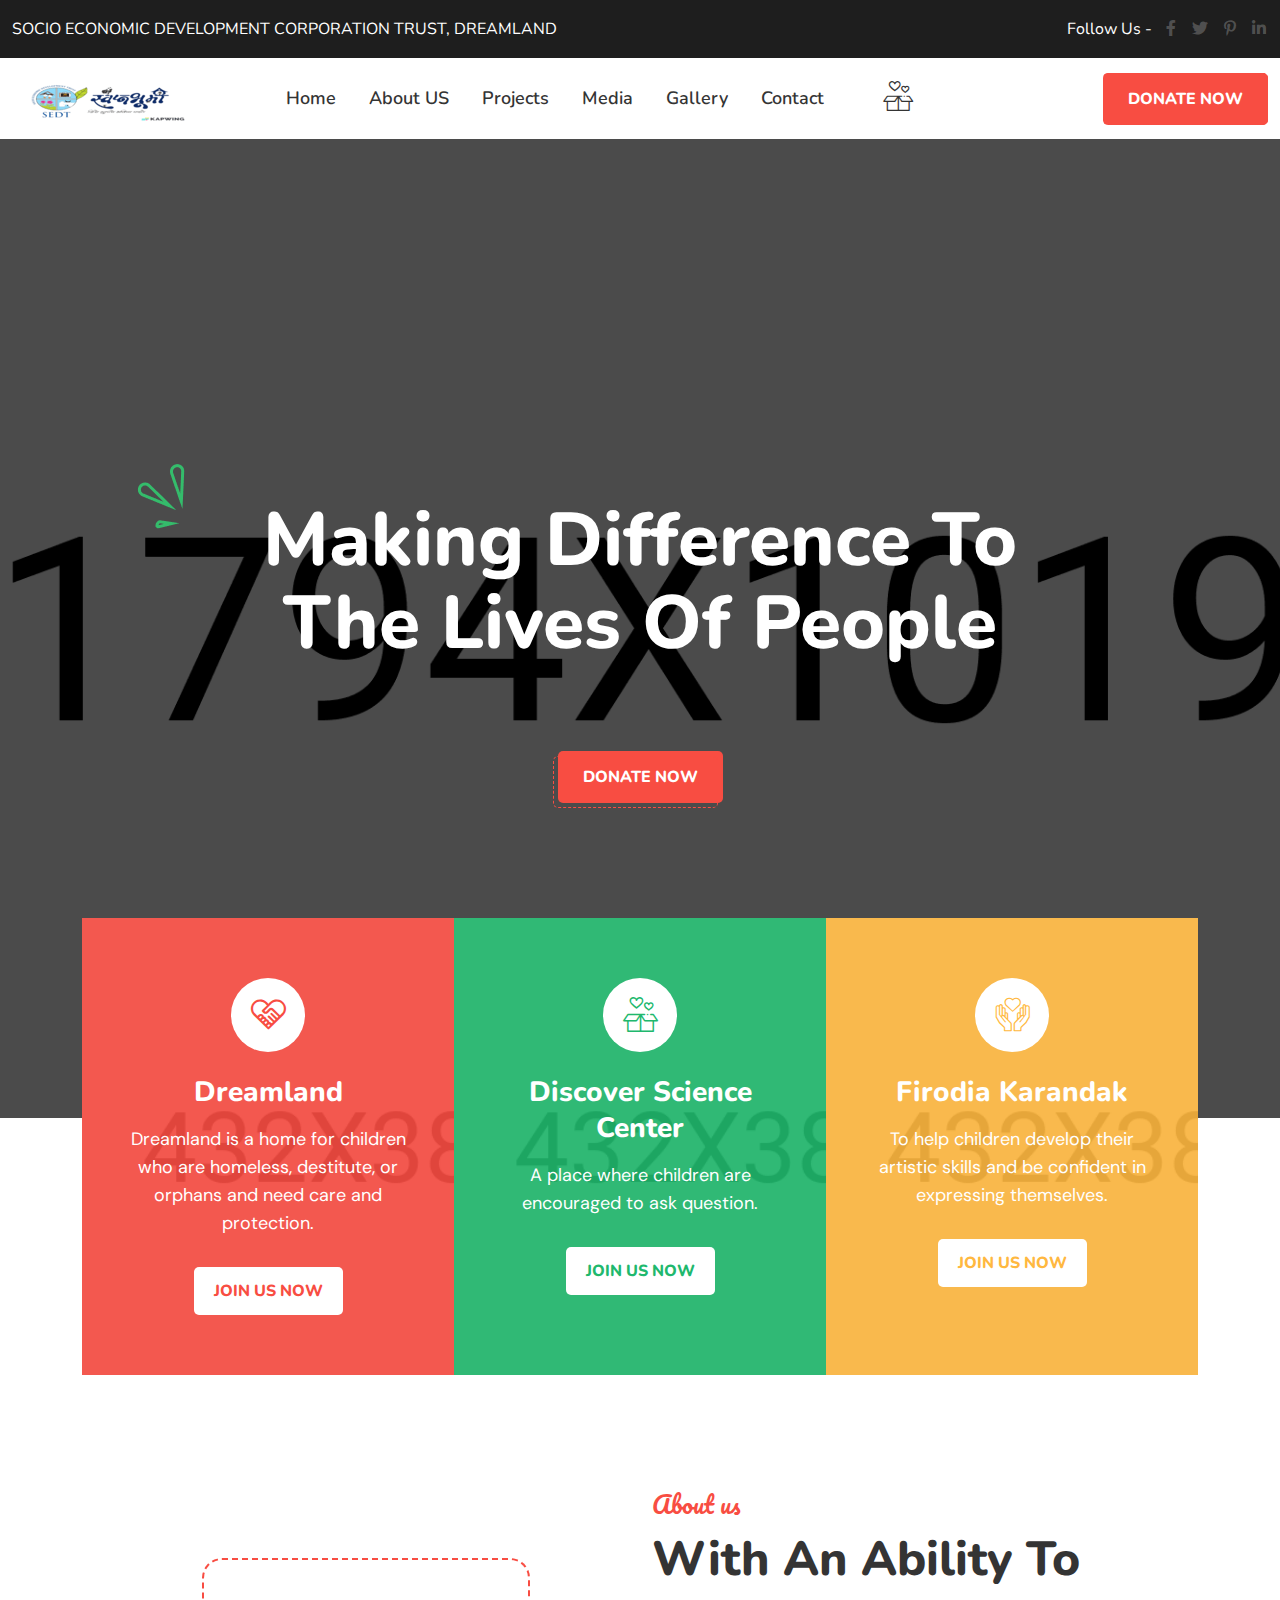
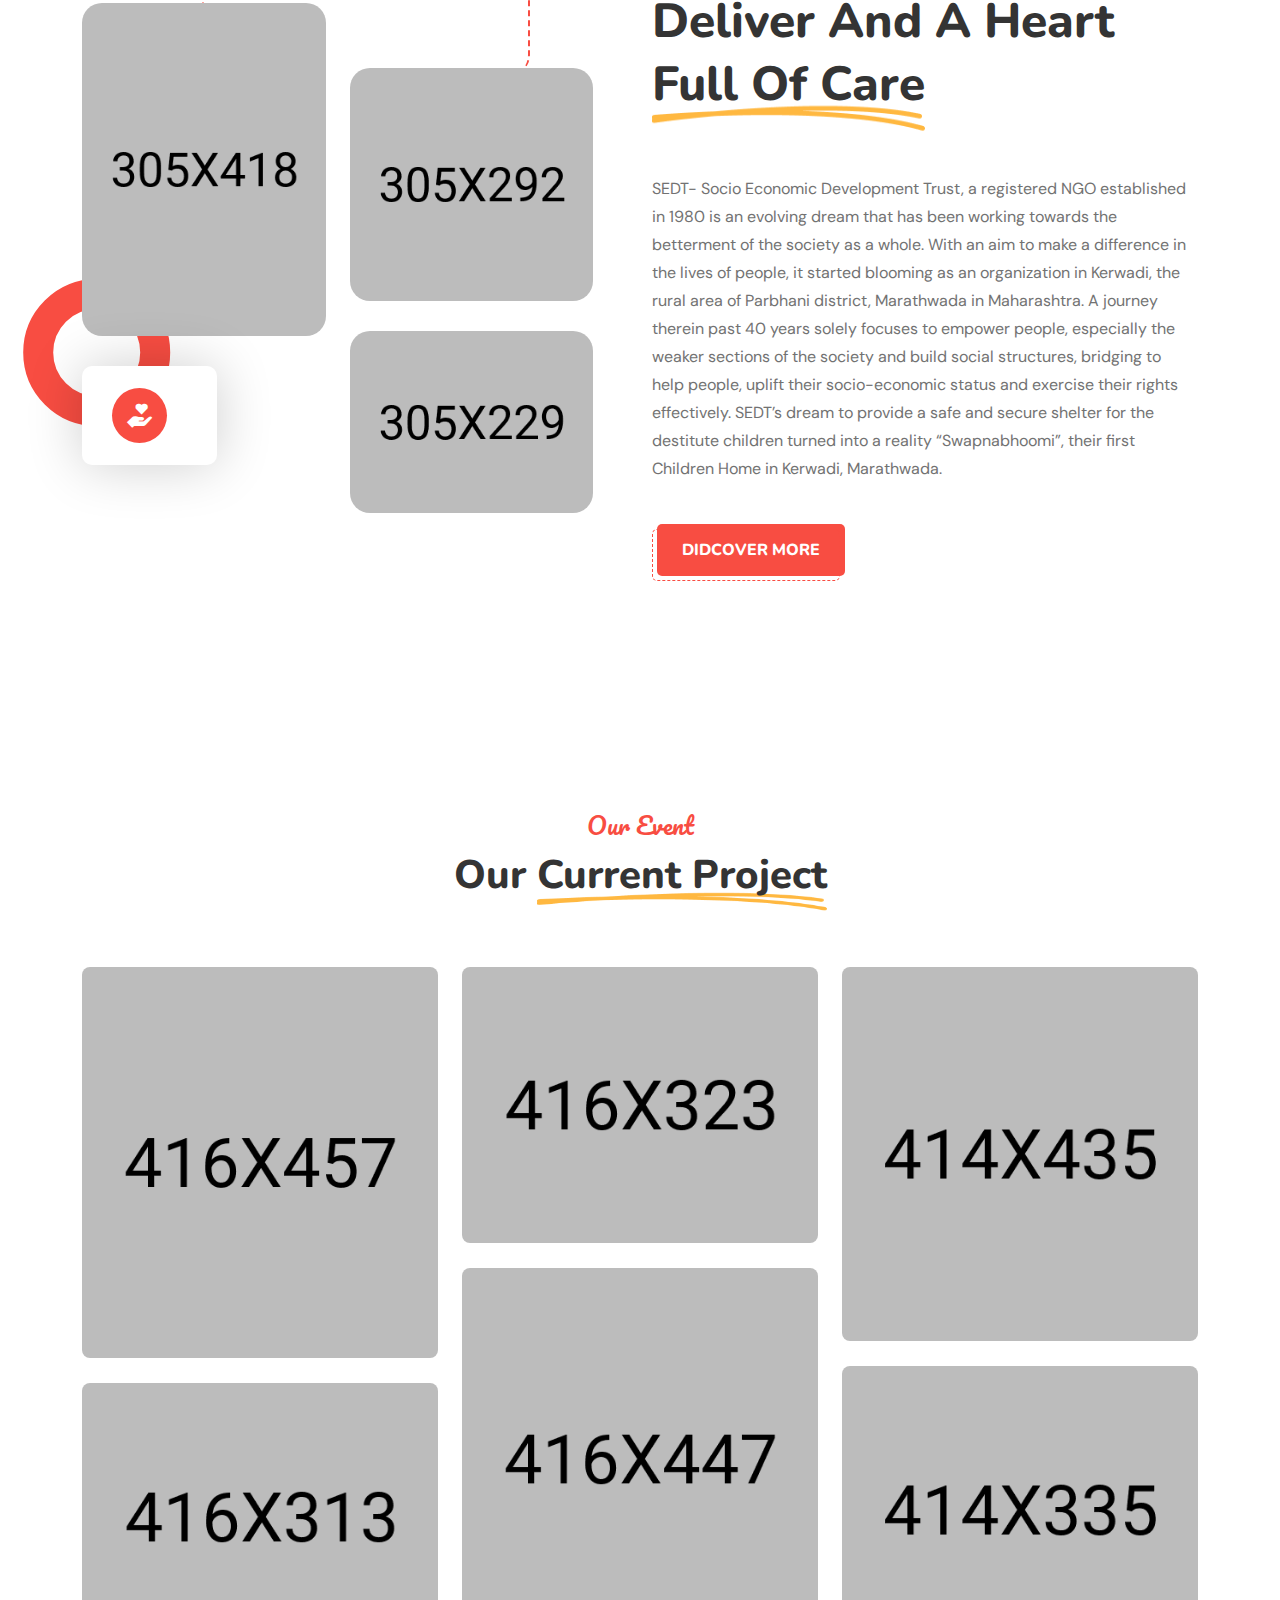
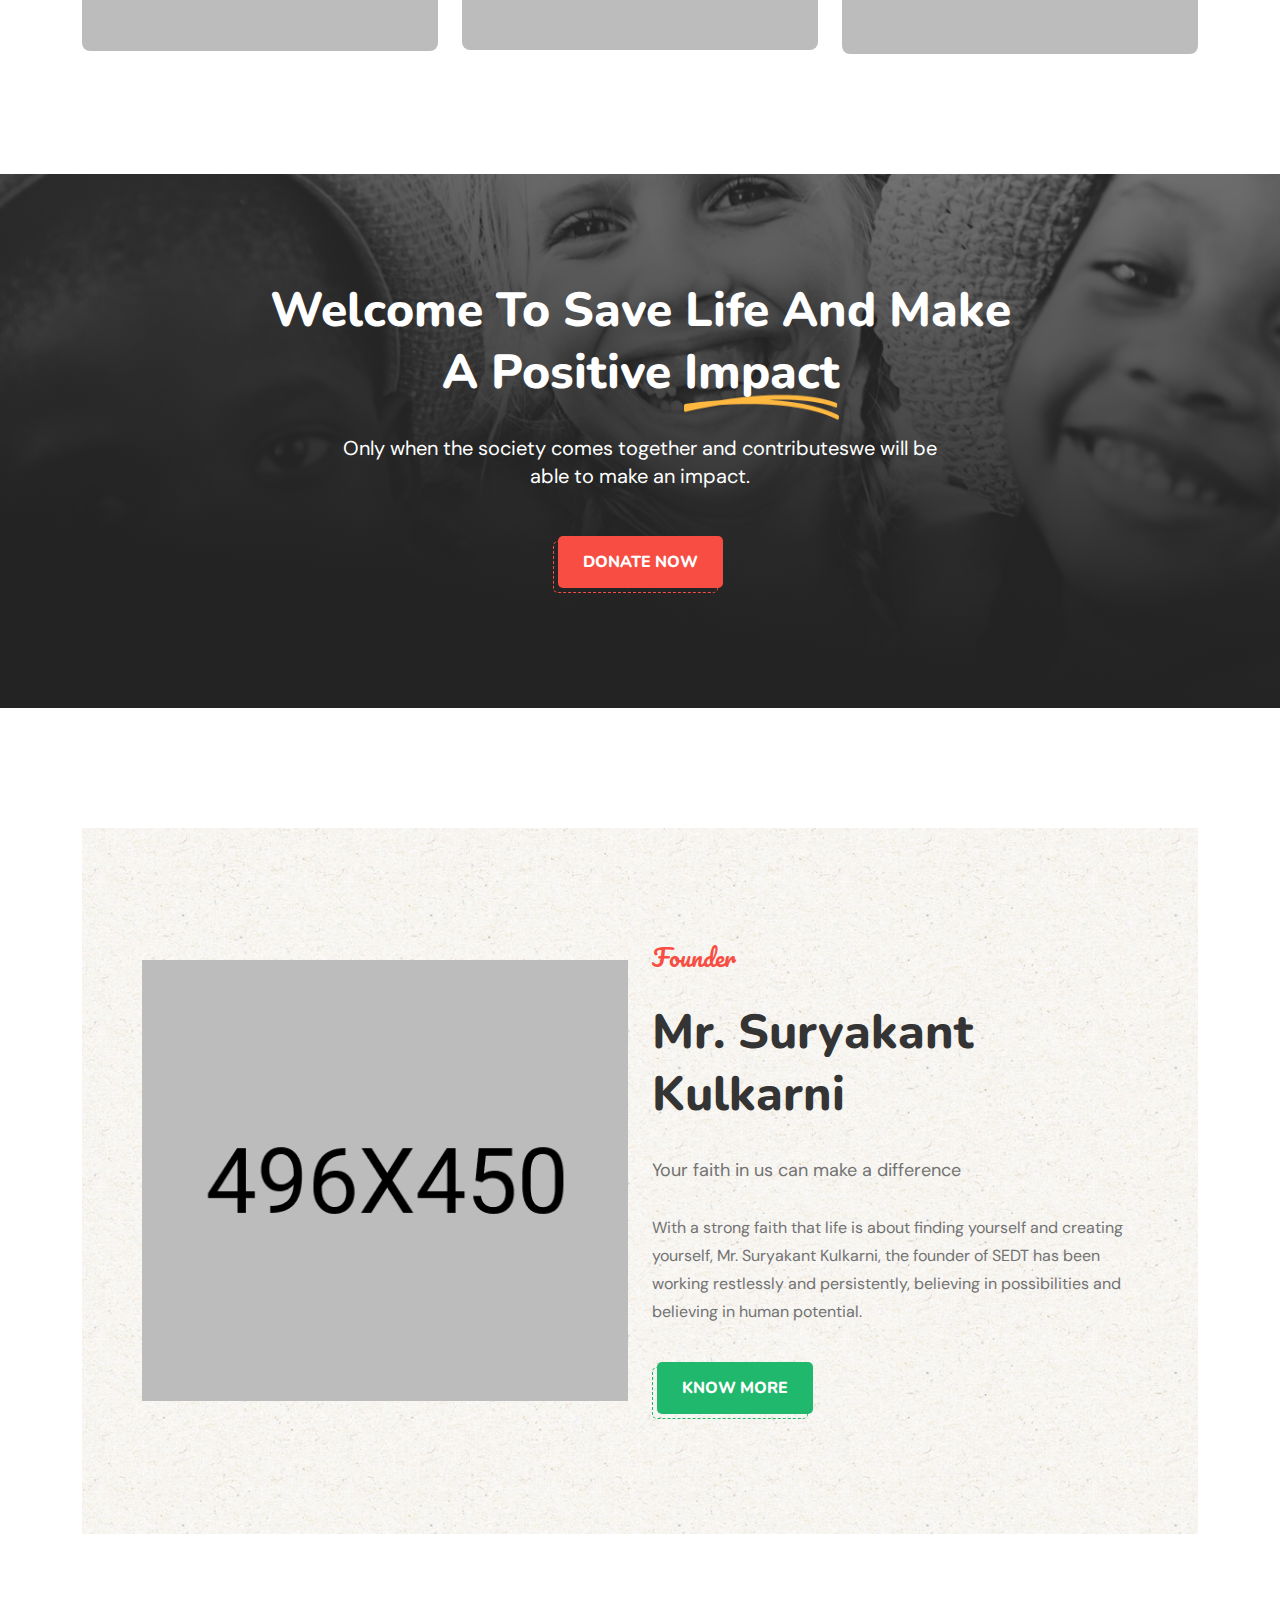
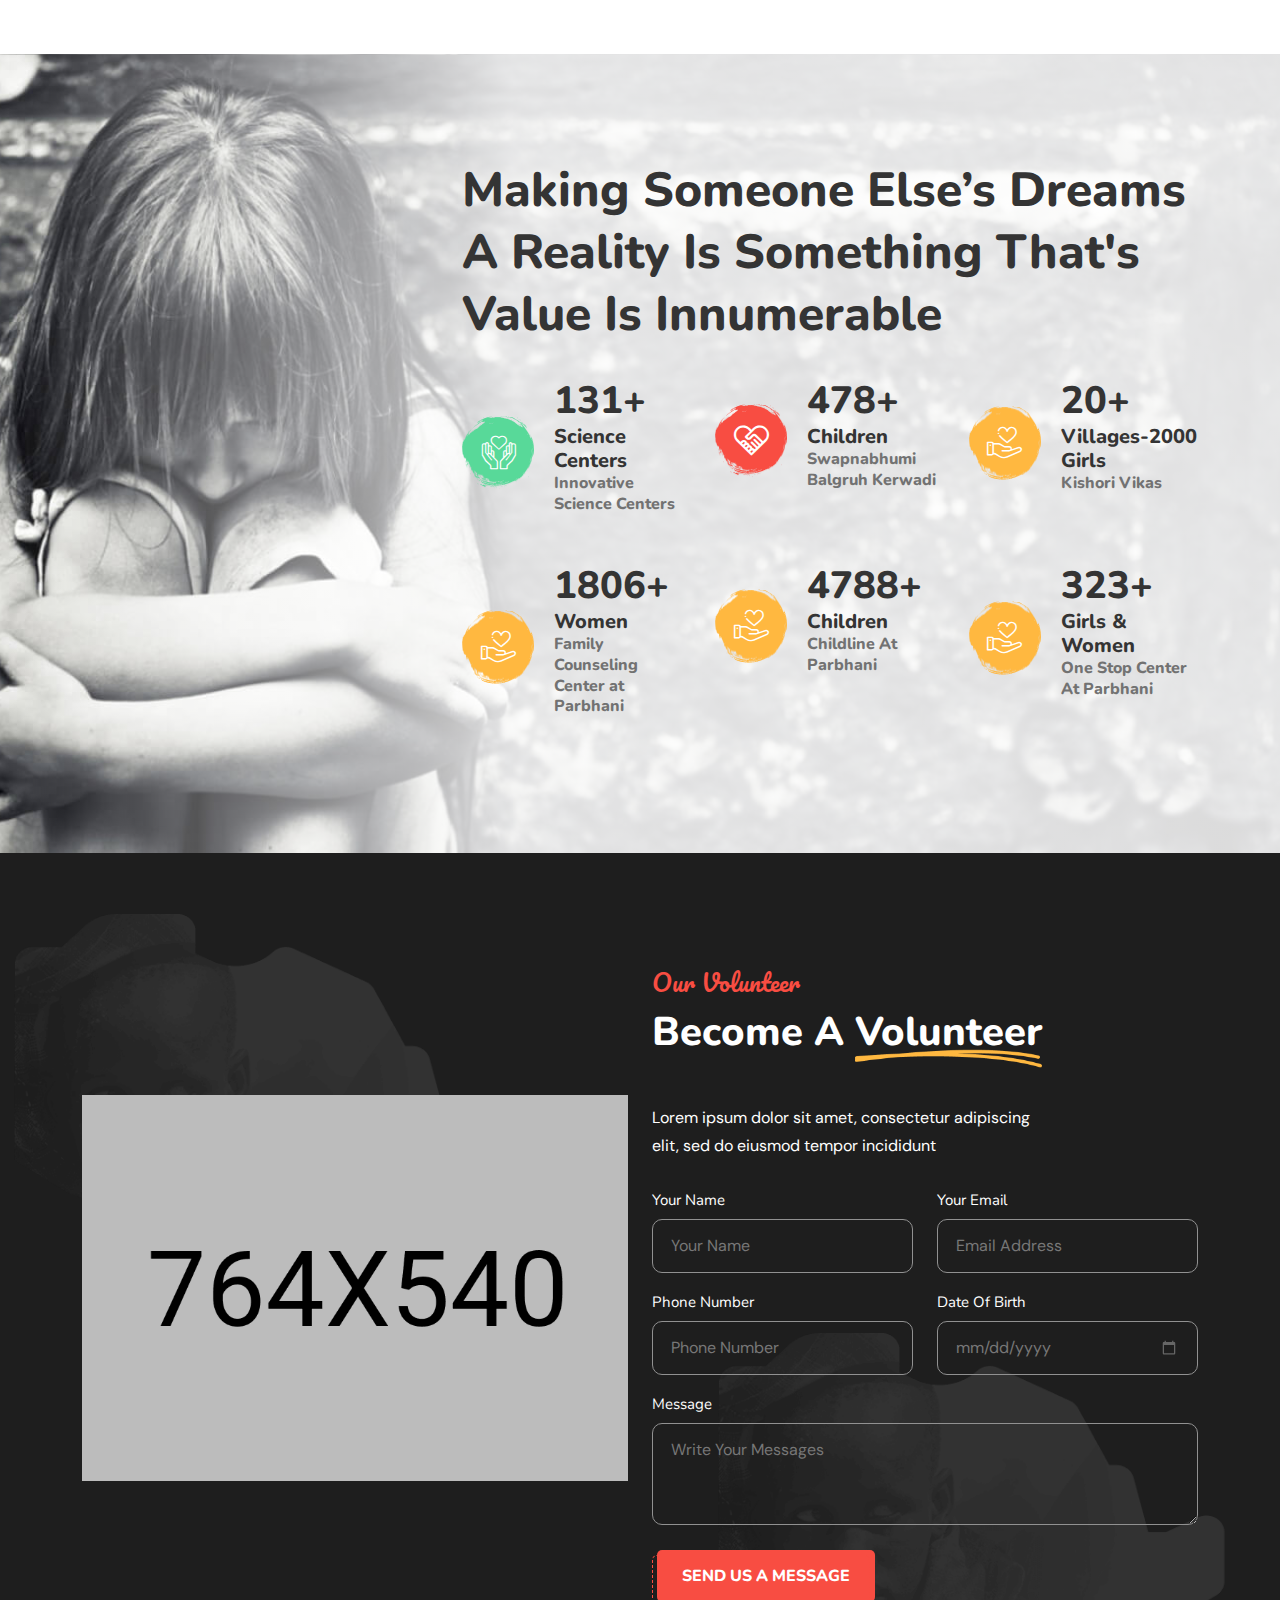
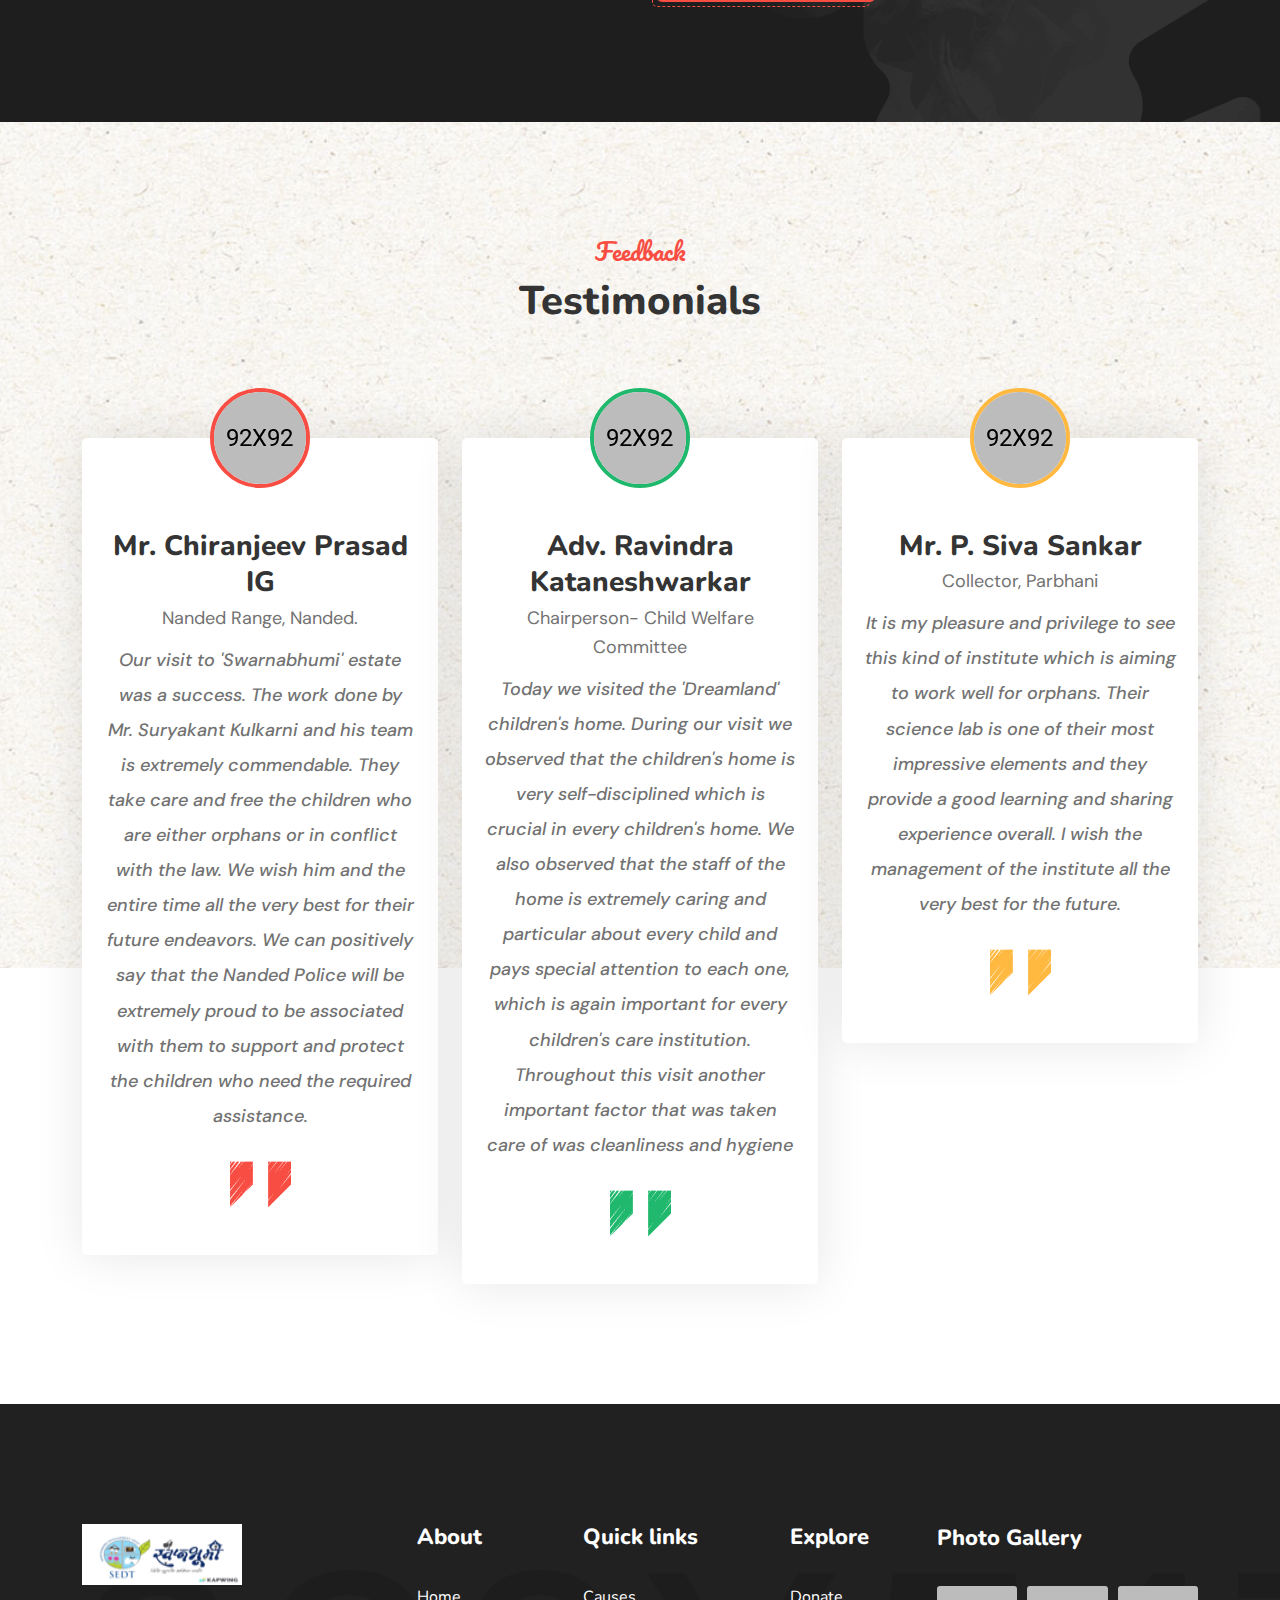
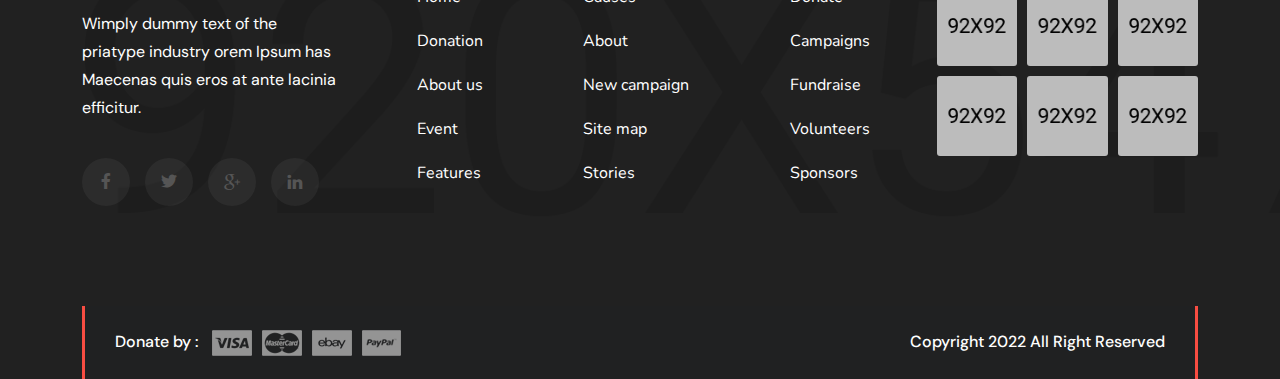
<file: index.html>
<!DOCTYPE html>
<html lang="zxx">

<head>
    <meta charset="UTF-8">
    <meta name="viewport" content="width=device-width, initial-scale=1.0">
    <meta http-equiv="X-UA-Compatible" content="IE=edge">
    <meta http-equiv="X-UA-Compatible" content="ie=edge">
    <title>Charite - Charity & Donation Html Template | Home</title>
    <link rel=icon href="assets/img/favicon.png" sizes="20x20" type="image/png">

    <!-- Stylesheet -->
    <link rel="stylesheet" href="assets/css/bootstrap.min.css">
    <link rel="stylesheet" href="assets/css/fontawesome.min.css">
    <link rel="stylesheet" href="assets/css/flaticon.min.css">
    <link rel="stylesheet" href="assets/css/nice-select.min.css">
    <link rel="stylesheet" href="assets/css/magnific.min.css">
    <link rel="stylesheet" href="assets/css/spacing.min.css">
    <link rel="stylesheet" href="assets/css/slick.min.css">
    <link rel="stylesheet" href="assets/css/style.css">

</head>

<body class='sc5'>

    <!-- preloader area start -->
    <div class="preloader" id="preloader">
        <div class="preloader-inner">
            <div class="spinner">
                <div class="dot1"></div>
                <div class="dot2"></div>
            </div>
        </div>
    </div>
    <!-- preloader area end -->

    <!-- search popup start-->
    <div class="td-search-popup" id="td-search-popup">
        <form action="index.html" class="search-form">
            <div class="form-group">
                <input type="text" class="form-control" placeholder="Search.....">
            </div>
            <button type="submit" class="submit-btn"><i class="fa fa-search"></i></button>
        </form>
    </div>
    <!-- search popup end-->
    <div class="body-overlay" id="body-overlay"></div>

    <!-- navbar start -->
    <div class="navbar-top pt-15 pb-10 bgc-black navtop--one">
        <div class="container">
            <div class="navtop-inner">
                <ul class="topbar-left">
                    <li>SOCIO ECONOMIC DEVELOPMENT CORPORATION TRUST, DREAMLAND </li>
                    <!-- <li><i class="flaticon-pin"></i> Shiloh, Hawaii 81063</li> -->
                </ul>
                <ul class="topbar-right">
                    <li class="social-area">
                        <span>Follow Us - </span>
                        <a href="#"><i class="fab fa-facebook-f"></i></a>
                        <a href="#"><i class="fab fa-twitter"></i></a>
                        <a href="#"><i class="fab fa-pinterest-p"></i></a>
                        <a href="#"><i class="fab fa-linkedin-in"></i></a>
                    </li>
                </ul>
            </div>
        </div>
    </div>
    <nav class="navbar py-30 navbar--one navbar-area navbar-expand-lg">
        <div class="container nav-container navbar-bg">
            <div class="responsive-mobile-menu">
                <button class="menu toggle-btn d-block d-lg-none" data-target="#Iitechie_main_menu"
                    aria-expanded="false" aria-label="Toggle navigation">
                    <span class="icon-left"></span>
                    <span class="icon-right"></span>
                </button>
            </div>
            <div class="logo">
                <a href="index.html"><img src="assets/img/logos/mergeLogo1-removebg (1).png" alt="img"></a>
            </div>
            <div class="nav-right-part nav-right-part-mobile">
                <a class="search-bar-btn" href="#">
                    <i class="flaticon-magnifying-glass"></i>
                </a>
            </div>
            <div class="collapse navbar-collapse" id="Iitechie_main_menu">
                <ul class="navbar-nav menu-open text-lg-end">
                    <li class="menu-item-has-children">
                        <a href="index.html">Home</a>
                        <!-- <ul class="sub-menu">
                            <li><a href="index.html">Home One</a></li>
                            <li><a href="index2.html">Home Two</a></li>
                            <li><a href="index3.html">Home Three</a></li>
                        </ul> -->
                    </li>
                    <li class="menu-item-has-children">
                        <a href="#">About US</a>
                        <ul class="sub-menu">
                            <li><a href="about.html">About</a></li>
                            <li><a href="/#">Our Background</a></li>
                            <li><a href="/#">Our Board Members</a></li>
                            <li><a href="/#">Our Partners</a></li>
                            <li><a href="/#">Reports</a></li>

                        </ul>
                    </li>
                    <!-- <li class="menu-item-has-children">
                        <a href="#">Causes</a>
                        <ul class="sub-menu">
                            <li><a href="causes.html">Causes</a></li>
                            <li><a href="causes-slider.html">Causes Slider</a></li>
                            <li><a href="cause-details.html">Causes Details</a></li>
                        </ul>
                    </li> -->
                    <li class="menu-item-has-children">
                        <a href="#">Projects</a>
                        <ul class="sub-menu">
                            <li><a href="events.html">Current Projects</a></li>
                            <li><a href="events-slider.html">Past Projects</a></li>
                            <!-- <li><a href="event-details.html">Event Details</a></li> -->
                        </ul>
                    </li>
                    <li>
                        <a href="portfolio.html">Media</a>
                        <!-- <ul class="sub-menu">
                            <li><a href="portfolio.html">Portfolio</a></li>
                            <li><a href="portfolio-details.html">Portfolio Details</a></li>
                            <li><a href="donate.html">Donate</a></li>
                        </ul> -->
                    </li>
                    <li>
                        <a href="portfolio.html">Gallery</a>
                        <!-- <ul class="sub-menu">          `
                            <li><a href="portfolio.html">Portfolio</a></li>
                            <li><a href="portfolio-details.html">Portfolio Details</a></li>
                            <li><a href="donate.html">Donate</a></li>
                        </ul> -->
                    </li>
                    <li>
                        <a href="contact.html">Contact</a>
                        <!-- <ul class="sub-menu">
                            <li><a href="portfolio.html">Portfolio</a></li>
                            <li><a href="portfolio-details.html">Portfolio Details</a></li>
                            <li><a href="donate.html">Donate</a></li>
                        </ul> -->
                    </li>
                    <!-- <li class="menu-item-has-children">
                        <a href="#">Pages</a>
                        <ul class="sub-menu">
                            <li><a href="about.html">About Us</a></li>
                            <li><a href="contact.html">Contact Us</a></li>
                            <li><a href="volunteers.html">Volunteers</a></li>
                            <li><a href="become-volunteers.html">Become Volunteer</a></li>
                            <li><a href="faqs.html">FAQ Page</a></li>
                            <li><a href="404.html">404 Error</a></li>
                        </ul>
                    </li> -->
                    <!-- <li class="menu-item-has-children">
                        <a href="#">Blog</a>
                        <ul class="sub-menu">
                            <li><a href="blog.html">Blog</a></li>
                            <li><a href="blog-clasic.html">Blog Clasic</a></li>
                            <li><a href="blog-slider.html">Blog Slider</a></li>
                            <li><a href="blog-details.html">Blog Details</a></li>
                        </ul>
                    </li> -->
                </ul>
            </div>
            <div class="nav-right-part nav-right-part-desktop">
                <!-- <a class="search-bar-btn" href="#">
                    <i class="flaticon-magnifying-glass"></i>
                </a> -->
                <a class="search-bar-btn" href="#">
                    <i class="flaticon-donation"></i>
                </a>
                <a class="search-bar-btn" href="#">
                    <i class="flaticon-volunteer"></i>
                </a>
                <a class="search-bar-btn" href="#">
                    <i class="fa-solid fa-handshake-angle"></i>
                </a>
                <!-- <div class="dropdown">
                    <a class="dropdown-toggle" href="#">
                        <i class="flaticon-user-1"></i>
                    </a>
                </div> -->
                <a class="btn btn--style-two" href="donate.html">Donate Now</a>
            </div>
        </div>
    </nav>
    <!-- navbar end -->

    <!-- Hero Area start -->
    <div class="hero-area-two bgs-cover overlay py-250" style="background-image: url(assets/img/hero/hero-two.jpg);">
        <div class="container">
            <div class="hero-content mt-110 rmt-0 mb-65 text-center text-white rel z-1">
                <h1>Making Difference to the lives of People</h1>
                <div class="hero-btns pt-15 rpt-0">
                    <a class="btn" href="#">Donate Now</a>
                </div>
                <img class="hero-shape-two top_image_bounce" src="assets/img/shapes/three-round-green.png" alt="Shape">
            </div>
        </div>
    </div>
    <!-- Hero Area end -->


    <!-- Urgent cause area start -->
    <div class="features-area-two rel z-2">
        <div class="container">
            <div class="row no-gutter justify-content-center">
                <div class="col-xl-4 col-md-6">
                    <div class="feature-item--two" style="background-image: url(assets/img/features/feature1.jpg);">
                        <div class="feature-item__icon"><i class="flaticon-help"></i></div>
                        <h4><a href="cause-details.html">Dreamland</a></h4>
                        <p>Dreamland is a home for children who are homeless, destitute, or orphans and need care and protection.</p>
                        <a class="feature-item__btn" href="#">join us now</a>
                    </div>
                </div>
                <div class="col-xl-4 col-md-6">
                    <div class="feature-item--two feature-item--green"
                        style="background-image: url(assets/img/features/feature2.jpg);">
                        <div class="feature-item__icon"><i class="flaticon-donation"></i></div>
                        <h4><a href="cause-details.html">Discover Science Center</a></h4>
                        <p>A place where children are encouraged to ask question.</p>
                        <a class="feature-item__btn" href="#">join us now</a>
                    </div>
                </div>
                <div class="col-xl-4 col-md-6">
                    <div class="feature-item--two feature-item--yellow"
                        style="background-image: url(assets/img/features/feature3.jpg);">
                        <div class="feature-item__icon"><i class="flaticon-solidarity"></i></div>
                        <h4><a href="cause-details.html">Firodia Karandak</a></h4>
                        <p>To help children develop their artistic skills and be confident in expressing themselves.</p>
                        <a class="feature-item__btn" href="#">join us now</a>
                    </div>
                </div>
            </div>
        </div>
    </div>
    <!-- Urgent cause area end -->


    <!-- About area start -->
    <div class="about-area py-120">
        <div class="container">
            <div class="row align-items-center">
                <div class="col-lg-6">
                    <div class="about-image-part">
                        <div class="row">
                            <div class="col-sm-6">
                                <div class="image">
                                    <img src="assets/img/about/about1.jpg" alt="About">
                                </div>
                                <div class="project-complete mb-30">
                                    <div class="project-complete__icon">
                                        <i class="flaticon-charity"></i>
                                    </div>
                                    <!-- <div class="project-complete__content">
                                        <h5>We Complate 15000+ Project</h5>
                                        <span>Donet for charity</span>
                                    </div> -->
                                </div>
                            </div>
                            <div class="col-sm-6">
                                <div class="image mt-65 rmt-15 rel">
                                    <img src="assets/img/about/about2.jpg" alt="About">
                                    <!-- <div class="experiences-years">
                                        <span class="experiences-years__number">25</span>
                                        <span class="experiences-years__text">Years Experiences</span>
                                    </div> -->
                                </div>
                                <div class="image">
                                    <img src="assets/img/about/about3.jpg" alt="About">
                                </div>
                            </div>
                        </div>
                    </div>
                </div>
                <div class="col-lg-6">
                    <div class="about-content-part rmt-65">
                        <div class="section-title mb-60">
                            <span class="section-title__subtitle mb-10">About us</span>
                            <h2>With An Ability To Deliver And a Heart <span> Full Of Care</span></h2>
                        </div>
                        <p>SEDT- Socio Economic Development Trust, a registered NGO established in 1980 is an evolving dream that has been working towards the betterment of the society as a whole. With an aim to make a difference in the lives of people, it started blooming as an organization in  Kerwadi, the rural area of Parbhani district, Marathwada in Maharashtra. A journey therein past 40 years solely focuses to empower people, especially the weaker sections of the society and build social structures, bridging to help people, uplift their socio-economic status and exercise their rights effectively.  SEDT’s dream to provide a safe and secure shelter for the destitute children turned into a reality “Swapnabhoomi”, their first Children Home in Kerwadi, Marathwada.</p>
                        <!-- <div class="counter-item counter-text-wrap mt-30">
                            <div class="counter-item__icon"><i class="flaticon-solidarity"></i></div>
                            <div class="counter-item__content">
                                <span class="count-text" data-speed="3000" data-stop="876000">0</span>
                                <span class="counter-title">Raised by 78,000 people in one year</span>
                            </div>
                        </div>
                        <div class="counter-item counter-text-wrap">
                            <div class="counter-item__icon counter-item__icon--green"><i class="flaticon-help"></i>
                            </div>
                            <div class="counter-item__content">
                                <span class="count-text" data-speed="3000" data-stop="45000">0</span>
                                <span class="counter-title">Volunteers are available to help you</span>
                            </div>
                        </div> -->
                        <a class="btn ml-5 mt-25" href="#">Didcover more</a>
                    </div>
                </div>
            </div>
        </div>
    </div>
    <!-- About area end -->

     <!-- Our Event area start -->
     <div class="our-event-area pt-120 pb-95 rel z-1">
        <div class="container">
            <div class="row justify-content-center">
                <div class="col-xl-6 col-lg-8 col-md-10">
                    <div class="section-title text-center mb-65">
                        <span class="section-title__subtitle mb-10">Our Event</span>
                        <h3>Our <span>Current Project</span></h3>
                        <!-- <p>Lorem ipsum dolor sit amet, consectetur adipisicing elit. Rem autem voluptatem obcaecati
                            consectetur adipisicing</p> -->
                    </div>
                </div>
            </div>
            <div class="row events-active">
                <div class="col-xl-4 col-md-6 item">
                    <div class="event-item">
                        <img src="assets/img/events/event1.jpg" alt="Event">
                        <div class="event-item__hover">
                            <h4><a href="event-details.html">Women Empowerment</a></h4>
                            <ul>
                                <li><i class="flaticon-time"></i> <span>Jan 18, 2013</span></li>
                                <li><i class="flaticon-map"></i> <span>melbourne City</span></li>
                            </ul>
                        </div>
                    </div>
                </div>
                <div class="col-xl-4 col-md-6 item">
                    <div class="event-item">
                        <img src="assets/img/events/event2.jpg" alt="Event">
                        <div class="event-item__hover">
                            <h4><a href="event-details.html">HIV AIDS Targeted Activities</a></h4>
                            <ul>
                                <li><i class="flaticon-time"></i> <span>Jan 18, 2013</span></li>
                                <li><i class="flaticon-map"></i> <span>melbourne City</span></li>
                            </ul>
                        </div>
                    </div>
                </div>
                <div class="col-xl-4 col-md-6 item">
                    <div class="event-item">
                        <img src="assets/img/events/event3.jpg" alt="Event">
                        <div class="event-item__hover">
                            <h4><a href="event-details.html">Empowering Girls</a></h4>
                            <ul>
                                <li><i class="flaticon-time"></i> <span>Jan 18, 2013</span></li>
                                <li><i class="flaticon-map"></i> <span>melbourne City</span></li>
                            </ul>
                        </div>
                    </div>
                </div>
                <div class="col-xl-4 col-md-6 item">
                    <div class="event-item">
                        <img src="assets/img/events/event5.jpg" alt="Event">
                        <div class="event-item__hover">
                            <h4><a href="event-details.html">Child Help Line</a></h4>
                            <ul>
                                <li><i class="flaticon-time"></i> <span>Jan 18, 2013</span></li>
                                <li><i class="flaticon-map"></i> <span>melbourne City</span></li>
                            </ul>
                        </div>
                    </div>
                </div>
                <div class="col-xl-4 col-md-6 item">
                    <div class="event-item">
                        <img src="assets/img/events/event6.jpg" alt="Event">
                        <div class="event-item__hover">
                            <h4><a href="event-details.html">Affordable Farming</a></h4>
                            <ul>
                                <li><i class="flaticon-time"></i> <span>Jan 18, 2013</span></li>
                                <li><i class="flaticon-map"></i> <span>melbourne City</span></li>
                            </ul>
                        </div>
                    </div>
                </div>
                <div class="col-xl-4 col-md-6 item">
                    <div class="event-item">
                        <img src="assets/img/events/event4.jpg" alt="Event">
                        <div class="event-item__hover">
                            <h4><a href="event-details.html">Bal Panchayats</a></h4>
                            <ul>
                                <li><i class="flaticon-time"></i> <span>Jan 18, 2013</span></li>
                                <li><i class="flaticon-map"></i> <span>melbourne City</span></li>
                            </ul>
                        </div>
                    </div>
                </div>
            </div>
        </div>
    </div>
    <!-- Our Event area end -->

       <!-- Call to action area start -->
       <div class="cta-area overlay bgs-cover pt-110 rpt-120 pb-120"
       style="background-image: url(assets/img/background/cta.jpg);">
       <div class="container container-1170">
           <div class="row justify-content-center">
               <div class="col-xl-8 col-lg-10">
                   <div class="section-title text-center text-white">
                       <h2>Welcome To Save Life And Make A Positive <span>Impact</span></h2>
                       <p>Only when the society comes together and contributeswe will be able to make an impact.</p>
                       <a class="btn mt-30" href="#">Donate Now</a>
                   </div>
               </div>
           </div>
       </div>
   </div>
   <!-- Call to action area end -->


     <!-- Urgent cause area start -->
     <div class="urgent-cause-two py-120">
        <div class="container">
            <div class="urgent-cause-inner bgs-cover p-60 py-120"
                style="background-image: url(assets/img/causes/urgent-causes-bg.jpg);">
                <div class="row gap-40 align-items-center">
                    <div class="col-lg-6">
                        <div class="urgent-cause-left-image rmb-65">
                            <img src="assets/img/causes/urgent-causes-left.png" alt="Causes">
                        </div>
                    </div>
                    <div class="col-lg-6">
                        <div class="urgent-cause-right-content">
                            <div class="section-title mb-30">
                                <span class="section-title__subtitle mb-30">Founder</span>
                                <h2>Mr. Suryakant Kulkarni</h2>
                                <p>Your faith in us can make a difference</p>
                            </div>
                            <p>With a strong faith that life is about finding yourself and creating yourself, Mr. Suryakant Kulkarni, the founder of SEDT has been working restlessly and persistently, believing in possibilities and believing in human potential.</p>
                            <!-- <div class="cause-price mt-30">
                                <span>Raised : $87,689</span>
                                <span>Goal : $87,689</span>
                            </div> -->
                            <!-- <div class="progress">
                                <div class="progress-bar progress-bar-striped progress-bar-animated" style="width: 60%">
                                </div>
                            </div> -->
                            <div class="urgent-cause-btn">
                                <!-- <a class="btn" href="#">Donation now</a> -->
                                <a class="btn btn--green" href="#">Know More</a>
                            </div>
                        </div>
                    </div>
                </div>
            </div>
        </div>
    </div>
    <!-- Urgent cause area end -->


    <!-- Why Choose Us area start -->
    <!-- <div class="why-choose-area overlay py-120">
        <div class="container">
            <div class="row gap-100 align-items-center">
                <div class="col-lg-6">
                    <div class="why-choose-content text-white rmb-65">
                        <div class="section-title mb-60">
                            <span class="section-title__subtitle mb-10">Why Choose Us</span>
                            <h2>Trusted non profit donation <span>center</span></h2>
                        </div>
                        <div class="vission-mission-tab">
                            <ul class="nav mb-25" role="tablist">
                                <li class="nav-item">
                                    <button class="nav-link active" data-bs-toggle="tab"
                                        data-bs-target="#mission">Mission</button>
                                </li>
                                <li class="nav-item">
                                    <button class="nav-link" data-bs-toggle="tab"
                                        data-bs-target="#vission">Vission</button>
                                </li>
                                <li class="nav-item">
                                    <button class="nav-link" data-bs-toggle="tab" data-bs-target="#velu">Company
                                        Velu</button>
                                </li>
                            </ul>
                            <div class="tab-content">
                                <div class="tab-pane fade show active" id="mission">Our Mission: There are many
                                    variations of passages of Lorem Ipsum available, but the majority have suffered
                                    alteration in some form, by injected humour, or random aset words which don't look
                                    even slightly believable.</div>
                                <div class="tab-pane fade" id="vission">Our Vission: There are many variations of
                                    passages of Lorem Ipsum available, but the majority have suffered alteration in some
                                    form, by injected humour, or random aset words which don't look even slightly
                                    believable.</div>
                                <div class="tab-pane fade" id="velu">Our Company Velu: There are many variations of
                                    passages of Lorem Ipsum available, but the majority have suffered alteration in some
                                    form, by injected humour, or random aset words which don't look even slightly.</div>
                            </div>
                        </div>
                    </div>
                </div>
                <div class="col-lg-6">
                    <div class="why-choose-video">
                        <div class="video rel">
                            <img src="assets/img/video/video-bg.jpg" alt="Video">
                            <a class="video-play video-play--one" href="https://www.youtube.com/embed/Wimkqo8gDZ0"
                                data-effect="mfp-zoom-in"><i class="fa fa-play"></i></a>
                        </div>
                        <img class="leaf-shape top_image_bounce" src="assets/img/shapes/three-round-green.png"
                            alt="Shape">
                    </div>
                </div>
            </div>
        </div>
    </div> -->
    <!-- Why Choose Us area end -->


    <!-- Our cause area start -->
    <!-- <div class="our-cause-area pt-120 pb-90 rel z-1">
        <div class="container">
            <div class="row justify-content-center">
                <div class="col-xl-6 col-lg-8 col-md-10">
                    <div class="section-title text-center mb-50">
                        <span class="section-title__subtitle mb-10">Our Causes</span>
                        <h3>Our <span>Latest Causes</span></h3>
                        <p>Lorem ipsum dolor sit amet, consectetur adipisicing elit. Rem autem voluptatem obcaecati
                            consectetur adipisicing</p>
                    </div>
                </div>
            </div>
            <div class="row">
                <div class="col-xl-3 col-md-6">
                    <div class="cause-item">
                        <div class="image">
                            <img src="assets/img/causes/cause1.jpg" alt="Cause">
                        </div>
                        <div class="content">
                            <h5><a href="causes.html">Water For All Children</a></h5>
                            <p>You believe, as we do, that every child deserves a future. Every last child.</p>
                            <div class="cause-price">
                                <span>Raised : $87,689</span>
                                <span>Goal : $87,689</span>
                            </div>
                            <div class="progress">
                                <div class="progress-bar progress-bar-striped progress-bar-animated" style="width: 75%">
                                </div>
                            </div>
                            <div class="cause-btn">
                                <a class="btn" href="#">Donation now</a>
                            </div>
                        </div>
                    </div>
                </div>
                <div class="col-xl-3 col-md-6">
                    <div class="cause-item">
                        <div class="image">
                            <img src="assets/img/causes/cause3.jpg" alt="Cause">
                        </div>
                        <div class="content">
                            <h5><a href="causes.html">The Rights of Children</a></h5>
                            <p>You believe, as we do, that every child deserves a future. Every last child.</p>
                            <div class="cause-price">
                                <span>Raised : $87,689</span>
                                <span>Goal : $87,689</span>
                            </div>
                            <div class="progress">
                                <div class="progress-bar progress-bar--green progress-bar-animated progress-bar-striped"
                                    style="width: 70%"></div>
                            </div>
                            <div class="cause-btn">
                                <a class="btn btn--green" href="#">Donation now</a>
                            </div>
                        </div>
                    </div>
                </div>
                <div class="col-xl-3 col-md-6">
                    <div class="cause-item">
                        <div class="image">
                            <img src="assets/img/causes/cause2.jpg" alt="Cause">
                        </div>
                        <div class="content">
                            <h5><a href="causes.html">Protecting Children</a></h5>
                            <p>You believe, as we do, that every child deserves a future. Every last child.</p>
                            <div class="cause-price">
                                <span>Raised : $87,689</span>
                                <span>Goal : $87,689</span>
                            </div>
                            <div class="progress">
                                <div class="progress-bar progress-bar--yellow progress-bar-animated progress-bar-striped"
                                    style="width: 60%"></div>
                            </div>
                            <div class="cause-btn">
                                <a class="btn btn--yellow" href="#">Donation now</a>
                            </div>
                        </div>
                    </div>
                </div>
                <div class="col-xl-3 col-md-6">
                    <div class="cause-item">
                        <div class="image">
                            <img src="assets/img/causes/cause1.jpg" alt="Cause">
                        </div>
                        <div class="content">
                            <h5><a href="causes.html">Water For All Children</a></h5>
                            <p>You believe, as we do, that every child deserves a future. Every last child.</p>
                            <div class="cause-price">
                                <span>Raised : $87,689</span>
                                <span>Goal : $87,689</span>
                            </div>
                            <div class="progress">
                                <div class="progress-bar progress-bar-striped progress-bar-animated" style="width: 75%">
                                </div>
                            </div>
                            <div class="cause-btn">
                                <a class="btn" href="#">Donation now</a>
                            </div>
                        </div>
                    </div>
                </div>
            </div>
        </div>
        <div class="our-cause-shapes">
            <img class="one top_image_bounce" src="assets/img/shapes/three-round-green.png" alt="Shape">
        </div>
    </div> -->
    <!-- Our cause area end -->

    
    <!-- Counter area start -->
    <div class="counter-area pt-110 rpt-115 pb-90 bgs-cover rel z-1"
        style="background-image: url(assets/img/background/counter-bg.jpg);">
        <div class="container">
            <div class="row justify-content-end">
                <div class="col-xl-8 col-lg-10">
                    <div class="counter-section-content">
                        <div class="section-title">
                            <h2>Making Someone Else’s Dreams A Reality Is Something That's Value Is Innumerable</h2>
                        </div>
                        <!-- <i>Helped Fund <span>24,537</span> Projects in 24 Countries,<br> Benefiting Over 8.2 Million
                            People</i> -->
                        <!-- <div class="counter-btns pt-5 mb-100">
                            <a class="btn" href="#">See All Causes</a>
                            <a class="btn btn--yellow" href="#">Contact us</a>
                        </div> -->
                        <div class="row">
                            <div class="col-md-4 col-sm-6">
                                <div class="counter-item counter-text-wrap">
                                    <div class="counter-item__icon counter-item__icon--green"><i
                                            class="flaticon-solidarity"></i></div>
                                    <div class="counter-item__content">
                                        <!-- <span class="count-text" data-speed="3000" data-stop="876000">0</span> -->
                                        <span class="count-text">131+</span>
                                        <h5 class="counter-title">Science Centers</h5>
                                        <p>Innovative Science Centers</p>
                                    </div>
                                </div>
                            </div>
                            <div class="col-md-4 col-sm-6">
                                <div class="counter-item counter-text-wrap">
                                    <div class="counter-item__icon"><i class="flaticon-help"></i></div>
                                    <div class="counter-item__content">
                                        <span class="count-text">478+</span>
                                        <h5 class="counter-title">Children</h5>
                                        <p>Swapnabhumi Balgruh Kerwadi</p>
                                    </div>
                                </div>
                            </div>
                            <div class="col-md-4 col-sm-6">
                                <div class="counter-item counter-text-wrap">
                                    <div class="counter-item__icon counter-item__icon--yellow"><i
                                            class="flaticon-heart"></i></div>
                                    <div class="counter-item__content">
                                        <span class="count-text">20+</span>
                                        <h5 class="counter-title">Villages-2000 Girls</h5>
                                        <p>Kishori Vikas</p>
                                    </div>
                                </div>
                            </div>
                            <div class="col-md-4 col-sm-6">
                                <div class="counter-item counter-text-wrap">
                                    <div class="counter-item__icon counter-item__icon--yellow"><i
                                            class="flaticon-heart"></i></div>
                                    <div class="counter-item__content">
                                        <span class="count-text">1806+</span>
                                        <h5 class="counter-title">Women</h5>
                                        <p>Family Counseling Center at Parbhani</p>
                                    </div>
                                </div>
                            </div>
                            <div class="col-md-4 col-sm-6">
                                <div class="counter-item counter-text-wrap">
                                    <div class="counter-item__icon counter-item__icon--yellow"><i
                                            class="flaticon-heart"></i></div>
                                    <div class="counter-item__content">
                                        <span class="count-text">4788+</span>
                                        <h5 class="counter-title">Children</h5>
                                        <p>Childline At Parbhani</p>
                                    </div>
                                </div>
                            </div>
                            <div class="col-md-4 col-sm-6">
                                <div class="counter-item counter-text-wrap">
                                    <div class="counter-item__icon counter-item__icon--yellow"><i
                                            class="flaticon-heart"></i></div>
                                    <div class="counter-item__content">
                                        <span class="count-text">323+</span>
                                        <h5 class="counter-title">Girls & Women</h5>
                                        <p>One Stop Center At Parbhani</p>
                                    </div>
                                </div>
                            </div>
                        </div>
                    </div>
                </div>
            </div>
        </div>
    </div>
    <!-- Counter area end -->

    
    <!-- Features area start -->
    <!-- <div class="features-area rel bgs-cover z-1" style="background-image: url(assets/img/background/feature-bg.jpg);">
        <div class="container">
            <div class="row">
                <div class="col-xl-3">
                    <div class="feature-left-wrap bgs-cover text-white overlay"
                        style="background-image: url(assets/img/background/feature-slider-bg.jpg);">
                        <div class="feature-left-slider">
                            <div class="feature-single-slide">
                                <div class="section-title mb-40">
                                    <h3>Child Education Help</h3>
                                    <p>Your little help can make milion childrean smile model sentence structures</p>
                                </div>
                                <a class="btn" href="#">Donation now</a>
                            </div>
                            <div class="feature-single-slide">
                                <div class="section-title mb-40">
                                    <h3>Child Education Help</h3>
                                    <p>Your little help can make milion childrean smile model sentence structures</p>
                                </div>
                                <a class="btn btn--yellow" href="#">Donation now</a>
                            </div>
                            <div class="feature-single-slide">
                                <div class="section-title mb-40">
                                    <h3>Child Education Help</h3>
                                    <p>Your little help can make milion childrean smile model sentence structures</p>
                                </div>
                                <a class="btn btn--green" href="#">Donation now</a>
                            </div>
                        </div>
                    </div>
                </div>
                <div class="col-xl-9">
                    <div class="feature-content">
                        <div class="row justify-content-between">
                            <div class="col-lg-8">
                                <div class="section-title mb-35">
                                    <span class="section-title__subtitle mb-10">Our Features</span>
                                    <h2>How Could <span>You Help?</span></h2>
                                    <p>Lorem ipsum dolor sit amet, consectetur adipisicing elit. Rem autem voluptatem
                                        obcaecati consectetur adipisicing</p>
                                </div>
                            </div>
                            <div class="col-lg-4">
                                <div class="slider-arrow text-lg-end mb-20">
                                    <button class="feature-prev"><i class="flaticon-left-chevron"></i></button>
                                    <button class="feature-next"><i class="flaticon-next"></i></button>
                                </div>
                            </div>
                            <div class="col-lg-12">
                                <div class="feature-right-slider mt-20">
                                    <div class="feature-item">
                                        <div class="feature-item__icon"><i class="flaticon-help"></i></div>
                                        <h4><a href="cause-details.html">Become an volunteer</a></h4>
                                        <p>Lorem ipsum dolor sit amet consect cingo eiusmod tempor sentence structures
                                            to generate Lorem Ipsum </p>
                                    </div>
                                    <div class="feature-item">
                                        <div class="feature-item__icon feature-item__icon--green"><i
                                                class="flaticon-solidarity"></i></div>
                                        <h4><a href="cause-details.html">Quick Fundraising</a></h4>
                                        <p>Lorem ipsum dolor sit amet consect cingo eiusmod tempor sentence structures
                                            to generate Lorem Ipsum </p>
                                    </div>
                                    <div class="feature-item">
                                        <div class="feature-item__icon feature-item__icon--yellow"><i
                                                class="flaticon-donation"></i></div>
                                        <h4><a href="cause-details.html">Start Donating</a></h4>
                                        <p>Lorem ipsum dolor sit amet consect cingo eiusmod tempor sentence structures
                                            to generate Lorem Ipsum </p>
                                    </div>
                                    <div class="feature-item">
                                        <div class="feature-item__icon"><i class="flaticon-help"></i></div>
                                        <h4><a href="cause-details.html">Become an volunteer</a></h4>
                                        <p>Lorem ipsum dolor sit amet consect cingo eiusmod tempor sentence structures
                                            to generate Lorem Ipsum </p>
                                    </div>
                                    <div class="feature-item">
                                        <div class="feature-item__icon feature-item__icon--green"><i
                                                class="flaticon-solidarity"></i></div>
                                        <h4><a href="cause-details.html">Quick Fundraising</a></h4>
                                        <p>Lorem ipsum dolor sit amet consect cingo eiusmod tempor sentence structures
                                            to generate Lorem Ipsum </p>
                                    </div>
                                    <div class="feature-item">
                                        <div class="feature-item__icon feature-item__icon--yellow"><i
                                                class="flaticon-donation"></i></div>
                                        <h4><a href="cause-details.html">Start Donating</a></h4>
                                        <p>Lorem ipsum dolor sit amet consect cingo eiusmod tempor sentence structures
                                            to generate Lorem Ipsum </p>
                                    </div>
                                </div>
                            </div>
                        </div>
                    </div>
                </div>
            </div>
        </div>
        <div class="feature-shapes">
            <img class="one right_image_bounce" src="assets/img/shapes/three-round-green.png" alt="Shape">
        </div>
    </div> -->
    <!-- Features area end -->


        <!-- Become Volunteer area start -->
        <div class="become-volunteer-area py-120 overflow-hidden rel z-1">
            <div class="container">
                <div class="row align-items-center">
                    <div class="col-lg-6">
                        <div class="volunteer-image rmb-65">
                            <img src="assets/img/valunteer/valunteer-left.png" alt="valunteer">
                        </div>
                    </div>
                    <div class="col-lg-6">
                        <div class="volunteer-content form-style-one text-white">
                            <div class="section-title mb-45">
                                <span class="section-title__subtitle mb-10">Our Volunteer</span>
                                <h3>Become a <span>volunteer</span></h3>
                            </div>
                            <form action="#" class="volunteer-form">
                                <div class="row">
                                    <div class="col-xl-9 mb-10">
                                        <p>Lorem ipsum dolor sit amet, consectetur adipiscing elit, sed do eiusmod tempor
                                            incididunt</p>
                                    </div>
                                    <div class="col-sm-6">
                                        <div class="form-group">
                                            <label for="name">Your Name</label>
                                            <input type="text" id="name" name="name" class="form-control" value=""
                                                placeholder="Your Name" required>
                                        </div>
                                    </div>
                                    <div class="col-sm-6">
                                        <div class="form-group">
                                            <label for="email">Your Email</label>
                                            <input type="email" id="email" name="email" class="form-control" value=""
                                                placeholder="Email Address" required>
                                        </div>
                                    </div>
                                    <div class="col-sm-6">
                                        <div class="form-group">
                                            <label for="phone_number">Phone Number</label>
                                            <input type="text" id="phone_number" name="phone_number" class="form-control"
                                                value="" placeholder="Phone Number">
                                        </div>
                                    </div>
                                    <div class="col-sm-6">
                                        <div class="form-group">
                                            <label for="birth-day">Date Of Birth</label>
                                            <input type="date" id="birth-day" name="birth-day" class="form-control"
                                                value="">
                                        </div>
                                    </div>
                                    <div class="col-md-12">
                                        <div class="form-group">
                                            <label for="message">Message</label>
                                            <textarea name="message" id="message" class="form-control" rows="3"
                                                placeholder="Write Your Messages" required></textarea>
                                        </div>
                                    </div>
                                    <div class="col-md-12">
                                        <div class="form-group pt-10 mb-0">
                                            <button type="submit" class="btn ml-5">Send us a message</button>
                                        </div>
                                    </div>
                                </div>
                            </form>
                        </div>
                    </div>
                </div>
            </div>
            <div class="become-volunteer-shapes">
                <img class="one" src="assets/img/valunteer/valunteer-bg.png" alt="Shape">
                <img class="two" src="assets/img/valunteer/valunteer-bg.png" alt="Shape">
            </div>
        </div>
        <!-- Become Volunteer area end -->

      <!-- Testimonial area start -->
      <div class="testimonials-area-three py-120 rel z-1">
        <div class="container">
            <div class="row justify-content-center">
                <div class="col-xl-6 col-lg-8 col-md-10">
                    <div class="section-title text-center mb-30">
                        <span class="section-title__subtitle mb-10">Feedback</span>
                        <!-- <h3>What Say Our <span>Client</span></h3> -->
                        <h3>Testimonials</h3>
                        <!-- <p>Lorem ipsum dolor sit amet, consectetur adipisicing elit. Rem autem voluptatem obcaecati
                            consectetur adipisicing</p> -->
                    </div>
                </div>
            </div>
            <div class="row justify-content-center">
                <div class="col-xl-4 col-md-6">
                    <div class="testimonial-item-three">
                        <div class="author"><img src="assets/img/testimonials/author1.jpg" alt="Author"></div>
                        <h4 class="name">Mr. Chiranjeev Prasad IG</h4>
                        <span class="designation">Nanded Range, Nanded.</span>
                        <div class="text">Our visit to 'Swarnabhumi' estate was a success. The work done by Mr. Suryakant Kulkarni and his team is extremely commendable. They take care and free the children who are either orphans or in conflict with the law. We wish him and the entire time all the very best for their future endeavors. We can positively say that the Nanded Police will be extremely proud to be associated with them to support and protect the children who need the required assistance.</div>
                        <div class="icon"><img src="assets/img/testimonials/quote-icon1.png" alt="Quote"></div>
                    </div>
                </div>
                <div class="col-xl-4 col-md-6">
                    <div class="testimonial-item-three item--green">
                        <div class="author"><img src="assets/img/testimonials/author2.jpg" alt="Author"></div>
                        <h4 class="name">Adv. Ravindra Kataneshwarkar</h4>
                        <span class="designation">Chairperson- Child Welfare Committee</span>
                        <div class="text">Today we visited the 'Dreamland' children's home. During our visit we observed that the children's home is very self-disciplined which is crucial in every children's home. We also observed that the staff of the home is extremely caring and particular about every child and pays special attention to each one, which is again important for every children's care institution. Throughout this visit another important factor that was taken care of was cleanliness and hygiene </div>
                        <div class="icon"><img src="assets/img/testimonials/quote-icon2.png" alt="Quote"></div>
                    </div>
                </div>
                <div class="col-xl-4 col-md-6">
                    <div class="testimonial-item-three item--yellow">
                        <div class="author"><img src="assets/img/testimonials/author3.jpg" alt="Author"></div>
                        <h4 class="name">Mr. P. Siva Sankar</h4>
                        <span class="designation">Collector, Parbhani</span>
                        <div class="text">It is my pleasure and privilege to see this kind of institute which is aiming to work well for orphans. Their science lab is one of their most impressive elements and they provide a good learning and sharing experience overall. I wish the management of the institute all the very best for the future.</div>
                        <div class="icon"><img src="assets/img/testimonials/quote-icon3.png" alt="Quote"></div>
                    </div>
                </div>
            </div>
        </div>
        <div class="testimonials-bg bgs-cover" style="background-image: url(assets/img/background/feature-bg.jpg);">
        </div>
    </div>
    <!-- Testimonial area end -->



    <!-- Volunteer area start -->
    <!-- <div class="volunteer-area pt-120 pb-90 rel z-1">
        <div class="container container-1170">
            <div class="row justify-content-center">
                <div class="col-xl-6 col-lg-8 col-md-10">
                    <div class="section-title text-center mb-60">
                        <span class="section-title__subtitle mb-10">Our Volunteers</span>
                        <h3>Meet <span>With Volunteers</span></h3>
                        <p>Lorem ipsum dolor sit amet, consectetur adipisicing elit. Rem autem voluptatem obcaecati
                            consectetur adipisicing</p>
                    </div>
                </div>
            </div>
            <div class="row justify-content-center">
                <div class="col-xl-4 col-sm-6">
                    <div class="valunteer-item valunteer-item--green">
                        <div class="valunteer-item__img">
                            <img src="assets/img/valunteer/valunteer1.jpg" alt="Valunteer">
                            <div class="share">
                                <button><i class="flaticon-share"></i></button>
                                <div class="share__socials">
                                    <a href="#"><i class="flaticon-google-plus-logo"></i></a>
                                    <a href="#" class="twitter"><i class="flaticon-twitter"></i></a>
                                    <a href="#" class="facebook"><i class="flaticon-facebook"></i></a>
                                </div>
                            </div>
                        </div>
                        <div class="valunteer-item__designation">
                            <h5>Robart Jonson</h5>
                            <span>volunteer</span>
                        </div>
                    </div>
                </div>
                <div class="col-xl-4 col-sm-6">
                    <div class="valunteer-item">
                        <div class="valunteer-item__img">
                            <img src="assets/img/valunteer/valunteer2.jpg" alt="Valunteer">
                            <div class="share">
                                <button><i class="flaticon-share"></i></button>
                                <div class="share__socials">
                                    <a href="#"><i class="flaticon-google-plus-logo"></i></a>
                                    <a href="#" class="twitter"><i class="flaticon-twitter"></i></a>
                                    <a href="#" class="facebook"><i class="flaticon-facebook"></i></a>
                                </div>
                            </div>
                        </div>
                        <div class="valunteer-item__designation">
                            <h5>Leslie Alexander</h5>
                            <span>volunteer</span>
                        </div>
                    </div>
                </div>
                <div class="col-xl-4 col-sm-6">
                    <div class="valunteer-item valunteer-item--yellow">
                        <div class="valunteer-item__img">
                            <img src="assets/img/valunteer/valunteer3.jpg" alt="Valunteer">
                            <div class="share">
                                <button><i class="flaticon-share"></i></button>
                                <div class="share__socials">
                                    <a href="#"><i class="flaticon-google-plus-logo"></i></a>
                                    <a href="#" class="twitter"><i class="flaticon-twitter"></i></a>
                                    <a href="#" class="facebook"><i class="flaticon-facebook"></i></a>
                                </div>
                            </div>
                        </div>
                        <div class="valunteer-item__designation">
                            <h5>Kristin Watson</h5>
                            <span>volunteer</span>
                        </div>
                    </div>
                </div>
            </div>
        </div>
        <div class="valunteet-shapres">
            <img class="one top_image_bounce" src="assets/img/shapes/hand-glass.png" alt="Shape">
            <img class="two left_image_bounce" src="assets/img/shapes/circle-with-line-red.png" alt="Shape">
            <img class="three right_image_bounce" src="assets/img/shapes/heart.png" alt="Shape">
            <img class="four top_image_bounce" src="assets/img/shapes/house-heart.png" alt="Shape">
        </div>
    </div> -->
    <!-- Volunteer area end -->


    <!-- Testimonials area start -->
    <!-- <div class="testimonials-area bgc-black bgs-cover py-120"
        style="background-image: url(assets/img/testimonials/testimonial-bg.png);">
        <div class="container">
            <div class="row gap-100 align-items-center">
                <div class="col-lg-5">
                    <div class="testimonial-left-image rmb-65">
                        <img src="assets/img/testimonials/testimonial-left.png" alt="Testimonials">
                    </div>
                </div>
                <div class="col-lg-7">
                    <div class="testimonial-content-slider text-white">
                        <div class="testimonial-content-item">
                            <div class="icon"><i class="flaticon-quote"></i></div>
                            <div class="text">Available, but the majority have suffered alteration soform, by injected
                                humour, or randomised words whdon't look even htly believable. you are going to use.
                            </div>
                            <h4>Robart Jonson</h4>
                            <span class="designation">Doner, Canada</span>
                        </div>
                        <div class="testimonial-content-item">
                            <div class="icon"><i class="flaticon-quote"></i></div>
                            <div class="text">You are going to use. Available, but the majority have suffered alteration
                                soform, by injected humour, or randomised words whdon't look even htly believable.</div>
                            <h4>Jesse Rayford</h4>
                            <span class="designation">Doner, Canada</span>
                        </div>
                        <div class="testimonial-content-item">
                            <div class="icon"><i class="flaticon-quote"></i></div>
                            <div class="text">Randomised words whdon't look even htly believable Available, but the
                                majority have suffered alteration soform, by injected humour, or you are going to use.
                            </div>
                            <h4>Ralph Alfred</h4>
                            <span class="designation">Doner, Canada</span>
                        </div>
                    </div>
                    <div class="testimonial-thumb-slider">
                        <div class="testimonial-thumb-item">
                            <img src="assets/img/testimonials/testi-thumb1.jpg" alt="Author">
                        </div>
                        <div class="testimonial-thumb-item">
                            <img src="assets/img/testimonials/testi-thumb2.jpg" alt="Author">
                        </div>
                        <div class="testimonial-thumb-item">
                            <img src="assets/img/testimonials/testi-thumb3.jpg" alt="Author">
                        </div>
                    </div>
                </div>
            </div>
        </div>
    </div> -->
    <!-- Testimonials area end -->


    <!-- FAQ area start -->
    <!-- <div class="faq-area py-120">
        <div class="container ">
            <div class="row gap-100">
                <div class="col-lg-6">
                    <div class="faq-image-part">
                        <div class="row">
                            <div class="col-6">
                                <div class="image">
                                    <img src="assets/img/about/about1.jpg" alt="About">
                                    <img class="shape one top_image_bounce"
                                        src="assets/img/shapes/three-round-green.png" alt="Shape">
                                </div>
                                <div class="image">
                                    <img src="assets/img/about/about3.jpg" alt="About">
                                </div>
                            </div>
                            <div class="col-6">
                                <div class="image">
                                    <img src="assets/img/about/about2.jpg" alt="About">
                                </div>
                                <div class="image">
                                    <img src="assets/img/about/about3.jpg" alt="About">
                                    <img class="shape two right_image_bounce"
                                        src="assets/img/shapes/three-round-red.png" alt="Shape">
                                </div>
                            </div>
                        </div>
                    </div>
                </div>
                <div class="col-lg-6">
                    <div class="faq-content-part rmt-65 rel z-2">
                        <div class="section-title mb-45 for-hide-summary">
                            <span class="section-title__subtitle mb-10">Faq</span>
                            <h2>How can we <span>help you?</span></h2>
                            <p>Lorem ipsum dolor sit amet, consectetur adipisicing elit. Rem voluptatem obcaecati
                                consectetur adipisicing</p>
                        </div>
                        <div class="faq-accordion" id="faqAccordion">
                            <div class="accordion-item">
                                <h4 class="accordion-header" id="headingOne">
                                    <button type="button" data-bs-toggle="collapse" data-bs-target="#collapseOne"
                                        aria-expanded="true" aria-controls="collapseOne">
                                        How can i get help?
                                    </button>
                                </h4>
                                <div id="collapseOne" class="accordion-collapse collapse show"
                                    aria-labelledby="headingOne" data-bs-parent="#faqAccordion">
                                    <div class="accordion-body">
                                        Lorem ipsum dolor sit amet, vix an natum labitur eleifnd, mel am laoreet
                                        menandri. Ei justo complectitur duo. Ei mundi solet ut soletu possit quo.
                                    </div>
                                </div>
                            </div>
                            <div class="accordion-item">
                                <h4 class="accordion-header" id="headingTwo">
                                    <button class="collapsed" type="button" data-bs-toggle="collapse"
                                        data-bs-target="#collapseTwo" aria-expanded="false" aria-controls="collapseTwo">
                                        What’s Service We Provided?
                                    </button>
                                </h4>
                                <div id="collapseTwo" class="accordion-collapse collapse" aria-labelledby="headingTwo"
                                    data-bs-parent="#faqAccordion">
                                    <div class="accordion-body">
                                        Lorem ipsum dolor sit amet, vix an natum labitur eleifnd, mel am laoreet
                                        menandri. Ei justo complectitur duo. Ei mundi solet ut soletu possit quo.
                                    </div>
                                </div>
                            </div>
                            <div class="accordion-item">
                                <h4 class="accordion-header" id="headingThree">
                                    <button class="collapsed" type="button" data-bs-toggle="collapse"
                                        data-bs-target="#collapseThree" aria-expanded="false"
                                        aria-controls="collapseThree">
                                        How can i get help by bizco?
                                    </button>
                                </h4>
                                <div id="collapseThree" class="accordion-collapse collapse"
                                    aria-labelledby="headingThree" data-bs-parent="#faqAccordion">
                                    <div class="accordion-body">
                                        Lorem ipsum dolor sit amet, vix an natum labitur eleifnd, mel am laoreet
                                        menandri. Ei justo complectitur duo. Ei mundi solet ut soletu possit quo.
                                    </div>
                                </div>
                            </div>
                        </div>
                    </div>
                </div>
            </div>
        </div>
    </div> -->
    <!-- FAQ area end -->


 

    <!-- Blog area start -->
    <!-- <div class="blog-area pt-120 pb-90 rel z-1">
        <div class="container">
            <div class="row justify-content-center">
                <div class="col-xl-x col-lg-8 col-md-10">
                    <div class="section-title text-center mb-60">
                        <span class="section-title__subtitle mb-10">Our Blog Post</span>
                        <h2>Our Latest <span>News & Update</span></h2>
                        <p>Lorem ipsum dolor sit amet, consectetur adipisicing elit. Rem autem voluptatem obcaecati
                            consectetur adipisicing</p>
                    </div>
                </div>
            </div>
            <div class="row justify-content-center">
                <div class="col-xl-4 col-md-6">
                    <div class="blog-item">
                        <div class="blog-item__img">
                            <img src="assets/img/blog/blog1.jpg" alt="Blog">
                            <div class="post-date">
                                <b>13</b>
                                <span>dec</span>
                            </div>
                        </div>
                        <div class="blog-item__content">
                            <ul class="blog-meta">
                                <li><i class="flaticon-user"></i> <a href="#">Wade Warren</a></li>
                                <li><i class="flaticon-bubble-chat"></i> <a href="#">05 Comment</a></li>
                            </ul>
                            <h4><a href="blog-details.html">tincidunt egeting semper</a></h4>
                            <p>Maximus a augue. Nullam ante nunc poraretra are oullam fringill sem ealiquam
                                suscipit.......</p>
                            <a href="blog-details.html" class="read-more">Read More</a>
                        </div>
                    </div>
                </div>
                <div class="col-xl-4 col-md-6">
                    <div class="blog-item">
                        <div class="blog-item__img">
                            <img src="assets/img/blog/blog2.jpg" alt="Blog">
                            <div class="post-date">
                                <b>20</b>
                                <span>dec</span>
                            </div>
                        </div>
                        <div class="blog-item__content">
                            <ul class="blog-meta">
                                <li><i class="flaticon-user"></i> <a href="#">Wade Warren</a></li>
                                <li><i class="flaticon-bubble-chat"></i> <a href="#">05 Comment</a></li>
                            </ul>
                            <h4><a href="blog-details.html">Aenean viverra rhoncus </a></h4>
                            <p>Maximus a augue. Nullam ante nunc poraretra are oullam fringill sem ealiquam
                                suscipit.......</p>
                            <a href="blog-details.html" class="read-more">Read More</a>
                        </div>
                    </div>
                </div>
                <div class="col-xl-4 col-md-6">
                    <div class="blog-item">
                        <div class="blog-item__img">
                            <img src="assets/img/blog/blog3.jpg" alt="Blog">
                            <div class="post-date">
                                <b>31</b>
                                <span>dec</span>
                            </div>
                        </div>
                        <div class="blog-item__content">
                            <ul class="blog-meta">
                                <li><i class="flaticon-user"></i> <a href="#">Wade Warren</a></li>
                                <li><i class="flaticon-bubble-chat"></i> <a href="#">05 Comment</a></li>
                            </ul>
                            <h4><a href="blog-details.html">Donec vitae sapien libero</a></h4>
                            <p>Maximus a augue. Nullam ante nunc poraretra are oullam fringill sem ealiquam
                                suscipit.......</p>
                            <a href="blog-details.html" class="read-more">Read More</a>
                        </div>
                    </div>
                </div>
            </div>
        </div>
        <img class="blog-shape-one top_image_bounce" src="assets/img/shapes/three-round-yellow.png" alt="Shape">
    </div> -->
    <!-- Blog area end -->


    <!-- Client Logo area start -->
    <!-- <div class="client-logo-area bgc-lighter py-30">
        <div class="container">
            <div class="client-logo-wrap">
                <div class="client-logo-item">
                    <a href="#"><img src="assets/img/client-logo/client-logo1.png" alt="Client Logo"></a>
                </div>
                <div class="client-logo-item">
                    <a href="#"><img src="assets/img/client-logo/client-logo2.png" alt="Client Logo"></a>
                </div>
                <div class="client-logo-item">
                    <a href="#"><img src="assets/img/client-logo/client-logo3.png" alt="Client Logo"></a>
                </div>
                <div class="client-logo-item">
                    <a href="#"><img src="assets/img/client-logo/client-logo4.png" alt="Client Logo"></a>
                </div>
                <div class="client-logo-item">
                    <a href="#"><img src="assets/img/client-logo/client-logo5.png" alt="Client Logo"></a>
                </div>
            </div>
        </div>
    </div> -->
    <!-- Client Logo area end -->


    <!-- footer area start -->
    <footer class="footer-area overlay text-white pt-120 bgs-cover"
        style="background-image: url('assets/img/footer/footer-bg.jpg');">
        <div class="container">
            <div class="row justify-content-between">
                <div class="col-lg-3 col-md-6 col-sm-8">
                    <div class="widget widget_about">
                        <div class="logo_footer mb-25 logoStyle">
                            <a href="index.html">
                                <img src="assets/img/logos/mergeLogo1-removebg (1).png" alt="Logo" class="logoheight">
                            </a>
                        </div>
                        <p>Wimply dummy text of the priatype industry orem Ipsum has Maecenas quis eros at ante lacinia
                            efficitur.</p>
                        <div class="social-style-one pt-20">
                            <a href="#"><i class="fab fa-facebook-f"></i></a>
                            <a href="#"><i class="fab fa-twitter"></i></a>
                            <a href="#"><i class="flaticon-google-plus-logo"></i></a>
                            <a href="#"><i class="flaticon-linkedin"></i></a>
                        </div>
                    </div>
                </div>
                <div class="col-lg-2 col-md-3 col-sm-4 col-6">
                    <div class="widget widget_nav_menu">
                        <h5 class="widget-title">About</h5>
                        <ul>
                            <li><a href="#">Home</a></li>
                            <li><a href="#">Donation</a></li>
                            <li><a href="#">About us</a></li>
                            <li><a href="#">Event</a></li>
                            <li><a href="#">Features</a></li>
                        </ul>
                    </div>
                </div>
                <div class="col-lg-2 col-md-3 col-sm-4 col-6">
                    <div class="widget widget_nav_menu">
                        <h5 class="widget-title">Quick links</h5>
                        <ul>
                            <li><a href="#">Causes</a></li>
                            <li><a href="#">About</a></li>
                            <li><a href="#">New campaign</a></li>
                            <li><a href="#">Site map</a></li>
                            <li><a href="#">Stories</a></li>
                        </ul>
                    </div>
                </div>
                <div class="col-lg-2 col-md-3 col-sm-4 col-6">
                    <div class="widget widget_nav_menu">
                        <h5 class="widget-title">Explore</h5>
                        <ul>
                            <li><a href="#">Donate</a></li>
                            <li><a href="#">Campaigns</a></li>
                            <li><a href="#">Fundraise</a></li>
                            <li><a href="#">Volunteers</a></li>
                            <li><a href="#">Sponsors</a></li>
                        </ul>
                    </div>
                </div>
                <div class="col-lg-3 col-md-6 col-sm-8">
                    <div class="widget widget_gallery">
                        <h4 class="widget-title">Photo Gallery</h4>
                        <div class="gallery-photos">
                            <a href="assets/img/footer/gallery1.jpg"><img src="assets/img/footer/gallery1.jpg"
                                    alt="Gallery"></a>
                            <a href="assets/img/footer/gallery2.jpg"><img src="assets/img/footer/gallery2.jpg"
                                    alt="Gallery"></a>
                            <a href="assets/img/footer/gallery3.jpg"><img src="assets/img/footer/gallery3.jpg"
                                    alt="Gallery"></a>
                            <a href="assets/img/footer/gallery4.jpg"><img src="assets/img/footer/gallery4.jpg"
                                    alt="Gallery"></a>
                            <a href="assets/img/footer/gallery5.jpg"><img src="assets/img/footer/gallery5.jpg"
                                    alt="Gallery"></a>
                            <a href="assets/img/footer/gallery6.jpg"><img src="assets/img/footer/gallery6.jpg"
                                    alt="Gallery"></a>
                        </div>
                    </div>
                </div>
            </div>
        </div>
        <div class="footer-bottom mt-50">
            <div class="container">
                <div class="footer-bottom__inner">
                    <div class="donate-by">
                        <span>Donate by :</span>
                        <img src="assets/img/footer/donate-by.png" alt="Donate By">
                    </div>
                    <div class="copyright">
                        <p>Copyright 2022 All Right Reserved</p>
                    </div>
                </div>
            </div>
        </div>
    </footer>
    <!-- footer area end -->

    <!-- back to top area start -->
    <div class="back-to-top">
        <span class="back-top"><i class="fa fa-angle-up"></i></span>
    </div>
    <!-- back to top area end -->

    <!-- all plugins here -->
    <script src="assets/js/jquery.min.js"></script>
    <script src="assets/js/bootstrap.min.js"></script>
    <script src="assets/js/nice-select.min.js"></script>
    <script src="assets/js/circle-progress.min.js"></script>
    <script src="assets/js/skill.bars.jquery.min.js"></script>
    <script src="assets/js/magnific.min.js"></script>
    <script src="assets/js/appear.min.js"></script>
    <script src="assets/js/isotope.min.js"></script>
    <script src="assets/js/imageload.min.js"></script>
    <script src="assets/js/slick.min.js"></script>

    <!-- main js  -->
    <script src="assets/js/main.js"></script>
</body>

</html>
</file>
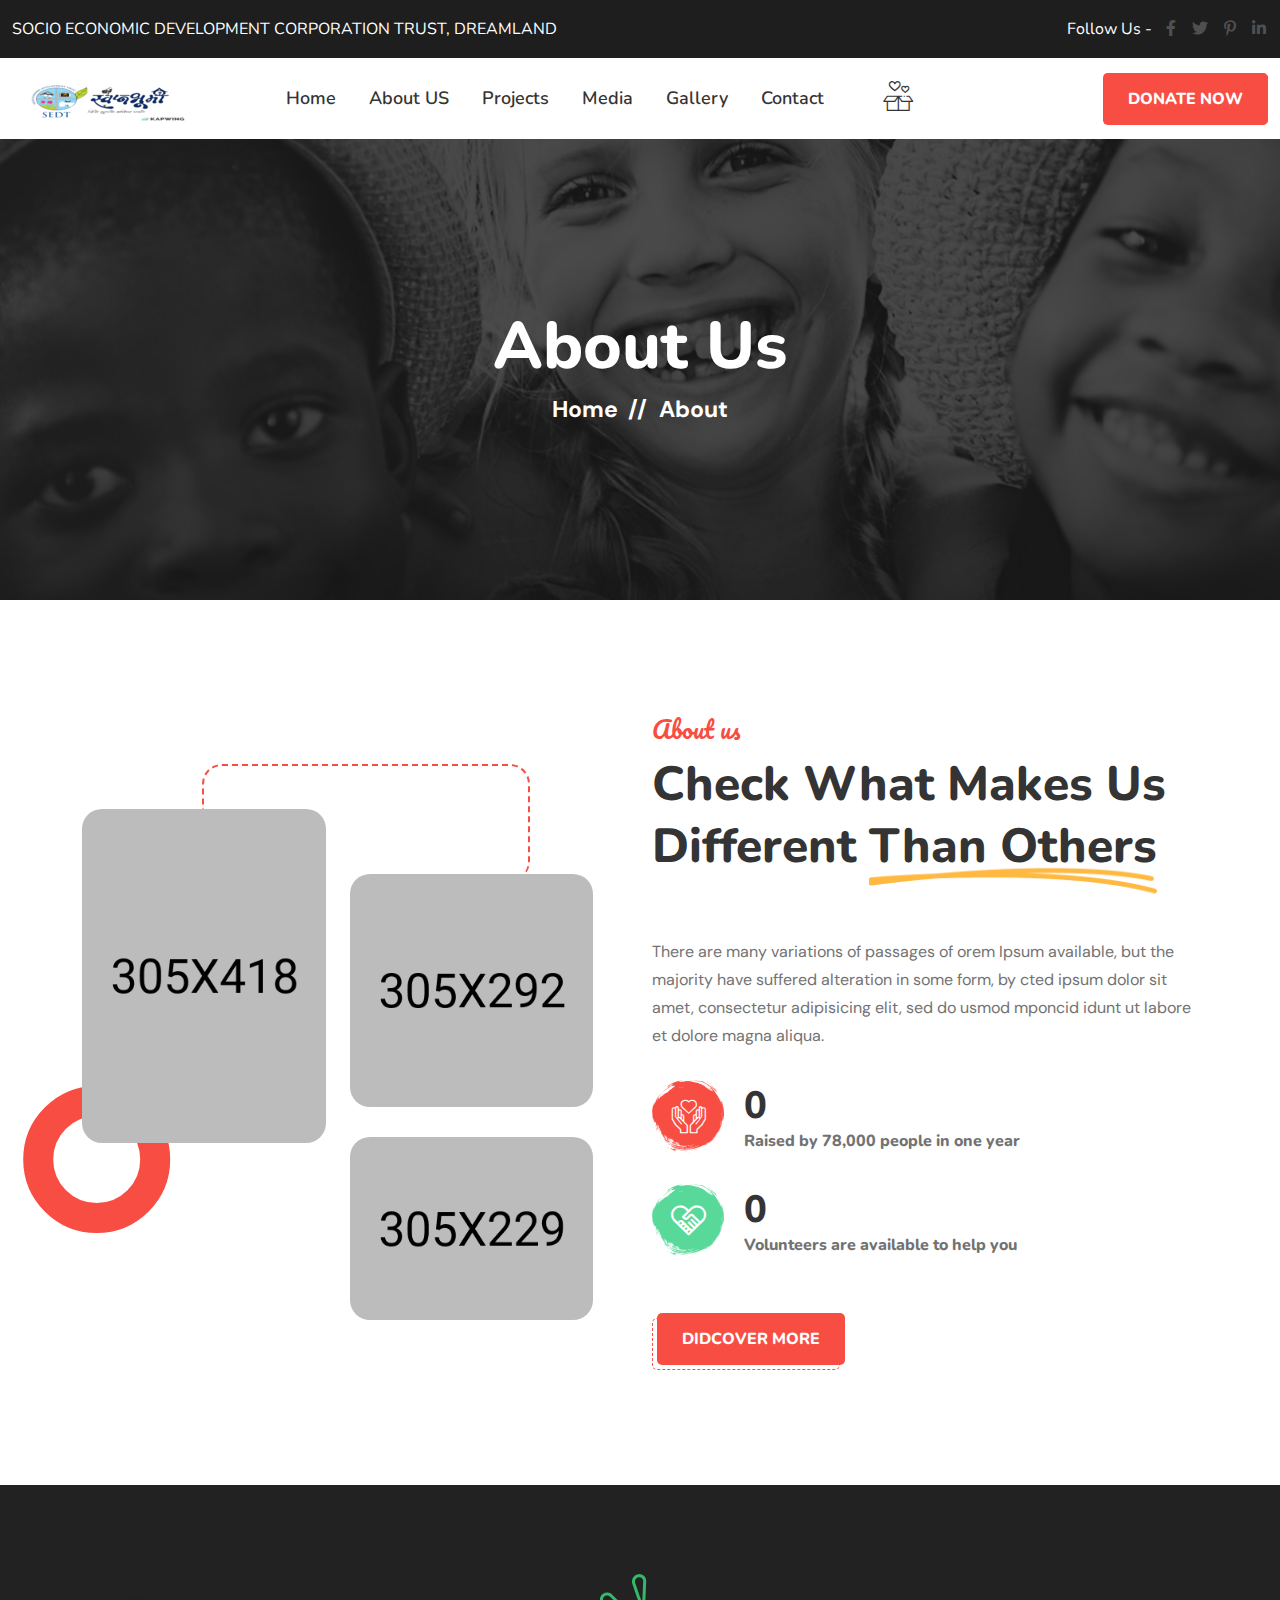
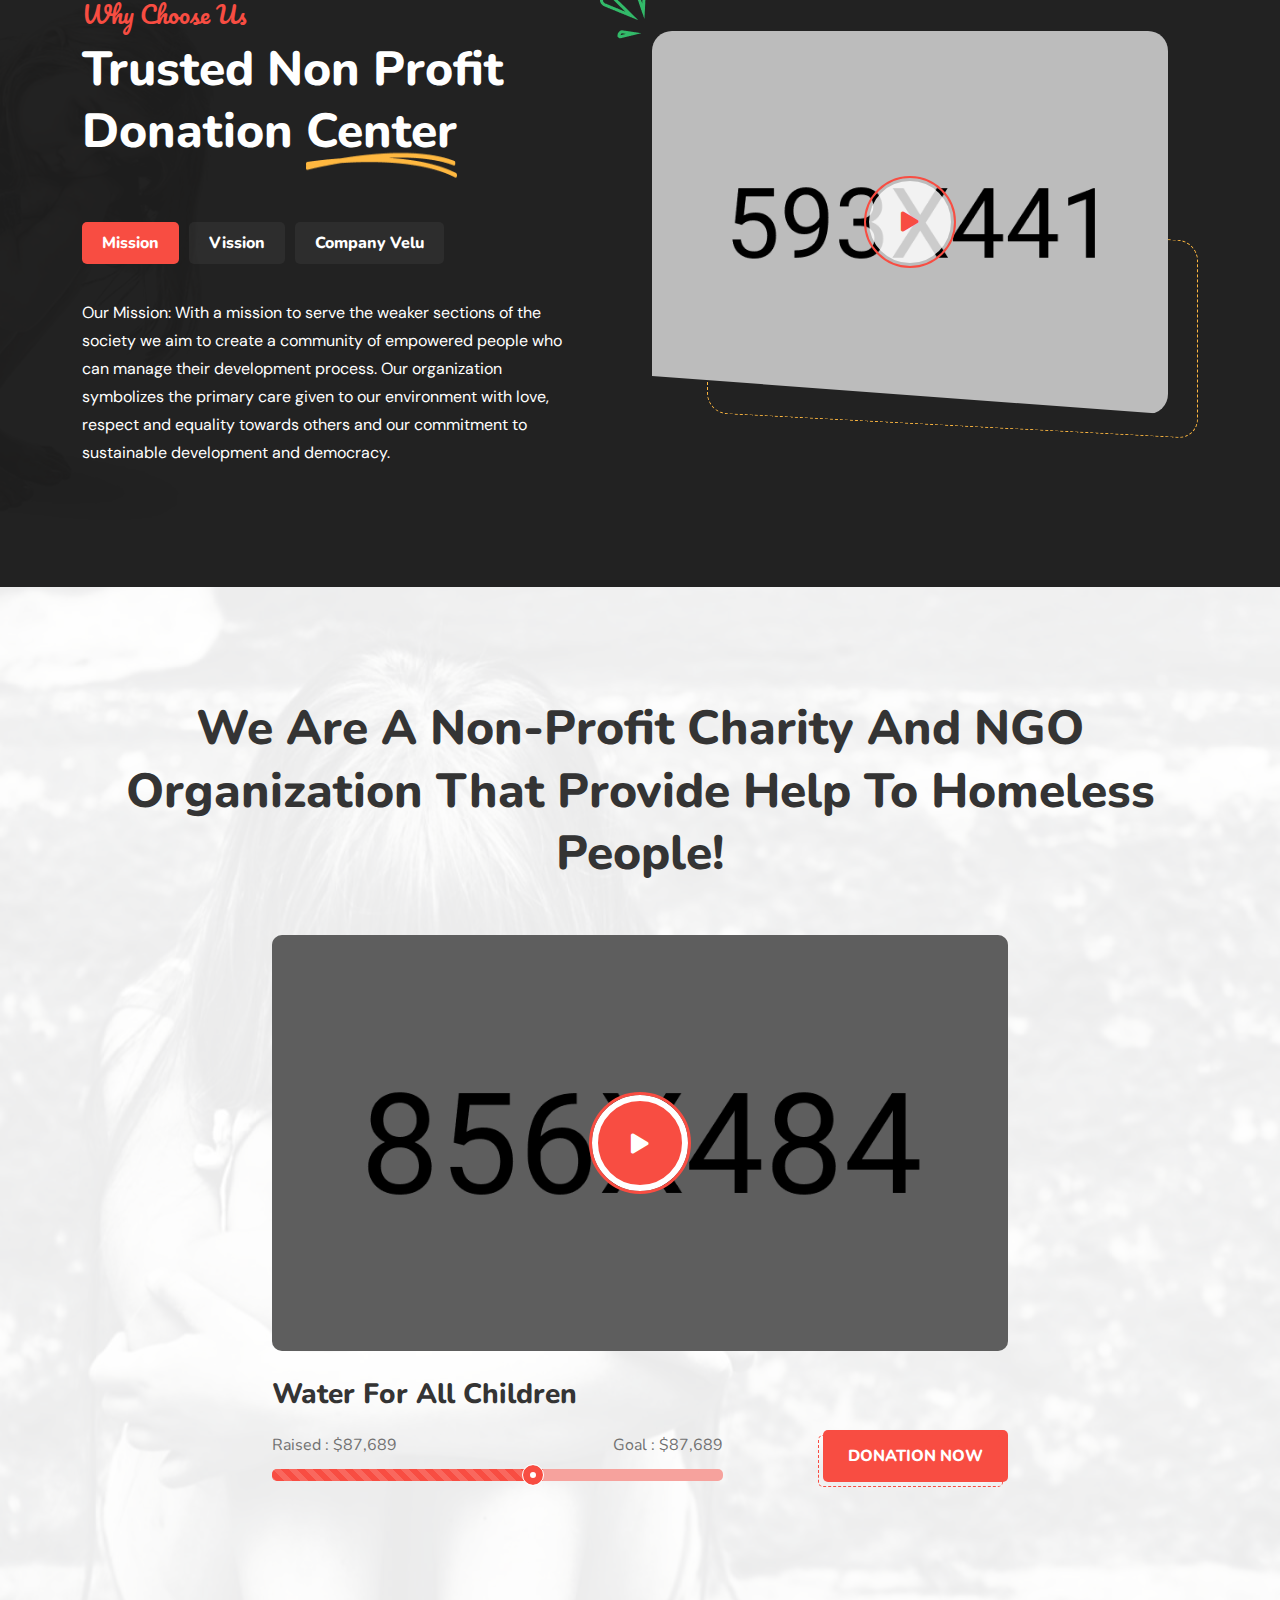
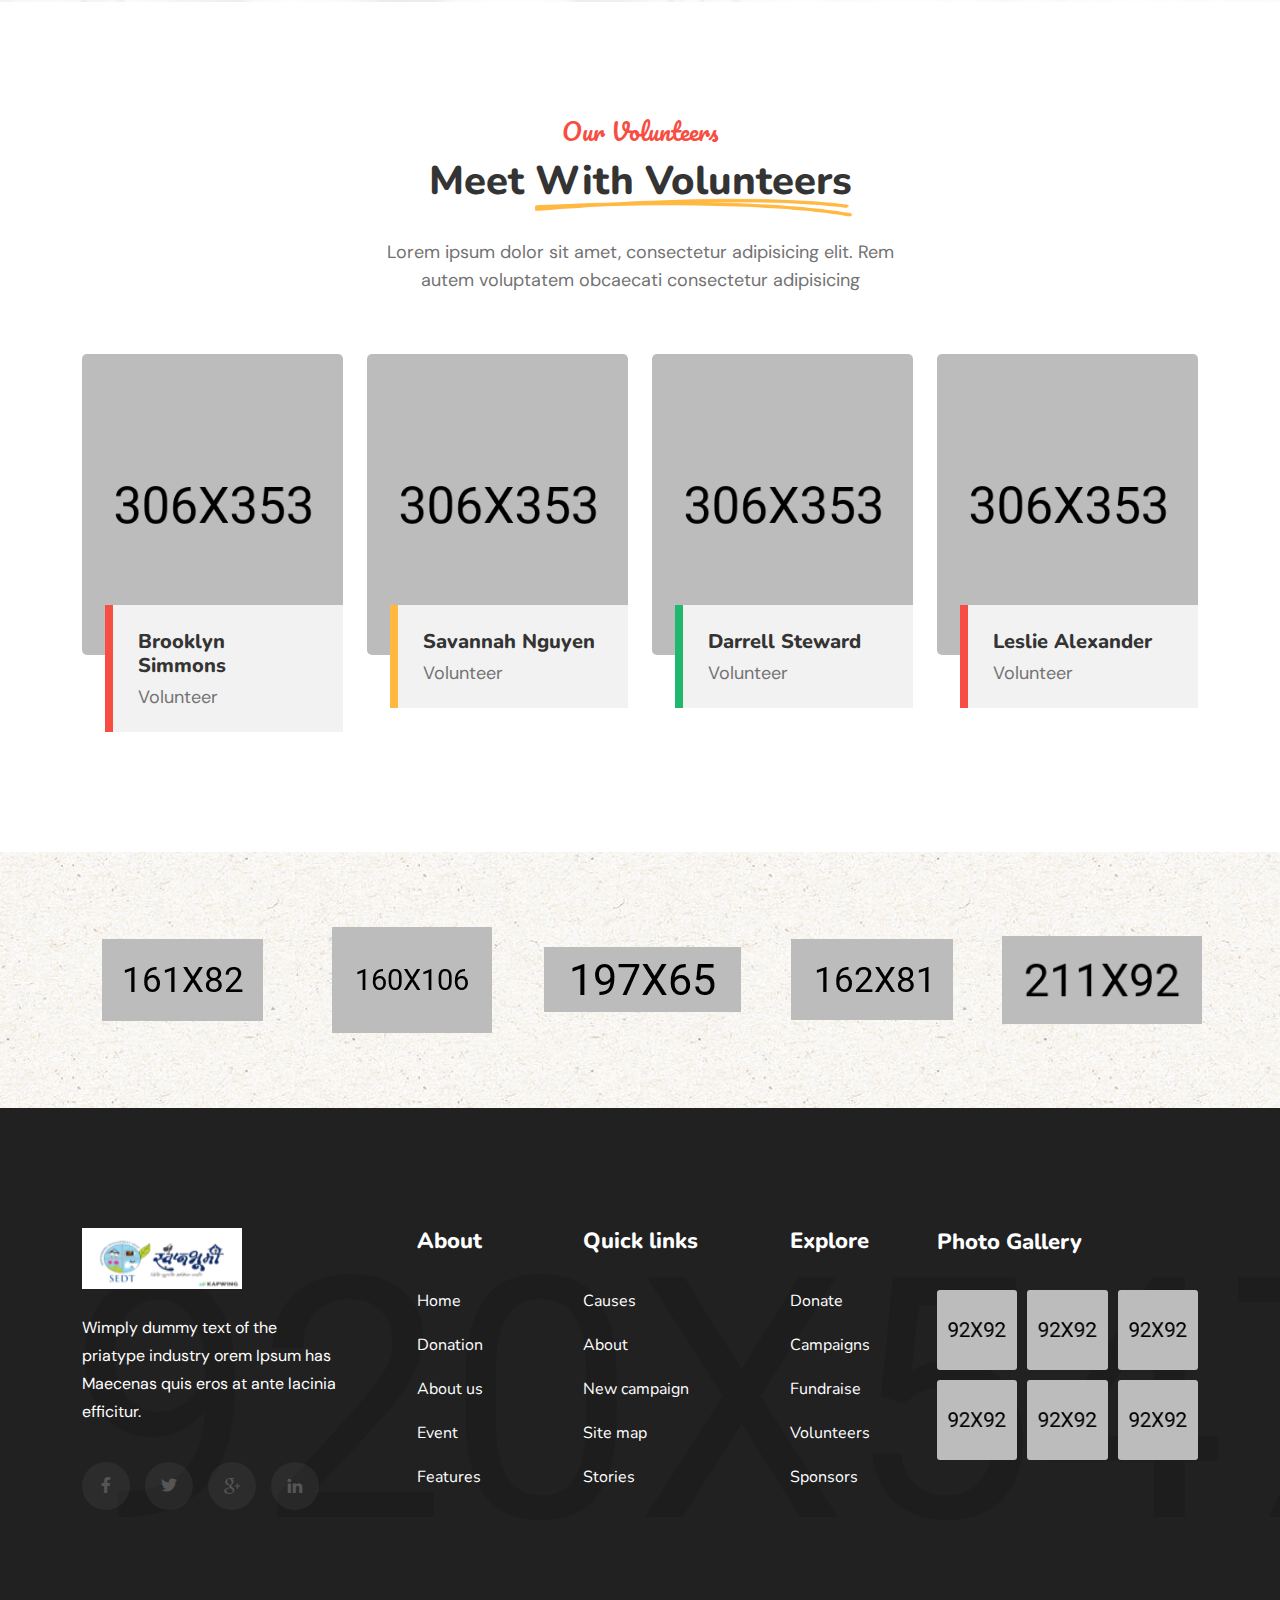
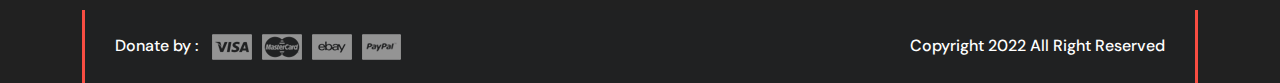
<file: about.html>
<!DOCTYPE html>
<html lang="zxx">

<head>
    <meta charset="UTF-8">
    <meta name="viewport" content="width=device-width, initial-scale=1.0">
    <meta http-equiv="X-UA-Compatible" content="IE=edge">
    <meta http-equiv="X-UA-Compatible" content="ie=edge">
    <title>Charite - Charity & Donation Html Template | About Us</title>
    <link rel=icon href="assets/img/favicon.png" sizes="20x20" type="image/png">

    <!-- Stylesheet -->
    <link rel="stylesheet" href="assets/css/bootstrap.min.css">
    <link rel="stylesheet" href="assets/css/fontawesome.min.css">
    <link rel="stylesheet" href="assets/css/flaticon.min.css">
    <link rel="stylesheet" href="assets/css/nice-select.min.css">
    <link rel="stylesheet" href="assets/css/magnific.min.css">
    <link rel="stylesheet" href="assets/css/spacing.min.css">
    <link rel="stylesheet" href="assets/css/slick.min.css">
    <link rel="stylesheet" href="assets/css/style.css">
</head>

<body class='sc5'>
  <!-- preloader area start -->
  <div class="preloader" id="preloader">
    <div class="preloader-inner">
        <div class="spinner">
            <div class="dot1"></div>
            <div class="dot2"></div>
        </div>
    </div>
</div>
<!-- preloader area end -->

<!-- search popup start-->
<div class="td-search-popup" id="td-search-popup">
    <form action="index.html" class="search-form">
        <div class="form-group">
            <input type="text" class="form-control" placeholder="Search.....">
        </div>
        <button type="submit" class="submit-btn"><i class="fa fa-search"></i></button>
    </form>
</div>
<!-- search popup end-->
<div class="body-overlay" id="body-overlay"></div>

<!-- navbar start -->
<div class="navbar-top pt-15 pb-10 bgc-black navtop--one">
    <div class="container">
        <div class="navtop-inner">
            <ul class="topbar-left">
                <li>SOCIO ECONOMIC DEVELOPMENT CORPORATION TRUST, DREAMLAND </li>
                <!-- <li><i class="flaticon-pin"></i> Shiloh, Hawaii 81063</li> -->
            </ul>
            <ul class="topbar-right">
                <li class="social-area">
                    <span>Follow Us - </span>
                    <a href="#"><i class="fab fa-facebook-f"></i></a>
                    <a href="#"><i class="fab fa-twitter"></i></a>
                    <a href="#"><i class="fab fa-pinterest-p"></i></a>
                    <a href="#"><i class="fab fa-linkedin-in"></i></a>
                </li>
            </ul>
        </div>
    </div>
</div>
<nav class="navbar py-30 navbar--one navbar-area navbar-expand-lg">
    <div class="container nav-container navbar-bg">
        <div class="responsive-mobile-menu">
            <button class="menu toggle-btn d-block d-lg-none" data-target="#Iitechie_main_menu"
                aria-expanded="false" aria-label="Toggle navigation">
                <span class="icon-left"></span>
                <span class="icon-right"></span>
            </button>
        </div>
        <div class="logo">
            <a href="index.html"><img src="assets/img/logos/mergeLogo1-removebg (1).png" alt="img"></a>
        </div>
        <div class="nav-right-part nav-right-part-mobile">
            <a class="search-bar-btn" href="#">
                <i class="flaticon-magnifying-glass"></i>
            </a>
        </div>
        <div class="collapse navbar-collapse" id="Iitechie_main_menu">
            <ul class="navbar-nav menu-open text-lg-end">
                <li class="menu-item-has-children">
                    <a href="index.html">Home</a>
                    <!-- <ul class="sub-menu">
                        <li><a href="index.html">Home One</a></li>
                        <li><a href="index2.html">Home Two</a></li>
                        <li><a href="index3.html">Home Three</a></li>
                    </ul> -->
                </li>
                <li class="menu-item-has-children">
                    <a href="#">About US</a>
                    <ul class="sub-menu">
                        <li><a href="about.html">About</a></li>
                        <li><a href="/#">Our Background</a></li>
                        <li><a href="/#">Our Board Members</a></li>
                        <li><a href="/#">Our Partners</a></li>
                        <li><a href="/#">Reports</a></li>

                    </ul>
                </li>
                <!-- <li class="menu-item-has-children">
                    <a href="#">Causes</a>
                    <ul class="sub-menu">
                        <li><a href="causes.html">Causes</a></li>
                        <li><a href="causes-slider.html">Causes Slider</a></li>
                        <li><a href="cause-details.html">Causes Details</a></li>
                    </ul>
                </li> -->
                <li class="menu-item-has-children">
                    <a href="#">Projects</a>
                    <ul class="sub-menu">
                        <li><a href="events.html">Current Projects</a></li>
                        <li><a href="events-slider.html">Past Projects</a></li>
                        <!-- <li><a href="event-details.html">Event Details</a></li> -->
                    </ul>
                </li>
                <li>
                    <a href="portfolio.html">Media</a>
                    <!-- <ul class="sub-menu">
                        <li><a href="portfolio.html">Portfolio</a></li>
                        <li><a href="portfolio-details.html">Portfolio Details</a></li>
                        <li><a href="donate.html">Donate</a></li>
                    </ul> -->
                </li>
                <li>
                    <a href="portfolio.html">Gallery</a>
                    <!-- <ul class="sub-menu">          `
                        <li><a href="portfolio.html">Portfolio</a></li>
                        <li><a href="portfolio-details.html">Portfolio Details</a></li>
                        <li><a href="donate.html">Donate</a></li>
                    </ul> -->
                </li>
                <li>
                    <a href="contact.html">Contact</a>
                    <!-- <ul class="sub-menu">
                        <li><a href="portfolio.html">Portfolio</a></li>
                        <li><a href="portfolio-details.html">Portfolio Details</a></li>
                        <li><a href="donate.html">Donate</a></li>
                    </ul> -->
                </li>
                <!-- <li class="menu-item-has-children">
                    <a href="#">Pages</a>
                    <ul class="sub-menu">
                        <li><a href="about.html">About Us</a></li>
                        <li><a href="contact.html">Contact Us</a></li>
                        <li><a href="volunteers.html">Volunteers</a></li>
                        <li><a href="become-volunteers.html">Become Volunteer</a></li>
                        <li><a href="faqs.html">FAQ Page</a></li>
                        <li><a href="404.html">404 Error</a></li>
                    </ul>
                </li> -->
                <!-- <li class="menu-item-has-children">
                    <a href="#">Blog</a>
                    <ul class="sub-menu">
                        <li><a href="blog.html">Blog</a></li>
                        <li><a href="blog-clasic.html">Blog Clasic</a></li>
                        <li><a href="blog-slider.html">Blog Slider</a></li>
                        <li><a href="blog-details.html">Blog Details</a></li>
                    </ul>
                </li> -->
            </ul>
        </div>
        <div class="nav-right-part nav-right-part-desktop">
            <!-- <a class="search-bar-btn" href="#">
                <i class="flaticon-magnifying-glass"></i>
            </a> -->
            <a class="search-bar-btn" href="#">
                <i class="flaticon-donation"></i>
            </a>
            <a class="search-bar-btn" href="#">
                <i class="flaticon-volunteer"></i>
            </a>
            <a class="search-bar-btn" href="#">
                <i class="fa-solid fa-handshake-angle"></i>
            </a>
            <!-- <div class="dropdown">
                <a class="dropdown-toggle" href="#">
                    <i class="flaticon-user-1"></i>
                </a>
            </div> -->
            <a class="btn btn--style-two" href="donate.html">Donate Now</a>
        </div>
    </div>
</nav>
<!-- navbar end -->


    <!-- page banner start -->
    <div class="page-banner-area bgs-cover overlay text-white py-165 rpy-125 rmt-65"
        style="background-image: url(assets/img/background/page-banner.jpg);">
        <div class="container">
            <div class="row justify-content-center">
                <div class="col-xl-7 col-lg-8">
                    <div class="breadcrumb-inner text-center">
                        <h2 class="page-title">About Us</h2>
                        <ul class="page-list">
                            <li><a href="index.html">Home</a></li>
                            <li>About</li>
                        </ul>
                    </div>
                </div>
            </div>
        </div>
    </div>
    <!-- page banner end -->  


    <!-- About area start -->
    <div class="about-area py-120">
        <div class="container">
            <div class="row align-items-center">
                <div class="col-lg-6">
                    <div class="about-image-part">
                        <div class="row">
                            <div class="col-sm-6">
                                <div class="image">
                                    <img src="assets/img/about/about1.jpg" alt="About">
                                </div>
                                <!-- <div class="project-complete mb-30">
                                    <div class="project-complete__icon">
                                        <i class="flaticon-charity"></i>
                                    </div>
                                    <div class="project-complete__content">
                                        <h5>We Complate 15000+ Project</h5>
                                        <span>Donet for charity</span>
                                    </div>
                                </div> -->
                            </div>
                            <div class="col-sm-6">
                                <div class="image mt-65 rmt-15 rel">
                                    <img src="assets/img/about/about2.jpg" alt="About">
                                    <!-- <div class="experiences-years">
                                        <span class="experiences-years__number">25</span>
                                        <span class="experiences-years__text">Years Experiences</span>
                                    </div> -->
                                </div>
                                <div class="image">
                                    <img src="assets/img/about/about3.jpg" alt="About">
                                </div>
                            </div>
                        </div>
                    </div>
                </div>
                <div class="col-lg-6">
                    <div class="about-content-part rmt-65">
                        <div class="section-title mb-60">
                            <span class="section-title__subtitle mb-10">About us</span>
                            <h2>Check what makes us different <span>than others</span></h2>
                        </div>
                        <p>There are many variations of passages of orem Ipsum available, but the majority have suffered
                            alteration in some form, by cted ipsum dolor sit amet, consectetur adipisicing elit, sed do
                            usmod mponcid idunt ut labore et dolore magna aliqua.</p>
                        <div class="counter-item counter-text-wrap mt-30">
                            <div class="counter-item__icon"><i class="flaticon-solidarity"></i></div>
                            <div class="counter-item__content">
                                <span class="count-text" data-speed="3000" data-stop="876000">0</span>
                                <span class="counter-title">Raised by 78,000 people in one year</span>
                            </div>
                        </div>
                        <div class="counter-item counter-text-wrap">
                            <div class="counter-item__icon counter-item__icon--green"><i class="flaticon-help"></i>
                            </div>
                            <div class="counter-item__content">
                                <span class="count-text" data-speed="3000" data-stop="45000">0</span>
                                <span class="counter-title">Volunteers are available to help you</span>
                            </div>
                        </div>
                        <a class="btn ml-5 mt-25" href="#">Didcover more</a>
                    </div>
                </div>
            </div>
        </div>
    </div>
    <!-- About area end -->


            <!-- Why Choose Us area start -->
            <div class="why-choose-area overlay py-120">
                <div class="container">
                    <div class="row gap-100 align-items-center">
                        <div class="col-lg-6">
                            <div class="why-choose-content text-white rmb-65">
                                <div class="section-title mb-60">
                                    <span class="section-title__subtitle mb-10">Why Choose Us</span>
                                    <h2>Trusted non profit donation <span>center</span></h2>
                                </div>
                                <div class="vission-mission-tab">
                                    <ul class="nav mb-25" role="tablist">
                                        <li class="nav-item">
                                            <button class="nav-link active" data-bs-toggle="tab"
                                                data-bs-target="#mission">Mission</button>
                                        </li>
                                        <li class="nav-item">
                                            <button class="nav-link" data-bs-toggle="tab"
                                                data-bs-target="#vission">Vission</button>
                                        </li>
                                        <li class="nav-item">
                                            <button class="nav-link" data-bs-toggle="tab" data-bs-target="#velu">Company
                                                Velu</button>
                                        </li>
                                    </ul>
                                    <div class="tab-content">
                                        <div class="tab-pane fade show active" id="mission">Our Mission: With a mission to serve the weaker sections of the society we aim to create a community of empowered people who can manage their development process. Our organization symbolizes the primary care given to our environment with love, respect and equality towards others and our commitment to sustainable development and democracy.</div>
                                        <div class="tab-pane fade" id="vission">Our Vission: Socio-Economic Development of the poor and weaker section of the society, where social justice prevails and wherein people are mobilized for their own empowerment.</div>
                                        <!-- <div class="tab-pane fade" id="velu">Our Company Velu: There are many variations of
                                            passages of Lorem Ipsum available, but the majority have suffered alteration in some
                                            form, by injected humour, or random aset words which don't look even slightly.</div> -->
                                    </div>
                                </div>
                            </div>
                        </div>
                        <div class="col-lg-6">
                            <div class="why-choose-video">
                                <div class="video rel">
                                    <img src="assets/img/video/video-bg.jpg" alt="Video">
                                    <a class="video-play video-play--one" href="https://www.youtube.com/embed/Wimkqo8gDZ0"
                                        data-effect="mfp-zoom-in"><i class="fa fa-play"></i></a>
                                </div>
                                <img class="leaf-shape top_image_bounce" src="assets/img/shapes/three-round-green.png"
                                    alt="Shape">
                            </div>
                        </div>
                    </div>
                </div>
            </div>
            <!-- Why Choose Us area end -->


             <!-- Charity Video area start -->
    <div class="charity-video rel pt-115 rpt-120 pb-120">
        <div class="charity-area-bg" style="background-image: url(assets/img/background/charity-video-bg.jpg);"></div>
        <div class="container">
            <div class="row justify-content-center">
                <div class="col-lg-12">
                    <div class="section-title text-center mb-50">
                        <h2>We are a non-profit charity and NGO organization that Provide help to homeless people!</h2>
                    </div>
                </div>
                <div class="col-lg-8">
                    <div class="charity-video-part overlay mb-25">
                        <img src="assets/img/video/charity-video.jpg" alt="Video">
                        <a class="video-play video-play--two" href="https://www.youtube.com/embed/Wimkqo8gDZ0"
                            data-effect="mfp-zoom-in"><i class="fa fa-play"></i></a>
                    </div>
                    <h4>Water For All Children</h4>
                    <div class="charity-progressbar pt-10">
                        <div class="progress-bar-wrap">
                            <div class="cause-price">
                                <span>Raised : $87,689</span>
                                <span>Goal : $87,689</span>
                            </div>
                            <div class="progress">
                                <div class="progress-bar progress-bar-striped progress-bar-animated" style="width: 60%">
                                </div>
                            </div>
                        </div>
                        <a class="btn" href="#">Donation now</a>
                    </div>
                </div>
            </div>
        </div>
    </div>
    <!-- Charity Video area end -->


                <!-- Volunteer area start -->
    <div class="volunteer-area-two pt-120 pb-90 rel z-1">
        <div class="container">
            <div class="row justify-content-center">
                <div class="col-xl-6 col-lg-8 col-md-10">
                    <div class="section-title text-center mb-60">
                        <span class="section-title__subtitle mb-10">Our Volunteers</span>
                        <h3>Meet <span>With Volunteers</span></h3>
                        <p>Lorem ipsum dolor sit amet, consectetur adipisicing elit. Rem autem voluptatem obcaecati
                            consectetur adipisicing</p>
                    </div>
                </div>
            </div>
            <div class="row justify-content-center">
                <div class="col-xl-3 col-sm-6">
                    <div class="valunteer-two-item">
                        <div class="valunteer-two-item__img">
                            <img src="assets/img/valunteer/volunteer-two1.jpg" alt="Volunteer">
                        </div>
                        <div class="valunteer-two-item__des">
                            <h5>Brooklyn Simmons</h5>
                            <span>volunteer</span>
                        </div>
                    </div>
                </div>
                <div class="col-xl-3 col-sm-6">
                    <div class="valunteer-two-item">
                        <div class="valunteer-two-item__img">
                            <img src="assets/img/valunteer/volunteer-two2.jpg" alt="Volunteer">
                        </div>
                        <div class="valunteer-two-item__des valunteer-two-item__des--yellow">
                            <h5>Savannah Nguyen</h5>
                            <span>volunteer</span>
                        </div>
                    </div>
                </div>
                <div class="col-xl-3 col-sm-6">
                    <div class="valunteer-two-item">
                        <div class="valunteer-two-item__img">
                            <img src="assets/img/valunteer/volunteer-two3.jpg" alt="Volunteer">
                        </div>
                        <div class="valunteer-two-item__des valunteer-two-item__des--green">
                            <h5>Darrell Steward</h5>
                            <span>volunteer</span>
                        </div>
                    </div>
                </div>
                <div class="col-xl-3 col-sm-6">
                    <div class="valunteer-two-item">
                        <div class="valunteer-two-item__img">
                            <img src="assets/img/valunteer/volunteer-two4.jpg" alt="Volunteer">
                        </div>
                        <div class="valunteer-two-item__des">
                            <h5>Leslie Alexander</h5>
                            <span>volunteer</span>
                        </div>
                    </div>
                </div>
            </div>
        </div>
    </div>
    <!-- Volunteer area end -->


    <!-- Features area start -->
    <!-- <div class="features-area rel bgs-cover z-1" style="background-image: url(assets/img/background/feature-bg.jpg);">
        <div class="container">
            <div class="row">
                <div class="col-xl-3">
                    <div class="feature-left-wrap bgs-cover text-white overlay"
                        style="background-image: url(assets/img/background/feature-slider-bg.jpg);">
                        <div class="feature-left-slider">
                            <div class="feature-single-slide">
                                <div class="section-title mb-40">
                                    <h3>Child Education Help</h3>
                                    <p>Your little help can make milion childrean smile model sentence structures</p>
                                </div>
                                <a class="btn" href="#">Donation now</a>
                            </div>
                            <div class="feature-single-slide">
                                <div class="section-title mb-40">
                                    <h3>Child Education Help</h3>
                                    <p>Your little help can make milion childrean smile model sentence structures</p>
                                </div>
                                <a class="btn btn--yellow" href="#">Donation now</a>
                            </div>
                            <div class="feature-single-slide">
                                <div class="section-title mb-40">
                                    <h3>Child Education Help</h3>
                                    <p>Your little help can make milion childrean smile model sentence structures</p>
                                </div>
                                <a class="btn btn--green" href="#">Donation now</a>
                            </div>
                        </div>
                    </div>
                </div>
                <div class="col-xl-9">
                    <div class="feature-content">
                        <div class="row justify-content-between">
                            <div class="col-lg-8">
                                <div class="section-title mb-35">
                                    <span class="section-title__subtitle mb-10">Our Features</span>
                                    <h2>How Could <span>You Help?</span></h2>
                                    <p>Lorem ipsum dolor sit amet, consectetur adipisicing elit. Rem autem voluptatem
                                        obcaecati consectetur adipisicing</p>
                                </div>
                            </div>
                            <div class="col-lg-4">
                                <div class="slider-arrow text-lg-end mb-20">
                                    <button class="feature-prev"><i class="flaticon-left-chevron"></i></button>
                                    <button class="feature-next"><i class="flaticon-next"></i></button>
                                </div>
                            </div>
                            <div class="col-lg-12">
                                <div class="feature-right-slider mt-20">
                                    <div class="feature-item">
                                        <div class="feature-item__icon"><i class="flaticon-help"></i></div>
                                        <h4><a href="cause-details.html">Become an volunteer</a></h4>
                                        <p>Lorem ipsum dolor sit amet consect cingo eiusmod tempor sentence structures
                                            to generate Lorem Ipsum </p>
                                    </div>
                                    <div class="feature-item">
                                        <div class="feature-item__icon feature-item__icon--green"><i
                                                class="flaticon-solidarity"></i></div>
                                        <h4><a href="cause-details.html">Quick Fundraising</a></h4>
                                        <p>Lorem ipsum dolor sit amet consect cingo eiusmod tempor sentence structures
                                            to generate Lorem Ipsum </p>
                                    </div>
                                    <div class="feature-item">
                                        <div class="feature-item__icon feature-item__icon--yellow"><i
                                                class="flaticon-donation"></i></div>
                                        <h4><a href="cause-details.html">Start Donating</a></h4>
                                        <p>Lorem ipsum dolor sit amet consect cingo eiusmod tempor sentence structures
                                            to generate Lorem Ipsum </p>
                                    </div>
                                    <div class="feature-item">
                                        <div class="feature-item__icon"><i class="flaticon-help"></i></div>
                                        <h4><a href="cause-details.html">Become an volunteer</a></h4>
                                        <p>Lorem ipsum dolor sit amet consect cingo eiusmod tempor sentence structures
                                            to generate Lorem Ipsum </p>
                                    </div>
                                    <div class="feature-item">
                                        <div class="feature-item__icon feature-item__icon--green"><i
                                                class="flaticon-solidarity"></i></div>
                                        <h4><a href="cause-details.html">Quick Fundraising</a></h4>
                                        <p>Lorem ipsum dolor sit amet consect cingo eiusmod tempor sentence structures
                                            to generate Lorem Ipsum </p>
                                    </div>
                                    <div class="feature-item">
                                        <div class="feature-item__icon feature-item__icon--yellow"><i
                                                class="flaticon-donation"></i></div>
                                        <h4><a href="cause-details.html">Start Donating</a></h4>
                                        <p>Lorem ipsum dolor sit amet consect cingo eiusmod tempor sentence structures
                                            to generate Lorem Ipsum </p>
                                    </div>
                                </div>
                            </div>
                        </div>
                    </div>
                </div>
            </div>
        </div>
        <div class="feature-shapes">
            <img class="one right_image_bounce" src="assets/img/shapes/three-round-green.png" alt="Shape">
        </div>
    </div> -->
    <!-- Features area end -->


    <!-- Volunteer area start -->
    <!-- <div class="volunteer-area pt-120 pb-95 rel z-1">
        <div class="container container-1170">
            <div class="row justify-content-center">
                <div class="col-xl-6 col-lg-8 col-md-10">
                    <div class="section-title text-center mb-60">
                        <span class="section-title__subtitle mb-10">Our Volunteers</span>
                        <h3>Meet <span>With Volunteers</span></h3>
                        <p>Lorem ipsum dolor sit amet, consectetur adipisicing elit. Rem autem voluptatem obcaecati
                            consectetur adipisicing</p>
                    </div>
                </div>
            </div>
            <div class="row justify-content-center">
                <div class="col-xl-4 col-md-6">
                    <div class="valunteer-item valunteer-item--green">
                        <div class="valunteer-item__img">
                            <img src="assets/img/valunteer/valunteer1.jpg" alt="Valunteer">
                            <div class="share">
                                <button><i class="flaticon-share"></i></button>
                                <div class="share__socials">
                                    <a href="#"><i class="flaticon-google-plus-logo"></i></a>
                                    <a href="#" class="twitter"><i class="flaticon-twitter"></i></a>
                                    <a href="#" class="facebook"><i class="flaticon-facebook"></i></a>
                                </div>
                            </div>
                        </div>
                        <div class="valunteer-item__designation">
                            <h5>Robart Jonson</h5>
                            <span>volunteer</span>
                        </div>
                    </div>
                </div>
                <div class="col-xl-4 col-md-6">
                    <div class="valunteer-item">
                        <div class="valunteer-item__img">
                            <img src="assets/img/valunteer/valunteer2.jpg" alt="Valunteer">
                            <div class="share">
                                <button><i class="flaticon-share"></i></button>
                                <div class="share__socials">
                                    <a href="#"><i class="flaticon-google-plus-logo"></i></a>
                                    <a href="#" class="twitter"><i class="flaticon-twitter"></i></a>
                                    <a href="#" class="facebook"><i class="flaticon-facebook"></i></a>
                                </div>
                            </div>
                        </div>
                        <div class="valunteer-item__designation">
                            <h5>Leslie Alexander</h5>
                            <span>volunteer</span>
                        </div>
                    </div>
                </div>
                <div class="col-xl-4 col-md-6">
                    <div class="valunteer-item valunteer-item--yellow">
                        <div class="valunteer-item__img">
                            <img src="assets/img/valunteer/valunteer3.jpg" alt="Valunteer">
                            <div class="share">
                                <button><i class="flaticon-share"></i></button>
                                <div class="share__socials">
                                    <a href="#"><i class="flaticon-google-plus-logo"></i></a>
                                    <a href="#" class="twitter"><i class="flaticon-twitter"></i></a>
                                    <a href="#" class="facebook"><i class="flaticon-facebook"></i></a>
                                </div>
                            </div>
                        </div>
                        <div class="valunteer-item__designation">
                            <h5>Kristin Watson</h5>
                            <span>volunteer</span>
                        </div>
                    </div>
                </div>
            </div>
        </div>
        <div class="valunteet-shapres">
            <img class="one top_image_bounce" src="assets/img/shapes/hand-glass.png" alt="Shape">
            <img class="two left_image_bounce" src="assets/img/shapes/circle-with-line-red.png" alt="Shape">
            <img class="three right_image_bounce" src="assets/img/shapes/heart.png" alt="Shape">
            <img class="four top_image_bounce" src="assets/img/shapes/house-heart.png" alt="Shape">
        </div>
    </div> -->
    <!-- Volunteer area end -->


    <!-- Testimonials area start -->
    <!-- <div class="testimonials-area-two pb-120">
        <div class="container">
            <div class="row gap-100 align-items-center">
                <div class="col-lg-5">
                    <div class="testimonial-two-image rel z-1 rmb-65">
                        <img src="assets/img/testimonials/testimonial-two-left.png" alt="Testimonials">
                        <img class="circle-shape top_image_bounce" src="assets/img/testimonials/testimonial-two-bg.png"
                            alt="World">
                    </div>
                </div>
                <div class="col-lg-7">
                    <div class="testimonial-style-two rel">
                        <div class="testimonial-content-slider">
                            <div class="testimonial-content-item">
                                <div class="icon"><img src="assets/img/testimonials/quote-icon.png" alt="Quote"></div>
                                <div class="text">Available, but the majority have suffered alteroform, by injected
                                    humour, or randomised wwhdon't oeven slightly believable.you are going to use a ne
                                    of the more obscure Latin</div>
                                <div class="ratting">
                                    <i class="flaticon-star"></i>
                                    <i class="flaticon-star"></i>
                                    <i class="flaticon-star"></i>
                                    <i class="flaticon-star"></i>
                                    <i class="flaticon-star"></i>
                                </div>
                                <h4>Robart Jonson</h4>
                                <span class="designation">Doner, Canada</span>
                            </div>
                            <div class="testimonial-content-item">
                                <div class="icon"><img src="assets/img/testimonials/quote-icon.png" alt="Quote"></div>
                                <div class="text">A ne of the more obscure Latin You are going to use. Available, but
                                    the majority have suffered alteration soform, by injected humour, or randomised
                                    words whdon't look even htly.</div>
                                <div class="ratting">
                                    <i class="flaticon-star"></i>
                                    <i class="flaticon-star"></i>
                                    <i class="flaticon-star"></i>
                                    <i class="flaticon-star"></i>
                                    <i class="flaticon-star"></i>
                                </div>
                                <h4>Jesse Rayford</h4>
                                <span class="designation">Doner, Canada</span>
                            </div>
                            <div class="testimonial-content-item">
                                <div class="icon"><img src="assets/img/testimonials/quote-icon.png" alt="Quote"></div>
                                <div class="text">Randomised words whdon't look even htly believable Available, but the
                                    majority have suffered alteration soform, by injected humour, a ne of the more
                                    obscure Latin or you are going.</div>
                                <div class="ratting">
                                    <i class="flaticon-star"></i>
                                    <i class="flaticon-star"></i>
                                    <i class="flaticon-star"></i>
                                    <i class="flaticon-star"></i>
                                    <i class="flaticon-star"></i>
                                </div>
                                <h4>Ralph Alfred</h4>
                                <span class="designation">Doner, Canada</span>
                            </div>
                        </div>
                        <div class="testimonial-thumb-two">
                            <div class="testimonial-thumb-item">
                                <img src="assets/img/testimonials/testi-thumb1.jpg" alt="Author">
                            </div>
                            <div class="testimonial-thumb-item">
                                <img src="assets/img/testimonials/testi-thumb2.jpg" alt="Author">
                            </div>
                            <div class="testimonial-thumb-item">
                                <img src="assets/img/testimonials/testi-thumb3.jpg" alt="Author">
                            </div>
                        </div>
                    </div>
                </div>
            </div>
        </div>
    </div> -->
    <!-- Testimonials area end -->


    <!-- Call to action area start -->
    <!-- <div class="cta-area overlay bgs-cover pt-110 rpt-120 pb-120"
        style="background-image: url(assets/img/background/cta-three.jpg);">
        <div class="container container-1170">
            <div class="row justify-content-center">
                <div class="col-xl-8 col-lg-10">
                    <div class="section-title text-center text-white">
                        <h2>Welcome To Save Life And Make A Positive <span>Impact</span></h2>
                        <p>Only when the society comes together and contributeswe will be able to make an impact.</p>
                        <a class="btn mt-30" href="#">Donate Now</a>
                    </div>
                </div>
            </div>
        </div>
    </div> -->
    <!-- Call to action area end -->


    <!-- FAQ area start -->
    <!-- <div class="faq-area py-120">
        <div class="container">
            <div class="row gap-100">
                <div class="col-lg-6">
                    <div class="faq-image-part">
                        <div class="row">
                            <div class="col-6">
                                <div class="image">
                                    <img src="assets/img/about/about1.jpg" alt="About">
                                    <img class="shape one top_image_bounce"
                                        src="assets/img/shapes/three-round-green.png" alt="Shape">
                                </div>
                                <div class="image">
                                    <img src="assets/img/about/about3.jpg" alt="About">
                                </div>
                            </div>
                            <div class="col-6">
                                <div class="image">
                                    <img src="assets/img/about/about2.jpg" alt="About">
                                </div>
                                <div class="image">
                                    <img src="assets/img/about/about3.jpg" alt="About">
                                    <img class="shape two right_image_bounce"
                                        src="assets/img/shapes/three-round-red.png" alt="Shape">
                                </div>
                            </div>
                        </div>
                    </div>
                </div>
                <div class="col-lg-6">
                    <div class="faq-content-part rmt-65">
                        <div class="section-title mb-45 for-hide-summary">
                            <span class="section-title__subtitle mb-10">Faq</span>
                            <h2>How can we <span>help you?</span></h2>
                            <p>Lorem ipsum dolor sit amet, consectetur adipisicing elit. Rem voluptatem obcaecati
                                consectetur adipisicing</p>
                        </div>
                        <div class="faq-accordion" id="faqAccordion">
                            <div class="accordion-item">
                                <h4 class="accordion-header" id="headingOne">
                                    <button type="button" data-bs-toggle="collapse" data-bs-target="#collapseOne"
                                        aria-expanded="true" aria-controls="collapseOne">
                                        How can i get help?
                                    </button>
                                </h4>
                                <div id="collapseOne" class="accordion-collapse collapse show"
                                    aria-labelledby="headingOne" data-bs-parent="#faqAccordion">
                                    <div class="accordion-body">
                                        Lorem ipsum dolor sit amet, vix an natum labitur eleifnd, mel am laoreet
                                        menandri. Ei justo complectitur duo. Ei mundi solet ut soletu possit quo.
                                    </div>
                                </div>
                            </div>
                            <div class="accordion-item">
                                <h4 class="accordion-header" id="headingTwo">
                                    <button class="collapsed" type="button" data-bs-toggle="collapse"
                                        data-bs-target="#collapseTwo" aria-expanded="false" aria-controls="collapseTwo">
                                        What’s Service We Provided?
                                    </button>
                                </h4>
                                <div id="collapseTwo" class="accordion-collapse collapse" aria-labelledby="headingTwo"
                                    data-bs-parent="#faqAccordion">
                                    <div class="accordion-body">
                                        Lorem ipsum dolor sit amet, vix an natum labitur eleifnd, mel am laoreet
                                        menandri. Ei justo complectitur duo. Ei mundi solet ut soletu possit quo.
                                    </div>
                                </div>
                            </div>
                            <div class="accordion-item">
                                <h4 class="accordion-header" id="headingThree">
                                    <button class="collapsed" type="button" data-bs-toggle="collapse"
                                        data-bs-target="#collapseThree" aria-expanded="false"
                                        aria-controls="collapseThree">
                                        How can i get help by bizco?
                                    </button>
                                </h4>
                                <div id="collapseThree" class="accordion-collapse collapse"
                                    aria-labelledby="headingThree" data-bs-parent="#faqAccordion">
                                    <div class="accordion-body">
                                        Lorem ipsum dolor sit amet, vix an natum labitur eleifnd, mel am laoreet
                                        menandri. Ei justo complectitur duo. Ei mundi solet ut soletu possit quo.
                                    </div>
                                </div>
                            </div>
                        </div>
                    </div>
                </div>
            </div>
        </div>
    </div> -->
    <!-- FAQ area end -->

      <!-- Client Logo area start -->
      <div class="client-logo-area py-75"
      style="background-image: url(assets/img/client-logo/client-logo-section-bg.jpg);">
      <div class="container">
          <div class="client-logo-wrap">
              <div class="client-logo-item">
                  <a href="#"><img src="assets/img/client-logo/client-logo1.png" alt="Client Logo"></a>
              </div>
              <div class="client-logo-item">
                  <a href="#"><img src="assets/img/client-logo/client-logo2.png" alt="Client Logo"></a>
              </div>
              <div class="client-logo-item">
                  <a href="#"><img src="assets/img/client-logo/client-logo3.png" alt="Client Logo"></a>
              </div>
              <div class="client-logo-item">
                  <a href="#"><img src="assets/img/client-logo/client-logo4.png" alt="Client Logo"></a>
              </div>
              <div class="client-logo-item">
                  <a href="#"><img src="assets/img/client-logo/client-logo5.png" alt="Client Logo"></a>
              </div>
          </div>
      </div>
  </div>
  <!-- Client Logo area end -->


  <!-- footer area start -->
  <footer class="footer-area overlay text-white pt-120 bgs-cover"
  style="background-image: url('assets/img/footer/footer-bg.jpg');">
  <div class="container">
      <div class="row justify-content-between">
          <div class="col-lg-3 col-md-6 col-sm-8">
              <div class="widget widget_about">
                  <div class="logo_footer mb-25 logoStyle">
                      <a href="index.html">
                          <img src="assets/img/logos/mergeLogo1-removebg (1).png" alt="Logo" class="logoheight">
                      </a>
                  </div>
                  <p>Wimply dummy text of the priatype industry orem Ipsum has Maecenas quis eros at ante lacinia
                      efficitur.</p>
                  <div class="social-style-one pt-20">
                      <a href="#"><i class="fab fa-facebook-f"></i></a>
                      <a href="#"><i class="fab fa-twitter"></i></a>
                      <a href="#"><i class="flaticon-google-plus-logo"></i></a>
                      <a href="#"><i class="flaticon-linkedin"></i></a>
                  </div>
              </div>
          </div>
          <div class="col-lg-2 col-md-3 col-sm-4 col-6">
              <div class="widget widget_nav_menu">
                  <h5 class="widget-title">About</h5>
                  <ul>
                      <li><a href="#">Home</a></li>
                      <li><a href="#">Donation</a></li>
                      <li><a href="#">About us</a></li>
                      <li><a href="#">Event</a></li>
                      <li><a href="#">Features</a></li>
                  </ul>
              </div>
          </div>
          <div class="col-lg-2 col-md-3 col-sm-4 col-6">
              <div class="widget widget_nav_menu">
                  <h5 class="widget-title">Quick links</h5>
                  <ul>
                      <li><a href="#">Causes</a></li>
                      <li><a href="#">About</a></li>
                      <li><a href="#">New campaign</a></li>
                      <li><a href="#">Site map</a></li>
                      <li><a href="#">Stories</a></li>
                  </ul>
              </div>
          </div>
          <div class="col-lg-2 col-md-3 col-sm-4 col-6">
              <div class="widget widget_nav_menu">
                  <h5 class="widget-title">Explore</h5>
                  <ul>
                      <li><a href="#">Donate</a></li>
                      <li><a href="#">Campaigns</a></li>
                      <li><a href="#">Fundraise</a></li>
                      <li><a href="#">Volunteers</a></li>
                      <li><a href="#">Sponsors</a></li>
                  </ul>
              </div>
          </div>
          <div class="col-lg-3 col-md-6 col-sm-8">
              <div class="widget widget_gallery">
                  <h4 class="widget-title">Photo Gallery</h4>
                  <div class="gallery-photos">
                      <a href="assets/img/footer/gallery1.jpg"><img src="assets/img/footer/gallery1.jpg"
                              alt="Gallery"></a>
                      <a href="assets/img/footer/gallery2.jpg"><img src="assets/img/footer/gallery2.jpg"
                              alt="Gallery"></a>
                      <a href="assets/img/footer/gallery3.jpg"><img src="assets/img/footer/gallery3.jpg"
                              alt="Gallery"></a>
                      <a href="assets/img/footer/gallery4.jpg"><img src="assets/img/footer/gallery4.jpg"
                              alt="Gallery"></a>
                      <a href="assets/img/footer/gallery5.jpg"><img src="assets/img/footer/gallery5.jpg"
                              alt="Gallery"></a>
                      <a href="assets/img/footer/gallery6.jpg"><img src="assets/img/footer/gallery6.jpg"
                              alt="Gallery"></a>
                  </div>
              </div>
          </div>
      </div>
  </div>
  <div class="footer-bottom mt-50">
      <div class="container">
          <div class="footer-bottom__inner">
              <div class="donate-by">
                  <span>Donate by :</span>
                  <img src="assets/img/footer/donate-by.png" alt="Donate By">
              </div>
              <div class="copyright">
                  <p>Copyright 2022 All Right Reserved</p>
              </div>
          </div>
      </div>
  </div>
</footer>
<!-- footer area end -->

    <!-- back to top area start -->
    <div class="back-to-top">
        <span class="back-top"><i class="fa fa-angle-up"></i></span>
    </div>
    <!-- back to top area end -->

    <!-- all plugins here -->
    <script src="assets/js/jquery.min.js"></script>
    <script src="assets/js/bootstrap.min.js"></script>
    <script src="assets/js/nice-select.min.js"></script>
    <script src="assets/js/circle-progress.min.js"></script>
    <script src="assets/js/skill.bars.jquery.min.js"></script>
    <script src="assets/js/magnific.min.js"></script>
    <script src="assets/js/appear.min.js"></script>
    <script src="assets/js/isotope.min.js"></script>
    <script src="assets/js/imageload.min.js"></script>
    <script src="assets/js/slick.min.js"></script>

    <!-- main js  -->
    <script src="assets/js/main.js"></script>
</body>

</html>
</file>
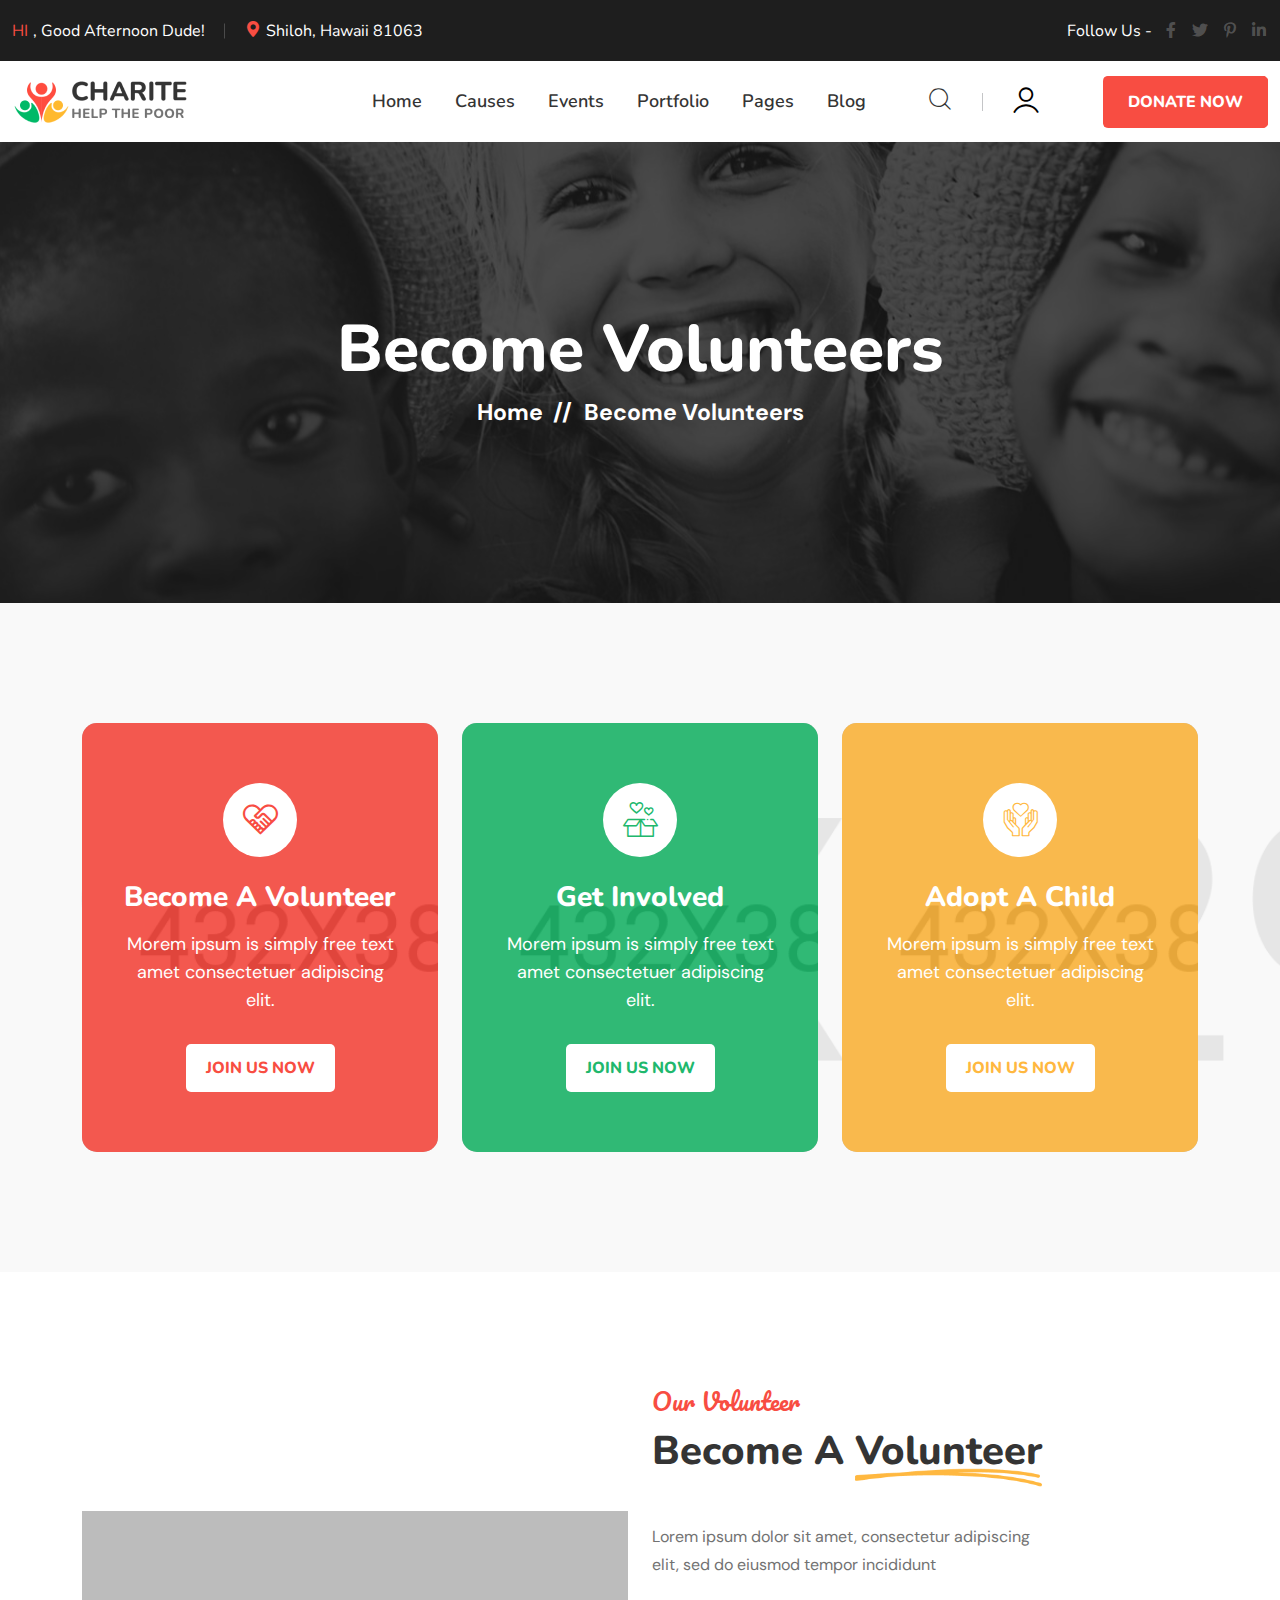
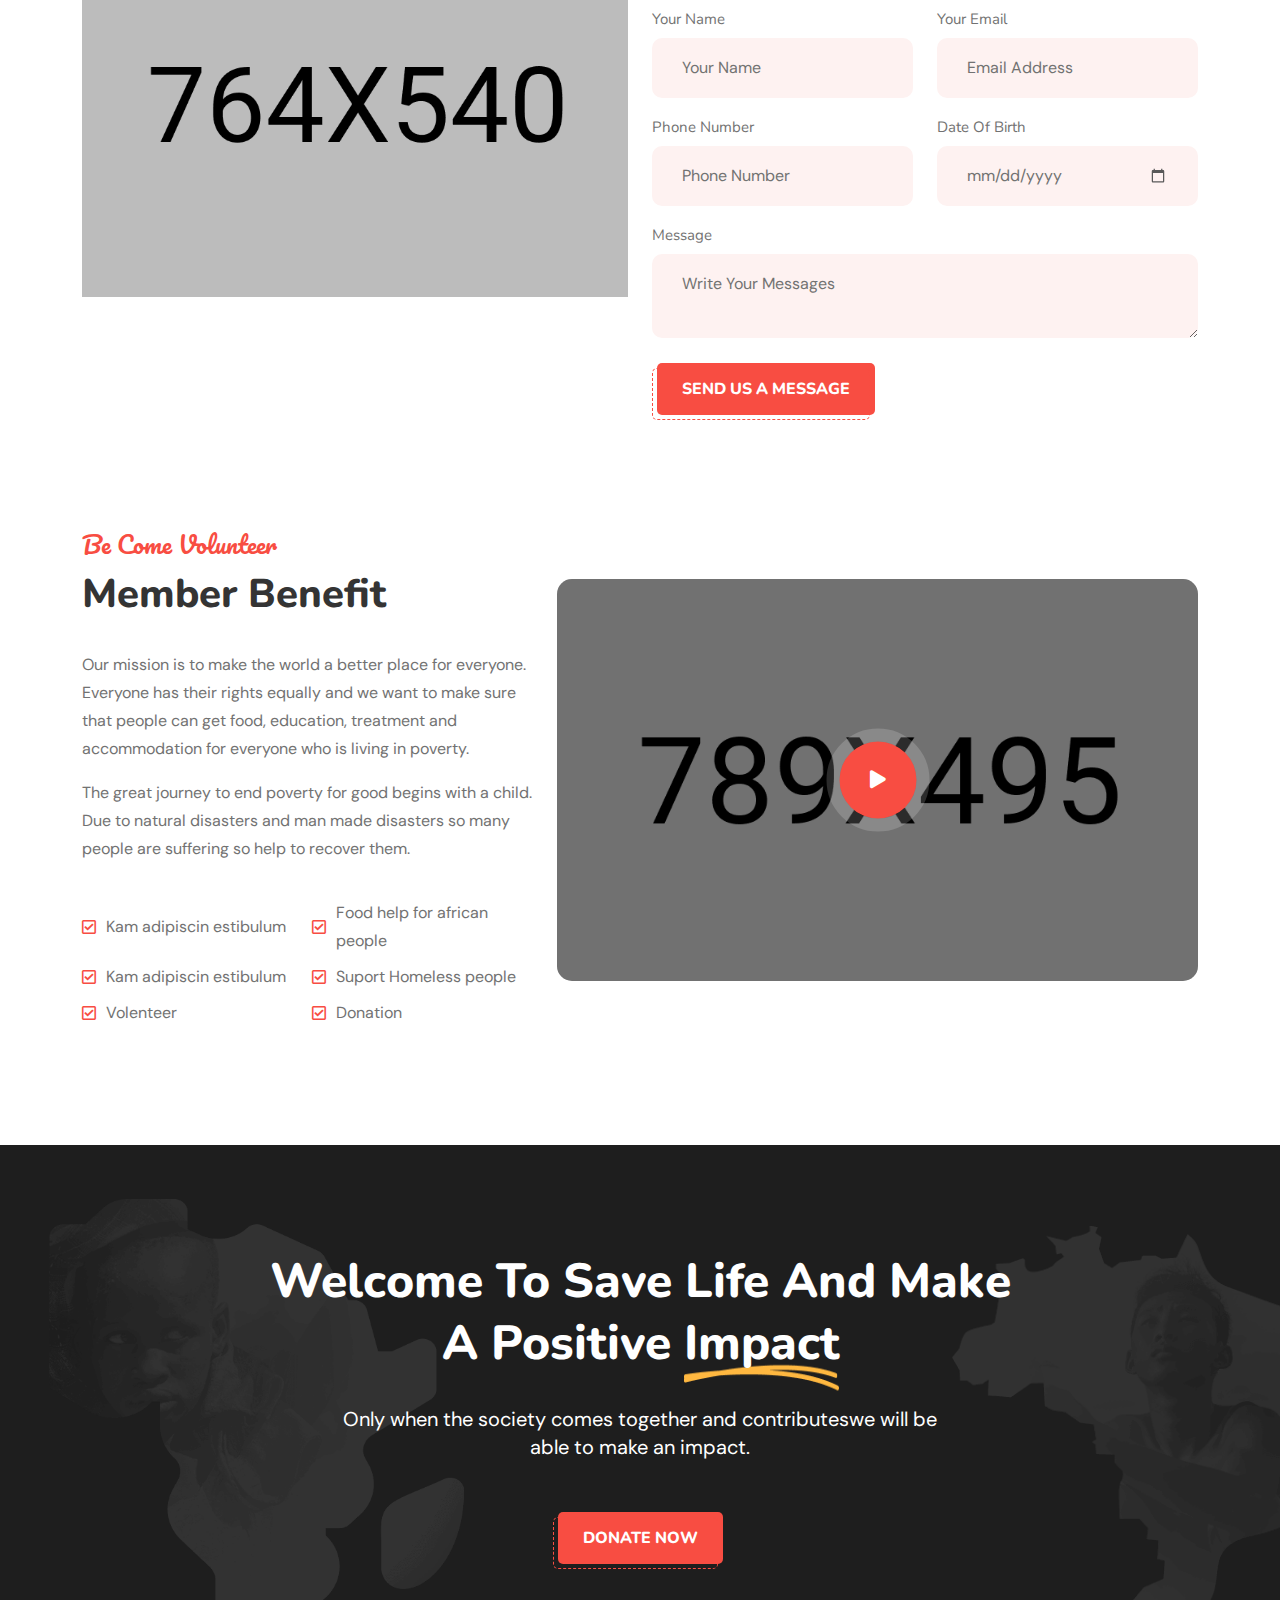
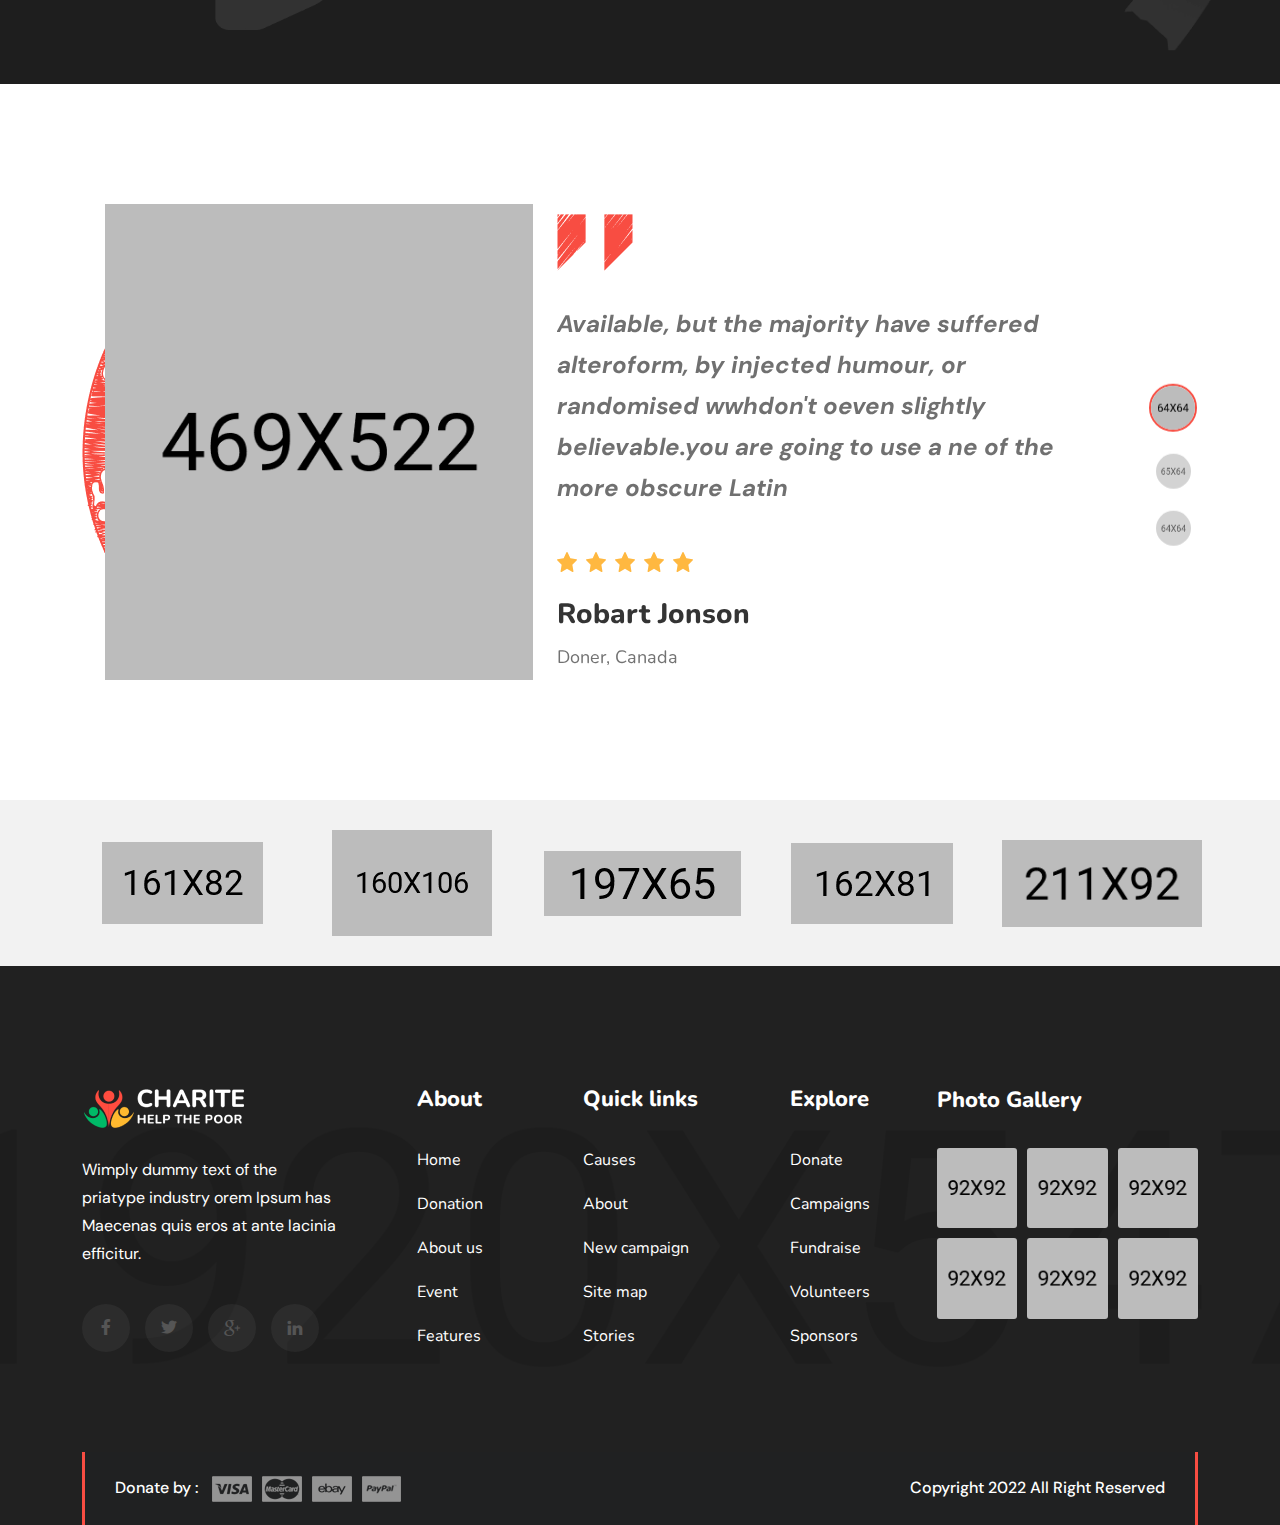
<file: become-volunteers.html>
<!DOCTYPE html>
<html lang="zxx">

<head>
    <meta charset="UTF-8">
    <meta name="viewport" content="width=device-width, initial-scale=1.0">
    <meta http-equiv="X-UA-Compatible" content="IE=edge">
    <meta http-equiv="X-UA-Compatible" content="ie=edge">
    <title>Charite - Charity & Donation Html Template | Become Volunteers</title>
    <link rel=icon href="assets/img/favicon.png" sizes="20x20" type="image/png">

    <!-- Stylesheet -->
    <link rel="stylesheet" href="assets/css/bootstrap.min.css">
    <link rel="stylesheet" href="assets/css/fontawesome.min.css">
    <link rel="stylesheet" href="assets/css/flaticon.min.css">
    <link rel="stylesheet" href="assets/css/nice-select.min.css">
    <link rel="stylesheet" href="assets/css/magnific.min.css">
    <link rel="stylesheet" href="assets/css/spacing.min.css">
    <link rel="stylesheet" href="assets/css/slick.min.css">
    <link rel="stylesheet" href="assets/css/style.css">
</head>

<body class='sc5'>

    <!-- preloader area start -->
    <div class="preloader" id="preloader">
        <div class="preloader-inner">
            <div class="spinner">
                <div class="dot1"></div>
                <div class="dot2"></div>
            </div>
        </div>
    </div>
    <!-- preloader area end -->

    <!-- search popup start-->
    <div class="td-search-popup" id="td-search-popup">
        <form action="index.html" class="search-form">
            <div class="form-group">
                <input type="text" class="form-control" placeholder="Search.....">
            </div>
            <button type="submit" class="submit-btn"><i class="fa fa-search"></i></button>
        </form>
    </div>
    <!-- search popup end-->
    <div class="body-overlay" id="body-overlay"></div>

    <!-- navbar start -->
    <div class="navbar-top pt-15 pb-10 bgc-black navtop--one">
        <div class="container">
            <div class="navtop-inner">
                <ul class="topbar-left">
                    <li><span>HI</span>, Good Afternoon Dude! </li>
                    <li><i class="flaticon-pin"></i> Shiloh, Hawaii 81063</li>
                </ul>
                <ul class="topbar-right">
                    <li class="social-area">
                        <span>Follow Us - </span>
                        <a href="#"><i class="fab fa-facebook-f"></i></a>
                        <a href="#"><i class="fab fa-twitter"></i></a>
                        <a href="#"><i class="fab fa-pinterest-p"></i></a>
                        <a href="#"><i class="fab fa-linkedin-in"></i></a>
                    </li>
                </ul>
            </div>
        </div>
    </div>
    <nav class="navbar py-30 navbar--one navbar-area navbar-expand-lg">
        <div class="container nav-container navbar-bg">
            <div class="responsive-mobile-menu">
                <button class="menu toggle-btn d-block d-lg-none" data-target="#Iitechie_main_menu"
                    aria-expanded="false" aria-label="Toggle navigation">
                    <span class="icon-left"></span>
                    <span class="icon-right"></span>
                </button>
            </div>
            <div class="logo">
                <a href="index.html"><img src="assets/img/logos/logo.png" alt="img"></a>
            </div>
            <div class="nav-right-part nav-right-part-mobile">
                <a class="search-bar-btn" href="#">
                    <i class="flaticon-magnifying-glass"></i>
                </a>
            </div>
            <div class="collapse navbar-collapse" id="Iitechie_main_menu">
                <ul class="navbar-nav menu-open text-lg-end">
                    <li class="menu-item-has-children">
                        <a href="#">Home</a>
                        <ul class="sub-menu">
                            <li><a href="index.html">Home One</a></li>
                            <li><a href="index2.html">Home Two</a></li>
                            <li><a href="index3.html">Home Three</a></li>
                        </ul>
                    </li>
                    <li class="menu-item-has-children">
                        <a href="#">Causes</a>
                        <ul class="sub-menu">
                            <li><a href="causes.html">Causes</a></li>
                            <li><a href="causes-slider.html">Causes Slider</a></li>
                            <li><a href="cause-details.html">Causes Details</a></li>
                        </ul>
                    </li>
                    <li class="menu-item-has-children">
                        <a href="#">Events</a>
                        <ul class="sub-menu">
                            <li><a href="events.html">Events</a></li>
                            <li><a href="events-slider.html">Event Slider</a></li>
                            <li><a href="event-details.html">Event Details</a></li>
                        </ul>
                    </li>
                    <li class="menu-item-has-children">
                        <a href="#">Portfolio</a>
                        <ul class="sub-menu">
                            <li><a href="portfolio.html">Portfolio</a></li>
                            <li><a href="portfolio-details.html">Portfolio Details</a></li>
                            <li><a href="donate.html">Donate</a></li>
                        </ul>
                    </li>
                    <li class="menu-item-has-children">
                        <a href="#">Pages</a>
                        <ul class="sub-menu">
                            <li><a href="about.html">About Us</a></li>
                            <li><a href="contact.html">Contact Us</a></li>
                            <li><a href="volunteers.html">Volunteers</a></li>
                            <li><a href="become-volunteers.html">Become Volunteer</a></li>
                            <li><a href="faqs.html">FAQ Page</a></li>
                            <li><a href="404.html">404 Error</a></li>
                        </ul>
                    </li>
                    <li class="menu-item-has-children">
                        <a href="#">Blog</a>
                        <ul class="sub-menu">
                            <li><a href="blog.html">Blog</a></li>
                            <li><a href="blog-clasic.html">Blog Clasic</a></li>
                            <li><a href="blog-slider.html">Blog Slider</a></li>
                            <li><a href="blog-details.html">Blog Details</a></li>
                        </ul>
                    </li>
                </ul>
            </div>
            <div class="nav-right-part nav-right-part-desktop">
                <a class="search-bar-btn" href="#">
                    <i class="flaticon-magnifying-glass"></i>
                </a>
                <div class="dropdown">
                    <a class="dropdown-toggle" href="#">
                        <i class="flaticon-user-1"></i>
                    </a>
                </div>
                <a class="btn btn--style-two" href="donate.html">Donate Now</a>
            </div>
        </div>
    </nav>
    <!-- navbar end -->


    <!-- page banner start -->
    <div class="page-banner-area bgs-cover overlay text-white py-165 rpy-125 rmt-65"
        style="background-image: url(assets/img/background/page-banner.jpg);">
        <div class="container">
            <div class="row justify-content-center">
                <div class="col-xl-7 col-lg-8">
                    <div class="breadcrumb-inner text-center">
                        <h2 class="page-title">Become Volunteers</h2>
                        <ul class="page-list">
                            <li><a href="index.html">Home</a></li>
                            <li>Become Volunteers</li>
                        </ul>
                    </div>
                </div>
            </div>
        </div>
    </div>
    <!-- page banner end -->


    <!-- Features area start -->
    <div class="features-area-four bgs-cover overlay pt-120 pb-90"
        style="background-image: url(assets/img/valunteer/feature-bg.jpg);">
        <div class="container">
            <div class="row justify-content-center">
                <div class="col-xl-4 col-md-6">
                    <div class="feature-item--two feature-item--radius"
                        style="background-image: url(assets/img/features/feature1.jpg);">
                        <div class="feature-item__icon"><i class="flaticon-help"></i></div>
                        <h4><a href="cause-details.html">Become a volunteer</a></h4>
                        <p>Morem ipsum is simply free text amet consectetuer adipiscing elit.</p>
                        <a class="feature-item__btn" href="#">join us now</a>
                    </div>
                </div>
                <div class="col-xl-4 col-md-6">
                    <div class="feature-item--two feature-item--radius feature-item--green"
                        style="background-image: url(assets/img/features/feature2.jpg);">
                        <div class="feature-item__icon"><i class="flaticon-donation"></i></div>
                        <h4><a href="cause-details.html">Get Involved</a></h4>
                        <p>Morem ipsum is simply free text amet consectetuer adipiscing elit.</p>
                        <a class="feature-item__btn" href="#">join us now</a>
                    </div>
                </div>
                <div class="col-xl-4 col-md-6">
                    <div class="feature-item--two feature-item--radius feature-item--yellow"
                        style="background-image: url(assets/img/features/feature3.jpg);">
                        <div class="feature-item__icon"><i class="flaticon-solidarity"></i></div>
                        <h4><a href="cause-details.html">Adopt a child</a></h4>
                        <p>Morem ipsum is simply free text amet consectetuer adipiscing elit.</p>
                        <a class="feature-item__btn" href="#">join us now</a>
                    </div>
                </div>
            </div>
        </div>
    </div>
    <!-- Features area end -->


    <!-- Become Volunteer area start -->
    <div class="become-volunteer-four py-120 rel z-1">
        <div class="container">
            <div class="row align-items-center">
                <div class="col-lg-6">
                    <div class="volunteer-image rmb-65">
                        <img src="assets/img/valunteer/valunteer-left.png" alt="valunteer">
                    </div>
                </div>
                <div class="col-lg-6">
                    <div class="volunteer-content form-style-two">
                        <div class="section-title mb-45">
                            <span class="section-title__subtitle mb-10">Our Volunteer</span>
                            <h3>Become a <span>volunteer</span></h3>
                        </div>
                        <form action="#" class="volunteer-form">
                            <div class="row">
                                <div class="col-xl-9 mb-10">
                                    <p>Lorem ipsum dolor sit amet, consectetur adipiscing elit, sed do eiusmod tempor
                                        incididunt</p>
                                </div>
                                <div class="col-sm-6">
                                    <div class="form-group">
                                        <label for="name">Your Name</label>
                                        <input type="text" id="name" name="name" class="form-control" value=""
                                            placeholder="Your Name" required>
                                    </div>
                                </div>
                                <div class="col-sm-6">
                                    <div class="form-group">
                                        <label for="email">Your Email</label>
                                        <input type="email" id="email" name="email" class="form-control" value=""
                                            placeholder="Email Address" required>
                                    </div>
                                </div>
                                <div class="col-sm-6">
                                    <div class="form-group">
                                        <label for="phone_number">Phone Number</label>
                                        <input type="text" id="phone_number" name="phone_number" class="form-control"
                                            value="" placeholder="Phone Number">
                                    </div>
                                </div>
                                <div class="col-sm-6">
                                    <div class="form-group">
                                        <label for="birth-day">Date Of Birth</label>
                                        <input type="date" id="birth-day" name="birth-day" class="form-control"
                                            value="">
                                    </div>
                                </div>
                                <div class="col-md-12">
                                    <div class="form-group">
                                        <label for="message">Message</label>
                                        <textarea name="message" id="message" class="form-control" rows="2"
                                            placeholder="Write Your Messages" required></textarea>
                                    </div>
                                </div>
                                <div class="col-md-12">
                                    <div class="form-group pt-10 mb-0">
                                        <button type="submit" class="btn ml-5">Send us a message</button>
                                    </div>
                                </div>
                            </div>
                        </form>
                    </div>
                </div>
            </div>
        </div>
    </div>
    <!-- Become Volunteer area end -->


    <!-- become volunteer video area start -->
    <div class="become-volunteer-video-area pb-65">
        <div class="container">
            <div class="row align-items-center">
                <div class="col-xl-5">
                    <div class="become-volunteer-video-content mb-45">
                        <div class="section-title">
                            <span class="section-title__subtitle mb-10">Be Come Volunteer</span>
                            <h3>Member Benefit</h3>
                        </div>
                        <p>Our mission is to make the world a better place for everyone. Everyone has their rights
                            equally and we want to make sure that people can get food, education, treatment and
                            accommodation for everyone who is living in poverty.</p>
                        <p>The great journey to end poverty for good begins with a child. Due to natural disasters and
                            man made disasters so many people are suffering so help to recover them.</p>
                        <ul class="list-style-two pt-20">
                            <li>Kam adipiscin estibulum</li>
                            <li>Food help for african people</li>
                            <li>Kam adipiscin estibulum</li>
                            <li>Suport Homeless people</li>
                            <li>Volenteer</li>
                            <li>Donation</li>
                        </ul>
                    </div>
                </div>
                <div class="col-xl-7">
                    <div class="become-volunteer-video overlay mb-55">
                        <img src="assets/img/valunteer/become-video.jpg" alt="Video">
                        <a class="video-play video-play--four" href="https://www.youtube.com/embed/Wimkqo8gDZ0"
                            data-effect="mfp-zoom-in"><i class="fa fa-play"></i></a>
                    </div>
                </div>
            </div>
        </div>
    </div>
    <!-- become volunteer video area end -->


    <!-- Call to action area start -->
    <div class="cta-area bgc-black pt-110 rpt-120 pb-120 rel z-1">
        <div class="container container-1170">
            <div class="row justify-content-center">
                <div class="col-xl-8 col-lg-10">
                    <div class="section-title text-center text-white">
                        <h2>Welcome To Save Life And Make A Positive <span>Impact</span></h2>
                        <p>Only when the society comes together and contributeswe will be able to make an impact.</p>
                        <a class="btn mt-35" href="#">Donate Now</a>
                    </div>
                </div>
            </div>
        </div>
        <div class="cta-area-shapes">
            <img class="one" src="assets/img/valunteer/valunteer-bg.png" alt="Shape">
            <img class="two" src="assets/img/valunteer/valunteer-bg2.png" alt="Shape">
        </div>
    </div>
    <!-- Call to action area end -->


    <!-- Testimonials area start -->
    <div class="testimonials-area-two py-120">
        <div class="container">
            <div class="row gap-100 align-items-center">
                <div class="col-lg-5">
                    <div class="testimonial-two-image rel z-1 rmb-65">
                        <img src="assets/img/testimonials/testimonial-two-left.png" alt="Testimonials">
                        <img class="circle-shape top_image_bounce" src="assets/img/testimonials/testimonial-two-bg.png"
                            alt="World">
                    </div>
                </div>
                <div class="col-lg-7">
                    <div class="testimonial-style-two rel">
                        <div class="testimonial-content-slider">
                            <div class="testimonial-content-item">
                                <div class="icon"><img src="assets/img/testimonials/quote-icon.png" alt="Quote"></div>
                                <div class="text">Available, but the majority have suffered alteroform, by injected
                                    humour, or randomised wwhdon't oeven slightly believable.you are going to use a ne
                                    of the more obscure Latin</div>
                                <div class="ratting">
                                    <i class="flaticon-star"></i>
                                    <i class="flaticon-star"></i>
                                    <i class="flaticon-star"></i>
                                    <i class="flaticon-star"></i>
                                    <i class="flaticon-star"></i>
                                </div>
                                <h4>Robart Jonson</h4>
                                <span class="designation">Doner, Canada</span>
                            </div>
                            <div class="testimonial-content-item">
                                <div class="icon"><img src="assets/img/testimonials/quote-icon.png" alt="Quote"></div>
                                <div class="text">A ne of the more obscure Latin You are going to use. Available, but
                                    the majority have suffered alteration soform, by injected humour, or randomised
                                    words whdon't look even htly.</div>
                                <div class="ratting">
                                    <i class="flaticon-star"></i>
                                    <i class="flaticon-star"></i>
                                    <i class="flaticon-star"></i>
                                    <i class="flaticon-star"></i>
                                    <i class="flaticon-star"></i>
                                </div>
                                <h4>Jesse Rayford</h4>
                                <span class="designation">Doner, Canada</span>
                            </div>
                            <div class="testimonial-content-item">
                                <div class="icon"><img src="assets/img/testimonials/quote-icon.png" alt="Quote"></div>
                                <div class="text">Randomised words whdon't look even htly believable Available, but the
                                    majority have suffered alteration soform, by injected humour, a ne of the more
                                    obscure Latin or you are going.</div>
                                <div class="ratting">
                                    <i class="flaticon-star"></i>
                                    <i class="flaticon-star"></i>
                                    <i class="flaticon-star"></i>
                                    <i class="flaticon-star"></i>
                                    <i class="flaticon-star"></i>
                                </div>
                                <h4>Ralph Alfred</h4>
                                <span class="designation">Doner, Canada</span>
                            </div>
                        </div>
                        <div class="testimonial-thumb-two">
                            <div class="testimonial-thumb-item">
                                <img src="assets/img/testimonials/testi-thumb1.jpg" alt="Author">
                            </div>
                            <div class="testimonial-thumb-item">
                                <img src="assets/img/testimonials/testi-thumb2.jpg" alt="Author">
                            </div>
                            <div class="testimonial-thumb-item">
                                <img src="assets/img/testimonials/testi-thumb3.jpg" alt="Author">
                            </div>
                        </div>
                    </div>
                </div>
            </div>
        </div>
    </div>
    <!-- Testimonials area end -->


    <!-- Client Logo area start -->
    <div class="client-logo-area bgc-lighter py-30">
        <div class="container">
            <div class="client-logo-wrap">
                <div class="client-logo-item">
                    <a href="#"><img src="assets/img/client-logo/client-logo1.png" alt="Client Logo"></a>
                </div>
                <div class="client-logo-item">
                    <a href="#"><img src="assets/img/client-logo/client-logo2.png" alt="Client Logo"></a>
                </div>
                <div class="client-logo-item">
                    <a href="#"><img src="assets/img/client-logo/client-logo3.png" alt="Client Logo"></a>
                </div>
                <div class="client-logo-item">
                    <a href="#"><img src="assets/img/client-logo/client-logo4.png" alt="Client Logo"></a>
                </div>
                <div class="client-logo-item">
                    <a href="#"><img src="assets/img/client-logo/client-logo5.png" alt="Client Logo"></a>
                </div>
            </div>
        </div>
    </div>
    <!-- Client Logo area end -->


    <!-- footer area start -->
    <footer class="footer-area overlay text-white pt-120 bgs-cover"
        style="background-image: url('assets/img/footer/footer-bg.jpg');">
        <div class="container">
            <div class="row justify-content-between">
                <div class="col-lg-3 col-md-6 col-sm-8">
                    <div class="widget widget_about">
                        <div class="logo_footer mb-25">
                            <a href="index.html">
                                <img src="assets/img/logos/logo-white.png" alt="Logo">
                            </a>
                        </div>
                        <p>Wimply dummy text of the priatype industry orem Ipsum has Maecenas quis eros at ante lacinia
                            efficitur.</p>
                        <div class="social-style-one pt-20">
                            <a href="#"><i class="fab fa-facebook-f"></i></a>
                            <a href="#"><i class="fab fa-twitter"></i></a>
                            <a href="#"><i class="flaticon-google-plus-logo"></i></a>
                            <a href="#"><i class="flaticon-linkedin"></i></a>
                        </div>
                    </div>
                </div>
                <div class="col-lg-2 col-md-3 col-sm-4 col-6">
                    <div class="widget widget_nav_menu">
                        <h5 class="widget-title">About</h5>
                        <ul>
                            <li><a href="#">Home</a></li>
                            <li><a href="#">Donation</a></li>
                            <li><a href="#">About us</a></li>
                            <li><a href="#">Event</a></li>
                            <li><a href="#">Features</a></li>
                        </ul>
                    </div>
                </div>
                <div class="col-lg-2 col-md-3 col-sm-4 col-6">
                    <div class="widget widget_nav_menu">
                        <h5 class="widget-title">Quick links</h5>
                        <ul>
                            <li><a href="#">Causes</a></li>
                            <li><a href="#">About</a></li>
                            <li><a href="#">New campaign</a></li>
                            <li><a href="#">Site map</a></li>
                            <li><a href="#">Stories</a></li>
                        </ul>
                    </div>
                </div>
                <div class="col-lg-2 col-md-3 col-sm-4 col-6">
                    <div class="widget widget_nav_menu">
                        <h5 class="widget-title">Explore</h5>
                        <ul>
                            <li><a href="#">Donate</a></li>
                            <li><a href="#">Campaigns</a></li>
                            <li><a href="#">Fundraise</a></li>
                            <li><a href="#">Volunteers</a></li>
                            <li><a href="#">Sponsors</a></li>
                        </ul>
                    </div>
                </div>
                <div class="col-lg-3 col-md-6 col-sm-8">
                    <div class="widget widget_gallery">
                        <h4 class="widget-title">Photo Gallery</h4>
                        <div class="gallery-photos">
                            <a href="assets/img/footer/gallery1.jpg"><img src="assets/img/footer/gallery1.jpg"
                                    alt="Gallery"></a>
                            <a href="assets/img/footer/gallery2.jpg"><img src="assets/img/footer/gallery2.jpg"
                                    alt="Gallery"></a>
                            <a href="assets/img/footer/gallery3.jpg"><img src="assets/img/footer/gallery3.jpg"
                                    alt="Gallery"></a>
                            <a href="assets/img/footer/gallery4.jpg"><img src="assets/img/footer/gallery4.jpg"
                                    alt="Gallery"></a>
                            <a href="assets/img/footer/gallery5.jpg"><img src="assets/img/footer/gallery5.jpg"
                                    alt="Gallery"></a>
                            <a href="assets/img/footer/gallery6.jpg"><img src="assets/img/footer/gallery6.jpg"
                                    alt="Gallery"></a>
                        </div>
                    </div>
                </div>
            </div>
        </div>
        <div class="footer-bottom mt-50">
            <div class="container">
                <div class="footer-bottom__inner">
                    <div class="donate-by">
                        <span>Donate by :</span>
                        <img src="assets/img/footer/donate-by.png" alt="Donate By">
                    </div>
                    <div class="copyright">
                        <p>Copyright 2022 All Right Reserved</p>
                    </div>
                </div>
            </div>
        </div>
    </footer>
    <!-- footer area end -->

    <!-- back to top area start -->
    <div class="back-to-top">
        <span class="back-top"><i class="fa fa-angle-up"></i></span>
    </div>
    <!-- back to top area end -->

    <!-- all plugins here -->
    <script src="assets/js/jquery.min.js"></script>
    <script src="assets/js/bootstrap.min.js"></script>
    <script src="assets/js/nice-select.min.js"></script>
    <script src="assets/js/circle-progress.min.js"></script>
    <script src="assets/js/skill.bars.jquery.min.js"></script>
    <script src="assets/js/magnific.min.js"></script>
    <script src="assets/js/appear.min.js"></script>
    <script src="assets/js/isotope.min.js"></script>
    <script src="assets/js/imageload.min.js"></script>
    <script src="assets/js/slick.min.js"></script>

    <!-- main js  -->
    <script src="assets/js/main.js"></script>
</body>

</html>
</file>
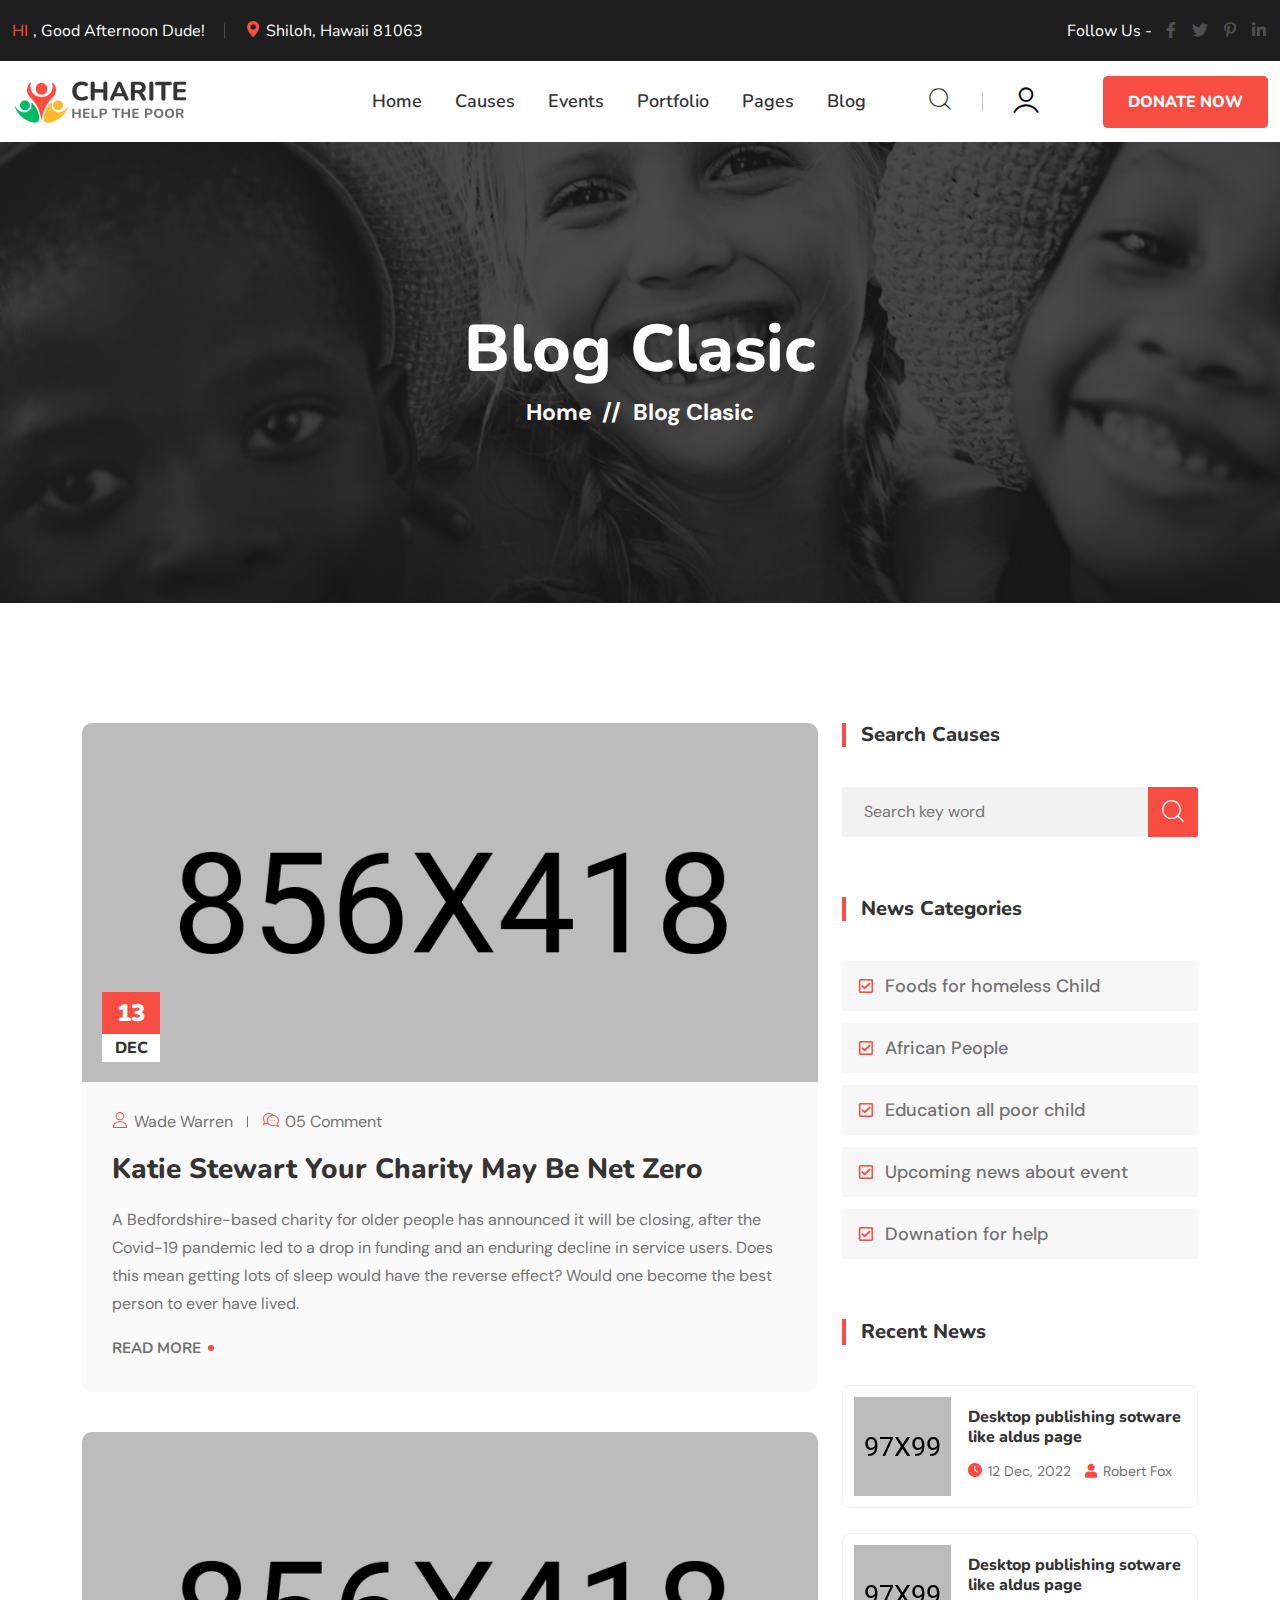
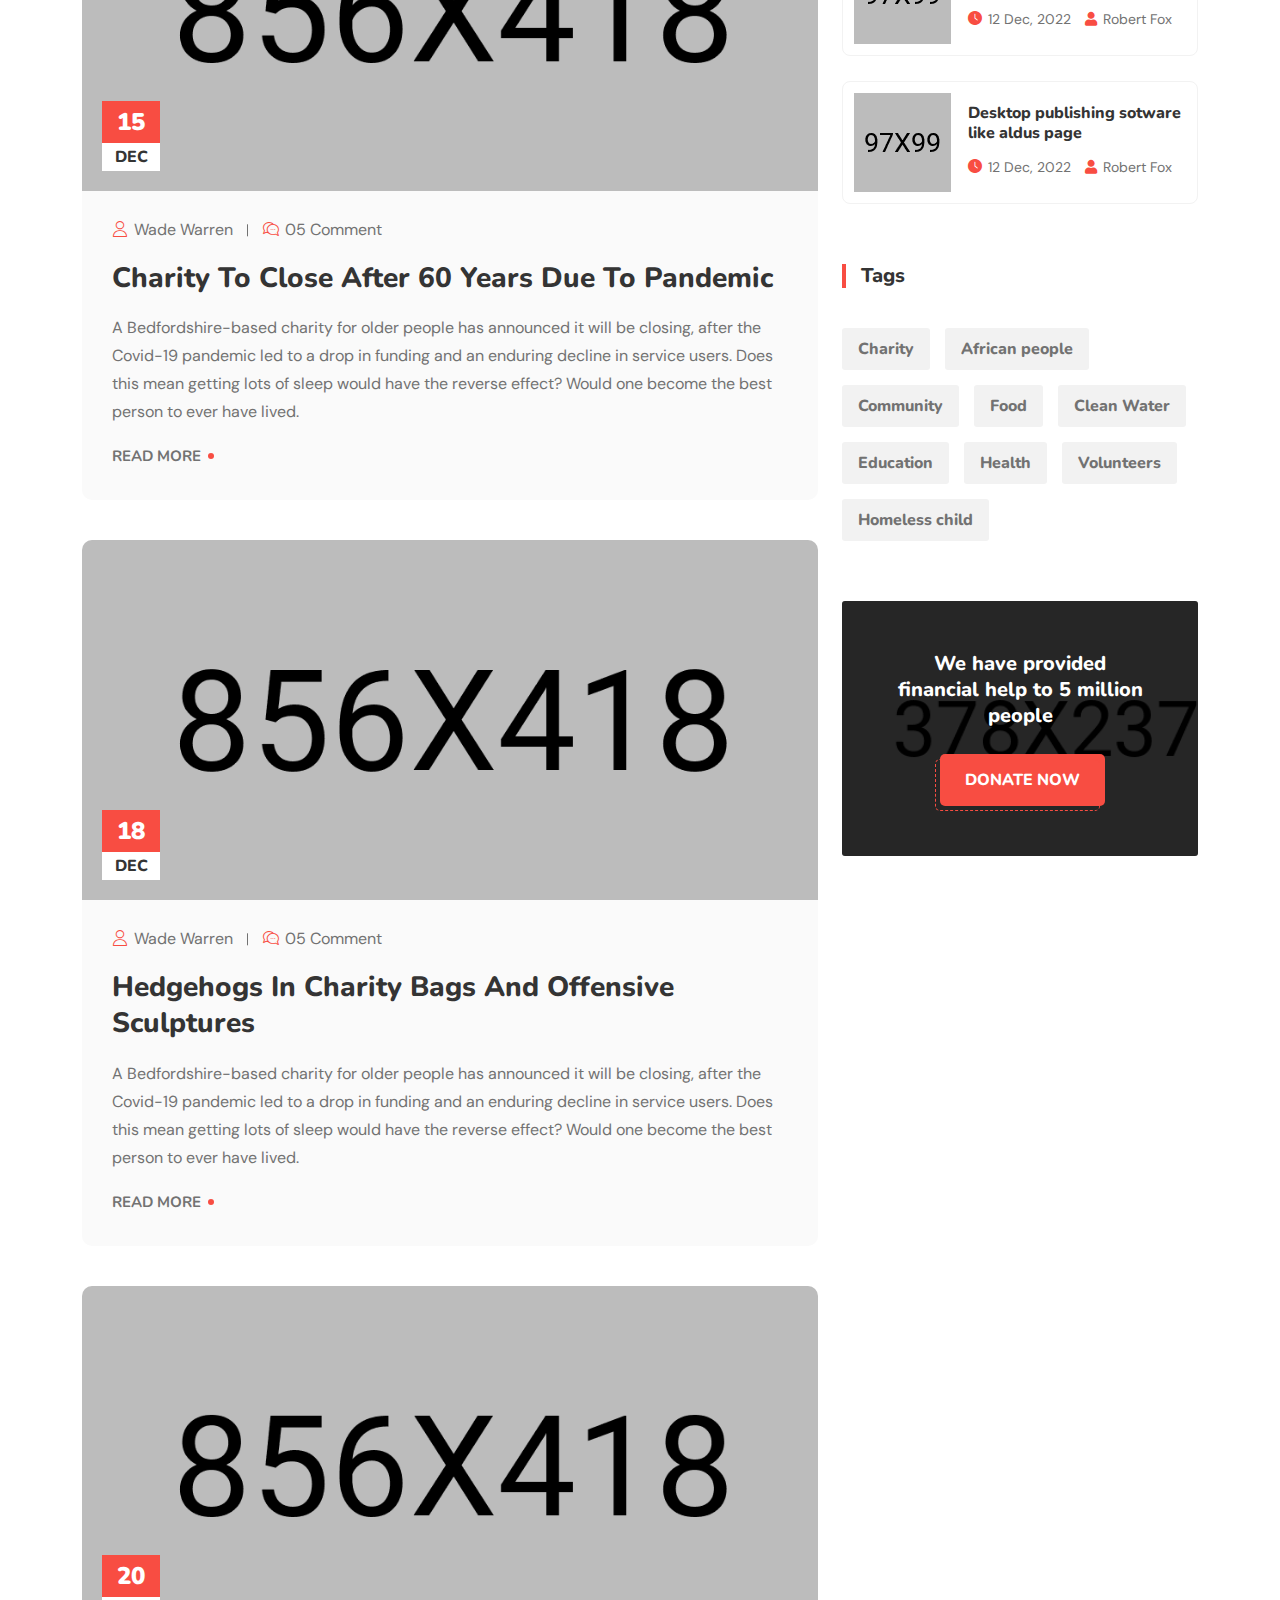
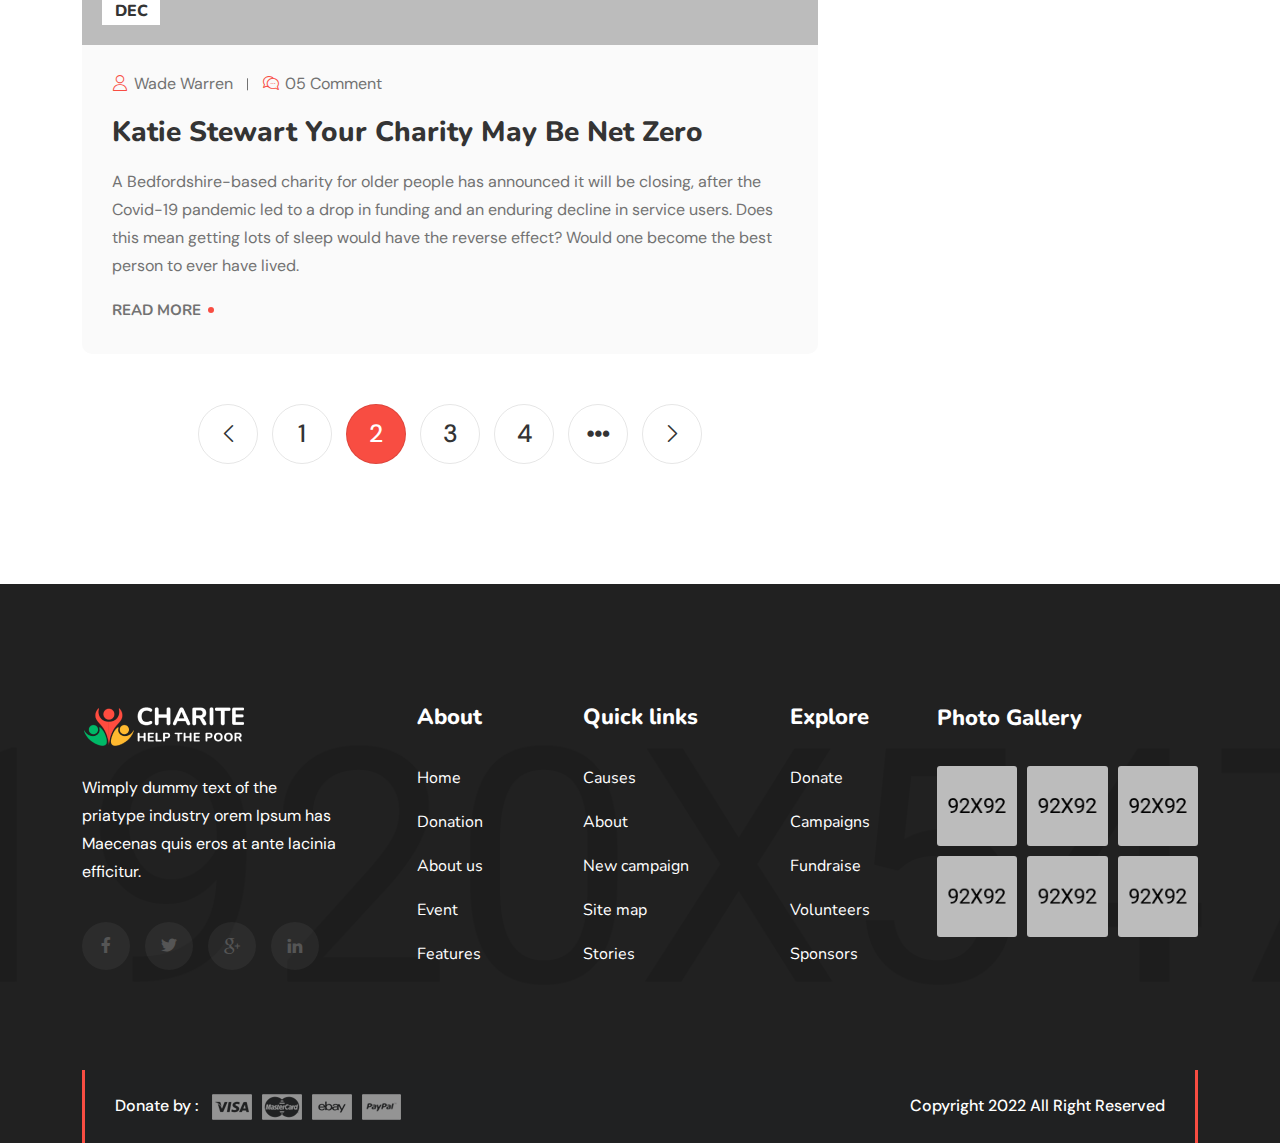
<file: blog-clasic.html>
<!DOCTYPE html>
<html lang="zxx">

<head>
    <meta charset="UTF-8">
    <meta name="viewport" content="width=device-width, initial-scale=1.0">
    <meta http-equiv="X-UA-Compatible" content="IE=edge">
    <meta http-equiv="X-UA-Compatible" content="ie=edge">
    <title>Charite - Charity & Donation Html Template | Blog Clasic</title>
    <link rel=icon href="assets/img/favicon.png" sizes="20x20" type="image/png">

    <!-- Stylesheet -->
    <link rel="stylesheet" href="assets/css/bootstrap.min.css">
    <link rel="stylesheet" href="assets/css/fontawesome.min.css">
    <link rel="stylesheet" href="assets/css/flaticon.min.css">
    <link rel="stylesheet" href="assets/css/nice-select.min.css">
    <link rel="stylesheet" href="assets/css/magnific.min.css">
    <link rel="stylesheet" href="assets/css/spacing.min.css">
    <link rel="stylesheet" href="assets/css/slick.min.css">
    <link rel="stylesheet" href="assets/css/style.css">
</head>

<body class='sc5'>

    <!-- preloader area start -->
    <div class="preloader" id="preloader">
        <div class="preloader-inner">
            <div class="spinner">
                <div class="dot1"></div>
                <div class="dot2"></div>
            </div>
        </div>
    </div>
    <!-- preloader area end -->

    <!-- search popup start-->
    <div class="td-search-popup" id="td-search-popup">
        <form action="index.html" class="search-form">
            <div class="form-group">
                <input type="text" class="form-control" placeholder="Search.....">
            </div>
            <button type="submit" class="submit-btn"><i class="fa fa-search"></i></button>
        </form>
    </div>
    <!-- search popup end-->
    <div class="body-overlay" id="body-overlay"></div>

    <!-- navbar start -->
    <div class="navbar-top pt-15 pb-10 bgc-black navtop--one">
        <div class="container">
            <div class="navtop-inner">
                <ul class="topbar-left">
                    <li><span>HI</span>, Good Afternoon Dude! </li>
                    <li><i class="flaticon-pin"></i> Shiloh, Hawaii 81063</li>
                </ul>
                <ul class="topbar-right">
                    <li class="social-area">
                        <span>Follow Us - </span>
                        <a href="#"><i class="fab fa-facebook-f"></i></a>
                        <a href="#"><i class="fab fa-twitter"></i></a>
                        <a href="#"><i class="fab fa-pinterest-p"></i></a>
                        <a href="#"><i class="fab fa-linkedin-in"></i></a>
                    </li>
                </ul>
            </div>
        </div>
    </div>
    <nav class="navbar py-30 navbar--one navbar-area navbar-expand-lg">
        <div class="container nav-container navbar-bg">
            <div class="responsive-mobile-menu">
                <button class="menu toggle-btn d-block d-lg-none" data-target="#Iitechie_main_menu"
                    aria-expanded="false" aria-label="Toggle navigation">
                    <span class="icon-left"></span>
                    <span class="icon-right"></span>
                </button>
            </div>
            <div class="logo">
                <a href="index.html"><img src="assets/img/logos/logo.png" alt="img"></a>
            </div>
            <div class="nav-right-part nav-right-part-mobile">
                <a class="search-bar-btn" href="#">
                    <i class="flaticon-magnifying-glass"></i>
                </a>
            </div>
            <div class="collapse navbar-collapse" id="Iitechie_main_menu">
                <ul class="navbar-nav menu-open text-lg-end">
                    <li class="menu-item-has-children">
                        <a href="#">Home</a>
                        <ul class="sub-menu">
                            <li><a href="index.html">Home One</a></li>
                            <li><a href="index2.html">Home Two</a></li>
                            <li><a href="index3.html">Home Three</a></li>
                        </ul>
                    </li>
                    <li class="menu-item-has-children">
                        <a href="#">Causes</a>
                        <ul class="sub-menu">
                            <li><a href="causes.html">Causes</a></li>
                            <li><a href="causes-slider.html">Causes Slider</a></li>
                            <li><a href="cause-details.html">Causes Details</a></li>
                        </ul>
                    </li>
                    <li class="menu-item-has-children">
                        <a href="#">Events</a>
                        <ul class="sub-menu">
                            <li><a href="events.html">Events</a></li>
                            <li><a href="events-slider.html">Event Slider</a></li>
                            <li><a href="event-details.html">Event Details</a></li>
                        </ul>
                    </li>
                    <li class="menu-item-has-children">
                        <a href="#">Portfolio</a>
                        <ul class="sub-menu">
                            <li><a href="portfolio.html">Portfolio</a></li>
                            <li><a href="portfolio-details.html">Portfolio Details</a></li>
                            <li><a href="donate.html">Donate</a></li>
                        </ul>
                    </li>
                    <li class="menu-item-has-children">
                        <a href="#">Pages</a>
                        <ul class="sub-menu">
                            <li><a href="about.html">About Us</a></li>
                            <li><a href="contact.html">Contact Us</a></li>
                            <li><a href="volunteers.html">Volunteers</a></li>
                            <li><a href="become-volunteers.html">Become Volunteer</a></li>
                            <li><a href="faqs.html">FAQ Page</a></li>
                            <li><a href="404.html">404 Error</a></li>
                        </ul>
                    </li>
                    <li class="menu-item-has-children">
                        <a href="#">Blog</a>
                        <ul class="sub-menu">
                            <li><a href="blog.html">Blog</a></li>
                            <li><a href="blog-clasic.html">Blog Clasic</a></li>
                            <li><a href="blog-slider.html">Blog Slider</a></li>
                            <li><a href="blog-details.html">Blog Details</a></li>
                        </ul>
                    </li>
                </ul>
            </div>
            <div class="nav-right-part nav-right-part-desktop">
                <a class="search-bar-btn" href="#">
                    <i class="flaticon-magnifying-glass"></i>
                </a>
                <div class="dropdown">
                    <a class="dropdown-toggle" href="#">
                        <i class="flaticon-user-1"></i>
                    </a>
                </div>
                <a class="btn btn--style-two" href="donate.html">Donate Now</a>
            </div>
        </div>
    </nav>
    <!-- navbar end -->


    <!-- page banner start -->
    <div class="page-banner-area bgs-cover overlay text-white py-165 rpy-125 rmt-65"
        style="background-image: url(assets/img/background/page-banner.jpg);">
        <div class="container">
            <div class="row justify-content-center">
                <div class="col-xl-7 col-lg-8">
                    <div class="breadcrumb-inner text-center">
                        <h2 class="page-title">Blog Clasic</h2>
                        <ul class="page-list">
                            <li><a href="index.html">Home</a></li>
                            <li>Blog Clasic</li>
                        </ul>
                    </div>
                </div>
            </div>
        </div>
    </div>
    <!-- page banner end -->


    <!-- Blog Clasic area start -->
    <div class="blog-clasic-area py-120">
        <div class="container">
            <div class="row gap-60">
                <div class="col-lg-8">
                    <div class="blog-item blog-item--clasic">
                        <div class="blog-item__img">
                            <img src="assets/img/blog/blog-clasic1.jpg" alt="Blog Clasic">
                            <div class="post-date">
                                <b>13</b>
                                <span>dec</span>
                            </div>
                        </div>
                        <div class="blog-item__content">
                            <ul class="blog-meta">
                                <li><i class="flaticon-user"></i> <a href="#">Wade Warren</a></li>
                                <li><i class="flaticon-bubble-chat"></i> <a href="#">05 Comment</a></li>
                            </ul>
                            <h4><a href="blog-details.html">Katie Stewart Your charity may be net zero </a></h4>
                            <p>A Bedfordshire-based charity for older people has announced it will be closing, after the
                                Covid-19 pandemic led to a drop in funding and an enduring decline in service users.
                                Does this mean getting lots of sleep would have the reverse effect? Would one become the
                                best person to ever have lived.</p>
                            <a href="blog-details.html" class="read-more">Read More</a>
                        </div>
                    </div>
                    <div class="blog-item blog-item--clasic">
                        <div class="blog-item__img">
                            <img src="assets/img/blog/blog-clasic2.jpg" alt="Blog Clasic">
                            <div class="post-date">
                                <b>15</b>
                                <span>dec</span>
                            </div>
                        </div>
                        <div class="blog-item__content">
                            <ul class="blog-meta">
                                <li><i class="flaticon-user"></i> <a href="#">Wade Warren</a></li>
                                <li><i class="flaticon-bubble-chat"></i> <a href="#">05 Comment</a></li>
                            </ul>
                            <h4><a href="blog-details.html">Charity to close after 60 years due to pandemic</a></h4>
                            <p>A Bedfordshire-based charity for older people has announced it will be closing, after the
                                Covid-19 pandemic led to a drop in funding and an enduring decline in service users.
                                Does this mean getting lots of sleep would have the reverse effect? Would one become the
                                best person to ever have lived.</p>
                            <a href="blog-details.html" class="read-more">Read More</a>
                        </div>
                    </div>
                    <div class="blog-item blog-item--clasic">
                        <div class="blog-item__img">
                            <img src="assets/img/blog/blog-clasic3.jpg" alt="Blog Clasic">
                            <div class="post-date">
                                <b>18</b>
                                <span>dec</span>
                            </div>
                        </div>
                        <div class="blog-item__content">
                            <ul class="blog-meta">
                                <li><i class="flaticon-user"></i> <a href="#">Wade Warren</a></li>
                                <li><i class="flaticon-bubble-chat"></i> <a href="#">05 Comment</a></li>
                            </ul>
                            <h4><a href="blog-details.html">Hedgehogs in charity bags and offensive sculptures</a></h4>
                            <p>A Bedfordshire-based charity for older people has announced it will be closing, after the
                                Covid-19 pandemic led to a drop in funding and an enduring decline in service users.
                                Does this mean getting lots of sleep would have the reverse effect? Would one become the
                                best person to ever have lived.</p>
                            <a href="blog-details.html" class="read-more">Read More</a>
                        </div>
                    </div>
                    <div class="blog-item blog-item--clasic">
                        <div class="blog-item__img">
                            <img src="assets/img/blog/blog-clasic1.jpg" alt="Blog Clasic">
                            <div class="post-date">
                                <b>20</b>
                                <span>dec</span>
                            </div>
                        </div>
                        <div class="blog-item__content">
                            <ul class="blog-meta">
                                <li><i class="flaticon-user"></i> <a href="#">Wade Warren</a></li>
                                <li><i class="flaticon-bubble-chat"></i> <a href="#">05 Comment</a></li>
                            </ul>
                            <h4><a href="blog-details.html">Katie Stewart Your charity may be net zero </a></h4>
                            <p>A Bedfordshire-based charity for older people has announced it will be closing, after the
                                Covid-19 pandemic led to a drop in funding and an enduring decline in service users.
                                Does this mean getting lots of sleep would have the reverse effect? Would one become the
                                best person to ever have lived.</p>
                            <a href="blog-details.html" class="read-more">Read More</a>
                        </div>
                    </div>
                    <div class="pagination">
                        <a class="prev page-numbers" href="#"><i class="flaticon-left-chevron"></i></a>
                        <a class="page-numbers" href="#">1</a>
                        <span class="page-numbers current">2</span>
                        <a class="page-numbers" href="#">3</a>
                        <a class="page-numbers" href="#">4</a>
                        <span class="page-numbers"><i class="fa fa-ellipsis-h"></i></span>
                        <a class="next page-numbers" href="#"><i class="flaticon-chevron"></i></a>
                    </div>
                </div>
                <div class="col-lg-4">
                    <div class="main-sidebar rmt-75">
                        <div class="widget widget_search">
                            <h5 class="widget-title">Search Causes</h5>
                            <form class="search-form">
                                <div class="form-group">
                                    <input type="text" placeholder="Search key word" required>
                                </div>
                                <button class="submit-btn" type="submit"><i
                                        class="flaticon-magnifying-glass"></i></button>
                            </form>
                        </div>
                        <div class="widget widget_catagory">
                            <h5 class="widget-title">News Categories</h5>
                            <ul class="catagory-items">
                                <li><a href="blog.html">Foods for homeless Child</a></li>
                                <li><a href="blog.html">African People</a></li>
                                <li><a href="blog.html">Education all poor child</a></li>
                                <li><a href="blog.html">Upcoming news about event</a></li>
                                <li><a href="blog.html">Downation for help</a></li>
                            </ul>
                        </div>
                        <div class="widget widget-recent-post">
                            <h4 class="widget-title">Recent News</h4>
                            <ul>
                                <li>
                                    <div class="media">
                                        <div class="media-left">
                                            <img src="assets/img/widgets/post1.jpg" alt="Post">
                                        </div>
                                        <div class="media-body">
                                            <h6 class="title"><a href="blog-details.html">Desktop publishing sotware
                                                    like aldus page</a></h6>
                                            <ul class="post-info">
                                                <li><i class="flaticon-time"></i> <a href="#">12 Dec, 2022</a></li>
                                                <li><i class="fas fa-user"></i> <a href="#">Robert Fox</a></li>
                                            </ul>
                                        </div>
                                    </div>
                                </li>
                                <li>
                                    <div class="media">
                                        <div class="media-left">
                                            <img src="assets/img/widgets/post2.jpg" alt="Post">
                                        </div>
                                        <div class="media-body">
                                            <h6 class="title"><a href="blog-details.html">Desktop publishing sotware
                                                    like aldus page</a></h6>
                                            <ul class="post-info">
                                                <li><i class="flaticon-time"></i> <a href="#">12 Dec, 2022</a></li>
                                                <li><i class="fas fa-user"></i> <a href="#">Robert Fox</a></li>
                                            </ul>
                                        </div>
                                    </div>
                                </li>
                                <li>
                                    <div class="media">
                                        <div class="media-left">
                                            <img src="assets/img/widgets/post3.jpg" alt="Post">
                                        </div>
                                        <div class="media-body">
                                            <h6 class="title"><a href="blog-details.html">Desktop publishing sotware
                                                    like aldus page</a></h6>
                                            <ul class="post-info">
                                                <li><i class="flaticon-time"></i> <a href="#">12 Dec, 2022</a></li>
                                                <li><i class="fas fa-user"></i> <a href="#">Robert Fox</a></li>
                                            </ul>
                                        </div>
                                    </div>
                                </li>
                            </ul>
                        </div>
                        <div class="widget widget_tag_cloud">
                            <h5 class="widget-title">Tags</h5>
                            <div class="tagcloud">
                                <a href="#">Charity</a>
                                <a href="#">African people</a>
                                <a href="#">Community</a>
                                <a href="#">Food</a>
                                <a href="#">Clean Water</a>
                                <a href="#">Education</a>
                                <a href="#">Health</a>
                                <a href="#">Volunteers</a>
                                <a href="#">Homeless child</a>
                            </div>
                        </div>
                        <div class="widget widget_cta">
                            <div class="cta-widget-inner" style="background-image: url(assets/img/widgets/cta-bg.jpg);">
                                <h5>We have provided financial help to 5 million people</h5>
                                <a class="btn ml-5" href="donate.html">Donate Now</a>
                            </div>
                        </div>
                    </div>
                </div>
            </div>
        </div>
    </div>
    <!-- Blog Clasic area end -->


    <!-- footer area start -->
    <footer class="footer-area overlay text-white pt-120 bgs-cover"
        style="background-image: url('assets/img/footer/footer-bg.jpg');">
        <div class="container">
            <div class="row justify-content-between">
                <div class="col-lg-3 col-md-6 col-sm-8">
                    <div class="widget widget_about">
                        <div class="logo_footer mb-25">
                            <a href="index.html">
                                <img src="assets/img/logos/logo-white.png" alt="Logo">
                            </a>
                        </div>
                        <p>Wimply dummy text of the priatype industry orem Ipsum has Maecenas quis eros at ante lacinia
                            efficitur.</p>
                        <div class="social-style-one pt-20">
                            <a href="#"><i class="fab fa-facebook-f"></i></a>
                            <a href="#"><i class="fab fa-twitter"></i></a>
                            <a href="#"><i class="flaticon-google-plus-logo"></i></a>
                            <a href="#"><i class="flaticon-linkedin"></i></a>
                        </div>
                    </div>
                </div>
                <div class="col-lg-2 col-md-3 col-sm-4 col-6">
                    <div class="widget widget_nav_menu">
                        <h5 class="widget-title">About</h5>
                        <ul>
                            <li><a href="#">Home</a></li>
                            <li><a href="#">Donation</a></li>
                            <li><a href="#">About us</a></li>
                            <li><a href="#">Event</a></li>
                            <li><a href="#">Features</a></li>
                        </ul>
                    </div>
                </div>
                <div class="col-lg-2 col-md-3 col-sm-4 col-6">
                    <div class="widget widget_nav_menu">
                        <h5 class="widget-title">Quick links</h5>
                        <ul>
                            <li><a href="#">Causes</a></li>
                            <li><a href="#">About</a></li>
                            <li><a href="#">New campaign</a></li>
                            <li><a href="#">Site map</a></li>
                            <li><a href="#">Stories</a></li>
                        </ul>
                    </div>
                </div>
                <div class="col-lg-2 col-md-3 col-sm-4 col-6">
                    <div class="widget widget_nav_menu">
                        <h5 class="widget-title">Explore</h5>
                        <ul>
                            <li><a href="#">Donate</a></li>
                            <li><a href="#">Campaigns</a></li>
                            <li><a href="#">Fundraise</a></li>
                            <li><a href="#">Volunteers</a></li>
                            <li><a href="#">Sponsors</a></li>
                        </ul>
                    </div>
                </div>
                <div class="col-lg-3 col-md-6 col-sm-8">
                    <div class="widget widget_gallery">
                        <h4 class="widget-title">Photo Gallery</h4>
                        <div class="gallery-photos">
                            <a href="assets/img/footer/gallery1.jpg"><img src="assets/img/footer/gallery1.jpg"
                                    alt="Gallery"></a>
                            <a href="assets/img/footer/gallery2.jpg"><img src="assets/img/footer/gallery2.jpg"
                                    alt="Gallery"></a>
                            <a href="assets/img/footer/gallery3.jpg"><img src="assets/img/footer/gallery3.jpg"
                                    alt="Gallery"></a>
                            <a href="assets/img/footer/gallery4.jpg"><img src="assets/img/footer/gallery4.jpg"
                                    alt="Gallery"></a>
                            <a href="assets/img/footer/gallery5.jpg"><img src="assets/img/footer/gallery5.jpg"
                                    alt="Gallery"></a>
                            <a href="assets/img/footer/gallery6.jpg"><img src="assets/img/footer/gallery6.jpg"
                                    alt="Gallery"></a>
                        </div>
                    </div>
                </div>
            </div>
        </div>
        <div class="footer-bottom mt-50">
            <div class="container">
                <div class="footer-bottom__inner">
                    <div class="donate-by">
                        <span>Donate by :</span>
                        <img src="assets/img/footer/donate-by.png" alt="Donate By">
                    </div>
                    <div class="copyright">
                        <p>Copyright 2022 All Right Reserved</p>
                    </div>
                </div>
            </div>
        </div>
    </footer>
    <!-- footer area end -->

    <!-- back to top area start -->
    <div class="back-to-top">
        <span class="back-top"><i class="fa fa-angle-up"></i></span>
    </div>
    <!-- back to top area end -->

    <!-- all plugins here -->
    <script src="assets/js/jquery.min.js"></script>
    <script src="assets/js/bootstrap.min.js"></script>
    <script src="assets/js/nice-select.min.js"></script>
    <script src="assets/js/circle-progress.min.js"></script>
    <script src="assets/js/skill.bars.jquery.min.js"></script>
    <script src="assets/js/magnific.min.js"></script>
    <script src="assets/js/appear.min.js"></script>
    <script src="assets/js/isotope.min.js"></script>
    <script src="assets/js/imageload.min.js"></script>
    <script src="assets/js/slick.min.js"></script>

    <!-- main js  -->
    <script src="assets/js/main.js"></script>
</body>

</html>
</file>
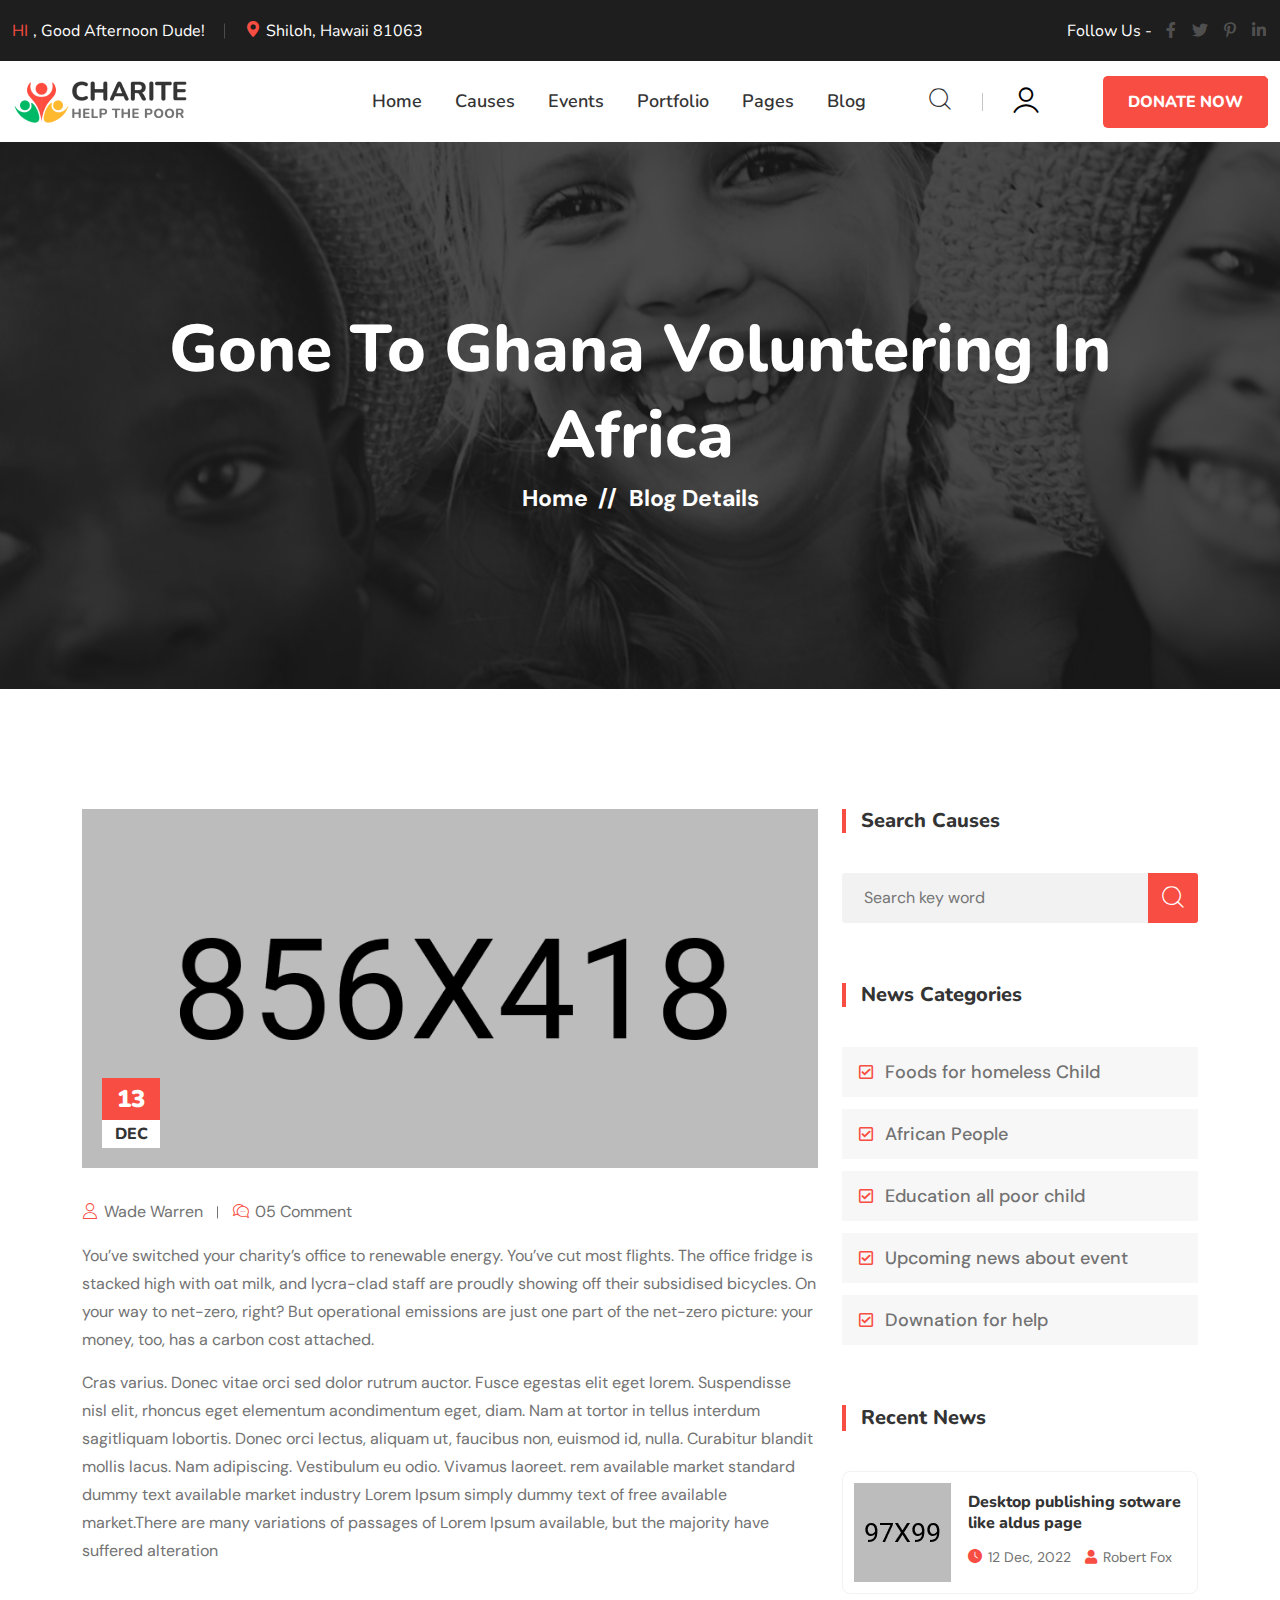
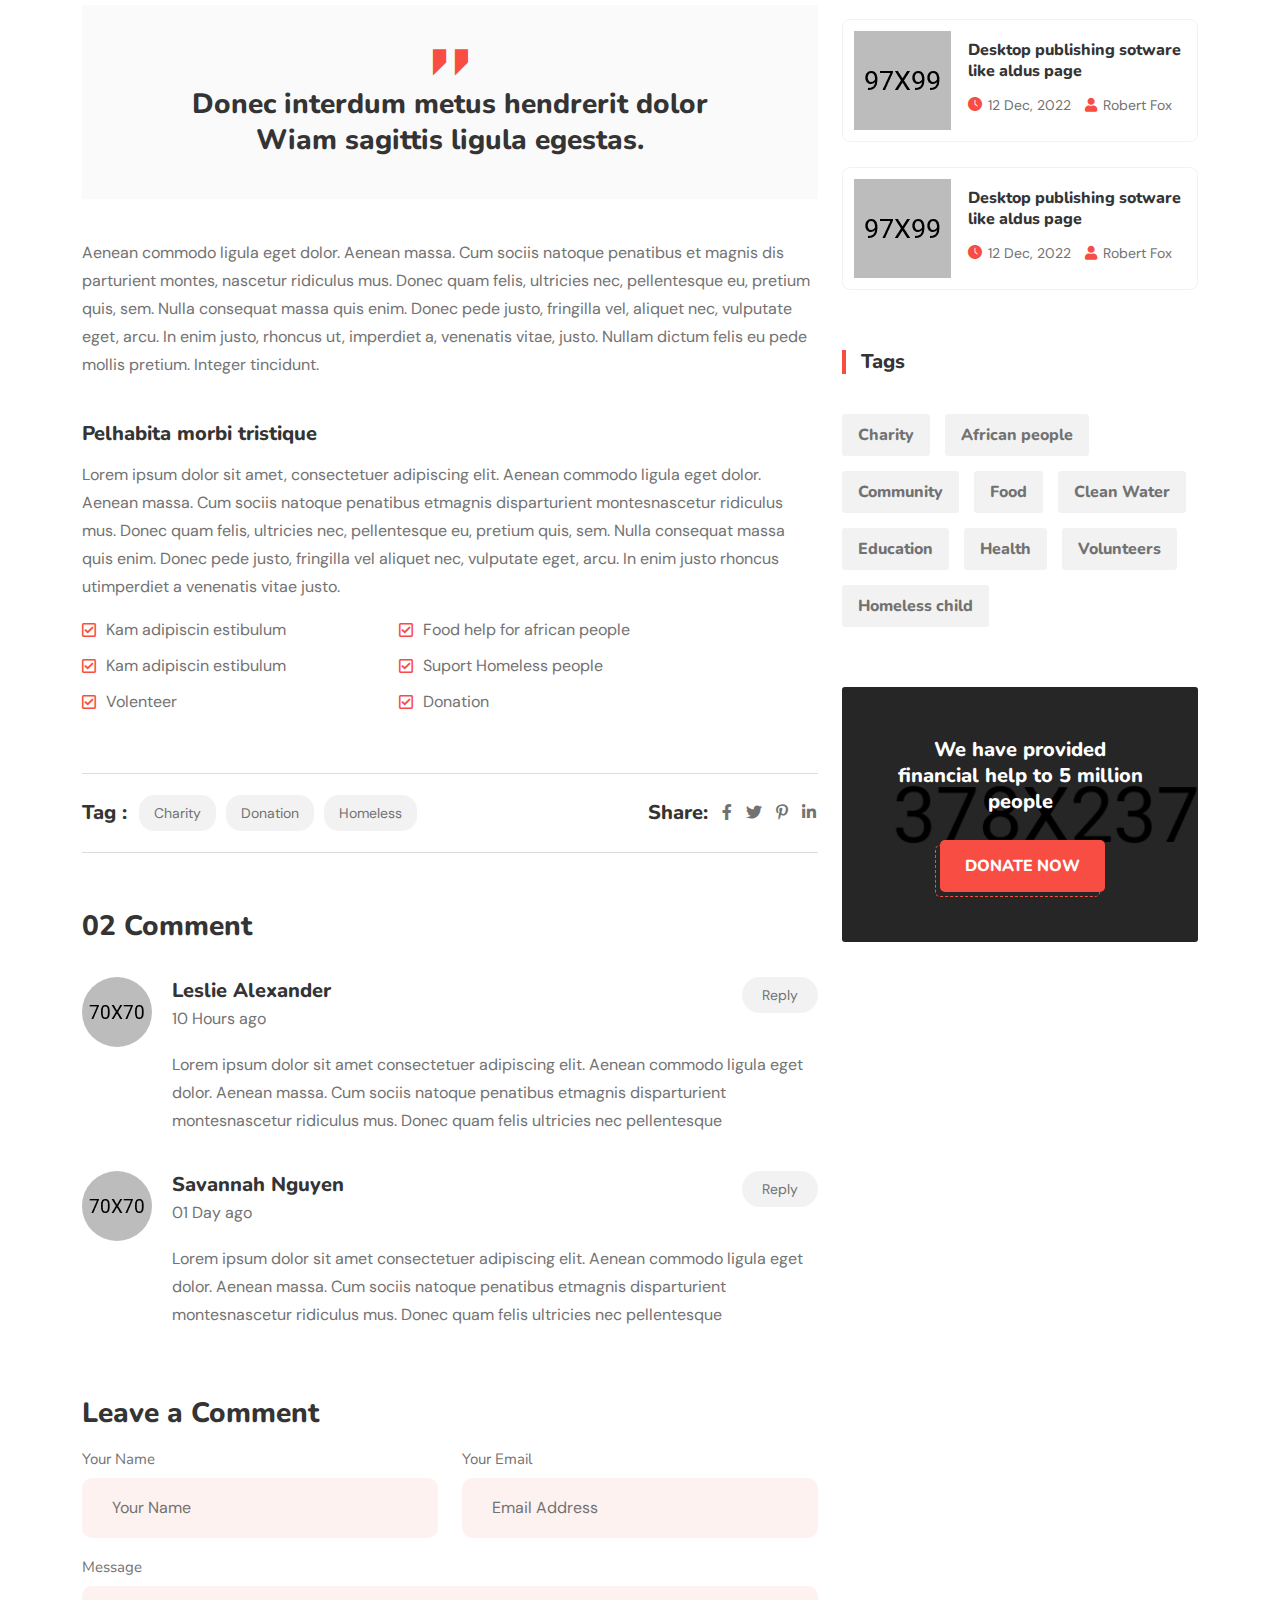
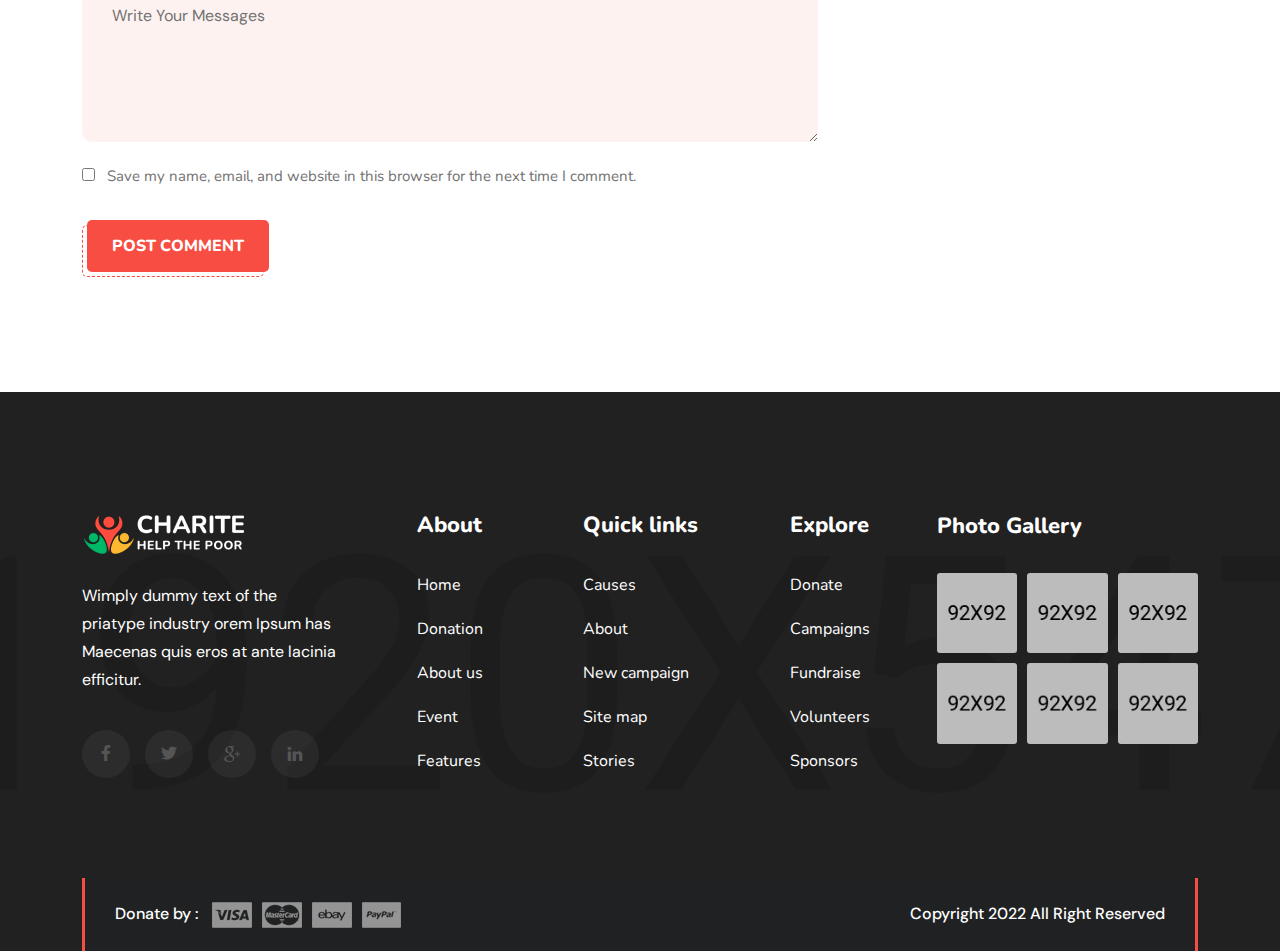
<file: blog-details.html>
<!DOCTYPE html>
<html lang="zxx">

<head>
    <meta charset="UTF-8">
    <meta name="viewport" content="width=device-width, initial-scale=1.0">
    <meta http-equiv="X-UA-Compatible" content="IE=edge">
    <meta http-equiv="X-UA-Compatible" content="ie=edge">
    <title>Charite - Charity & Donation Html Template | Blog Details</title>
    <link rel=icon href="assets/img/favicon.png" sizes="20x20" type="image/png">

    <!-- Stylesheet -->
    <link rel="stylesheet" href="assets/css/bootstrap.min.css">
    <link rel="stylesheet" href="assets/css/fontawesome.min.css">
    <link rel="stylesheet" href="assets/css/flaticon.min.css">
    <link rel="stylesheet" href="assets/css/nice-select.min.css">
    <link rel="stylesheet" href="assets/css/magnific.min.css">
    <link rel="stylesheet" href="assets/css/spacing.min.css">
    <link rel="stylesheet" href="assets/css/slick.min.css">
    <link rel="stylesheet" href="assets/css/style.css">
</head>

<body class='sc5'>

    <!-- preloader area start -->
    <div class="preloader" id="preloader">
        <div class="preloader-inner">
            <div class="spinner">
                <div class="dot1"></div>
                <div class="dot2"></div>
            </div>
        </div>
    </div>
    <!-- preloader area end -->

    <!-- search popup start-->
    <div class="td-search-popup" id="td-search-popup">
        <form action="index.html" class="search-form">
            <div class="form-group">
                <input type="text" class="form-control" placeholder="Search.....">
            </div>
            <button type="submit" class="submit-btn"><i class="fa fa-search"></i></button>
        </form>
    </div>
    <!-- search popup end-->
    <div class="body-overlay" id="body-overlay"></div>

    <!-- navbar start -->
    <div class="navbar-top pt-15 pb-10 bgc-black navtop--one">
        <div class="container">
            <div class="navtop-inner">
                <ul class="topbar-left">
                    <li><span>HI</span>, Good Afternoon Dude! </li>
                    <li><i class="flaticon-pin"></i> Shiloh, Hawaii 81063</li>
                </ul>
                <ul class="topbar-right">
                    <li class="social-area">
                        <span>Follow Us - </span>
                        <a href="#"><i class="fab fa-facebook-f"></i></a>
                        <a href="#"><i class="fab fa-twitter"></i></a>
                        <a href="#"><i class="fab fa-pinterest-p"></i></a>
                        <a href="#"><i class="fab fa-linkedin-in"></i></a>
                    </li>
                </ul>
            </div>
        </div>
    </div>
    <nav class="navbar py-30 navbar--one navbar-area navbar-expand-lg">
        <div class="container nav-container navbar-bg">
            <div class="responsive-mobile-menu">
                <button class="menu toggle-btn d-block d-lg-none" data-target="#Iitechie_main_menu"
                    aria-expanded="false" aria-label="Toggle navigation">
                    <span class="icon-left"></span>
                    <span class="icon-right"></span>
                </button>
            </div>
            <div class="logo">
                <a href="index.html"><img src="assets/img/logos/logo.png" alt="img"></a>
            </div>
            <div class="nav-right-part nav-right-part-mobile">
                <a class="search-bar-btn" href="#">
                    <i class="flaticon-magnifying-glass"></i>
                </a>
            </div>
            <div class="collapse navbar-collapse" id="Iitechie_main_menu">
                <ul class="navbar-nav menu-open text-lg-end">
                    <li class="menu-item-has-children">
                        <a href="#">Home</a>
                        <ul class="sub-menu">
                            <li><a href="index.html">Home One</a></li>
                            <li><a href="index2.html">Home Two</a></li>
                            <li><a href="index3.html">Home Three</a></li>
                        </ul>
                    </li>
                    <li class="menu-item-has-children">
                        <a href="#">Causes</a>
                        <ul class="sub-menu">
                            <li><a href="causes.html">Causes</a></li>
                            <li><a href="causes-slider.html">Causes Slider</a></li>
                            <li><a href="cause-details.html">Causes Details</a></li>
                        </ul>
                    </li>
                    <li class="menu-item-has-children">
                        <a href="#">Events</a>
                        <ul class="sub-menu">
                            <li><a href="events.html">Events</a></li>
                            <li><a href="events-slider.html">Event Slider</a></li>
                            <li><a href="event-details.html">Event Details</a></li>
                        </ul>
                    </li>
                    <li class="menu-item-has-children">
                        <a href="#">Portfolio</a>
                        <ul class="sub-menu">
                            <li><a href="portfolio.html">Portfolio</a></li>
                            <li><a href="portfolio-details.html">Portfolio Details</a></li>
                            <li><a href="donate.html">Donate</a></li>
                        </ul>
                    </li>
                    <li class="menu-item-has-children">
                        <a href="#">Pages</a>
                        <ul class="sub-menu">
                            <li><a href="about.html">About Us</a></li>
                            <li><a href="contact.html">Contact Us</a></li>
                            <li><a href="volunteers.html">Volunteers</a></li>
                            <li><a href="become-volunteers.html">Become Volunteer</a></li>
                            <li><a href="faqs.html">FAQ Page</a></li>
                            <li><a href="404.html">404 Error</a></li>
                        </ul>
                    </li>
                    <li class="menu-item-has-children">
                        <a href="#">Blog</a>
                        <ul class="sub-menu">
                            <li><a href="blog.html">Blog</a></li>
                            <li><a href="blog-clasic.html">Blog Clasic</a></li>
                            <li><a href="blog-slider.html">Blog Slider</a></li>
                            <li><a href="blog-details.html">Blog Details</a></li>
                        </ul>
                    </li>
                </ul>
            </div>
            <div class="nav-right-part nav-right-part-desktop">
                <a class="search-bar-btn" href="#">
                    <i class="flaticon-magnifying-glass"></i>
                </a>
                <div class="dropdown">
                    <a class="dropdown-toggle" href="#">
                        <i class="flaticon-user-1"></i>
                    </a>
                </div>
                <a class="btn btn--style-two" href="donate.html">Donate Now</a>
            </div>
        </div>
    </nav>
    <!-- navbar end -->


    <!-- page banner start -->
    <div class="page-banner-area bgs-cover overlay text-white py-165 rpy-125 rmt-65"
        style="background-image: url(assets/img/background/page-banner.jpg);">
        <div class="container">
            <div class="row justify-content-center">
                <div class="col-xl-12">
                    <div class="breadcrumb-inner text-center">
                        <h2 class="page-title">Gone to ghana voluntering in africa</h2>
                        <ul class="page-list">
                            <li><a href="index.html">Home</a></li>
                            <li>Blog Details</li>
                        </ul>
                    </div>
                </div>
            </div>
        </div>
    </div>
    <!-- page banner end -->


    <!-- Blog Details area start -->
    <div class="blog-details-area py-120">
        <div class="container">
            <div class="row gap-60">
                <div class="col-lg-8">
                    <div class="blog-details-content mb-55">
                        <div class="details-image rel mb-35">
                            <img src="assets/img/blog/blog-clasic1.jpg" alt="Blog Clasic">
                            <div class="post-date">
                                <b>13</b>
                                <span>dec</span>
                            </div>
                        </div>
                        <ul class="blog-meta">
                            <li><i class="flaticon-user"></i> <a href="#">Wade Warren</a></li>
                            <li><i class="flaticon-bubble-chat"></i> <a href="#">05 Comment</a></li>
                        </ul>
                        <p>You’ve switched your charity’s office to renewable energy. You’ve cut most flights. The
                            office fridge is stacked high with oat milk, and lycra-clad staff are proudly showing off
                            their subsidised bicycles. On your way to net-zero, right? But operational emissions are
                            just one part of the net-zero picture: your money, too, has a carbon cost attached.</p>
                        <p>Cras varius. Donec vitae orci sed dolor rutrum auctor. Fusce egestas elit eget lorem.
                            Suspendisse nisl elit, rhoncus eget elementum acondimentum eget, diam. Nam at tortor in
                            tellus interdum sagitliquam lobortis. Donec orci lectus, aliquam ut, faucibus non, euismod
                            id, nulla. Curabitur blandit mollis lacus. Nam adipiscing. Vestibulum eu odio. Vivamus
                            laoreet. rem available market standard dummy text available market industry Lorem Ipsum
                            simply dummy text of free available market.There are many variations of passages of Lorem
                            Ipsum available, but the majority have suffered alteration</p>
                        <blockquote>
                            <div class="quote-icon"><i class="flaticon-quote"></i></div>
                            Donec interdum metus hendrerit dolor <br>Wiam sagittis ligula egestas.
                        </blockquote>
                        <p>Aenean commodo ligula eget dolor. Aenean massa. Cum sociis natoque penatibus et magnis dis
                            parturient montes, nascetur ridiculus mus. Donec quam felis, ultricies nec, pellentesque eu,
                            pretium quis, sem. Nulla consequat massa quis enim. Donec pede justo, fringilla vel, aliquet
                            nec, vulputate eget, arcu. In enim justo, rhoncus ut, imperdiet a, venenatis vitae, justo.
                            Nullam dictum felis eu pede mollis pretium. Integer tincidunt.</p><br>
                        <h5>Pelhabita morbi tristique</h5>
                        <p>Lorem ipsum dolor sit amet, consectetuer adipiscing elit. Aenean commodo ligula eget dolor.
                            Aenean massa. Cum sociis natoque penatibus etmagnis disparturient montesnascetur ridiculus
                            mus. Donec quam felis, ultricies nec, pellentesque eu, pretium quis, sem. Nulla consequat
                            massa quis enim. Donec pede justo, fringilla vel aliquet nec, vulputate eget, arcu. In enim
                            justo rhoncus utimperdiet a venenatis vitae justo.</p>
                        <div class="row pb-25">
                            <div class="col-md-5 col-sm-6">
                                <ul class="list-style-two">
                                    <li>Kam adipiscin estibulum</li>
                                    <li>Kam adipiscin estibulum</li>
                                    <li>Volenteer</li>
                                </ul>
                            </div>
                            <div class="col-md-5 col-sm-6">
                                <ul class="list-style-two">
                                    <li>Food help for african people</li>
                                    <li>Suport Homeless people</li>
                                    <li>Donation</li>
                                </ul>
                            </div>
                        </div>
                        <hr>
                        <div class="tag-and-share">
                            <div class="row align-items-center">
                                <div class="col-md-7">
                                    <div class="tags">
                                        <strong>Tag : </strong>
                                        <a href="#">Charity</a>
                                        <a href="#">Donation</a>
                                        <a href="#">Homeless</a>
                                    </div>
                                </div>
                                <div class="col-md-5 text-md-end">
                                    <div class="share-area">
                                        <strong>Share: </strong>
                                        <a href="#"><i class="fab fa-facebook-f"></i></a>
                                        <a href="#"><i class="fab fa-twitter"></i></a>
                                        <a href="#"><i class="fab fa-pinterest-p"></i></a>
                                        <a href="#"><i class="fab fa-linkedin-in"></i></a>
                                    </div>
                                </div>
                            </div>
                        </div>
                        <hr>
                    </div>

                    <h4>02 Comment</h4>
                    <div class="blog-comment pt-25 pb-30">
                        <ul class="comment-list">
                            <li class="comment">
                                <div id="div-comment-12" class="comment-body">
                                    <footer class="comment-meta">
                                        <div class="comment-author vcard">
                                            <img class="avatar" alt="Author" src="assets/img/blog/comment-author1.jpg">
                                            <b class="fn"><a href="#" rel="external nofollow ugc" class="url">Leslie
                                                    Alexander</a></b>
                                        </div>
                                        <div class="comment-metadata">
                                            <a href="#">10 Hours ago</a>
                                        </div>
                                    </footer>
                                    <div class="comment-content">
                                        <p>Lorem ipsum dolor sit amet consectetuer adipiscing elit. Aenean commodo
                                            ligula eget dolor. Aenean massa. Cum sociis natoque penatibus etmagnis
                                            disparturient montesnascetur ridiculus mus. Donec quam felis ultricies nec
                                            pellentesque </p>
                                    </div>
                                    <div class="reply">
                                        <a rel="nofollow" class="comment-reply-link" href="#">Reply</a>
                                    </div>
                                </div>
                            </li>
                            <li class="comment">
                                <div id="div-comment-13" class="comment-body">
                                    <footer class="comment-meta">
                                        <div class="comment-author vcard">
                                            <img class="avatar" alt="Author" src="assets/img/blog/comment-author2.jpg">
                                            <b class="fn"><a href="#" rel="external nofollow ugc" class="url">Savannah
                                                    Nguyen</a></b>
                                        </div>
                                        <div class="comment-metadata">
                                            <a href="#">01 Day ago</a>
                                        </div>
                                    </footer>
                                    <div class="comment-content">
                                        <p>Lorem ipsum dolor sit amet consectetuer adipiscing elit. Aenean commodo
                                            ligula eget dolor. Aenean massa. Cum sociis natoque penatibus etmagnis
                                            disparturient montesnascetur ridiculus mus. Donec quam felis ultricies nec
                                            pellentesque </p>
                                    </div>
                                    <div class="reply">
                                        <a rel="nofollow" class="comment-reply-link" href="#">Reply</a>
                                    </div>
                                </div>
                            </li>
                        </ul>
                    </div>

                    <div class="blog-comment-form form-style-two">
                        <form action="#" class="comment-form">
                            <div class="row">
                                <div class="col-xl-12 mb-5">
                                    <h4>Leave a Comment</h4>
                                </div>
                                <div class="col-sm-6">
                                    <div class="form-group">
                                        <label for="name">Your Name</label>
                                        <input type="text" id="name" name="name" class="form-control" value=""
                                            placeholder="Your Name" required>
                                    </div>
                                </div>
                                <div class="col-sm-6">
                                    <div class="form-group">
                                        <label for="email">Your Email</label>
                                        <input type="email" id="email" name="email" class="form-control" value=""
                                            placeholder="Email Address" required>
                                    </div>
                                </div>
                                <div class="col-md-12">
                                    <div class="form-group">
                                        <label for="message">Message</label>
                                        <textarea name="message" id="message" class="form-control" rows="5"
                                            placeholder="Write Your Messages" required></textarea>
                                    </div>
                                </div>
                                <div class="col-md-12">
                                    <div class="form-group pt-5">
                                        <input type="checkbox" required id="conditions">
                                        <label class="ms-2" for="conditions">Save my name, email, and website in this
                                            browser for the next time I comment.</label>
                                    </div>
                                </div>
                                <div class="col-md-12">
                                    <div class="form-group pt-10 mb-0">
                                        <button type="submit" class="btn ml-5">Post Comment</button>
                                    </div>
                                </div>
                            </div>
                        </form>
                    </div>
                </div>
                <div class="col-lg-4">
                    <div class="main-sidebar rmt-75">
                        <div class="widget widget_search">
                            <h5 class="widget-title">Search Causes</h5>
                            <form class="search-form">
                                <div class="form-group">
                                    <input type="text" placeholder="Search key word" required>
                                </div>
                                <button class="submit-btn" type="submit"><i
                                        class="flaticon-magnifying-glass"></i></button>
                            </form>
                        </div>
                        <div class="widget widget_catagory">
                            <h5 class="widget-title">News Categories</h5>
                            <ul class="catagory-items">
                                <li><a href="blog.html">Foods for homeless Child</a></li>
                                <li><a href="blog.html">African People</a></li>
                                <li><a href="blog.html">Education all poor child</a></li>
                                <li><a href="blog.html">Upcoming news about event</a></li>
                                <li><a href="blog.html">Downation for help</a></li>
                            </ul>
                        </div>
                        <div class="widget widget-recent-post">
                            <h4 class="widget-title">Recent News</h4>
                            <ul>
                                <li>
                                    <div class="media">
                                        <div class="media-left">
                                            <img src="assets/img/widgets/post1.jpg" alt="Post">
                                        </div>
                                        <div class="media-body">
                                            <h6 class="title"><a href="blog-details.html">Desktop publishing sotware
                                                    like aldus page</a></h6>
                                            <ul class="post-info">
                                                <li><i class="flaticon-time"></i> <a href="#">12 Dec, 2022</a></li>
                                                <li><i class="fas fa-user"></i> <a href="#">Robert Fox</a></li>
                                            </ul>
                                        </div>
                                    </div>
                                </li>
                                <li>
                                    <div class="media">
                                        <div class="media-left">
                                            <img src="assets/img/widgets/post2.jpg" alt="Post">
                                        </div>
                                        <div class="media-body">
                                            <h6 class="title"><a href="blog-details.html">Desktop publishing sotware
                                                    like aldus page</a></h6>
                                            <ul class="post-info">
                                                <li><i class="flaticon-time"></i> <a href="#">12 Dec, 2022</a></li>
                                                <li><i class="fas fa-user"></i> <a href="#">Robert Fox</a></li>
                                            </ul>
                                        </div>
                                    </div>
                                </li>
                                <li>
                                    <div class="media">
                                        <div class="media-left">
                                            <img src="assets/img/widgets/post3.jpg" alt="Post">
                                        </div>
                                        <div class="media-body">
                                            <h6 class="title"><a href="blog-details.html">Desktop publishing sotware
                                                    like aldus page</a></h6>
                                            <ul class="post-info">
                                                <li><i class="flaticon-time"></i> <a href="#">12 Dec, 2022</a></li>
                                                <li><i class="fas fa-user"></i> <a href="#">Robert Fox</a></li>
                                            </ul>
                                        </div>
                                    </div>
                                </li>
                            </ul>
                        </div>
                        <div class="widget widget_tag_cloud">
                            <h5 class="widget-title">Tags</h5>
                            <div class="tagcloud">
                                <a href="#">Charity</a>
                                <a href="#">African people</a>
                                <a href="#">Community</a>
                                <a href="#">Food</a>
                                <a href="#">Clean Water</a>
                                <a href="#">Education</a>
                                <a href="#">Health</a>
                                <a href="#">Volunteers</a>
                                <a href="#">Homeless child</a>
                            </div>
                        </div>
                        <div class="widget widget_cta">
                            <div class="cta-widget-inner" style="background-image: url(assets/img/widgets/cta-bg.jpg);">
                                <h5>We have provided financial help to 5 million people</h5>
                                <a class="btn ml-5" href="donate.html">Donate Now</a>
                            </div>
                        </div>
                    </div>
                </div>
            </div>
        </div>
    </div>
    <!-- Blog Details area end -->


    <!-- footer area start -->
    <footer class="footer-area overlay text-white pt-120 bgs-cover"
        style="background-image: url('assets/img/footer/footer-bg.jpg');">
        <div class="container">
            <div class="row justify-content-between">
                <div class="col-lg-3 col-md-6 col-sm-8">
                    <div class="widget widget_about">
                        <div class="logo_footer mb-25">
                            <a href="index.html">
                                <img src="assets/img/logos/logo-white.png" alt="Logo">
                            </a>
                        </div>
                        <p>Wimply dummy text of the priatype industry orem Ipsum has Maecenas quis eros at ante lacinia
                            efficitur.</p>
                        <div class="social-style-one pt-20">
                            <a href="#"><i class="fab fa-facebook-f"></i></a>
                            <a href="#"><i class="fab fa-twitter"></i></a>
                            <a href="#"><i class="flaticon-google-plus-logo"></i></a>
                            <a href="#"><i class="flaticon-linkedin"></i></a>
                        </div>
                    </div>
                </div>
                <div class="col-lg-2 col-md-3 col-sm-4 col-6">
                    <div class="widget widget_nav_menu">
                        <h5 class="widget-title">About</h5>
                        <ul>
                            <li><a href="#">Home</a></li>
                            <li><a href="#">Donation</a></li>
                            <li><a href="#">About us</a></li>
                            <li><a href="#">Event</a></li>
                            <li><a href="#">Features</a></li>
                        </ul>
                    </div>
                </div>
                <div class="col-lg-2 col-md-3 col-sm-4 col-6">
                    <div class="widget widget_nav_menu">
                        <h5 class="widget-title">Quick links</h5>
                        <ul>
                            <li><a href="#">Causes</a></li>
                            <li><a href="#">About</a></li>
                            <li><a href="#">New campaign</a></li>
                            <li><a href="#">Site map</a></li>
                            <li><a href="#">Stories</a></li>
                        </ul>
                    </div>
                </div>
                <div class="col-lg-2 col-md-3 col-sm-4 col-6">
                    <div class="widget widget_nav_menu">
                        <h5 class="widget-title">Explore</h5>
                        <ul>
                            <li><a href="#">Donate</a></li>
                            <li><a href="#">Campaigns</a></li>
                            <li><a href="#">Fundraise</a></li>
                            <li><a href="#">Volunteers</a></li>
                            <li><a href="#">Sponsors</a></li>
                        </ul>
                    </div>
                </div>
                <div class="col-lg-3 col-md-6 col-sm-8">
                    <div class="widget widget_gallery">
                        <h4 class="widget-title">Photo Gallery</h4>
                        <div class="gallery-photos">
                            <a href="assets/img/footer/gallery1.jpg"><img src="assets/img/footer/gallery1.jpg"
                                    alt="Gallery"></a>
                            <a href="assets/img/footer/gallery2.jpg"><img src="assets/img/footer/gallery2.jpg"
                                    alt="Gallery"></a>
                            <a href="assets/img/footer/gallery3.jpg"><img src="assets/img/footer/gallery3.jpg"
                                    alt="Gallery"></a>
                            <a href="assets/img/footer/gallery4.jpg"><img src="assets/img/footer/gallery4.jpg"
                                    alt="Gallery"></a>
                            <a href="assets/img/footer/gallery5.jpg"><img src="assets/img/footer/gallery5.jpg"
                                    alt="Gallery"></a>
                            <a href="assets/img/footer/gallery6.jpg"><img src="assets/img/footer/gallery6.jpg"
                                    alt="Gallery"></a>
                        </div>
                    </div>
                </div>
            </div>
        </div>
        <div class="footer-bottom mt-50">
            <div class="container">
                <div class="footer-bottom__inner">
                    <div class="donate-by">
                        <span>Donate by :</span>
                        <img src="assets/img/footer/donate-by.png" alt="Donate By">
                    </div>
                    <div class="copyright">
                        <p>Copyright 2022 All Right Reserved</p>
                    </div>
                </div>
            </div>
        </div>
    </footer>
    <!-- footer area end -->

    <!-- back to top area start -->
    <div class="back-to-top">
        <span class="back-top"><i class="fa fa-angle-up"></i></span>
    </div>
    <!-- back to top area end -->

    <!-- all plugins here -->
    <script src="assets/js/jquery.min.js"></script>
    <script src="assets/js/bootstrap.min.js"></script>
    <script src="assets/js/nice-select.min.js"></script>
    <script src="assets/js/circle-progress.min.js"></script>
    <script src="assets/js/skill.bars.jquery.min.js"></script>
    <script src="assets/js/magnific.min.js"></script>
    <script src="assets/js/appear.min.js"></script>
    <script src="assets/js/isotope.min.js"></script>
    <script src="assets/js/imageload.min.js"></script>
    <script src="assets/js/slick.min.js"></script>

    <!-- main js  -->
    <script src="assets/js/main.js"></script>
</body>

</html>
</file>
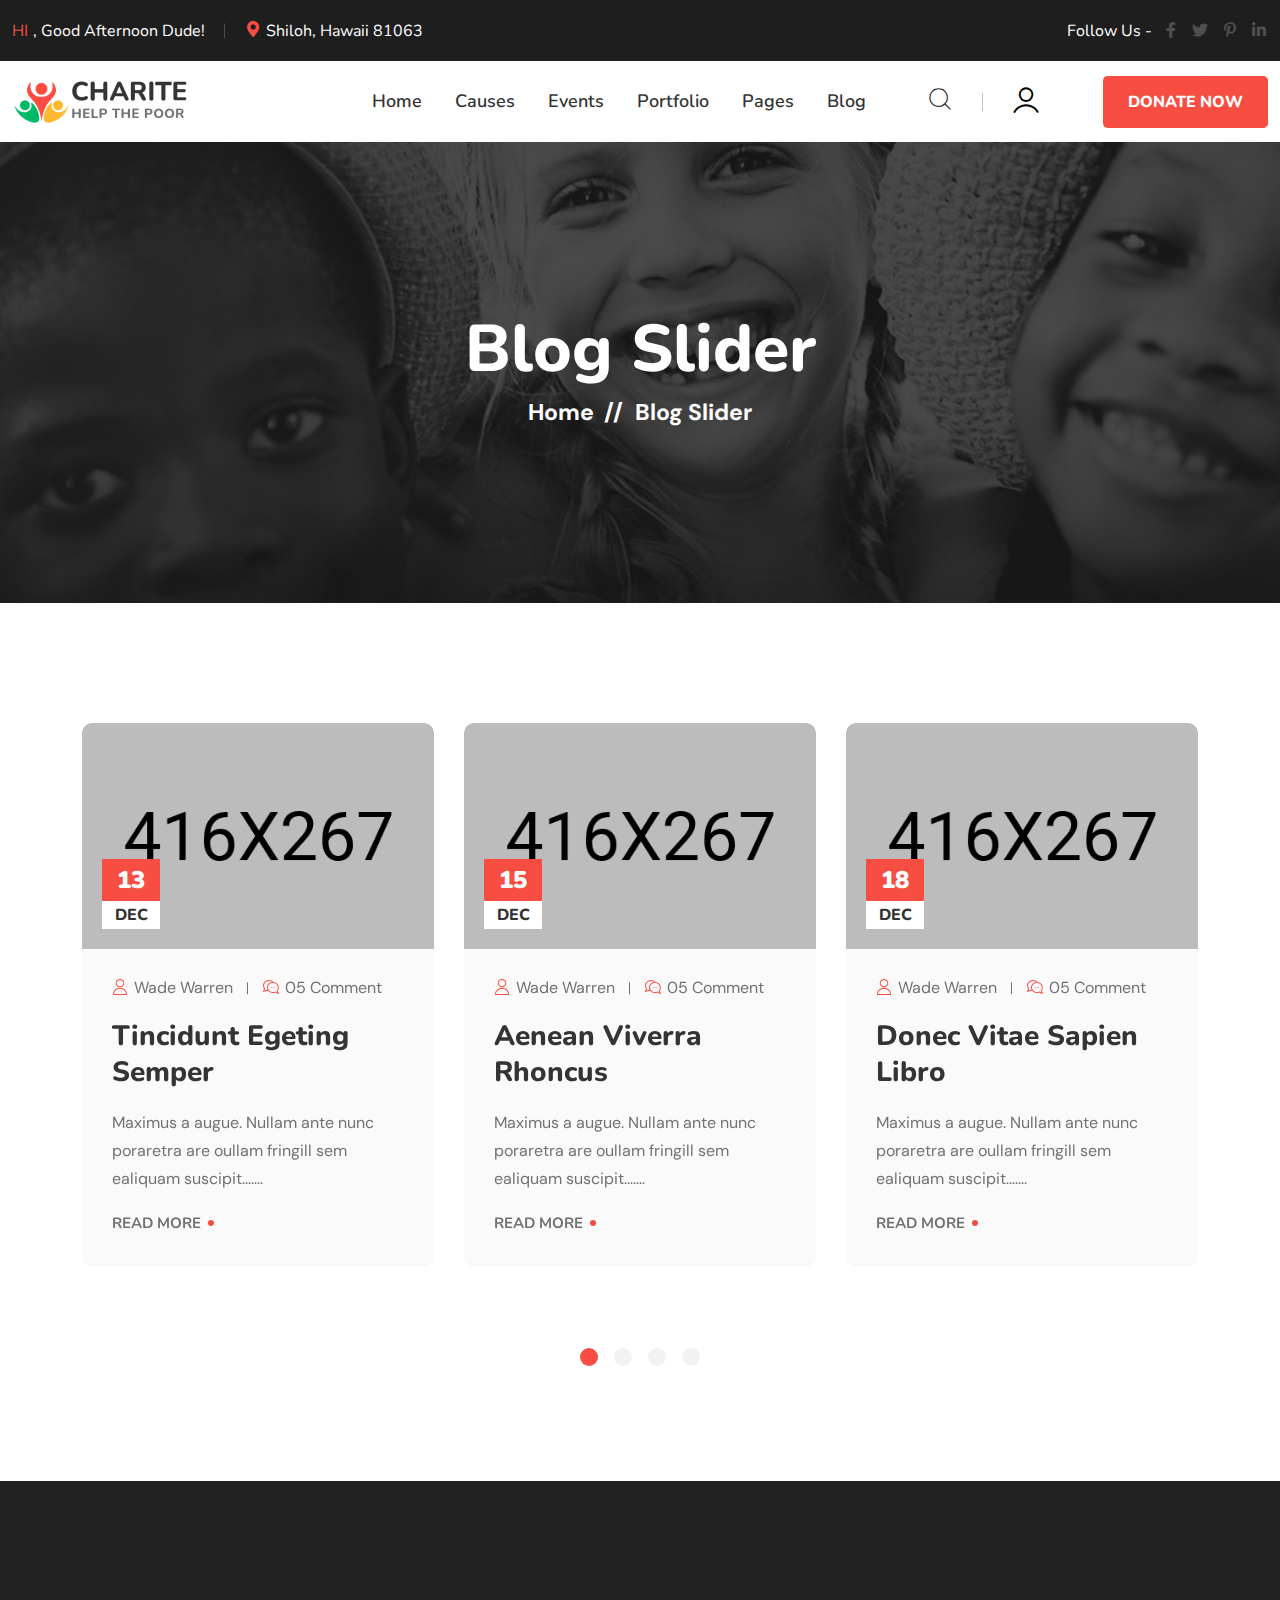
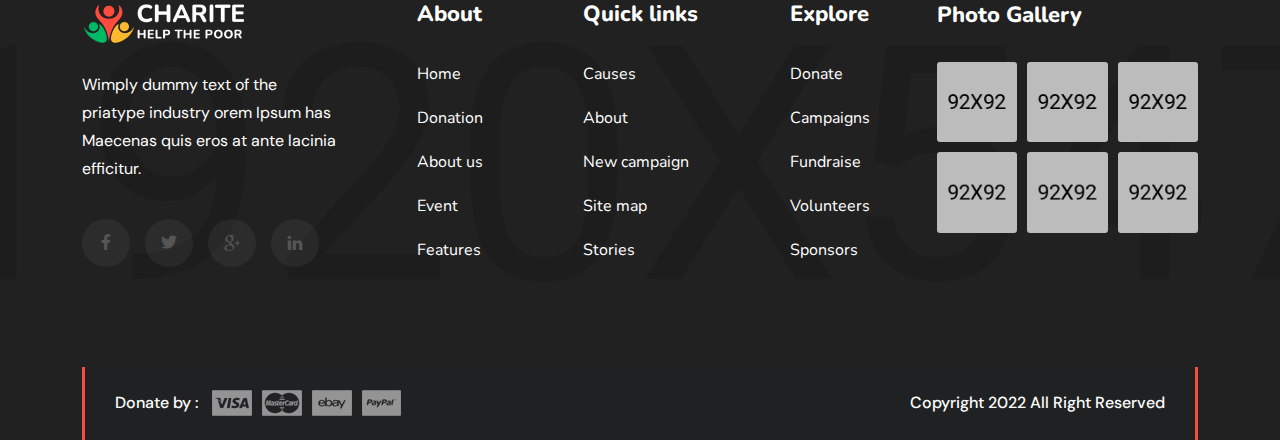
<file: blog-slider.html>
<!DOCTYPE html>
<html lang="zxx">

<head>
    <meta charset="UTF-8">
    <meta name="viewport" content="width=device-width, initial-scale=1.0">
    <meta http-equiv="X-UA-Compatible" content="IE=edge">
    <meta http-equiv="X-UA-Compatible" content="ie=edge">
    <title>Charite - Charity & Donation Html Template | Blog Slider</title>
    <link rel=icon href="assets/img/favicon.png" sizes="20x20" type="image/png">

    <!-- Stylesheet -->
    <link rel="stylesheet" href="assets/css/bootstrap.min.css">
    <link rel="stylesheet" href="assets/css/fontawesome.min.css">
    <link rel="stylesheet" href="assets/css/flaticon.min.css">
    <link rel="stylesheet" href="assets/css/nice-select.min.css">
    <link rel="stylesheet" href="assets/css/magnific.min.css">
    <link rel="stylesheet" href="assets/css/spacing.min.css">
    <link rel="stylesheet" href="assets/css/slick.min.css">
    <link rel="stylesheet" href="assets/css/style.css">
</head>

<body class='sc5'>

    <!-- preloader area start -->
    <div class="preloader" id="preloader">
        <div class="preloader-inner">
            <div class="spinner">
                <div class="dot1"></div>
                <div class="dot2"></div>
            </div>
        </div>
    </div>
    <!-- preloader area end -->

    <!-- search popup start-->
    <div class="td-search-popup" id="td-search-popup">
        <form action="index.html" class="search-form">
            <div class="form-group">
                <input type="text" class="form-control" placeholder="Search.....">
            </div>
            <button type="submit" class="submit-btn"><i class="fa fa-search"></i></button>
        </form>
    </div>
    <!-- search popup end-->
    <div class="body-overlay" id="body-overlay"></div>

    <!-- navbar start -->
    <div class="navbar-top pt-15 pb-10 bgc-black navtop--one">
        <div class="container">
            <div class="navtop-inner">
                <ul class="topbar-left">
                    <li><span>HI</span>, Good Afternoon Dude! </li>
                    <li><i class="flaticon-pin"></i> Shiloh, Hawaii 81063</li>
                </ul>
                <ul class="topbar-right">
                    <li class="social-area">
                        <span>Follow Us - </span>
                        <a href="#"><i class="fab fa-facebook-f"></i></a>
                        <a href="#"><i class="fab fa-twitter"></i></a>
                        <a href="#"><i class="fab fa-pinterest-p"></i></a>
                        <a href="#"><i class="fab fa-linkedin-in"></i></a>
                    </li>
                </ul>
            </div>
        </div>
    </div>
    <nav class="navbar py-30 navbar--one navbar-area navbar-expand-lg">
        <div class="container nav-container navbar-bg">
            <div class="responsive-mobile-menu">
                <button class="menu toggle-btn d-block d-lg-none" data-target="#Iitechie_main_menu"
                    aria-expanded="false" aria-label="Toggle navigation">
                    <span class="icon-left"></span>
                    <span class="icon-right"></span>
                </button>
            </div>
            <div class="logo">
                <a href="index.html"><img src="assets/img/logos/logo.png" alt="img"></a>
            </div>
            <div class="nav-right-part nav-right-part-mobile">
                <a class="search-bar-btn" href="#">
                    <i class="flaticon-magnifying-glass"></i>
                </a>
            </div>
            <div class="collapse navbar-collapse" id="Iitechie_main_menu">
                <ul class="navbar-nav menu-open text-lg-end">
                    <li class="menu-item-has-children">
                        <a href="#">Home</a>
                        <ul class="sub-menu">
                            <li><a href="index.html">Home One</a></li>
                            <li><a href="index2.html">Home Two</a></li>
                            <li><a href="index3.html">Home Three</a></li>
                        </ul>
                    </li>
                    <li class="menu-item-has-children">
                        <a href="#">Causes</a>
                        <ul class="sub-menu">
                            <li><a href="causes.html">Causes</a></li>
                            <li><a href="causes-slider.html">Causes Slider</a></li>
                            <li><a href="cause-details.html">Causes Details</a></li>
                        </ul>
                    </li>
                    <li class="menu-item-has-children">
                        <a href="#">Events</a>
                        <ul class="sub-menu">
                            <li><a href="events.html">Events</a></li>
                            <li><a href="events-slider.html">Event Slider</a></li>
                            <li><a href="event-details.html">Event Details</a></li>
                        </ul>
                    </li>
                    <li class="menu-item-has-children">
                        <a href="#">Portfolio</a>
                        <ul class="sub-menu">
                            <li><a href="portfolio.html">Portfolio</a></li>
                            <li><a href="portfolio-details.html">Portfolio Details</a></li>
                            <li><a href="donate.html">Donate</a></li>
                        </ul>
                    </li>
                    <li class="menu-item-has-children">
                        <a href="#">Pages</a>
                        <ul class="sub-menu">
                            <li><a href="about.html">About Us</a></li>
                            <li><a href="contact.html">Contact Us</a></li>
                            <li><a href="volunteers.html">Volunteers</a></li>
                            <li><a href="become-volunteers.html">Become Volunteer</a></li>
                            <li><a href="faqs.html">FAQ Page</a></li>
                            <li><a href="404.html">404 Error</a></li>
                        </ul>
                    </li>
                    <li class="menu-item-has-children">
                        <a href="#">Blog</a>
                        <ul class="sub-menu">
                            <li><a href="blog.html">Blog</a></li>
                            <li><a href="blog-clasic.html">Blog Clasic</a></li>
                            <li><a href="blog-slider.html">Blog Slider</a></li>
                            <li><a href="blog-details.html">Blog Details</a></li>
                        </ul>
                    </li>
                </ul>
            </div>
            <div class="nav-right-part nav-right-part-desktop">
                <a class="search-bar-btn" href="#">
                    <i class="flaticon-magnifying-glass"></i>
                </a>
                <div class="dropdown">
                    <a class="dropdown-toggle" href="#">
                        <i class="flaticon-user-1"></i>
                    </a>
                </div>
                <a class="btn btn--style-two" href="donate.html">Donate Now</a>
            </div>
        </div>
    </nav>
    <!-- navbar end -->


    <!-- page banner start -->
    <div class="page-banner-area bgs-cover overlay text-white py-165 rpy-125 rmt-65"
        style="background-image: url(assets/img/background/page-banner.jpg);">
        <div class="container">
            <div class="row justify-content-center">
                <div class="col-xl-7 col-lg-8">
                    <div class="breadcrumb-inner text-center">
                        <h2 class="page-title">Blog Slider</h2>
                        <ul class="page-list">
                            <li><a href="index.html">Home</a></li>
                            <li>Blog Slider</li>
                        </ul>
                    </div>
                </div>
            </div>
        </div>
    </div>
    <!-- page banner end -->


    <!-- Blog Slder area start -->
    <div class="blog-slider-page pt-120 pb-90 rel z-1">
        <div class="container">
            <div class="blog-page-slider">
                <div class="blog-item">
                    <div class="blog-item__img">
                        <img src="assets/img/blog/blog1.jpg" alt="Blog">
                        <div class="post-date">
                            <b>13</b>
                            <span>dec</span>
                        </div>
                    </div>
                    <div class="blog-item__content">
                        <ul class="blog-meta">
                            <li><i class="flaticon-user"></i> <a href="#">Wade Warren</a></li>
                            <li><i class="flaticon-bubble-chat"></i> <a href="#">05 Comment</a></li>
                        </ul>
                        <h4><a href="blog-details.html">tincidunt egeting semper</a></h4>
                        <p>Maximus a augue. Nullam ante nunc poraretra are oullam fringill sem ealiquam suscipit.......
                        </p>
                        <a href="blog-details.html" class="read-more">Read More</a>
                    </div>
                </div>
                <div class="blog-item">
                    <div class="blog-item__img">
                        <img src="assets/img/blog/blog2.jpg" alt="Blog">
                        <div class="post-date">
                            <b>15</b>
                            <span>dec</span>
                        </div>
                    </div>
                    <div class="blog-item__content">
                        <ul class="blog-meta">
                            <li><i class="flaticon-user"></i> <a href="#">Wade Warren</a></li>
                            <li><i class="flaticon-bubble-chat"></i> <a href="#">05 Comment</a></li>
                        </ul>
                        <h4><a href="blog-details.html">Aenean viverra rhoncus </a></h4>
                        <p>Maximus a augue. Nullam ante nunc poraretra are oullam fringill sem ealiquam suscipit.......
                        </p>
                        <a href="blog-details.html" class="read-more">Read More</a>
                    </div>
                </div>
                <div class="blog-item">
                    <div class="blog-item__img">
                        <img src="assets/img/blog/blog3.jpg" alt="Blog">
                        <div class="post-date">
                            <b>18</b>
                            <span>dec</span>
                        </div>
                    </div>
                    <div class="blog-item__content">
                        <ul class="blog-meta">
                            <li><i class="flaticon-user"></i> <a href="#">Wade Warren</a></li>
                            <li><i class="flaticon-bubble-chat"></i> <a href="#">05 Comment</a></li>
                        </ul>
                        <h4><a href="blog-details.html">Donec vitae sapien libro</a></h4>
                        <p>Maximus a augue. Nullam ante nunc poraretra are oullam fringill sem ealiquam suscipit.......
                        </p>
                        <a href="blog-details.html" class="read-more">Read More</a>
                    </div>
                </div>
                <div class="blog-item">
                    <div class="blog-item__img">
                        <img src="assets/img/blog/blog5.jpg" alt="Blog">
                        <div class="post-date">
                            <b>20</b>
                            <span>dec</span>
                        </div>
                    </div>
                    <div class="blog-item__content">
                        <ul class="blog-meta">
                            <li><i class="flaticon-user"></i> <a href="#">Wade Warren</a></li>
                            <li><i class="flaticon-bubble-chat"></i> <a href="#">05 Comment</a></li>
                        </ul>
                        <h4><a href="blog-details.html">tincidunt egeting semper</a></h4>
                        <p>Maximus a augue. Nullam ante nunc poraretra are oullam fringill sem ealiquam suscipit.......
                        </p>
                        <a href="blog-details.html" class="read-more">Read More</a>
                    </div>
                </div>
            </div>
        </div>
    </div>
    <!-- Blog Slder area end -->


    <!-- footer area start -->
    <footer class="footer-area overlay text-white pt-120 bgs-cover"
        style="background-image: url('assets/img/footer/footer-bg.jpg');">
        <div class="container">
            <div class="row justify-content-between">
                <div class="col-lg-3 col-md-6 col-sm-8">
                    <div class="widget widget_about">
                        <div class="logo_footer mb-25">
                            <a href="index.html">
                                <img src="assets/img/logos/logo-white.png" alt="Logo">
                            </a>
                        </div>
                        <p>Wimply dummy text of the priatype industry orem Ipsum has Maecenas quis eros at ante lacinia
                            efficitur.</p>
                        <div class="social-style-one pt-20">
                            <a href="#"><i class="fab fa-facebook-f"></i></a>
                            <a href="#"><i class="fab fa-twitter"></i></a>
                            <a href="#"><i class="flaticon-google-plus-logo"></i></a>
                            <a href="#"><i class="flaticon-linkedin"></i></a>
                        </div>
                    </div>
                </div>
                <div class="col-lg-2 col-md-3 col-sm-4 col-6">
                    <div class="widget widget_nav_menu">
                        <h5 class="widget-title">About</h5>
                        <ul>
                            <li><a href="#">Home</a></li>
                            <li><a href="#">Donation</a></li>
                            <li><a href="#">About us</a></li>
                            <li><a href="#">Event</a></li>
                            <li><a href="#">Features</a></li>
                        </ul>
                    </div>
                </div>
                <div class="col-lg-2 col-md-3 col-sm-4 col-6">
                    <div class="widget widget_nav_menu">
                        <h5 class="widget-title">Quick links</h5>
                        <ul>
                            <li><a href="#">Causes</a></li>
                            <li><a href="#">About</a></li>
                            <li><a href="#">New campaign</a></li>
                            <li><a href="#">Site map</a></li>
                            <li><a href="#">Stories</a></li>
                        </ul>
                    </div>
                </div>
                <div class="col-lg-2 col-md-3 col-sm-4 col-6">
                    <div class="widget widget_nav_menu">
                        <h5 class="widget-title">Explore</h5>
                        <ul>
                            <li><a href="#">Donate</a></li>
                            <li><a href="#">Campaigns</a></li>
                            <li><a href="#">Fundraise</a></li>
                            <li><a href="#">Volunteers</a></li>
                            <li><a href="#">Sponsors</a></li>
                        </ul>
                    </div>
                </div>
                <div class="col-lg-3 col-md-6 col-sm-8">
                    <div class="widget widget_gallery">
                        <h4 class="widget-title">Photo Gallery</h4>
                        <div class="gallery-photos">
                            <a href="assets/img/footer/gallery1.jpg"><img src="assets/img/footer/gallery1.jpg"
                                    alt="Gallery"></a>
                            <a href="assets/img/footer/gallery2.jpg"><img src="assets/img/footer/gallery2.jpg"
                                    alt="Gallery"></a>
                            <a href="assets/img/footer/gallery3.jpg"><img src="assets/img/footer/gallery3.jpg"
                                    alt="Gallery"></a>
                            <a href="assets/img/footer/gallery4.jpg"><img src="assets/img/footer/gallery4.jpg"
                                    alt="Gallery"></a>
                            <a href="assets/img/footer/gallery5.jpg"><img src="assets/img/footer/gallery5.jpg"
                                    alt="Gallery"></a>
                            <a href="assets/img/footer/gallery6.jpg"><img src="assets/img/footer/gallery6.jpg"
                                    alt="Gallery"></a>
                        </div>
                    </div>
                </div>
            </div>
        </div>
        <div class="footer-bottom mt-50">
            <div class="container">
                <div class="footer-bottom__inner">
                    <div class="donate-by">
                        <span>Donate by :</span>
                        <img src="assets/img/footer/donate-by.png" alt="Donate By">
                    </div>
                    <div class="copyright">
                        <p>Copyright 2022 All Right Reserved</p>
                    </div>
                </div>
            </div>
        </div>
    </footer>
    <!-- footer area end -->

    <!-- back to top area start -->
    <div class="back-to-top">
        <span class="back-top"><i class="fa fa-angle-up"></i></span>
    </div>
    <!-- back to top area end -->

    <!-- all plugins here -->
    <script src="assets/js/jquery.min.js"></script>
    <script src="assets/js/bootstrap.min.js"></script>
    <script src="assets/js/nice-select.min.js"></script>
    <script src="assets/js/circle-progress.min.js"></script>
    <script src="assets/js/skill.bars.jquery.min.js"></script>
    <script src="assets/js/magnific.min.js"></script>
    <script src="assets/js/appear.min.js"></script>
    <script src="assets/js/isotope.min.js"></script>
    <script src="assets/js/imageload.min.js"></script>
    <script src="assets/js/slick.min.js"></script>

    <!-- main js  -->
    <script src="assets/js/main.js"></script>
</body>

</html>
</file>
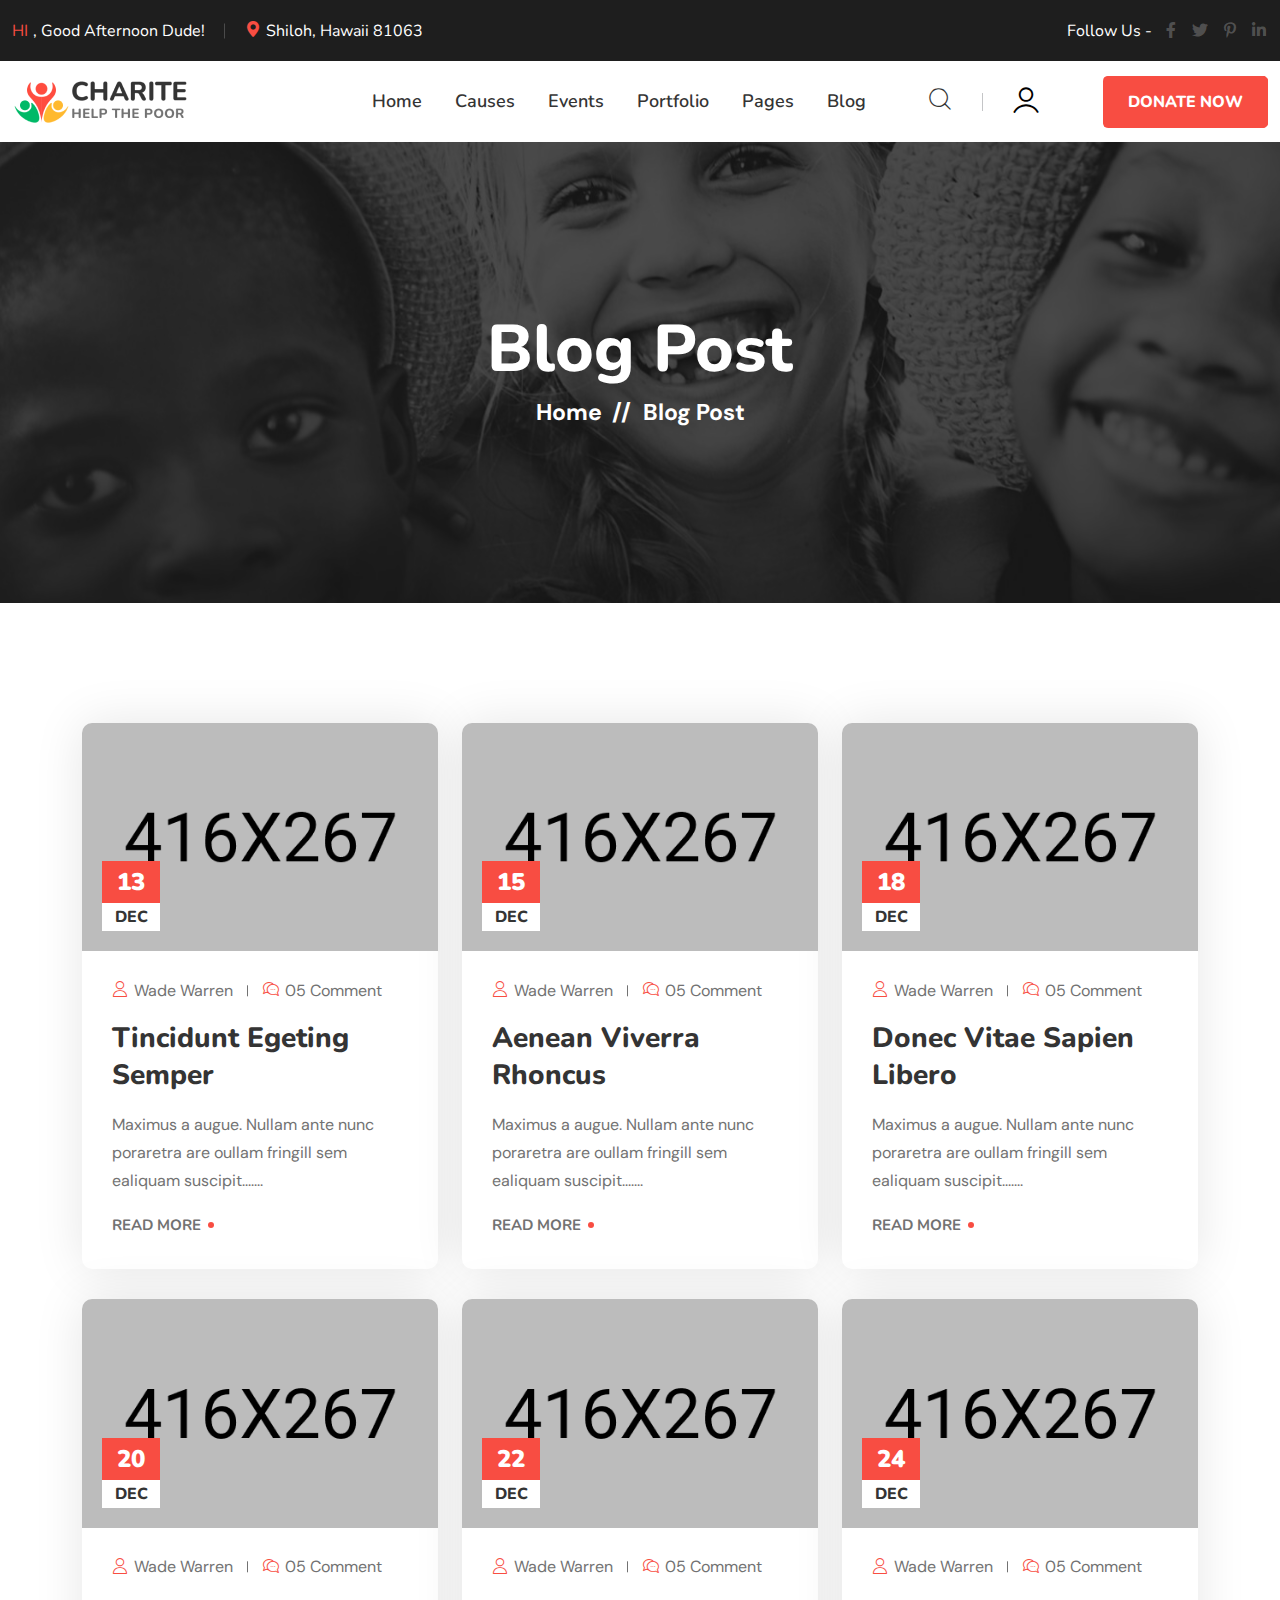
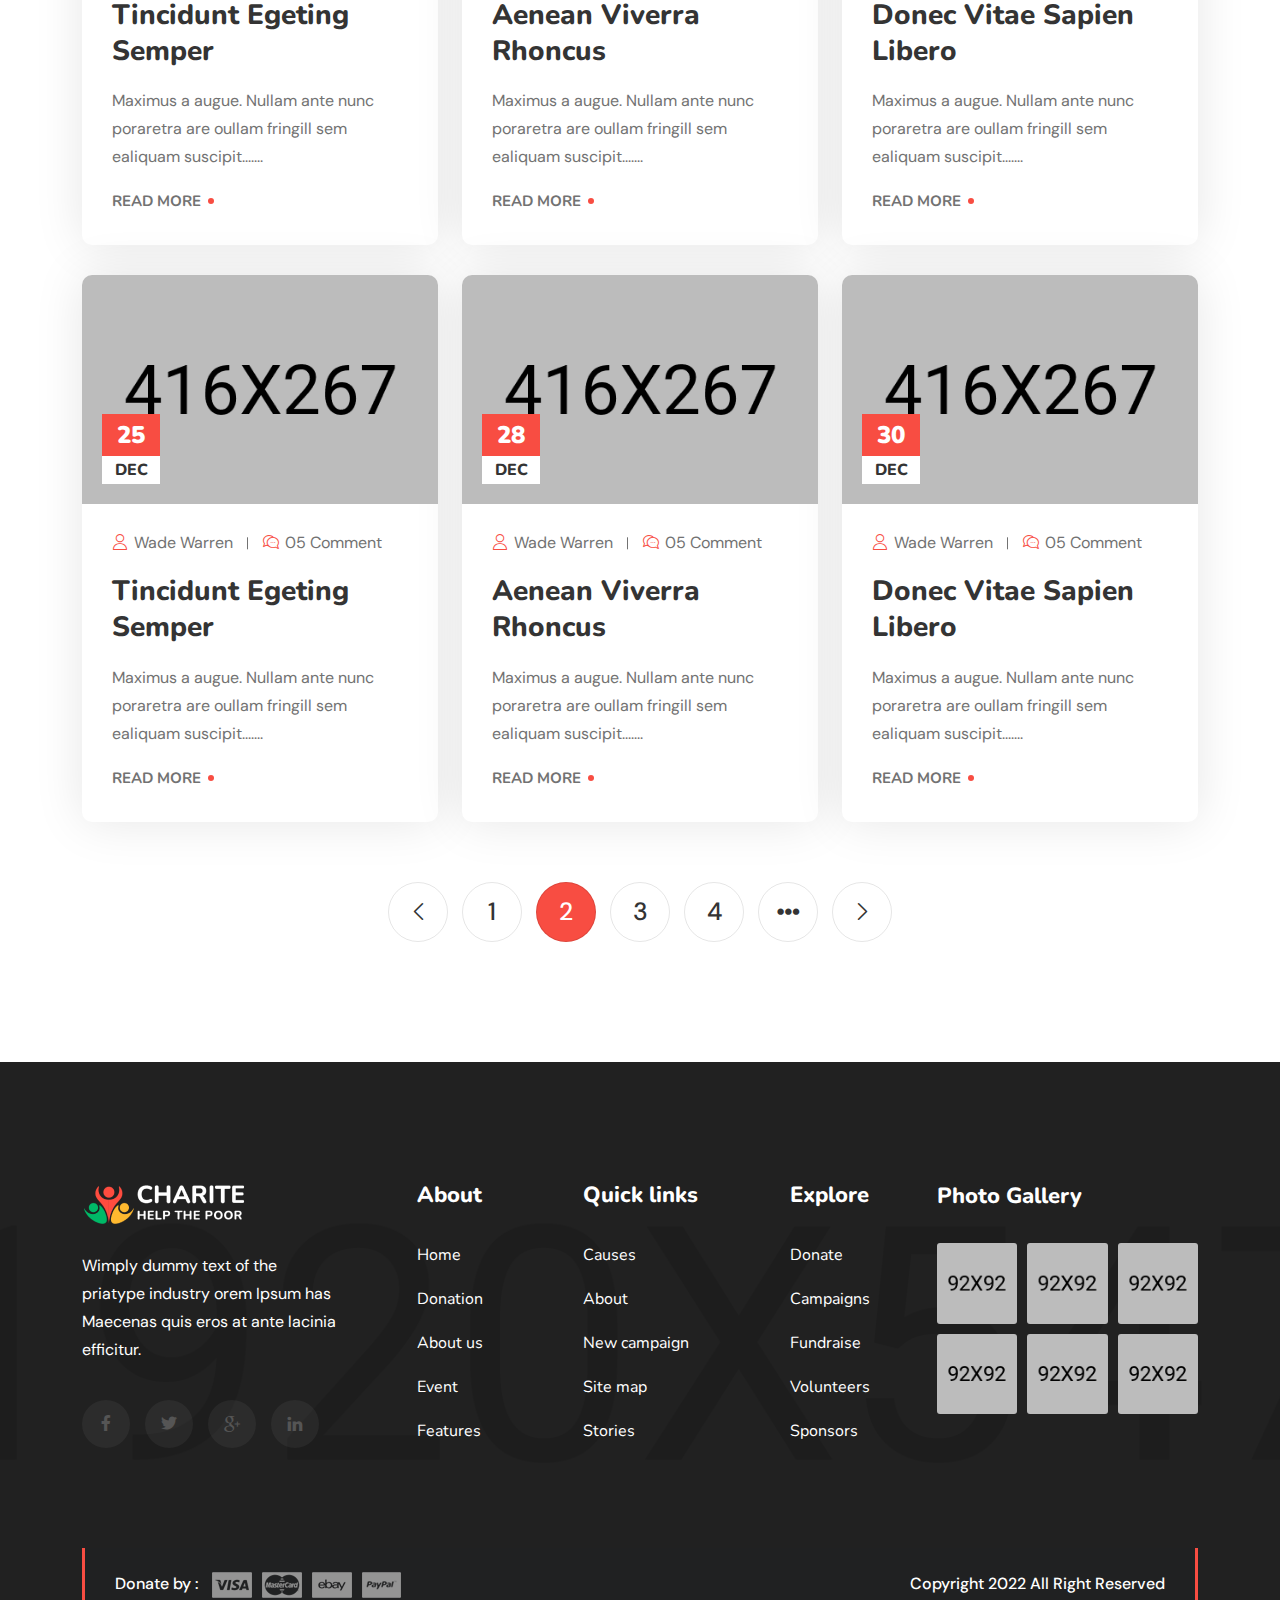
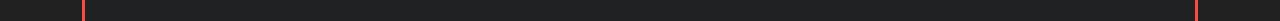
<file: blog.html>
<!DOCTYPE html>
<html lang="zxx">

<head>
    <meta charset="UTF-8">
    <meta name="viewport" content="width=device-width, initial-scale=1.0">
    <meta http-equiv="X-UA-Compatible" content="IE=edge">
    <meta http-equiv="X-UA-Compatible" content="ie=edge">
    <title>Charite - Charity & Donation Html Template | Blog</title>
    <link rel=icon href="assets/img/favicon.png" sizes="20x20" type="image/png">

    <!-- Stylesheet -->
    <link rel="stylesheet" href="assets/css/bootstrap.min.css">
    <link rel="stylesheet" href="assets/css/fontawesome.min.css">
    <link rel="stylesheet" href="assets/css/flaticon.min.css">
    <link rel="stylesheet" href="assets/css/nice-select.min.css">
    <link rel="stylesheet" href="assets/css/magnific.min.css">
    <link rel="stylesheet" href="assets/css/spacing.min.css">
    <link rel="stylesheet" href="assets/css/slick.min.css">
    <link rel="stylesheet" href="assets/css/style.css">
</head>

<body class='sc5'>

    <!-- preloader area start -->
    <div class="preloader" id="preloader">
        <div class="preloader-inner">
            <div class="spinner">
                <div class="dot1"></div>
                <div class="dot2"></div>
            </div>
        </div>
    </div>
    <!-- preloader area end -->

    <!-- search popup start-->
    <div class="td-search-popup" id="td-search-popup">
        <form action="index.html" class="search-form">
            <div class="form-group">
                <input type="text" class="form-control" placeholder="Search.....">
            </div>
            <button type="submit" class="submit-btn"><i class="fa fa-search"></i></button>
        </form>
    </div>
    <!-- search popup end-->
    <div class="body-overlay" id="body-overlay"></div>

    <!-- navbar start -->
    <div class="navbar-top pt-15 pb-10 bgc-black navtop--one">
        <div class="container">
            <div class="navtop-inner">
                <ul class="topbar-left">
                    <li><span>HI</span>, Good Afternoon Dude! </li>
                    <li><i class="flaticon-pin"></i> Shiloh, Hawaii 81063</li>
                </ul>
                <ul class="topbar-right">
                    <li class="social-area">
                        <span>Follow Us - </span>
                        <a href="#"><i class="fab fa-facebook-f"></i></a>
                        <a href="#"><i class="fab fa-twitter"></i></a>
                        <a href="#"><i class="fab fa-pinterest-p"></i></a>
                        <a href="#"><i class="fab fa-linkedin-in"></i></a>
                    </li>
                </ul>
            </div>
        </div>
    </div>
    <nav class="navbar py-30 navbar--one navbar-area navbar-expand-lg">
        <div class="container nav-container navbar-bg">
            <div class="responsive-mobile-menu">
                <button class="menu toggle-btn d-block d-lg-none" data-target="#Iitechie_main_menu"
                    aria-expanded="false" aria-label="Toggle navigation">
                    <span class="icon-left"></span>
                    <span class="icon-right"></span>
                </button>
            </div>
            <div class="logo">
                <a href="index.html"><img src="assets/img/logos/logo.png" alt="img"></a>
            </div>
            <div class="nav-right-part nav-right-part-mobile">
                <a class="search-bar-btn" href="#">
                    <i class="flaticon-magnifying-glass"></i>
                </a>
            </div>
            <div class="collapse navbar-collapse" id="Iitechie_main_menu">
                <ul class="navbar-nav menu-open text-lg-end">
                    <li class="menu-item-has-children">
                        <a href="#">Home</a>
                        <ul class="sub-menu">
                            <li><a href="index.html">Home One</a></li>
                            <li><a href="index2.html">Home Two</a></li>
                            <li><a href="index3.html">Home Three</a></li>
                        </ul>
                    </li>
                    <li class="menu-item-has-children">
                        <a href="#">Causes</a>
                        <ul class="sub-menu">
                            <li><a href="causes.html">Causes</a></li>
                            <li><a href="causes-slider.html">Causes Slider</a></li>
                            <li><a href="cause-details.html">Causes Details</a></li>
                        </ul>
                    </li>
                    <li class="menu-item-has-children">
                        <a href="#">Events</a>
                        <ul class="sub-menu">
                            <li><a href="events.html">Events</a></li>
                            <li><a href="events-slider.html">Event Slider</a></li>
                            <li><a href="event-details.html">Event Details</a></li>
                        </ul>
                    </li>
                    <li class="menu-item-has-children">
                        <a href="#">Portfolio</a>
                        <ul class="sub-menu">
                            <li><a href="portfolio.html">Portfolio</a></li>
                            <li><a href="portfolio-details.html">Portfolio Details</a></li>
                            <li><a href="donate.html">Donate</a></li>
                        </ul>
                    </li>
                    <li class="menu-item-has-children">
                        <a href="#">Pages</a>
                        <ul class="sub-menu">
                            <li><a href="about.html">About Us</a></li>
                            <li><a href="contact.html">Contact Us</a></li>
                            <li><a href="volunteers.html">Volunteers</a></li>
                            <li><a href="become-volunteers.html">Become Volunteer</a></li>
                            <li><a href="faqs.html">FAQ Page</a></li>
                            <li><a href="404.html">404 Error</a></li>
                        </ul>
                    </li>
                    <li class="menu-item-has-children">
                        <a href="#">Blog</a>
                        <ul class="sub-menu">
                            <li><a href="blog.html">Blog</a></li>
                            <li><a href="blog-clasic.html">Blog Clasic</a></li>
                            <li><a href="blog-slider.html">Blog Slider</a></li>
                            <li><a href="blog-details.html">Blog Details</a></li>
                        </ul>
                    </li>
                </ul>
            </div>
            <div class="nav-right-part nav-right-part-desktop">
                <a class="search-bar-btn" href="#">
                    <i class="flaticon-magnifying-glass"></i>
                </a>
                <div class="dropdown">
                    <a class="dropdown-toggle" href="#">
                        <i class="flaticon-user-1"></i>
                    </a>
                </div>
                <a class="btn btn--style-two" href="donate.html">Donate Now</a>
            </div>
        </div>
    </nav>
    <!-- navbar end -->


    <!-- page banner start -->
    <div class="page-banner-area bgs-cover overlay text-white py-165 rpy-125 rmt-65"
        style="background-image: url(assets/img/background/page-banner.jpg);">
        <div class="container">
            <div class="row justify-content-center">
                <div class="col-xl-7 col-lg-8">
                    <div class="breadcrumb-inner text-center">
                        <h2 class="page-title">Blog Post</h2>
                        <ul class="page-list">
                            <li><a href="index.html">Home</a></li>
                            <li>Blog Post</li>
                        </ul>
                    </div>
                </div>
            </div>
        </div>
    </div>
    <!-- page banner end -->


    <!-- Blog Page area start -->
    <div class="blog-page-area py-120 rel z-1">
        <div class="container">
            <div class="row justify-content-center">
                <div class="col-xl-4 col-md-6">
                    <div class="blog-item">
                        <div class="blog-item__img">
                            <img src="assets/img/blog/blog1.jpg" alt="Blog">
                            <div class="post-date">
                                <b>13</b>
                                <span>dec</span>
                            </div>
                        </div>
                        <div class="blog-item__content">
                            <ul class="blog-meta">
                                <li><i class="flaticon-user"></i> <a href="#">Wade Warren</a></li>
                                <li><i class="flaticon-bubble-chat"></i> <a href="#">05 Comment</a></li>
                            </ul>
                            <h4><a href="blog-details.html">tincidunt egeting semper</a></h4>
                            <p>Maximus a augue. Nullam ante nunc poraretra are oullam fringill sem ealiquam
                                suscipit.......</p>
                            <a href="blog-details.html" class="read-more">Read More</a>
                        </div>
                    </div>
                </div>
                <div class="col-xl-4 col-md-6">
                    <div class="blog-item">
                        <div class="blog-item__img">
                            <img src="assets/img/blog/blog2.jpg" alt="Blog">
                            <div class="post-date">
                                <b>15</b>
                                <span>dec</span>
                            </div>
                        </div>
                        <div class="blog-item__content">
                            <ul class="blog-meta">
                                <li><i class="flaticon-user"></i> <a href="#">Wade Warren</a></li>
                                <li><i class="flaticon-bubble-chat"></i> <a href="#">05 Comment</a></li>
                            </ul>
                            <h4><a href="blog-details.html">Aenean viverra rhoncus </a></h4>
                            <p>Maximus a augue. Nullam ante nunc poraretra are oullam fringill sem ealiquam
                                suscipit.......</p>
                            <a href="blog-details.html" class="read-more">Read More</a>
                        </div>
                    </div>
                </div>
                <div class="col-xl-4 col-md-6">
                    <div class="blog-item">
                        <div class="blog-item__img">
                            <img src="assets/img/blog/blog3.jpg" alt="Blog">
                            <div class="post-date">
                                <b>18</b>
                                <span>dec</span>
                            </div>
                        </div>
                        <div class="blog-item__content">
                            <ul class="blog-meta">
                                <li><i class="flaticon-user"></i> <a href="#">Wade Warren</a></li>
                                <li><i class="flaticon-bubble-chat"></i> <a href="#">05 Comment</a></li>
                            </ul>
                            <h4><a href="blog-details.html">Donec vitae sapien libero</a></h4>
                            <p>Maximus a augue. Nullam ante nunc poraretra are oullam fringill sem ealiquam
                                suscipit.......</p>
                            <a href="blog-details.html" class="read-more">Read More</a>
                        </div>
                    </div>
                </div>
                <div class="col-xl-4 col-md-6">
                    <div class="blog-item">
                        <div class="blog-item__img">
                            <img src="assets/img/blog/blog5.jpg" alt="Blog">
                            <div class="post-date">
                                <b>20</b>
                                <span>dec</span>
                            </div>
                        </div>
                        <div class="blog-item__content">
                            <ul class="blog-meta">
                                <li><i class="flaticon-user"></i> <a href="#">Wade Warren</a></li>
                                <li><i class="flaticon-bubble-chat"></i> <a href="#">05 Comment</a></li>
                            </ul>
                            <h4><a href="blog-details.html">tincidunt egeting semper</a></h4>
                            <p>Maximus a augue. Nullam ante nunc poraretra are oullam fringill sem ealiquam
                                suscipit.......</p>
                            <a href="blog-details.html" class="read-more">Read More</a>
                        </div>
                    </div>
                </div>
                <div class="col-xl-4 col-md-6">
                    <div class="blog-item">
                        <div class="blog-item__img">
                            <img src="assets/img/blog/blog6.jpg" alt="Blog">
                            <div class="post-date">
                                <b>22</b>
                                <span>dec</span>
                            </div>
                        </div>
                        <div class="blog-item__content">
                            <ul class="blog-meta">
                                <li><i class="flaticon-user"></i> <a href="#">Wade Warren</a></li>
                                <li><i class="flaticon-bubble-chat"></i> <a href="#">05 Comment</a></li>
                            </ul>
                            <h4><a href="blog-details.html">Aenean viverra rhoncus </a></h4>
                            <p>Maximus a augue. Nullam ante nunc poraretra are oullam fringill sem ealiquam
                                suscipit.......</p>
                            <a href="blog-details.html" class="read-more">Read More</a>
                        </div>
                    </div>
                </div>
                <div class="col-xl-4 col-md-6">
                    <div class="blog-item">
                        <div class="blog-item__img">
                            <img src="assets/img/blog/blog7.jpg" alt="Blog">
                            <div class="post-date">
                                <b>24</b>
                                <span>dec</span>
                            </div>
                        </div>
                        <div class="blog-item__content">
                            <ul class="blog-meta">
                                <li><i class="flaticon-user"></i> <a href="#">Wade Warren</a></li>
                                <li><i class="flaticon-bubble-chat"></i> <a href="#">05 Comment</a></li>
                            </ul>
                            <h4><a href="blog-details.html">Donec vitae sapien libero</a></h4>
                            <p>Maximus a augue. Nullam ante nunc poraretra are oullam fringill sem ealiquam
                                suscipit.......</p>
                            <a href="blog-details.html" class="read-more">Read More</a>
                        </div>
                    </div>
                </div>
                <div class="col-xl-4 col-md-6">
                    <div class="blog-item">
                        <div class="blog-item__img">
                            <img src="assets/img/blog/blog8.jpg" alt="Blog">
                            <div class="post-date">
                                <b>25</b>
                                <span>dec</span>
                            </div>
                        </div>
                        <div class="blog-item__content">
                            <ul class="blog-meta">
                                <li><i class="flaticon-user"></i> <a href="#">Wade Warren</a></li>
                                <li><i class="flaticon-bubble-chat"></i> <a href="#">05 Comment</a></li>
                            </ul>
                            <h4><a href="blog-details.html">tincidunt egeting semper</a></h4>
                            <p>Maximus a augue. Nullam ante nunc poraretra are oullam fringill sem ealiquam
                                suscipit.......</p>
                            <a href="blog-details.html" class="read-more">Read More</a>
                        </div>
                    </div>
                </div>
                <div class="col-xl-4 col-md-6">
                    <div class="blog-item">
                        <div class="blog-item__img">
                            <img src="assets/img/blog/blog9.jpg" alt="Blog">
                            <div class="post-date">
                                <b>28</b>
                                <span>dec</span>
                            </div>
                        </div>
                        <div class="blog-item__content">
                            <ul class="blog-meta">
                                <li><i class="flaticon-user"></i> <a href="#">Wade Warren</a></li>
                                <li><i class="flaticon-bubble-chat"></i> <a href="#">05 Comment</a></li>
                            </ul>
                            <h4><a href="blog-details.html">Aenean viverra rhoncus </a></h4>
                            <p>Maximus a augue. Nullam ante nunc poraretra are oullam fringill sem ealiquam
                                suscipit.......</p>
                            <a href="blog-details.html" class="read-more">Read More</a>
                        </div>
                    </div>
                </div>
                <div class="col-xl-4 col-md-6">
                    <div class="blog-item">
                        <div class="blog-item__img">
                            <img src="assets/img/blog/blog10.jpg" alt="Blog">
                            <div class="post-date">
                                <b>30</b>
                                <span>dec</span>
                            </div>
                        </div>
                        <div class="blog-item__content">
                            <ul class="blog-meta">
                                <li><i class="flaticon-user"></i> <a href="#">Wade Warren</a></li>
                                <li><i class="flaticon-bubble-chat"></i> <a href="#">05 Comment</a></li>
                            </ul>
                            <h4><a href="blog-details.html">Donec vitae sapien libero</a></h4>
                            <p>Maximus a augue. Nullam ante nunc poraretra are oullam fringill sem ealiquam
                                suscipit.......</p>
                            <a href="blog-details.html" class="read-more">Read More</a>
                        </div>
                    </div>
                </div>
            </div>
            <div class="pagination pt-20">
                <a class="prev page-numbers" href="#"><i class="flaticon-left-chevron"></i></a>
                <a class="page-numbers" href="#">1</a>
                <span class="page-numbers current">2</span>
                <a class="page-numbers" href="#">3</a>
                <a class="page-numbers" href="#">4</a>
                <span class="page-numbers"><i class="fa fa-ellipsis-h"></i></span>
                <a class="next page-numbers" href="#"><i class="flaticon-chevron"></i></a>
            </div>
        </div>
    </div>
    <!-- Blog Page area end -->


    <!-- footer area start -->
    <footer class="footer-area overlay text-white pt-120 bgs-cover"
        style="background-image: url('assets/img/footer/footer-bg.jpg');">
        <div class="container">
            <div class="row justify-content-between">
                <div class="col-lg-3 col-md-6 col-sm-8">
                    <div class="widget widget_about">
                        <div class="logo_footer mb-25">
                            <a href="index.html">
                                <img src="assets/img/logos/logo-white.png" alt="Logo">
                            </a>
                        </div>
                        <p>Wimply dummy text of the priatype industry orem Ipsum has Maecenas quis eros at ante lacinia
                            efficitur.</p>
                        <div class="social-style-one pt-20">
                            <a href="#"><i class="fab fa-facebook-f"></i></a>
                            <a href="#"><i class="fab fa-twitter"></i></a>
                            <a href="#"><i class="flaticon-google-plus-logo"></i></a>
                            <a href="#"><i class="flaticon-linkedin"></i></a>
                        </div>
                    </div>
                </div>
                <div class="col-lg-2 col-md-3 col-sm-4 col-6">
                    <div class="widget widget_nav_menu">
                        <h5 class="widget-title">About</h5>
                        <ul>
                            <li><a href="#">Home</a></li>
                            <li><a href="#">Donation</a></li>
                            <li><a href="#">About us</a></li>
                            <li><a href="#">Event</a></li>
                            <li><a href="#">Features</a></li>
                        </ul>
                    </div>
                </div>
                <div class="col-lg-2 col-md-3 col-sm-4 col-6">
                    <div class="widget widget_nav_menu">
                        <h5 class="widget-title">Quick links</h5>
                        <ul>
                            <li><a href="#">Causes</a></li>
                            <li><a href="#">About</a></li>
                            <li><a href="#">New campaign</a></li>
                            <li><a href="#">Site map</a></li>
                            <li><a href="#">Stories</a></li>
                        </ul>
                    </div>
                </div>
                <div class="col-lg-2 col-md-3 col-sm-4 col-6">
                    <div class="widget widget_nav_menu">
                        <h5 class="widget-title">Explore</h5>
                        <ul>
                            <li><a href="#">Donate</a></li>
                            <li><a href="#">Campaigns</a></li>
                            <li><a href="#">Fundraise</a></li>
                            <li><a href="#">Volunteers</a></li>
                            <li><a href="#">Sponsors</a></li>
                        </ul>
                    </div>
                </div>
                <div class="col-lg-3 col-md-6 col-sm-8">
                    <div class="widget widget_gallery">
                        <h4 class="widget-title">Photo Gallery</h4>
                        <div class="gallery-photos">
                            <a href="assets/img/footer/gallery1.jpg"><img src="assets/img/footer/gallery1.jpg"
                                    alt="Gallery"></a>
                            <a href="assets/img/footer/gallery2.jpg"><img src="assets/img/footer/gallery2.jpg"
                                    alt="Gallery"></a>
                            <a href="assets/img/footer/gallery3.jpg"><img src="assets/img/footer/gallery3.jpg"
                                    alt="Gallery"></a>
                            <a href="assets/img/footer/gallery4.jpg"><img src="assets/img/footer/gallery4.jpg"
                                    alt="Gallery"></a>
                            <a href="assets/img/footer/gallery5.jpg"><img src="assets/img/footer/gallery5.jpg"
                                    alt="Gallery"></a>
                            <a href="assets/img/footer/gallery6.jpg"><img src="assets/img/footer/gallery6.jpg"
                                    alt="Gallery"></a>
                        </div>
                    </div>
                </div>
            </div>
        </div>
        <div class="footer-bottom mt-50">
            <div class="container">
                <div class="footer-bottom__inner">
                    <div class="donate-by">
                        <span>Donate by :</span>
                        <img src="assets/img/footer/donate-by.png" alt="Donate By">
                    </div>
                    <div class="copyright">
                        <p>Copyright 2022 All Right Reserved</p>
                    </div>
                </div>
            </div>
        </div>
    </footer>
    <!-- footer area end -->

    <!-- back to top area start -->
    <div class="back-to-top">
        <span class="back-top"><i class="fa fa-angle-up"></i></span>
    </div>
    <!-- back to top area end -->

    <!-- all plugins here -->
    <script src="assets/js/jquery.min.js"></script>
    <script src="assets/js/bootstrap.min.js"></script>
    <script src="assets/js/nice-select.min.js"></script>
    <script src="assets/js/circle-progress.min.js"></script>
    <script src="assets/js/skill.bars.jquery.min.js"></script>
    <script src="assets/js/magnific.min.js"></script>
    <script src="assets/js/appear.min.js"></script>
    <script src="assets/js/isotope.min.js"></script>
    <script src="assets/js/imageload.min.js"></script>
    <script src="assets/js/slick.min.js"></script>

    <!-- main js  -->
    <script src="assets/js/main.js"></script>
</body>

</html>
</file>
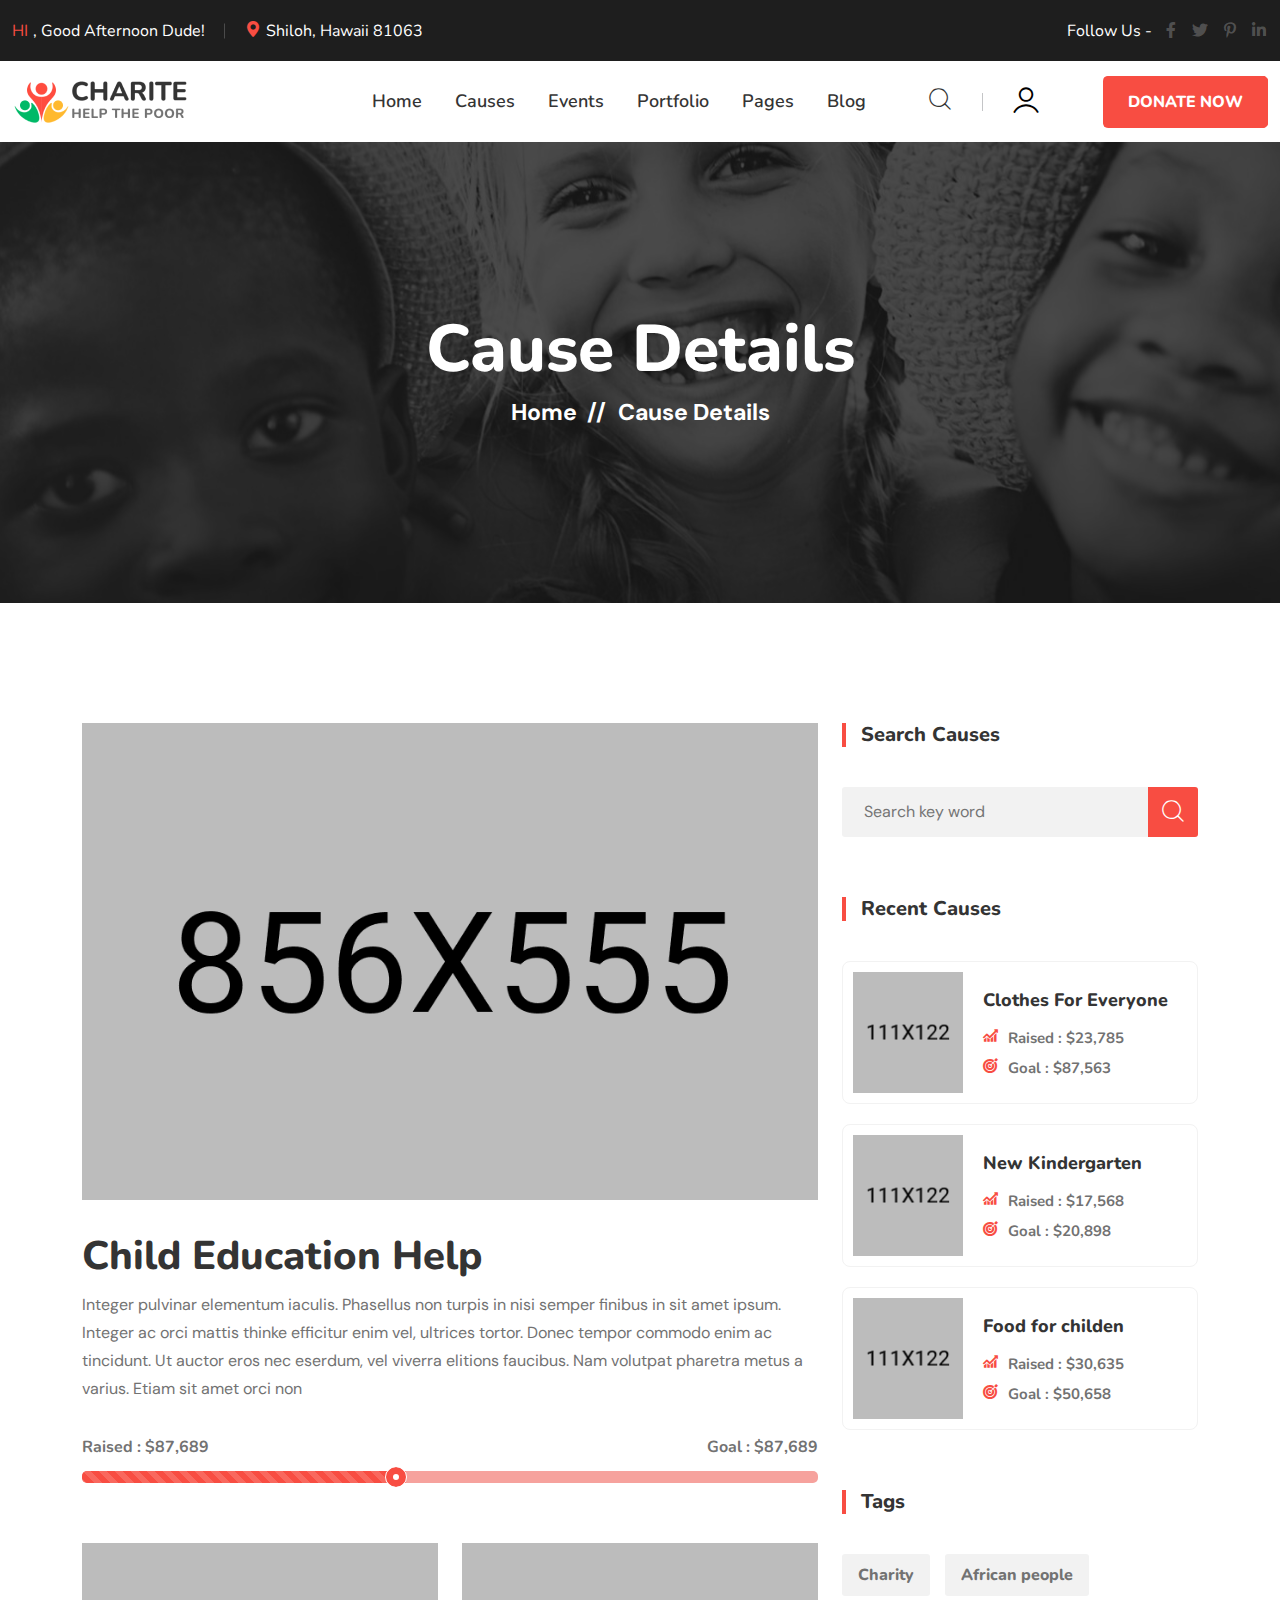
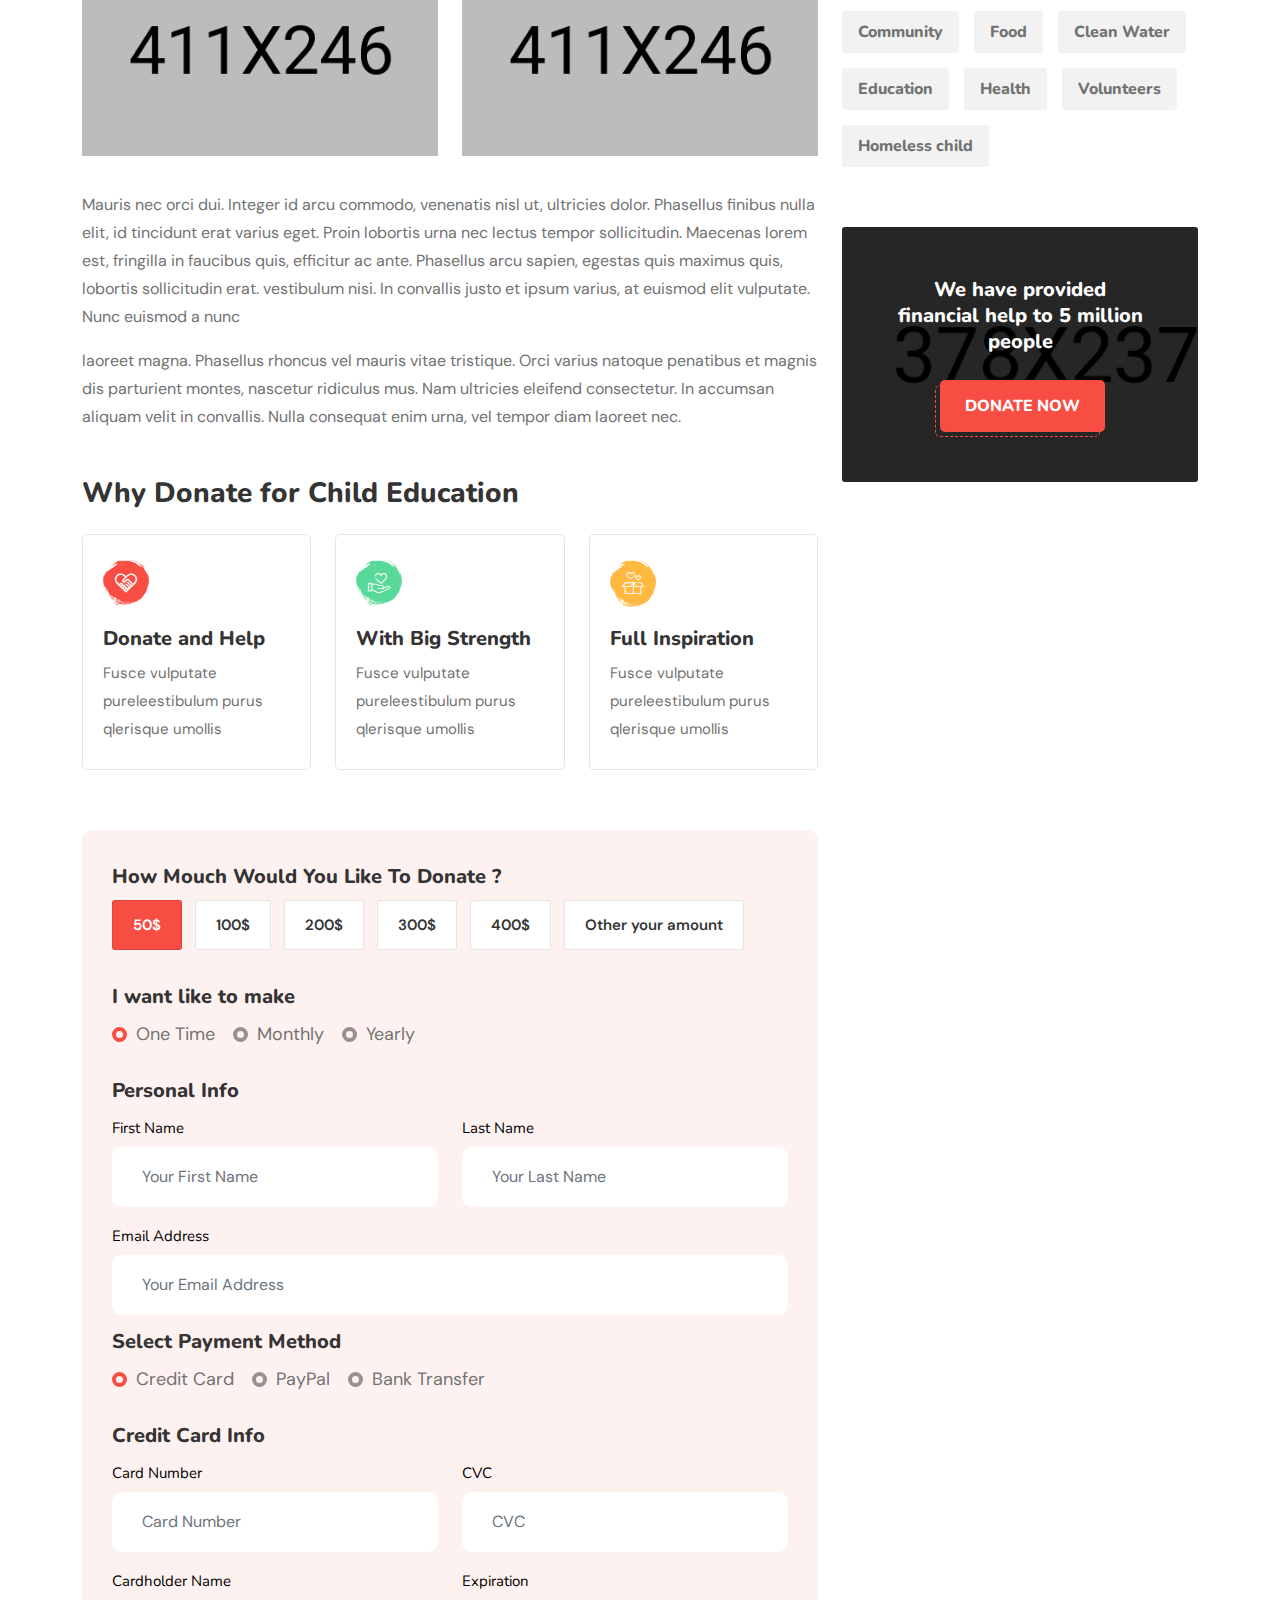
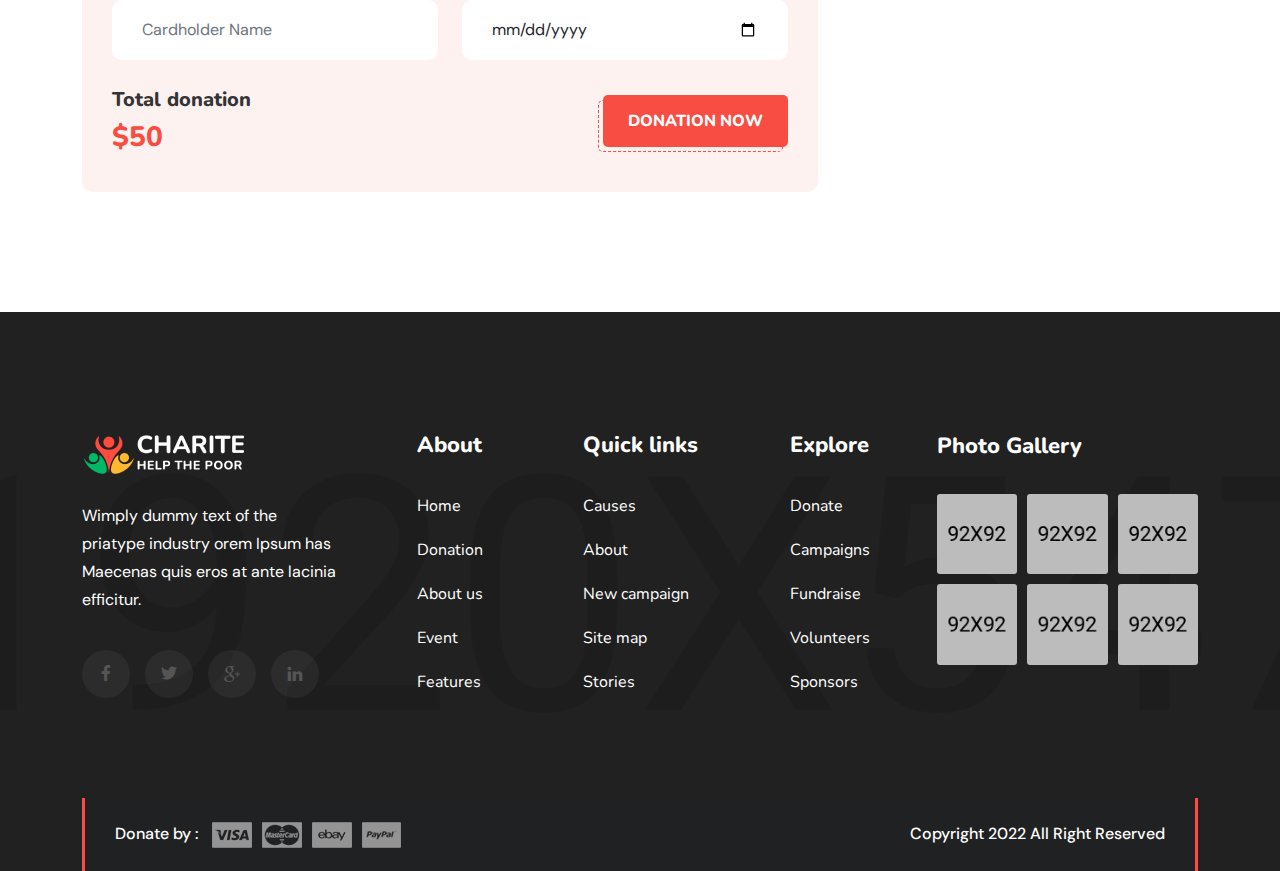
<file: cause-details.html>
<!DOCTYPE html>
<html lang="zxx">

<head>
    <meta charset="UTF-8">
    <meta name="viewport" content="width=device-width, initial-scale=1.0">
    <meta http-equiv="X-UA-Compatible" content="IE=edge">
    <meta http-equiv="X-UA-Compatible" content="ie=edge">
    <title>Charite - Charity & Donation Html Template | Cause Details</title>
    <link rel=icon href="assets/img/favicon.png" sizes="20x20" type="image/png">

    <!-- Stylesheet -->
    <link rel="stylesheet" href="assets/css/bootstrap.min.css">
    <link rel="stylesheet" href="assets/css/fontawesome.min.css">
    <link rel="stylesheet" href="assets/css/flaticon.min.css">
    <link rel="stylesheet" href="assets/css/nice-select.min.css">
    <link rel="stylesheet" href="assets/css/magnific.min.css">
    <link rel="stylesheet" href="assets/css/spacing.min.css">
    <link rel="stylesheet" href="assets/css/slick.min.css">
    <link rel="stylesheet" href="assets/css/style.css">
</head>

<body class='sc5'>

    <!-- preloader area start -->
    <div class="preloader" id="preloader">
        <div class="preloader-inner">
            <div class="spinner">
                <div class="dot1"></div>
                <div class="dot2"></div>
            </div>
        </div>
    </div>
    <!-- preloader area end -->

    <!-- search popup start-->
    <div class="td-search-popup" id="td-search-popup">
        <form action="index.html" class="search-form">
            <div class="form-group">
                <input type="text" class="form-control" placeholder="Search.....">
            </div>
            <button type="submit" class="submit-btn"><i class="fa fa-search"></i></button>
        </form>
    </div>
    <!-- search popup end-->
    <div class="body-overlay" id="body-overlay"></div>

    <!-- navbar start -->
    <div class="navbar-top pt-15 pb-10 bgc-black navtop--one">
        <div class="container">
            <div class="navtop-inner">
                <ul class="topbar-left">
                    <li><span>HI</span>, Good Afternoon Dude! </li>
                    <li><i class="flaticon-pin"></i> Shiloh, Hawaii 81063</li>
                </ul>
                <ul class="topbar-right">
                    <li class="social-area">
                        <span>Follow Us - </span>
                        <a href="#"><i class="fab fa-facebook-f"></i></a>
                        <a href="#"><i class="fab fa-twitter"></i></a>
                        <a href="#"><i class="fab fa-pinterest-p"></i></a>
                        <a href="#"><i class="fab fa-linkedin-in"></i></a>
                    </li>
                </ul>
            </div>
        </div>
    </div>
    <nav class="navbar py-30 navbar--one navbar-area navbar-expand-lg">
        <div class="container nav-container navbar-bg">
            <div class="responsive-mobile-menu">
                <button class="menu toggle-btn d-block d-lg-none" data-target="#Iitechie_main_menu"
                    aria-expanded="false" aria-label="Toggle navigation">
                    <span class="icon-left"></span>
                    <span class="icon-right"></span>
                </button>
            </div>
            <div class="logo">
                <a href="index.html"><img src="assets/img/logos/logo.png" alt="img"></a>
            </div>
            <div class="nav-right-part nav-right-part-mobile">
                <a class="search-bar-btn" href="#">
                    <i class="flaticon-magnifying-glass"></i>
                </a>
            </div>
            <div class="collapse navbar-collapse" id="Iitechie_main_menu">
                <ul class="navbar-nav menu-open text-lg-end">
                    <li class="menu-item-has-children">
                        <a href="#">Home</a>
                        <ul class="sub-menu">
                            <li><a href="index.html">Home One</a></li>
                            <li><a href="index2.html">Home Two</a></li>
                            <li><a href="index3.html">Home Three</a></li>
                        </ul>
                    </li>
                    <li class="menu-item-has-children">
                        <a href="#">Causes</a>
                        <ul class="sub-menu">
                            <li><a href="causes.html">Causes</a></li>
                            <li><a href="causes-slider.html">Causes Slider</a></li>
                            <li><a href="cause-details.html">Causes Details</a></li>
                        </ul>
                    </li>
                    <li class="menu-item-has-children">
                        <a href="#">Events</a>
                        <ul class="sub-menu">
                            <li><a href="events.html">Events</a></li>
                            <li><a href="events-slider.html">Event Slider</a></li>
                            <li><a href="event-details.html">Event Details</a></li>
                        </ul>
                    </li>
                    <li class="menu-item-has-children">
                        <a href="#">Portfolio</a>
                        <ul class="sub-menu">
                            <li><a href="portfolio.html">Portfolio</a></li>
                            <li><a href="portfolio-details.html">Portfolio Details</a></li>
                            <li><a href="donate.html">Donate</a></li>
                        </ul>
                    </li>
                    <li class="menu-item-has-children">
                        <a href="#">Pages</a>
                        <ul class="sub-menu">
                            <li><a href="about.html">About Us</a></li>
                            <li><a href="contact.html">Contact Us</a></li>
                            <li><a href="volunteers.html">Volunteers</a></li>
                            <li><a href="become-volunteers.html">Become Volunteer</a></li>
                            <li><a href="faqs.html">FAQ Page</a></li>
                            <li><a href="404.html">404 Error</a></li>
                        </ul>
                    </li>
                    <li class="menu-item-has-children">
                        <a href="#">Blog</a>
                        <ul class="sub-menu">
                            <li><a href="blog.html">Blog</a></li>
                            <li><a href="blog-clasic.html">Blog Clasic</a></li>
                            <li><a href="blog-slider.html">Blog Slider</a></li>
                            <li><a href="blog-details.html">Blog Details</a></li>
                        </ul>
                    </li>
                </ul>
            </div>
            <div class="nav-right-part nav-right-part-desktop">
                <a class="search-bar-btn" href="#">
                    <i class="flaticon-magnifying-glass"></i>
                </a>
                <div class="dropdown">
                    <a class="dropdown-toggle" href="#">
                        <i class="flaticon-user-1"></i>
                    </a>
                </div>
                <a class="btn btn--style-two" href="donate.html">Donate Now</a>
            </div>
        </div>
    </nav>
    <!-- navbar end -->


    <!-- page banner start -->
    <div class="page-banner-area bgs-cover overlay text-white py-165 rpy-125 rmt-65"
        style="background-image: url(assets/img/background/page-banner.jpg);">
        <div class="container">
            <div class="row justify-content-center">
                <div class="col-xl-7 col-lg-8">
                    <div class="breadcrumb-inner text-center">
                        <h2 class="page-title">Cause Details</h2>
                        <ul class="page-list">
                            <li><a href="index.html">Home</a></li>
                            <li>Cause Details</li>
                        </ul>
                    </div>
                </div>
            </div>
        </div>
    </div>
    <!-- page banner end -->


    <!-- Cause Details area start -->
    <div class="cause-details-area py-120">
        <div class="container">
            <div class="row gap-60">
                <div class="col-lg-8">
                    <div class="cause-details-content">
                        <div class="details-image mb-30">
                            <img src="assets/img/causes/cause-details.jpg" alt="Cause details">
                        </div>
                        <h3 class="title">Child Education Help</h3>
                        <p>Integer pulvinar elementum iaculis. Phasellus non turpis in nisi semper finibus in sit amet
                            ipsum. Integer ac orci mattis thinke efficitur enim vel, ultrices tortor. Donec tempor
                            commodo enim ac tincidunt. Ut auctor eros nec eserdum, vel viverra elitions faucibus. Nam
                            volutpat pharetra metus a varius. Etiam sit amet orci non</p>
                        <div class="cause-price mt-30">
                            <span>Raised : $87,689</span>
                            <span>Goal : $87,689</span>
                        </div>
                        <div class="progress">
                            <div class="progress-bar progress-bar-striped progress-bar-animated" style="width: 44%">
                            </div>
                        </div>
                        <div class="row pt-30 pb-5">
                            <div class="col-sm-6">
                                <div class="image mb-30">
                                    <img src="assets/img/causes/cause-middle1.jpg" alt="Cause">
                                </div>
                            </div>
                            <div class="col-sm-6">
                                <div class="image mb-30">
                                    <img src="assets/img/causes/cause-middle2.jpg" alt="Cause">
                                </div>
                            </div>
                        </div>
                        <p>Mauris nec orci dui. Integer id arcu commodo, venenatis nisl ut, ultricies dolor. Phasellus
                            finibus nulla elit, id tincidunt erat varius eget. Proin lobortis urna nec lectus tempor
                            sollicitudin. Maecenas lorem est, fringilla in faucibus quis, efficitur ac ante. Phasellus
                            arcu sapien, egestas quis maximus quis, lobortis sollicitudin erat. vestibulum nisi. In
                            convallis justo et ipsum varius, at euismod elit vulputate. Nunc euismod a nunc</p>
                        <p>laoreet magna. Phasellus rhoncus vel mauris vitae tristique. Orci varius natoque penatibus et
                            magnis dis parturient montes, nascetur ridiculus mus. Nam ultricies eleifend consectetur. In
                            accumsan aliquam velit in convallis. Nulla consequat enim urna, vel tempor diam laoreet nec.
                        </p>
                        <br>
                        <h4>Why Donate for Child Education</h4>
                        <div class="row pt-15 pb-30">
                            <div class="col-xl-4 col-lg-6 col-md-4 col-sm-6">
                                <div class="feature-item feature-item--bordered">
                                    <div class="feature-item__icon"><i class="flaticon-help"></i></div>
                                    <h5><a href="cause-details.html">Donate and Help</a></h5>
                                    <p>Fusce vulputate pureleestibulum purus qlerisque umollis</p>
                                </div>
                            </div>
                            <div class="col-xl-4 col-lg-6 col-md-4 col-sm-6">
                                <div class="feature-item feature-item--bordered">
                                    <div class="feature-item__icon feature-item__icon--green"><i
                                            class="flaticon-heart"></i></div>
                                    <h5><a href="cause-details.html">With Big Strength</a></h5>
                                    <p>Fusce vulputate pureleestibulum purus qlerisque umollis</p>
                                </div>
                            </div>
                            <div class="col-xl-4 col-lg-6 col-md-4 col-sm-6">
                                <div class="feature-item feature-item--bordered">
                                    <div class="feature-item__icon feature-item__icon--yellow"><i
                                            class="flaticon-donation"></i></div>
                                    <h5><a href="cause-details.html">Full Inspiration</a></h5>
                                    <p>Fusce vulputate pureleestibulum purus qlerisque umollis</p>
                                </div>
                            </div>
                        </div>
                    </div>
                    <form action="#" class="donation-form">
                        <div class="row">
                            <div class="col-lg-12">
                                <h5>How Mouch Would You Like To Donate ?</h5>
                                <div class="custom-radio-price">
                                    <div class="radio-item">
                                        <input type="radio" name="donationPrice" id="price50" checked>
                                        <label for="price50">50$</label>
                                    </div>
                                    <div class="radio-item">
                                        <input type="radio" name="donationPrice" id="price100">
                                        <label for="price100">100$</label>
                                    </div>
                                    <div class="radio-item">
                                        <input type="radio" name="donationPrice" id="price200">
                                        <label for="price200">200$</label>
                                    </div>
                                    <div class="radio-item">
                                        <input type="radio" name="donationPrice" id="price300">
                                        <label for="price300">300$</label>
                                    </div>
                                    <div class="radio-item">
                                        <input type="radio" name="donationPrice" id="price400">
                                        <label for="price400">400$</label>
                                    </div>
                                    <div class="radio-item">
                                        <input type="radio" name="donationPrice" id="priceAmount">
                                        <label for="priceAmount">Other your amount</label>
                                    </div>
                                </div>
                            </div>
                            <div class="col-lg-12">
                                <h5>I want like to make</h5>
                                <div class="custom-radios">
                                    <div class="radio-item">
                                        <input class="form-check-input" type="radio" name="donationType" id="oneTime"
                                            checked>
                                        <label class="form-check-label" for="oneTime">
                                            One Time
                                        </label>
                                    </div>
                                    <div class="radio-item">
                                        <input class="form-check-input" type="radio" name="donationType" id="monthly">
                                        <label class="form-check-label" for="monthly">
                                            Monthly
                                        </label>
                                    </div>
                                    <div class="radio-item">
                                        <input class="form-check-input" type="radio" name="donationType" id="yearly">
                                        <label class="form-check-label" for="yearly">
                                            Yearly
                                        </label>
                                    </div>
                                </div>
                            </div>
                            <div class="col-lg-12">
                                <h5>Personal Info</h5>
                            </div>
                            <div class="col-sm-6">
                                <div class="form-group">
                                    <label for="fname">First Name</label>
                                    <input type="text" id="fname" name="fname" class="form-control" value=""
                                        placeholder="Your First Name" required>
                                </div>
                            </div>
                            <div class="col-sm-6">
                                <div class="form-group">
                                    <label for="lname">Last Name</label>
                                    <input type="text" id="lname" name="lname" class="form-control" value=""
                                        placeholder="Your Last Name" required>
                                </div>
                            </div>
                            <div class="col-lg-12">
                                <div class="form-group">
                                    <label for="email">Email Address</label>
                                    <input type="email" id="email" name="email" class="form-control" value=""
                                        placeholder="Your Email Address" required>
                                </div>
                            </div>
                            <div class="col-lg-12">
                                <h5>Select Payment Method</h5>
                                <div class="custom-radios">
                                    <div class="radio-item">
                                        <input class="form-check-input" type="radio" name="paymentMethod"
                                            id="creditCard" checked>
                                        <label class="form-check-label" for="creditCard">
                                            Credit Card
                                        </label>
                                    </div>
                                    <div class="radio-item">
                                        <input class="form-check-input" type="radio" name="paymentMethod" id="payPal">
                                        <label class="form-check-label" for="payPal">
                                            PayPal
                                        </label>
                                    </div>
                                    <div class="radio-item">
                                        <input class="form-check-input" type="radio" name="paymentMethod"
                                            id="bankTransfer">
                                        <label class="form-check-label" for="bankTransfer">
                                            Bank Transfer
                                        </label>
                                    </div>
                                </div>
                            </div>
                            <div class="col-lg-12">
                                <h5>Credit Card Info</h5>
                            </div>
                            <div class="col-sm-6">
                                <div class="form-group">
                                    <label for="card_number">Card Number</label>
                                    <input type="text" id="card_number" name="card_number" class="form-control" value=""
                                        placeholder="Card Number">
                                </div>
                            </div>
                            <div class="col-sm-6">
                                <div class="form-group">
                                    <label for="cvc_number">CVC</label>
                                    <input type="text" id="cvc_number" name="cvc" class="form-control" value=""
                                        placeholder="CVC">
                                </div>
                            </div>
                            <div class="col-sm-6">
                                <div class="form-group">
                                    <label for="cardholderName">Cardholder Name</label>
                                    <input type="text" id="cardholderName" name="cardholderName" class="form-control"
                                        value="" placeholder="Cardholder Name">
                                </div>
                            </div>
                            <div class="col-sm-6">
                                <div class="form-group">
                                    <label for="expirationDate">Expiration</label>
                                    <input type="date" id="expirationDate" name="expirationDate" class="form-control"
                                        value="">
                                </div>
                            </div>
                            <div class="col-md-12">
                                <div class="form-group pt-10 mb-0">
                                    <div class="total-price">
                                        <div class="price-part">
                                            <h5>Total donation</h5>
                                            <span class="price">$50</span>
                                        </div>
                                        <button type="submit" class="btn ml-5">Donation Now</button>
                                    </div>
                                </div>
                            </div>
                        </div>
                    </form>
                </div>
                <div class="col-lg-4">
                    <div class="main-sidebar rmt-75">
                        <div class="widget widget_search">
                            <h5 class="widget-title">Search Causes</h5>
                            <form class="search-form">
                                <div class="form-group">
                                    <input type="text" placeholder="Search key word" required>
                                </div>
                                <button class="submit-btn" type="submit"><i
                                        class="flaticon-magnifying-glass"></i></button>
                            </form>
                        </div>
                        <div class="widget widget-recent-causes">
                            <h5 class="widget-title">Recent Causes</h5>
                            <ul>
                                <li>
                                    <div class="image">
                                        <img src="assets/img/widgets/cause1.jpg" alt="Cause">
                                    </div>
                                    <div class="content">
                                        <h6><a href="cause-details.html">Clothes For Everyone</a></h6>
                                        <div class="cause-price">
                                            <span><i class="flaticon-line-chart"></i> Raised : $23,785</span>
                                            <span><i class="flaticon-target"></i> Goal : $87,563</span>
                                        </div>
                                    </div>
                                </li>
                                <li>
                                    <div class="image">
                                        <img src="assets/img/widgets/cause2.jpg" alt="Cause">
                                    </div>
                                    <div class="content">
                                        <h6><a href="cause-details.html">New Kindergarten</a></h6>
                                        <div class="cause-price">
                                            <span><i class="flaticon-line-chart"></i> Raised : $17,568</span>
                                            <span><i class="flaticon-target"></i> Goal : $20,898</span>
                                        </div>
                                    </div>
                                </li>
                                <li>
                                    <div class="image">
                                        <img src="assets/img/widgets/cause3.jpg" alt="Cause">
                                    </div>
                                    <div class="content">
                                        <h6><a href="cause-details.html">Food for childen</a></h6>
                                        <div class="cause-price">
                                            <span><i class="flaticon-line-chart"></i> Raised : $30,635</span>
                                            <span><i class="flaticon-target"></i> Goal : $50,658</span>
                                        </div>
                                    </div>
                                </li>
                            </ul>
                        </div>
                        <div class="widget widget_tag_cloud">
                            <h5 class="widget-title">Tags</h5>
                            <div class="tagcloud">
                                <a href="#">Charity</a>
                                <a href="#">African people</a>
                                <a href="#">Community</a>
                                <a href="#">Food</a>
                                <a href="#">Clean Water</a>
                                <a href="#">Education</a>
                                <a href="#">Health</a>
                                <a href="#">Volunteers</a>
                                <a href="#">Homeless child</a>
                            </div>
                        </div>
                        <div class="widget widget_cta">
                            <div class="cta-widget-inner" style="background-image: url(assets/img/widgets/cta-bg.jpg);">
                                <h5>We have provided financial help to 5 million people</h5>
                                <a class="btn ml-5" href="donate.html">Donate Now</a>
                            </div>
                        </div>
                    </div>
                </div>
            </div>
        </div>
    </div>
    <!-- Cause Details area end -->


    <!-- footer area start -->
    <footer class="footer-area overlay text-white pt-120 bgs-cover"
        style="background-image: url('assets/img/footer/footer-bg.jpg');">
        <div class="container">
            <div class="row justify-content-between">
                <div class="col-lg-3 col-md-6 col-sm-8">
                    <div class="widget widget_about">
                        <div class="logo_footer mb-25">
                            <a href="index.html">
                                <img src="assets/img/logos/logo-white.png" alt="Logo">
                            </a>
                        </div>
                        <p>Wimply dummy text of the priatype industry orem Ipsum has Maecenas quis eros at ante lacinia
                            efficitur.</p>
                        <div class="social-style-one pt-20">
                            <a href="#"><i class="fab fa-facebook-f"></i></a>
                            <a href="#"><i class="fab fa-twitter"></i></a>
                            <a href="#"><i class="flaticon-google-plus-logo"></i></a>
                            <a href="#"><i class="flaticon-linkedin"></i></a>
                        </div>
                    </div>
                </div>
                <div class="col-lg-2 col-md-3 col-sm-4 col-6">
                    <div class="widget widget_nav_menu">
                        <h5 class="widget-title">About</h5>
                        <ul>
                            <li><a href="#">Home</a></li>
                            <li><a href="#">Donation</a></li>
                            <li><a href="#">About us</a></li>
                            <li><a href="#">Event</a></li>
                            <li><a href="#">Features</a></li>
                        </ul>
                    </div>
                </div>
                <div class="col-lg-2 col-md-3 col-sm-4 col-6">
                    <div class="widget widget_nav_menu">
                        <h5 class="widget-title">Quick links</h5>
                        <ul>
                            <li><a href="#">Causes</a></li>
                            <li><a href="#">About</a></li>
                            <li><a href="#">New campaign</a></li>
                            <li><a href="#">Site map</a></li>
                            <li><a href="#">Stories</a></li>
                        </ul>
                    </div>
                </div>
                <div class="col-lg-2 col-md-3 col-sm-4 col-6">
                    <div class="widget widget_nav_menu">
                        <h5 class="widget-title">Explore</h5>
                        <ul>
                            <li><a href="#">Donate</a></li>
                            <li><a href="#">Campaigns</a></li>
                            <li><a href="#">Fundraise</a></li>
                            <li><a href="#">Volunteers</a></li>
                            <li><a href="#">Sponsors</a></li>
                        </ul>
                    </div>
                </div>
                <div class="col-lg-3 col-md-6 col-sm-8">
                    <div class="widget widget_gallery">
                        <h4 class="widget-title">Photo Gallery</h4>
                        <div class="gallery-photos">
                            <a href="assets/img/footer/gallery1.jpg"><img src="assets/img/footer/gallery1.jpg"
                                    alt="Gallery"></a>
                            <a href="assets/img/footer/gallery2.jpg"><img src="assets/img/footer/gallery2.jpg"
                                    alt="Gallery"></a>
                            <a href="assets/img/footer/gallery3.jpg"><img src="assets/img/footer/gallery3.jpg"
                                    alt="Gallery"></a>
                            <a href="assets/img/footer/gallery4.jpg"><img src="assets/img/footer/gallery4.jpg"
                                    alt="Gallery"></a>
                            <a href="assets/img/footer/gallery5.jpg"><img src="assets/img/footer/gallery5.jpg"
                                    alt="Gallery"></a>
                            <a href="assets/img/footer/gallery6.jpg"><img src="assets/img/footer/gallery6.jpg"
                                    alt="Gallery"></a>
                        </div>
                    </div>
                </div>
            </div>
        </div>
        <div class="footer-bottom mt-50">
            <div class="container">
                <div class="footer-bottom__inner">
                    <div class="donate-by">
                        <span>Donate by :</span>
                        <img src="assets/img/footer/donate-by.png" alt="Donate By">
                    </div>
                    <div class="copyright">
                        <p>Copyright 2022 All Right Reserved</p>
                    </div>
                </div>
            </div>
        </div>
    </footer>
    <!-- footer area end -->

    <!-- back to top area start -->
    <div class="back-to-top">
        <span class="back-top"><i class="fa fa-angle-up"></i></span>
    </div>
    <!-- back to top area end -->

    <!-- all plugins here -->
    <script src="assets/js/jquery.min.js"></script>
    <script src="assets/js/bootstrap.min.js"></script>
    <script src="assets/js/nice-select.min.js"></script>
    <script src="assets/js/circle-progress.min.js"></script>
    <script src="assets/js/skill.bars.jquery.min.js"></script>
    <script src="assets/js/magnific.min.js"></script>
    <script src="assets/js/appear.min.js"></script>
    <script src="assets/js/isotope.min.js"></script>
    <script src="assets/js/imageload.min.js"></script>
    <script src="assets/js/slick.min.js"></script>

    <!-- main js  -->
    <script src="assets/js/main.js"></script>
</body>

</html>
</file>
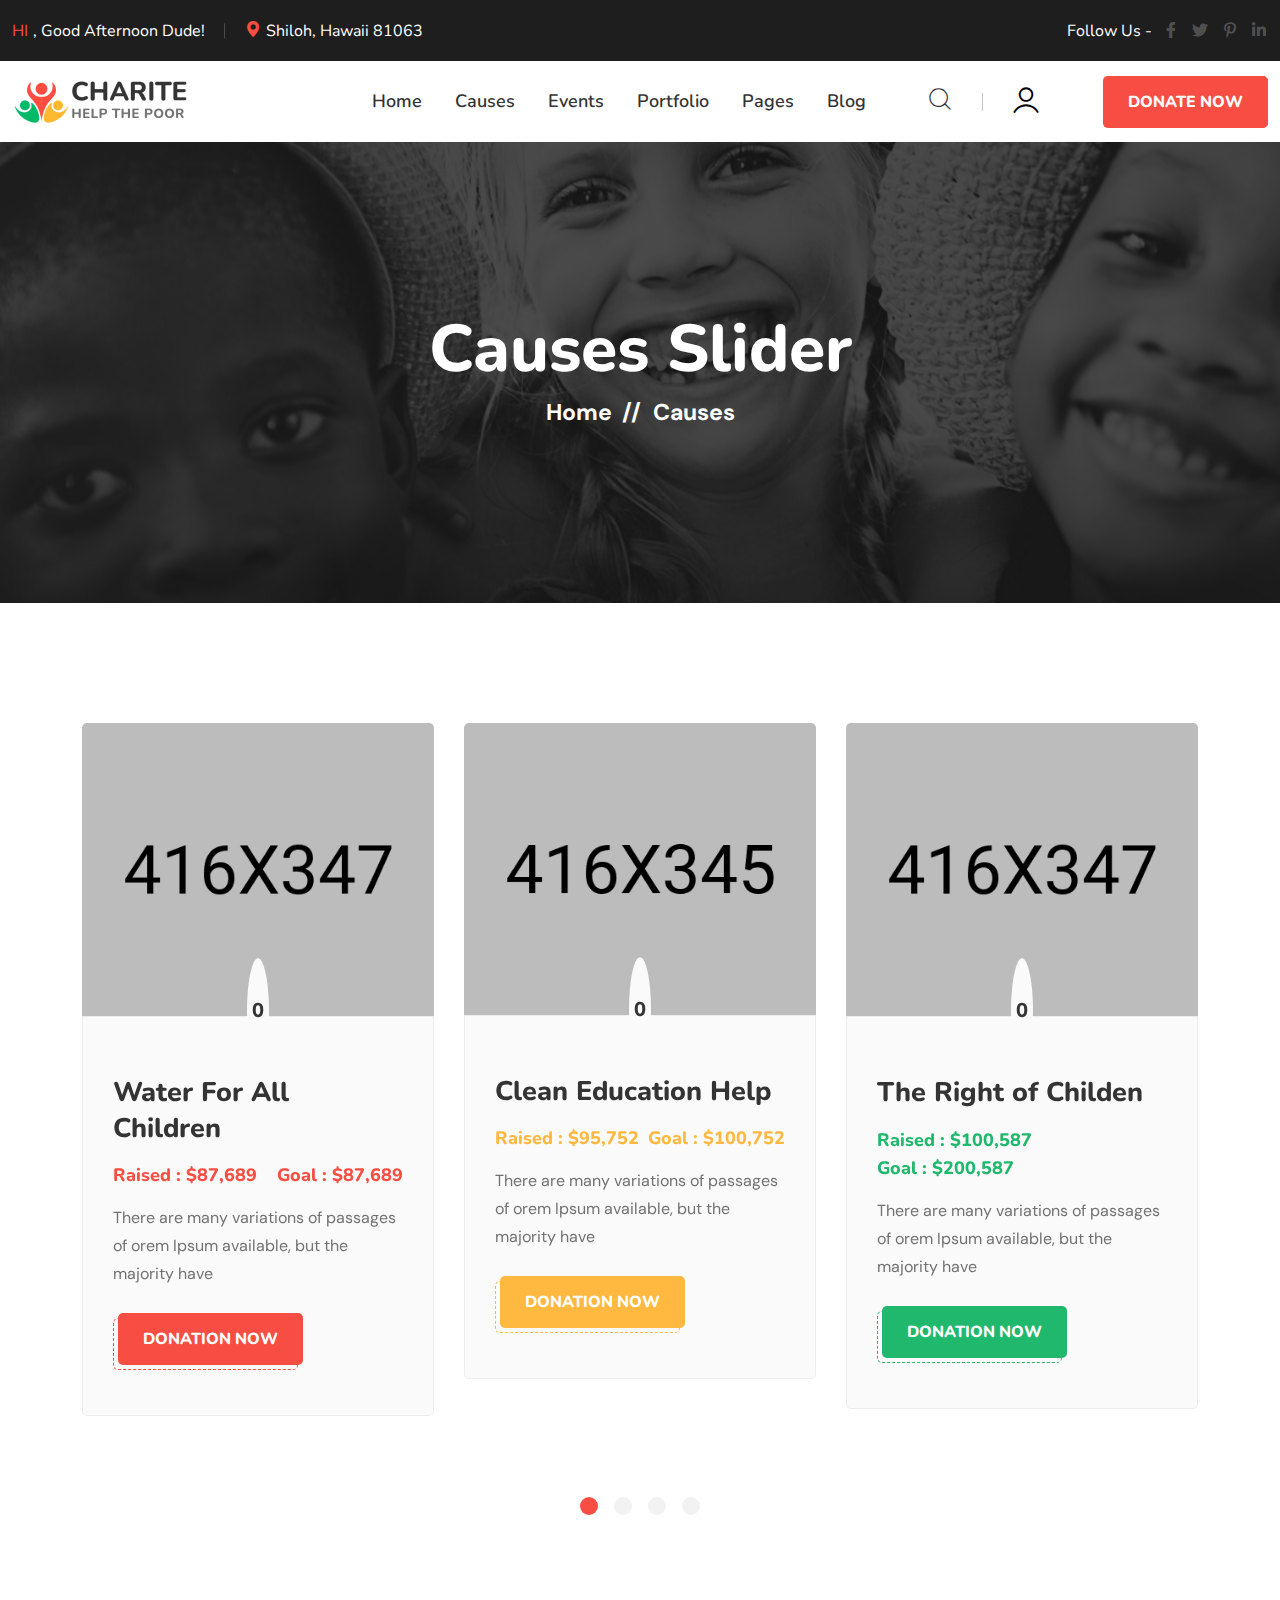
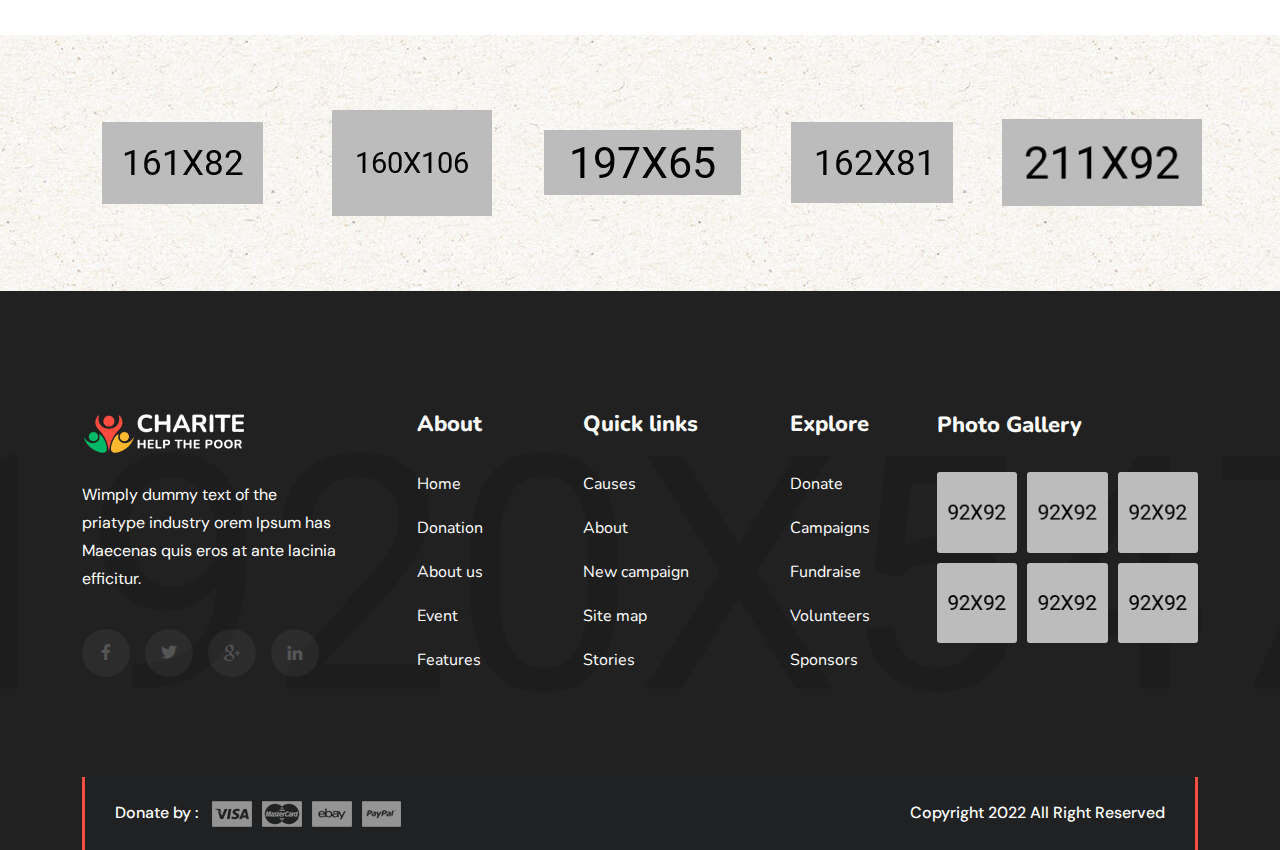
<file: causes-slider.html>
<!DOCTYPE html>
<html lang="zxx">

<head>
    <meta charset="UTF-8">
    <meta name="viewport" content="width=device-width, initial-scale=1.0">
    <meta http-equiv="X-UA-Compatible" content="IE=edge">
    <meta http-equiv="X-UA-Compatible" content="ie=edge">
    <title>Charite - Charity & Donation Html Template | Causes Slider</title>
    <link rel=icon href="assets/img/favicon.png" sizes="20x20" type="image/png">

    <!-- Stylesheet -->
    <link rel="stylesheet" href="assets/css/bootstrap.min.css">
    <link rel="stylesheet" href="assets/css/fontawesome.min.css">
    <link rel="stylesheet" href="assets/css/flaticon.min.css">
    <link rel="stylesheet" href="assets/css/nice-select.min.css">
    <link rel="stylesheet" href="assets/css/magnific.min.css">
    <link rel="stylesheet" href="assets/css/spacing.min.css">
    <link rel="stylesheet" href="assets/css/slick.min.css">
    <link rel="stylesheet" href="assets/css/style.css">
</head>

<body class='sc5'>

    <!-- preloader area start -->
    <div class="preloader" id="preloader">
        <div class="preloader-inner">
            <div class="spinner">
                <div class="dot1"></div>
                <div class="dot2"></div>
            </div>
        </div>
    </div>
    <!-- preloader area end -->

    <!-- search popup start-->
    <div class="td-search-popup" id="td-search-popup">
        <form action="index.html" class="search-form">
            <div class="form-group">
                <input type="text" class="form-control" placeholder="Search.....">
            </div>
            <button type="submit" class="submit-btn"><i class="fa fa-search"></i></button>
        </form>
    </div>
    <!-- search popup end-->
    <div class="body-overlay" id="body-overlay"></div>

    <!-- navbar start -->
    <div class="navbar-top pt-15 pb-10 bgc-black navtop--one">
        <div class="container">
            <div class="navtop-inner">
                <ul class="topbar-left">
                    <li><span>HI</span>, Good Afternoon Dude! </li>
                    <li><i class="flaticon-pin"></i> Shiloh, Hawaii 81063</li>
                </ul>
                <ul class="topbar-right">
                    <li class="social-area">
                        <span>Follow Us - </span>
                        <a href="#"><i class="fab fa-facebook-f"></i></a>
                        <a href="#"><i class="fab fa-twitter"></i></a>
                        <a href="#"><i class="fab fa-pinterest-p"></i></a>
                        <a href="#"><i class="fab fa-linkedin-in"></i></a>
                    </li>
                </ul>
            </div>
        </div>
    </div>
    <nav class="navbar py-30 navbar--one navbar-area navbar-expand-lg">
        <div class="container nav-container navbar-bg">
            <div class="responsive-mobile-menu">
                <button class="menu toggle-btn d-block d-lg-none" data-target="#Iitechie_main_menu"
                    aria-expanded="false" aria-label="Toggle navigation">
                    <span class="icon-left"></span>
                    <span class="icon-right"></span>
                </button>
            </div>
            <div class="logo">
                <a href="index.html"><img src="assets/img/logos/logo.png" alt="img"></a>
            </div>
            <div class="nav-right-part nav-right-part-mobile">
                <a class="search-bar-btn" href="#">
                    <i class="flaticon-magnifying-glass"></i>
                </a>
            </div>
            <div class="collapse navbar-collapse" id="Iitechie_main_menu">
                <ul class="navbar-nav menu-open text-lg-end">
                    <li class="menu-item-has-children">
                        <a href="#">Home</a>
                        <ul class="sub-menu">
                            <li><a href="index.html">Home One</a></li>
                            <li><a href="index2.html">Home Two</a></li>
                            <li><a href="index3.html">Home Three</a></li>
                        </ul>
                    </li>
                    <li class="menu-item-has-children">
                        <a href="#">Causes</a>
                        <ul class="sub-menu">
                            <li><a href="causes.html">Causes</a></li>
                            <li><a href="causes-slider.html">Causes Slider</a></li>
                            <li><a href="cause-details.html">Causes Details</a></li>
                        </ul>
                    </li>
                    <li class="menu-item-has-children">
                        <a href="#">Events</a>
                        <ul class="sub-menu">
                            <li><a href="events.html">Events</a></li>
                            <li><a href="events-slider.html">Event Slider</a></li>
                            <li><a href="event-details.html">Event Details</a></li>
                        </ul>
                    </li>
                    <li class="menu-item-has-children">
                        <a href="#">Portfolio</a>
                        <ul class="sub-menu">
                            <li><a href="portfolio.html">Portfolio</a></li>
                            <li><a href="portfolio-details.html">Portfolio Details</a></li>
                            <li><a href="donate.html">Donate</a></li>
                        </ul>
                    </li>
                    <li class="menu-item-has-children">
                        <a href="#">Pages</a>
                        <ul class="sub-menu">
                            <li><a href="about.html">About Us</a></li>
                            <li><a href="contact.html">Contact Us</a></li>
                            <li><a href="volunteers.html">Volunteers</a></li>
                            <li><a href="become-volunteers.html">Become Volunteer</a></li>
                            <li><a href="faqs.html">FAQ Page</a></li>
                            <li><a href="404.html">404 Error</a></li>
                        </ul>
                    </li>
                    <li class="menu-item-has-children">
                        <a href="#">Blog</a>
                        <ul class="sub-menu">
                            <li><a href="blog.html">Blog</a></li>
                            <li><a href="blog-clasic.html">Blog Clasic</a></li>
                            <li><a href="blog-slider.html">Blog Slider</a></li>
                            <li><a href="blog-details.html">Blog Details</a></li>
                        </ul>
                    </li>
                </ul>
            </div>
            <div class="nav-right-part nav-right-part-desktop">
                <a class="search-bar-btn" href="#">
                    <i class="flaticon-magnifying-glass"></i>
                </a>
                <div class="dropdown">
                    <a class="dropdown-toggle" href="#">
                        <i class="flaticon-user-1"></i>
                    </a>
                </div>
                <a class="btn btn--style-two" href="donate.html">Donate Now</a>
            </div>
        </div>
    </nav>
    <!-- navbar end -->


    <!-- page banner start -->
    <div class="page-banner-area bgs-cover overlay text-white py-165 rpy-125 rmt-65"
        style="background-image: url(assets/img/background/page-banner.jpg);">
        <div class="container">
            <div class="row justify-content-center">
                <div class="col-xl-7 col-lg-8">
                    <div class="breadcrumb-inner text-center">
                        <h2 class="page-title">Causes Slider</h2>
                        <ul class="page-list">
                            <li><a href="index.html">Home</a></li>
                            <li>Causes</li>
                        </ul>
                    </div>
                </div>
            </div>
        </div>
    </div>
    <!-- page banner end -->


    <!-- Our cause area start -->
    <div class="our-cause-page pt-120 pb-95 rel z-1">
        <div class="container">
            <div class="course-page-slider">
                <div class="cause-two-item">
                    <div class="image">
                        <img src="assets/img/causes/cause-two1.jpg" alt="Cause">
                    </div>
                    <div class="content">
                        <div class="circle-progress one">
                            <b>0</b>
                        </div>
                        <h4><a href="cause-details.html">Water For All Children</a></h4>
                        <div class="cause-price">
                            <span>Raised : $87,689</span>
                            <span>Goal : $87,689</span>
                        </div>
                        <p>There are many variations of passages of orem Ipsum available, but the majority have</p>
                        <div class="cause-btn">
                            <a class="btn" href="#">Donation now</a>
                        </div>
                    </div>
                </div>
                <div class="cause-two-item cause-yellow">
                    <div class="image">
                        <img src="assets/img/causes/cause-two2.jpg" alt="Cause">
                    </div>
                    <div class="content">
                        <div class="circle-progress two">
                            <b>0</b>
                        </div>
                        <h4><a href="cause-details.html">Clean Education Help</a></h4>
                        <div class="cause-price cause-price--yellow">
                            <span>Raised : $95,752</span>
                            <span>Goal : $100,752</span>
                        </div>
                        <p>There are many variations of passages of orem Ipsum available, but the majority have</p>
                        <div class="cause-btn">
                            <a class="btn btn--yellow" href="#">Donation now</a>
                        </div>
                    </div>
                </div>
                <div class="cause-two-item cause-green">
                    <div class="image">
                        <img src="assets/img/causes/cause-two3.jpg" alt="Cause">
                    </div>
                    <div class="content">
                        <div class="circle-progress three">
                            <b>0</b>
                        </div>
                        <h4><a href="cause-details.html">The Right of Childen</a></h4>
                        <div class="cause-price cause-price--green">
                            <span>Raised : $100,587</span>
                            <span>Goal : $200,587</span>
                        </div>
                        <p>There are many variations of passages of orem Ipsum available, but the majority have</p>
                        <div class="cause-btn">
                            <a class="btn btn--green" href="#">Donation now</a>
                        </div>
                    </div>
                </div>
                <div class="cause-two-item">
                    <div class="image">
                        <img src="assets/img/causes/cause-two4.jpg" alt="Cause">
                    </div>
                    <div class="content">
                        <div class="circle-progress one">
                            <b>0</b>
                        </div>
                        <h4><a href="cause-details.html">Action Against Poverty</a></h4>
                        <div class="cause-price">
                            <span>Raised : $87,689</span>
                            <span>Goal : $87,689</span>
                        </div>
                        <p>There are many variations of passages of orem Ipsum available, but the majority have</p>
                        <div class="cause-btn">
                            <a class="btn" href="#">Donation now</a>
                        </div>
                    </div>
                </div>
            </div>
        </div>
    </div>
    <!-- Our cause area end -->


    <!-- Client Logo area start -->
    <div class="client-logo-area py-75"
        style="background-image: url(assets/img/client-logo/client-logo-section-bg.jpg);">
        <div class="container">
            <div class="client-logo-wrap">
                <div class="client-logo-item">
                    <a href="#"><img src="assets/img/client-logo/client-logo1.png" alt="Client Logo"></a>
                </div>
                <div class="client-logo-item">
                    <a href="#"><img src="assets/img/client-logo/client-logo2.png" alt="Client Logo"></a>
                </div>
                <div class="client-logo-item">
                    <a href="#"><img src="assets/img/client-logo/client-logo3.png" alt="Client Logo"></a>
                </div>
                <div class="client-logo-item">
                    <a href="#"><img src="assets/img/client-logo/client-logo4.png" alt="Client Logo"></a>
                </div>
                <div class="client-logo-item">
                    <a href="#"><img src="assets/img/client-logo/client-logo5.png" alt="Client Logo"></a>
                </div>
            </div>
        </div>
    </div>
    <!-- Client Logo area end -->


    <!-- footer area start -->
    <footer class="footer-area overlay text-white pt-120 bgs-cover"
        style="background-image: url('assets/img/footer/footer-bg.jpg');">
        <div class="container">
            <div class="row justify-content-between">
                <div class="col-lg-3 col-md-6 col-sm-8">
                    <div class="widget widget_about">
                        <div class="logo_footer mb-25">
                            <a href="index.html">
                                <img src="assets/img/logos/logo-white.png" alt="Logo">
                            </a>
                        </div>
                        <p>Wimply dummy text of the priatype industry orem Ipsum has Maecenas quis eros at ante lacinia
                            efficitur.</p>
                        <div class="social-style-one pt-20">
                            <a href="#"><i class="fab fa-facebook-f"></i></a>
                            <a href="#"><i class="fab fa-twitter"></i></a>
                            <a href="#"><i class="flaticon-google-plus-logo"></i></a>
                            <a href="#"><i class="flaticon-linkedin"></i></a>
                        </div>
                    </div>
                </div>
                <div class="col-lg-2 col-md-3 col-sm-4 col-6">
                    <div class="widget widget_nav_menu">
                        <h5 class="widget-title">About</h5>
                        <ul>
                            <li><a href="#">Home</a></li>
                            <li><a href="#">Donation</a></li>
                            <li><a href="#">About us</a></li>
                            <li><a href="#">Event</a></li>
                            <li><a href="#">Features</a></li>
                        </ul>
                    </div>
                </div>
                <div class="col-lg-2 col-md-3 col-sm-4 col-6">
                    <div class="widget widget_nav_menu">
                        <h5 class="widget-title">Quick links</h5>
                        <ul>
                            <li><a href="#">Causes</a></li>
                            <li><a href="#">About</a></li>
                            <li><a href="#">New campaign</a></li>
                            <li><a href="#">Site map</a></li>
                            <li><a href="#">Stories</a></li>
                        </ul>
                    </div>
                </div>
                <div class="col-lg-2 col-md-3 col-sm-4 col-6">
                    <div class="widget widget_nav_menu">
                        <h5 class="widget-title">Explore</h5>
                        <ul>
                            <li><a href="#">Donate</a></li>
                            <li><a href="#">Campaigns</a></li>
                            <li><a href="#">Fundraise</a></li>
                            <li><a href="#">Volunteers</a></li>
                            <li><a href="#">Sponsors</a></li>
                        </ul>
                    </div>
                </div>
                <div class="col-lg-3 col-md-6 col-sm-8">
                    <div class="widget widget_gallery">
                        <h4 class="widget-title">Photo Gallery</h4>
                        <div class="gallery-photos">
                            <a href="assets/img/footer/gallery1.jpg"><img src="assets/img/footer/gallery1.jpg"
                                    alt="Gallery"></a>
                            <a href="assets/img/footer/gallery2.jpg"><img src="assets/img/footer/gallery2.jpg"
                                    alt="Gallery"></a>
                            <a href="assets/img/footer/gallery3.jpg"><img src="assets/img/footer/gallery3.jpg"
                                    alt="Gallery"></a>
                            <a href="assets/img/footer/gallery4.jpg"><img src="assets/img/footer/gallery4.jpg"
                                    alt="Gallery"></a>
                            <a href="assets/img/footer/gallery5.jpg"><img src="assets/img/footer/gallery5.jpg"
                                    alt="Gallery"></a>
                            <a href="assets/img/footer/gallery6.jpg"><img src="assets/img/footer/gallery6.jpg"
                                    alt="Gallery"></a>
                        </div>
                    </div>
                </div>
            </div>
        </div>
        <div class="footer-bottom mt-50">
            <div class="container">
                <div class="footer-bottom__inner">
                    <div class="donate-by">
                        <span>Donate by :</span>
                        <img src="assets/img/footer/donate-by.png" alt="Donate By">
                    </div>
                    <div class="copyright">
                        <p>Copyright 2022 All Right Reserved</p>
                    </div>
                </div>
            </div>
        </div>
    </footer>
    <!-- footer area end -->

    <!-- back to top area start -->
    <div class="back-to-top">
        <span class="back-top"><i class="fa fa-angle-up"></i></span>
    </div>
    <!-- back to top area end -->

    <!-- all plugins here -->
    <script src="assets/js/jquery.min.js"></script>
    <script src="assets/js/bootstrap.min.js"></script>
    <script src="assets/js/nice-select.min.js"></script>
    <script src="assets/js/circle-progress.min.js"></script>
    <script src="assets/js/skill.bars.jquery.min.js"></script>
    <script src="assets/js/magnific.min.js"></script>
    <script src="assets/js/appear.min.js"></script>
    <script src="assets/js/isotope.min.js"></script>
    <script src="assets/js/imageload.min.js"></script>
    <script src="assets/js/slick.min.js"></script>

    <!-- main js  -->
    <script src="assets/js/main.js"></script>
</body>

</html>
</file>
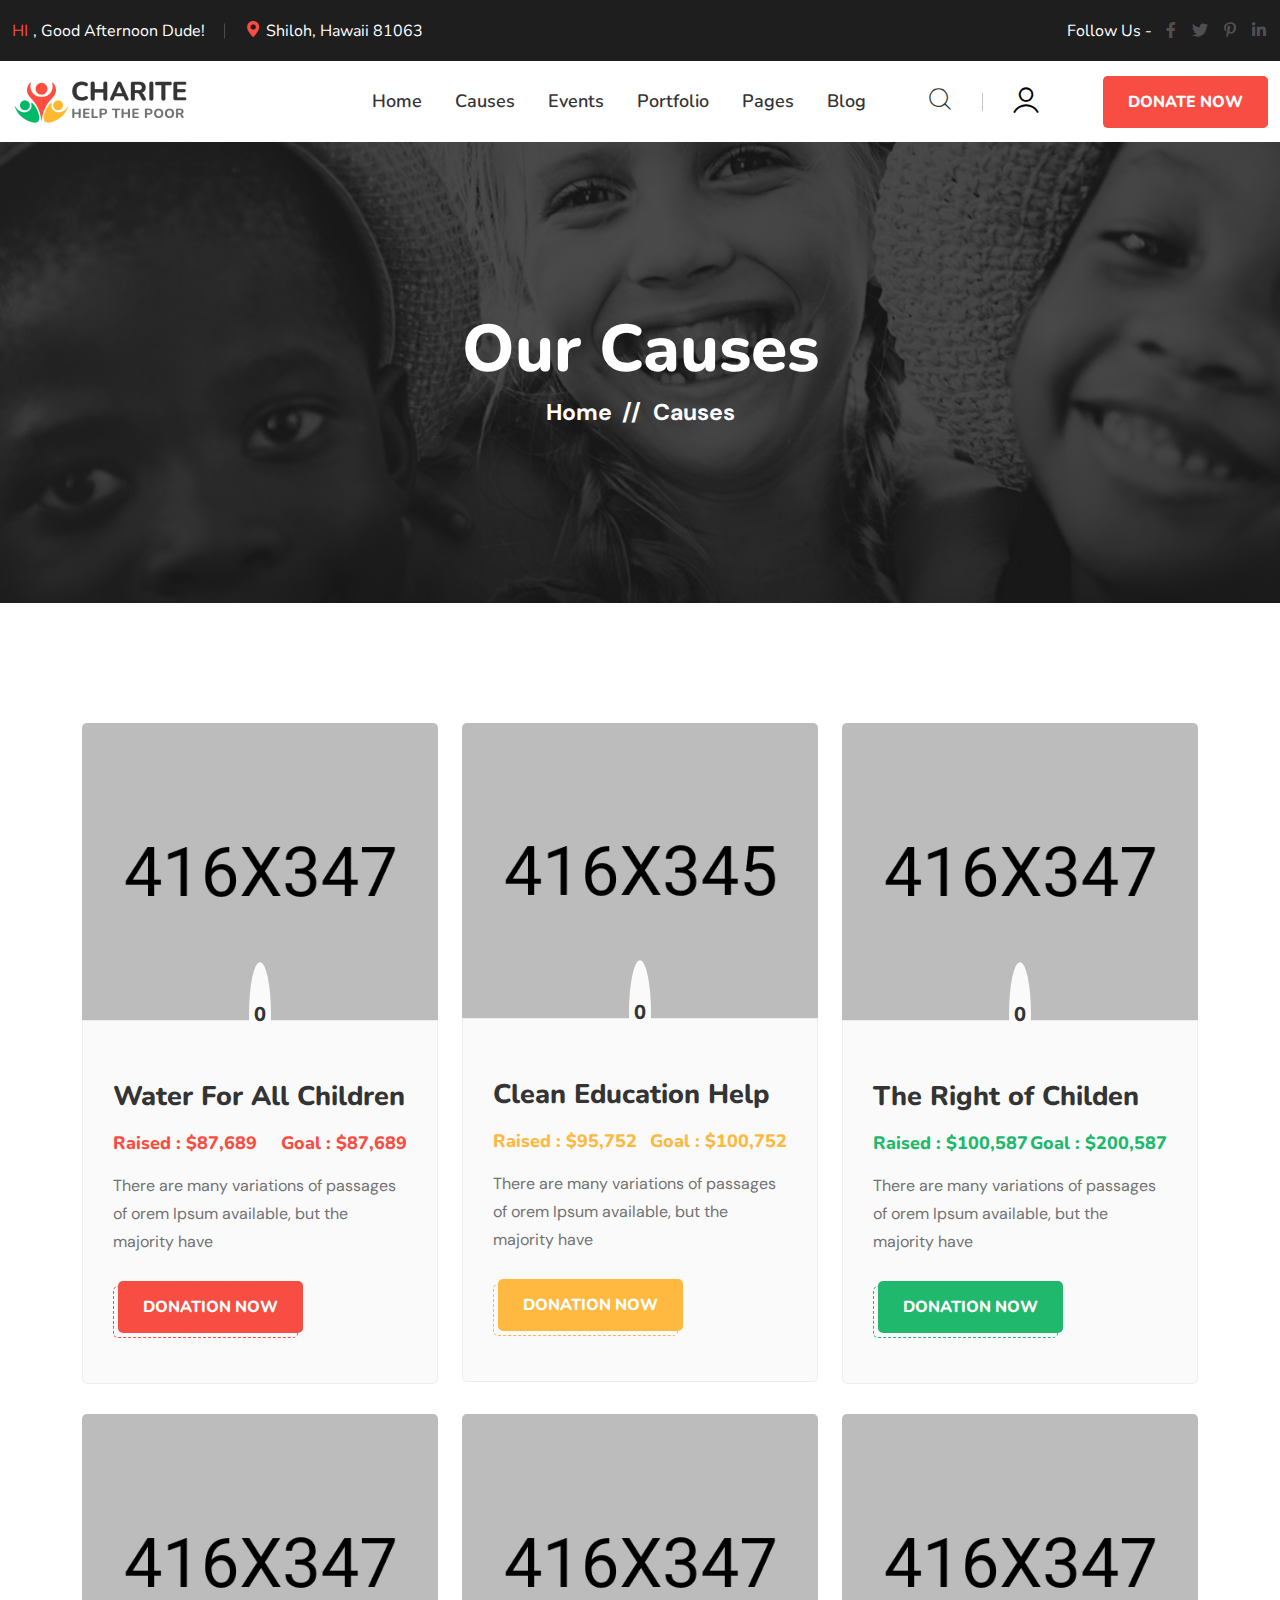
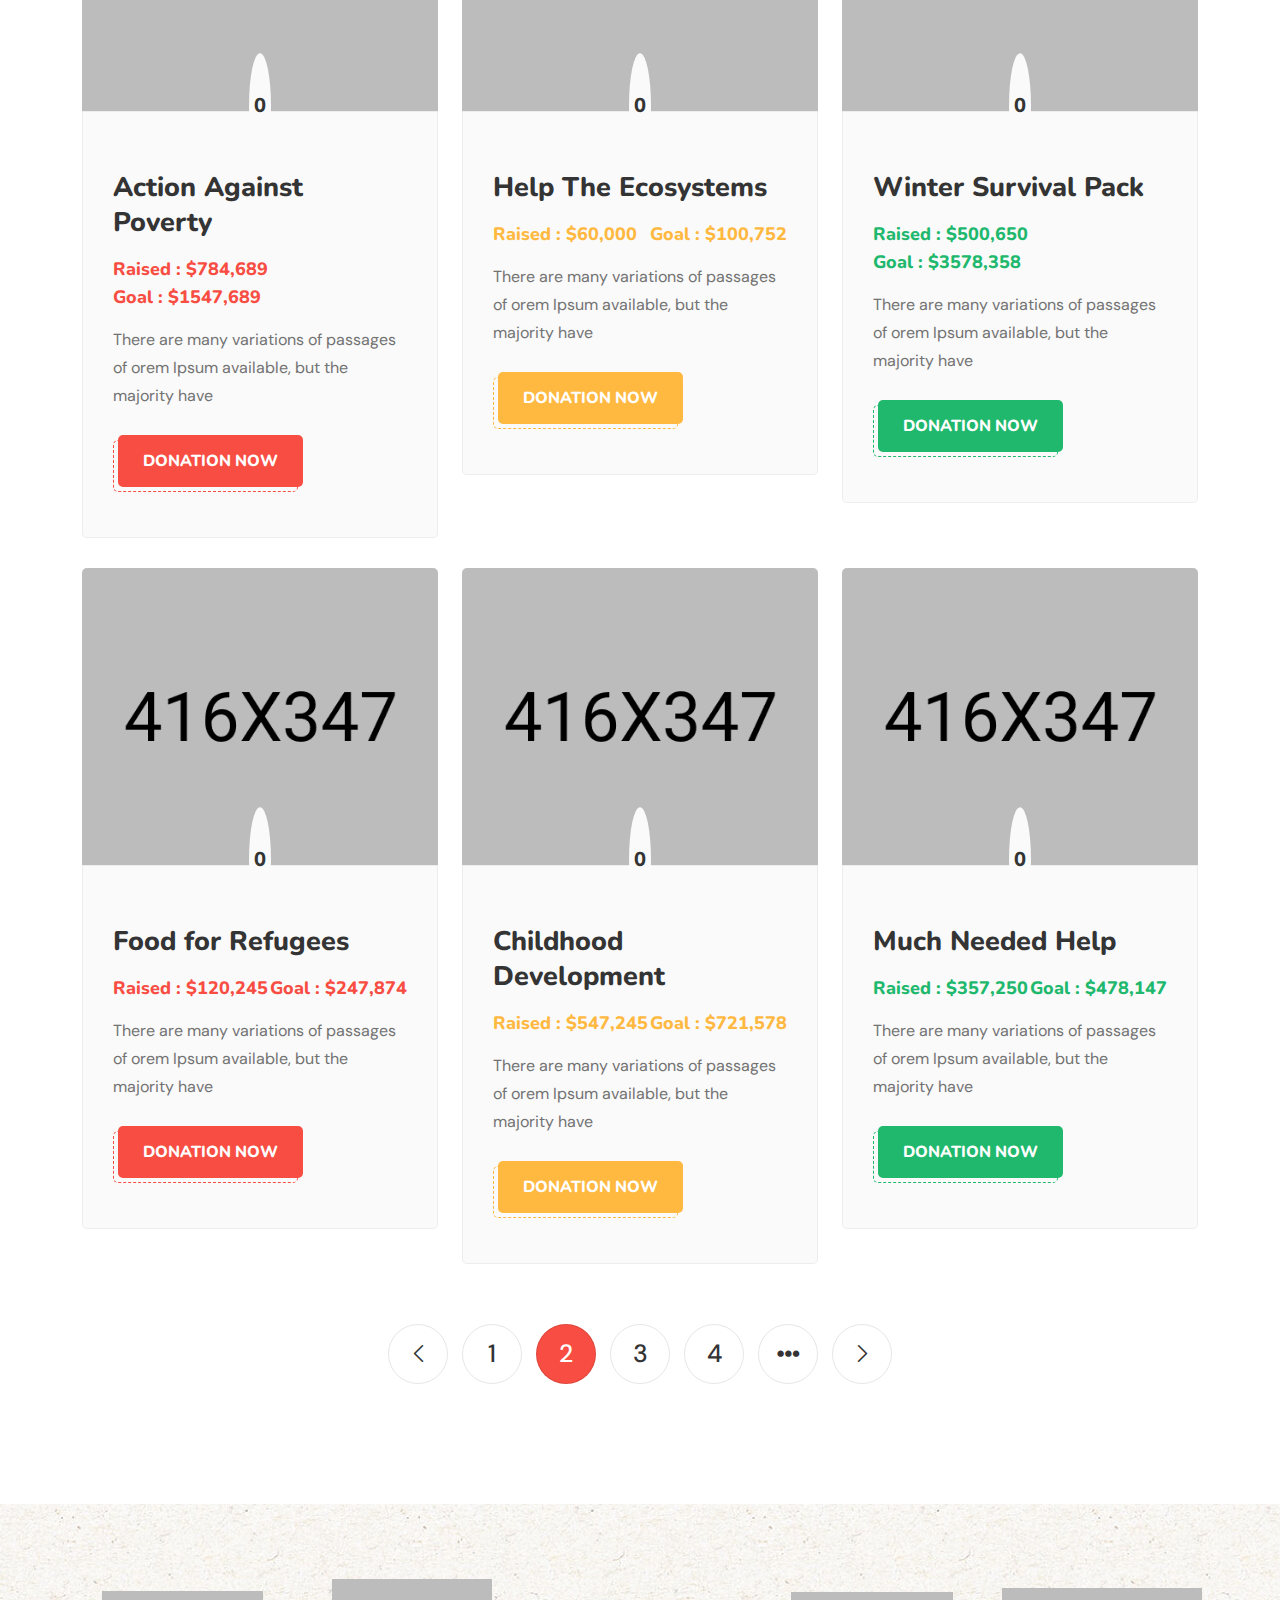
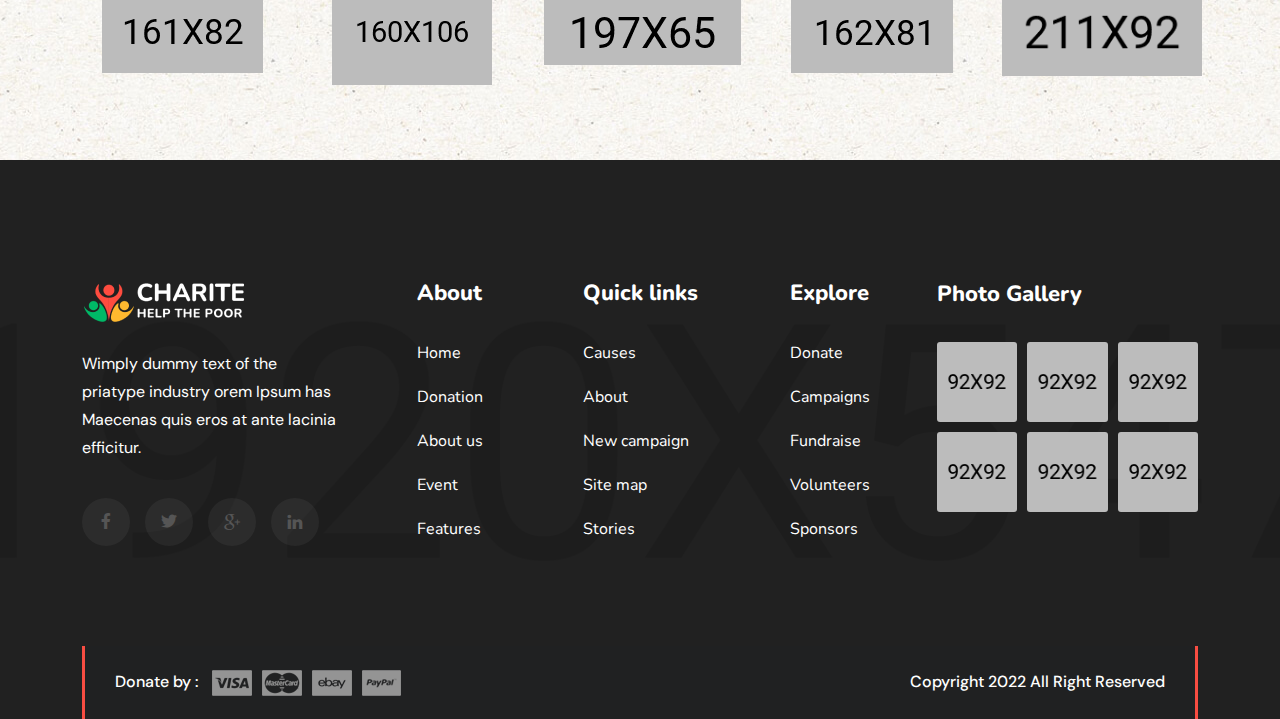
<file: causes.html>
<!DOCTYPE html>
<html lang="zxx">

<head>
    <meta charset="UTF-8">
    <meta name="viewport" content="width=device-width, initial-scale=1.0">
    <meta http-equiv="X-UA-Compatible" content="IE=edge">
    <meta http-equiv="X-UA-Compatible" content="ie=edge">
    <title>Charite - Charity & Donation Html Template | Causes</title>
    <link rel=icon href="assets/img/favicon.png" sizes="20x20" type="image/png">

    <!-- Stylesheet -->
    <link rel="stylesheet" href="assets/css/bootstrap.min.css">
    <link rel="stylesheet" href="assets/css/fontawesome.min.css">
    <link rel="stylesheet" href="assets/css/flaticon.min.css">
    <link rel="stylesheet" href="assets/css/nice-select.min.css">
    <link rel="stylesheet" href="assets/css/magnific.min.css">
    <link rel="stylesheet" href="assets/css/spacing.min.css">
    <link rel="stylesheet" href="assets/css/slick.min.css">
    <link rel="stylesheet" href="assets/css/style.css">
</head>

<body class='sc5'>

    <!-- preloader area start -->
    <div class="preloader" id="preloader">
        <div class="preloader-inner">
            <div class="spinner">
                <div class="dot1"></div>
                <div class="dot2"></div>
            </div>
        </div>
    </div>
    <!-- preloader area end -->

    <!-- search popup start-->
    <div class="td-search-popup" id="td-search-popup">
        <form action="index.html" class="search-form">
            <div class="form-group">
                <input type="text" class="form-control" placeholder="Search.....">
            </div>
            <button type="submit" class="submit-btn"><i class="fa fa-search"></i></button>
        </form>
    </div>
    <!-- search popup end-->
    <div class="body-overlay" id="body-overlay"></div>

    <!-- navbar start -->
    <div class="navbar-top pt-15 pb-10 bgc-black navtop--one">
        <div class="container">
            <div class="navtop-inner">
                <ul class="topbar-left">
                    <li><span>HI</span>, Good Afternoon Dude! </li>
                    <li><i class="flaticon-pin"></i> Shiloh, Hawaii 81063</li>
                </ul>
                <ul class="topbar-right">
                    <li class="social-area">
                        <span>Follow Us - </span>
                        <a href="#"><i class="fab fa-facebook-f"></i></a>
                        <a href="#"><i class="fab fa-twitter"></i></a>
                        <a href="#"><i class="fab fa-pinterest-p"></i></a>
                        <a href="#"><i class="fab fa-linkedin-in"></i></a>
                    </li>
                </ul>
            </div>
        </div>
    </div>
    <nav class="navbar py-30 navbar--one navbar-area navbar-expand-lg">
        <div class="container nav-container navbar-bg">
            <div class="responsive-mobile-menu">
                <button class="menu toggle-btn d-block d-lg-none" data-target="#Iitechie_main_menu"
                    aria-expanded="false" aria-label="Toggle navigation">
                    <span class="icon-left"></span>
                    <span class="icon-right"></span>
                </button>
            </div>
            <div class="logo">
                <a href="index.html"><img src="assets/img/logos/logo.png" alt="img"></a>
            </div>
            <div class="nav-right-part nav-right-part-mobile">
                <a class="search-bar-btn" href="#">
                    <i class="flaticon-magnifying-glass"></i>
                </a>
            </div>
            <div class="collapse navbar-collapse" id="Iitechie_main_menu">
                <ul class="navbar-nav menu-open text-lg-end">
                    <li class="menu-item-has-children">
                        <a href="#">Home</a>
                        <ul class="sub-menu">
                            <li><a href="index.html">Home One</a></li>
                            <li><a href="index2.html">Home Two</a></li>
                            <li><a href="index3.html">Home Three</a></li>
                        </ul>
                    </li>
                    <li class="menu-item-has-children">
                        <a href="#">Causes</a>
                        <ul class="sub-menu">
                            <li><a href="causes.html">Causes</a></li>
                            <li><a href="causes-slider.html">Causes Slider</a></li>
                            <li><a href="cause-details.html">Causes Details</a></li>
                        </ul>
                    </li>
                    <li class="menu-item-has-children">
                        <a href="#">Events</a>
                        <ul class="sub-menu">
                            <li><a href="events.html">Events</a></li>
                            <li><a href="events-slider.html">Event Slider</a></li>
                            <li><a href="event-details.html">Event Details</a></li>
                        </ul>
                    </li>
                    <li class="menu-item-has-children">
                        <a href="#">Portfolio</a>
                        <ul class="sub-menu">
                            <li><a href="portfolio.html">Portfolio</a></li>
                            <li><a href="portfolio-details.html">Portfolio Details</a></li>
                            <li><a href="donate.html">Donate</a></li>
                        </ul>
                    </li>
                    <li class="menu-item-has-children">
                        <a href="#">Pages</a>
                        <ul class="sub-menu">
                            <li><a href="about.html">About Us</a></li>
                            <li><a href="contact.html">Contact Us</a></li>
                            <li><a href="volunteers.html">Volunteers</a></li>
                            <li><a href="become-volunteers.html">Become Volunteer</a></li>
                            <li><a href="faqs.html">FAQ Page</a></li>
                            <li><a href="404.html">404 Error</a></li>
                        </ul>
                    </li>
                    <li class="menu-item-has-children">
                        <a href="#">Blog</a>
                        <ul class="sub-menu">
                            <li><a href="blog.html">Blog</a></li>
                            <li><a href="blog-clasic.html">Blog Clasic</a></li>
                            <li><a href="blog-slider.html">Blog Slider</a></li>
                            <li><a href="blog-details.html">Blog Details</a></li>
                        </ul>
                    </li>
                </ul>
            </div>
            <div class="nav-right-part nav-right-part-desktop">
                <a class="search-bar-btn" href="#">
                    <i class="flaticon-magnifying-glass"></i>
                </a>
                <div class="dropdown">
                    <a class="dropdown-toggle" href="#">
                        <i class="flaticon-user-1"></i>
                    </a>
                </div>
                <a class="btn btn--style-two" href="donate.html">Donate Now</a>
            </div>
        </div>
    </nav>
    <!-- navbar end -->


    <!-- page banner start -->
    <div class="page-banner-area bgs-cover overlay text-white py-165 rpy-125 rmt-65"
        style="background-image: url(assets/img/background/page-banner.jpg);">
        <div class="container">
            <div class="row justify-content-center">
                <div class="col-xl-7 col-lg-8">
                    <div class="breadcrumb-inner text-center">
                        <h2 class="page-title">Our Causes</h2>
                        <ul class="page-list">
                            <li><a href="index.html">Home</a></li>
                            <li>Causes</li>
                        </ul>
                    </div>
                </div>
            </div>
        </div>
    </div>
    <!-- page banner end -->


    <!-- Our cause area start -->
    <div class="our-cause-page py-120 rel z-1">
        <div class="container">
            <div class="row justify-content-center">
                <div class="col-xl-4 col-md-6">
                    <div class="cause-two-item">
                        <div class="image">
                            <img src="assets/img/causes/cause-two1.jpg" alt="Cause">
                        </div>
                        <div class="content">
                            <div class="circle-progress one">
                                <b>0</b>
                            </div>
                            <h4><a href="cause-details.html">Water For All Children</a></h4>
                            <div class="cause-price">
                                <span>Raised : $87,689</span>
                                <span>Goal : $87,689</span>
                            </div>
                            <p>There are many variations of passages of orem Ipsum available, but the majority have</p>
                            <div class="cause-btn">
                                <a class="btn" href="#">Donation now</a>
                            </div>
                        </div>
                    </div>
                </div>
                <div class="col-xl-4 col-md-6">
                    <div class="cause-two-item cause-yellow">
                        <div class="image">
                            <img src="assets/img/causes/cause-two2.jpg" alt="Cause">
                        </div>
                        <div class="content">
                            <div class="circle-progress two">
                                <b>0</b>
                            </div>
                            <h4><a href="cause-details.html">Clean Education Help</a></h4>
                            <div class="cause-price cause-price--yellow">
                                <span>Raised : $95,752</span>
                                <span>Goal : $100,752</span>
                            </div>
                            <p>There are many variations of passages of orem Ipsum available, but the majority have</p>
                            <div class="cause-btn">
                                <a class="btn btn--yellow" href="#">Donation now</a>
                            </div>
                        </div>
                    </div>
                </div>
                <div class="col-xl-4 col-md-6">
                    <div class="cause-two-item cause-green">
                        <div class="image">
                            <img src="assets/img/causes/cause-two3.jpg" alt="Cause">
                        </div>
                        <div class="content">
                            <div class="circle-progress three">
                                <b>0</b>
                            </div>
                            <h4><a href="cause-details.html">The Right of Childen</a></h4>
                            <div class="cause-price cause-price--green">
                                <span>Raised : $100,587</span>
                                <span>Goal : $200,587</span>
                            </div>
                            <p>There are many variations of passages of orem Ipsum available, but the majority have</p>
                            <div class="cause-btn">
                                <a class="btn btn--green" href="#">Donation now</a>
                            </div>
                        </div>
                    </div>
                </div>
                <div class="col-xl-4 col-md-6">
                    <div class="cause-two-item">
                        <div class="image">
                            <img src="assets/img/causes/cause-two4.jpg" alt="Cause">
                        </div>
                        <div class="content">
                            <div class="circle-progress one">
                                <b>0</b>
                            </div>
                            <h4><a href="cause-details.html">Action Against Poverty</a></h4>
                            <div class="cause-price">
                                <span>Raised : $784,689</span>
                                <span>Goal : $1547,689</span>
                            </div>
                            <p>There are many variations of passages of orem Ipsum available, but the majority have</p>
                            <div class="cause-btn">
                                <a class="btn" href="#">Donation now</a>
                            </div>
                        </div>
                    </div>
                </div>
                <div class="col-xl-4 col-md-6">
                    <div class="cause-two-item cause-yellow">
                        <div class="image">
                            <img src="assets/img/causes/cause-two5.jpg" alt="Cause">
                        </div>
                        <div class="content">
                            <div class="circle-progress two">
                                <b>0</b>
                            </div>
                            <h4><a href="cause-details.html">Help The Ecosystems</a></h4>
                            <div class="cause-price cause-price--yellow">
                                <span>Raised : $60,000</span>
                                <span>Goal : $100,752</span>
                            </div>
                            <p>There are many variations of passages of orem Ipsum available, but the majority have</p>
                            <div class="cause-btn">
                                <a class="btn btn--yellow" href="#">Donation now</a>
                            </div>
                        </div>
                    </div>
                </div>
                <div class="col-xl-4 col-md-6">
                    <div class="cause-two-item cause-green">
                        <div class="image">
                            <img src="assets/img/causes/cause-two6.jpg" alt="Cause">
                        </div>
                        <div class="content">
                            <div class="circle-progress three">
                                <b>0</b>
                            </div>
                            <h4><a href="cause-details.html">Winter Survival Pack</a></h4>
                            <div class="cause-price cause-price--green">
                                <span>Raised : $500,650</span>
                                <span>Goal : $3578,358</span>
                            </div>
                            <p>There are many variations of passages of orem Ipsum available, but the majority have</p>
                            <div class="cause-btn">
                                <a class="btn btn--green" href="#">Donation now</a>
                            </div>
                        </div>
                    </div>
                </div>
                <div class="col-xl-4 col-md-6">
                    <div class="cause-two-item">
                        <div class="image">
                            <img src="assets/img/causes/cause-two7.jpg" alt="Cause">
                        </div>
                        <div class="content">
                            <div class="circle-progress one">
                                <b>0</b>
                            </div>
                            <h4><a href="cause-details.html">Food for Refugees</a></h4>
                            <div class="cause-price">
                                <span>Raised : $120,245</span>
                                <span>Goal : $247,874</span>
                            </div>
                            <p>There are many variations of passages of orem Ipsum available, but the majority have</p>
                            <div class="cause-btn">
                                <a class="btn" href="#">Donation now</a>
                            </div>
                        </div>
                    </div>
                </div>
                <div class="col-xl-4 col-md-6">
                    <div class="cause-two-item cause-yellow">
                        <div class="image">
                            <img src="assets/img/causes/cause-two8.jpg" alt="Cause">
                        </div>
                        <div class="content">
                            <div class="circle-progress two">
                                <b>0</b>
                            </div>
                            <h4><a href="cause-details.html">Childhood Development</a></h4>
                            <div class="cause-price cause-price--yellow">
                                <span>Raised : $547,245</span>
                                <span>Goal : $721,578</span>
                            </div>
                            <p>There are many variations of passages of orem Ipsum available, but the majority have</p>
                            <div class="cause-btn">
                                <a class="btn btn--yellow" href="#">Donation now</a>
                            </div>
                        </div>
                    </div>
                </div>
                <div class="col-xl-4 col-md-6">
                    <div class="cause-two-item cause-green">
                        <div class="image">
                            <img src="assets/img/causes/cause-two9.jpg" alt="Cause">
                        </div>
                        <div class="content">
                            <div class="circle-progress three">
                                <b>0</b>
                            </div>
                            <h4><a href="cause-details.html">Much Needed Help</a></h4>
                            <div class="cause-price cause-price--green">
                                <span>Raised : $357,250</span>
                                <span>Goal : $478,147</span>
                            </div>
                            <p>There are many variations of passages of orem Ipsum available, but the majority have</p>
                            <div class="cause-btn">
                                <a class="btn btn--green" href="#">Donation now</a>
                            </div>
                        </div>
                    </div>
                </div>
            </div>
            <div class="pagination pt-20">
                <a class="prev page-numbers" href="#"><i class="flaticon-left-chevron"></i></a>
                <a class="page-numbers" href="#">1</a>
                <span class="page-numbers current">2</span>
                <a class="page-numbers" href="#">3</a>
                <a class="page-numbers" href="#">4</a>
                <span class="page-numbers"><i class="fa fa-ellipsis-h"></i></span>
                <a class="next page-numbers" href="#"><i class="flaticon-chevron"></i></a>
            </div>
        </div>
    </div>
    <!-- Our cause area end -->


    <!-- Client Logo area start -->
    <div class="client-logo-area py-75"
        style="background-image: url(assets/img/client-logo/client-logo-section-bg.jpg);">
        <div class="container">
            <div class="client-logo-wrap">
                <div class="client-logo-item">
                    <a href="#"><img src="assets/img/client-logo/client-logo1.png" alt="Client Logo"></a>
                </div>
                <div class="client-logo-item">
                    <a href="#"><img src="assets/img/client-logo/client-logo2.png" alt="Client Logo"></a>
                </div>
                <div class="client-logo-item">
                    <a href="#"><img src="assets/img/client-logo/client-logo3.png" alt="Client Logo"></a>
                </div>
                <div class="client-logo-item">
                    <a href="#"><img src="assets/img/client-logo/client-logo4.png" alt="Client Logo"></a>
                </div>
                <div class="client-logo-item">
                    <a href="#"><img src="assets/img/client-logo/client-logo5.png" alt="Client Logo"></a>
                </div>
            </div>
        </div>
    </div>
    <!-- Client Logo area end -->


    <!-- footer area start -->
    <footer class="footer-area overlay text-white pt-120 bgs-cover"
        style="background-image: url('assets/img/footer/footer-bg.jpg');">
        <div class="container">
            <div class="row justify-content-between">
                <div class="col-lg-3 col-md-6 col-sm-8">
                    <div class="widget widget_about">
                        <div class="logo_footer mb-25">
                            <a href="index.html">
                                <img src="assets/img/logos/logo-white.png" alt="Logo">
                            </a>
                        </div>
                        <p>Wimply dummy text of the priatype industry orem Ipsum has Maecenas quis eros at ante lacinia
                            efficitur.</p>
                        <div class="social-style-one pt-20">
                            <a href="#"><i class="fab fa-facebook-f"></i></a>
                            <a href="#"><i class="fab fa-twitter"></i></a>
                            <a href="#"><i class="flaticon-google-plus-logo"></i></a>
                            <a href="#"><i class="flaticon-linkedin"></i></a>
                        </div>
                    </div>
                </div>
                <div class="col-lg-2 col-md-3 col-sm-4 col-6">
                    <div class="widget widget_nav_menu">
                        <h5 class="widget-title">About</h5>
                        <ul>
                            <li><a href="#">Home</a></li>
                            <li><a href="#">Donation</a></li>
                            <li><a href="#">About us</a></li>
                            <li><a href="#">Event</a></li>
                            <li><a href="#">Features</a></li>
                        </ul>
                    </div>
                </div>
                <div class="col-lg-2 col-md-3 col-sm-4 col-6">
                    <div class="widget widget_nav_menu">
                        <h5 class="widget-title">Quick links</h5>
                        <ul>
                            <li><a href="#">Causes</a></li>
                            <li><a href="#">About</a></li>
                            <li><a href="#">New campaign</a></li>
                            <li><a href="#">Site map</a></li>
                            <li><a href="#">Stories</a></li>
                        </ul>
                    </div>
                </div>
                <div class="col-lg-2 col-md-3 col-sm-4 col-6">
                    <div class="widget widget_nav_menu">
                        <h5 class="widget-title">Explore</h5>
                        <ul>
                            <li><a href="#">Donate</a></li>
                            <li><a href="#">Campaigns</a></li>
                            <li><a href="#">Fundraise</a></li>
                            <li><a href="#">Volunteers</a></li>
                            <li><a href="#">Sponsors</a></li>
                        </ul>
                    </div>
                </div>
                <div class="col-lg-3 col-md-6 col-sm-8">
                    <div class="widget widget_gallery">
                        <h4 class="widget-title">Photo Gallery</h4>
                        <div class="gallery-photos">
                            <a href="assets/img/footer/gallery1.jpg"><img src="assets/img/footer/gallery1.jpg"
                                    alt="Gallery"></a>
                            <a href="assets/img/footer/gallery2.jpg"><img src="assets/img/footer/gallery2.jpg"
                                    alt="Gallery"></a>
                            <a href="assets/img/footer/gallery3.jpg"><img src="assets/img/footer/gallery3.jpg"
                                    alt="Gallery"></a>
                            <a href="assets/img/footer/gallery4.jpg"><img src="assets/img/footer/gallery4.jpg"
                                    alt="Gallery"></a>
                            <a href="assets/img/footer/gallery5.jpg"><img src="assets/img/footer/gallery5.jpg"
                                    alt="Gallery"></a>
                            <a href="assets/img/footer/gallery6.jpg"><img src="assets/img/footer/gallery6.jpg"
                                    alt="Gallery"></a>
                        </div>
                    </div>
                </div>
            </div>
        </div>
        <div class="footer-bottom mt-50">
            <div class="container">
                <div class="footer-bottom__inner">
                    <div class="donate-by">
                        <span>Donate by :</span>
                        <img src="assets/img/footer/donate-by.png" alt="Donate By">
                    </div>
                    <div class="copyright">
                        <p>Copyright 2022 All Right Reserved</p>
                    </div>
                </div>
            </div>
        </div>
    </footer>
    <!-- footer area end -->

    <!-- back to top area start -->
    <div class="back-to-top">
        <span class="back-top"><i class="fa fa-angle-up"></i></span>
    </div>
    <!-- back to top area end -->

    <!-- all plugins here -->
    <script src="assets/js/jquery.min.js"></script>
    <script src="assets/js/bootstrap.min.js"></script>
    <script src="assets/js/nice-select.min.js"></script>
    <script src="assets/js/circle-progress.min.js"></script>
    <script src="assets/js/skill.bars.jquery.min.js"></script>
    <script src="assets/js/magnific.min.js"></script>
    <script src="assets/js/appear.min.js"></script>
    <script src="assets/js/isotope.min.js"></script>
    <script src="assets/js/imageload.min.js"></script>
    <script src="assets/js/slick.min.js"></script>

    <!-- main js  -->
    <script src="assets/js/main.js"></script>
</body>

</html>
</file>
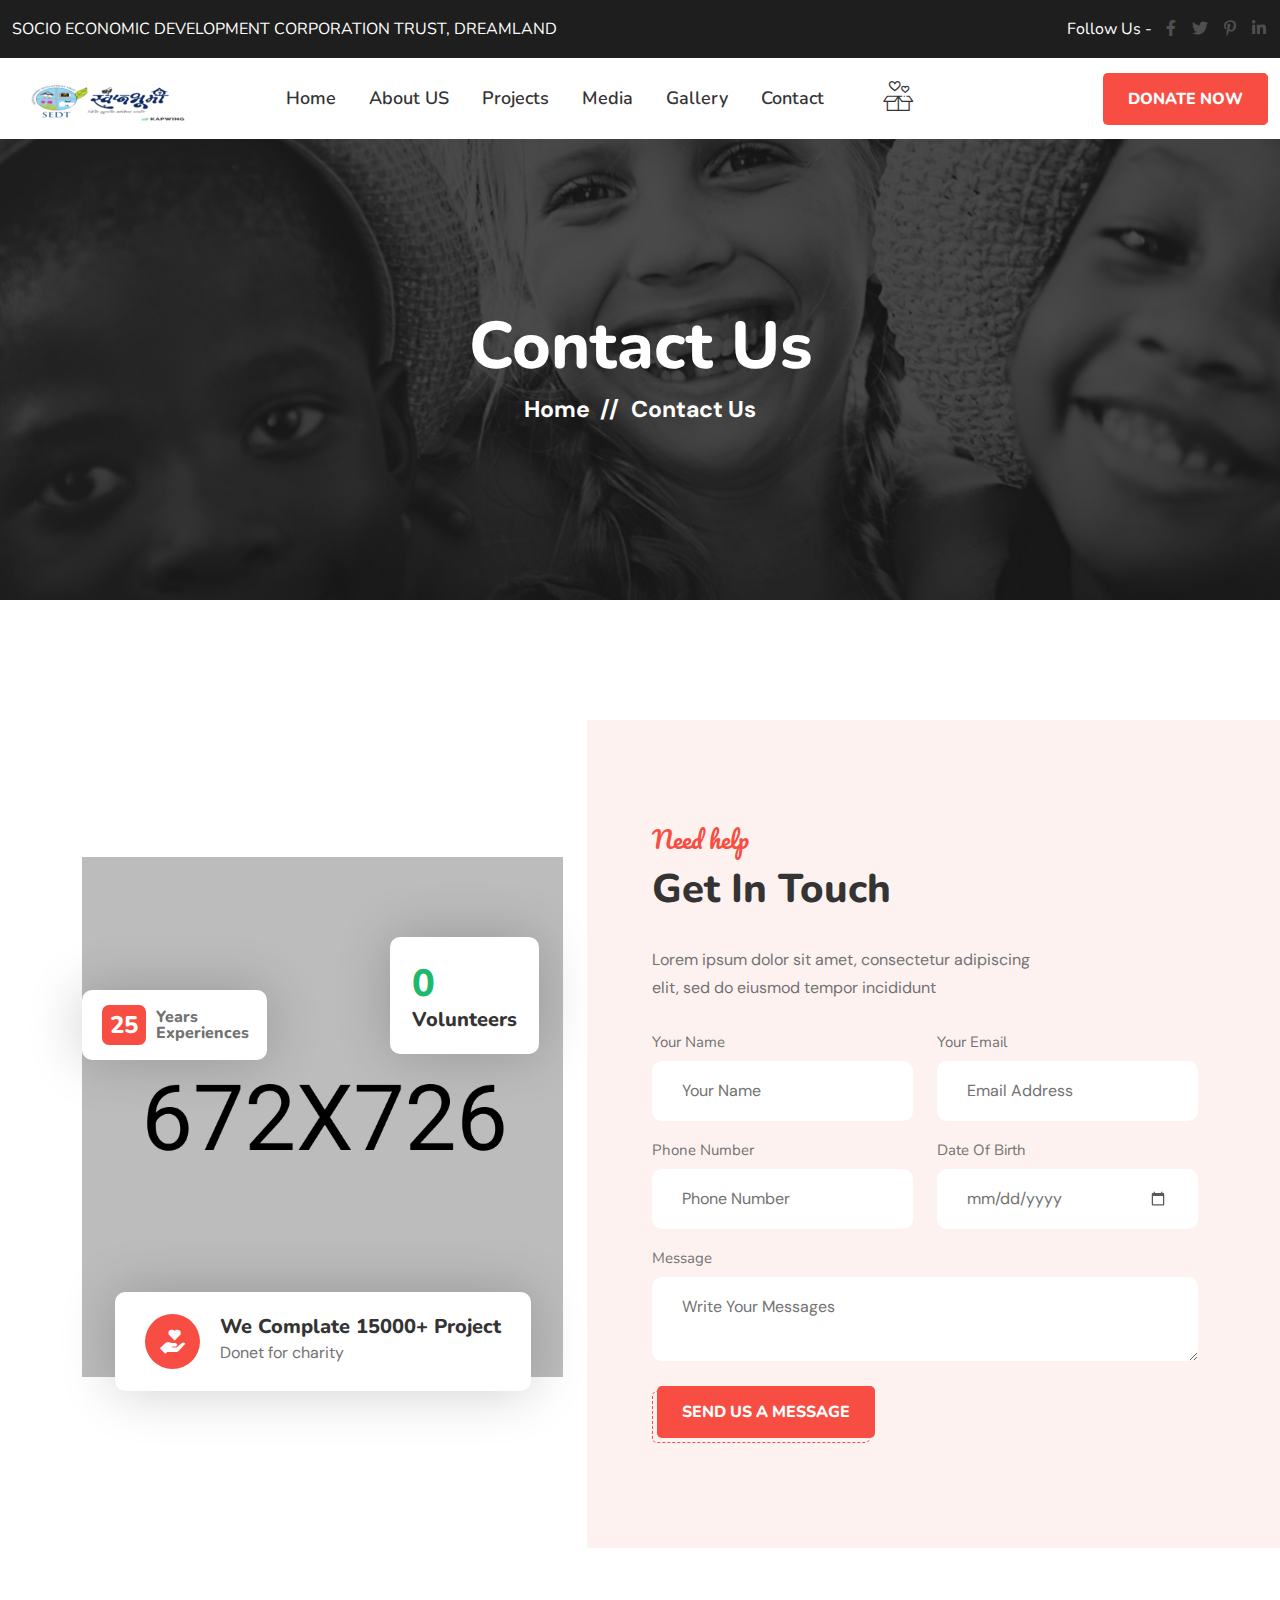
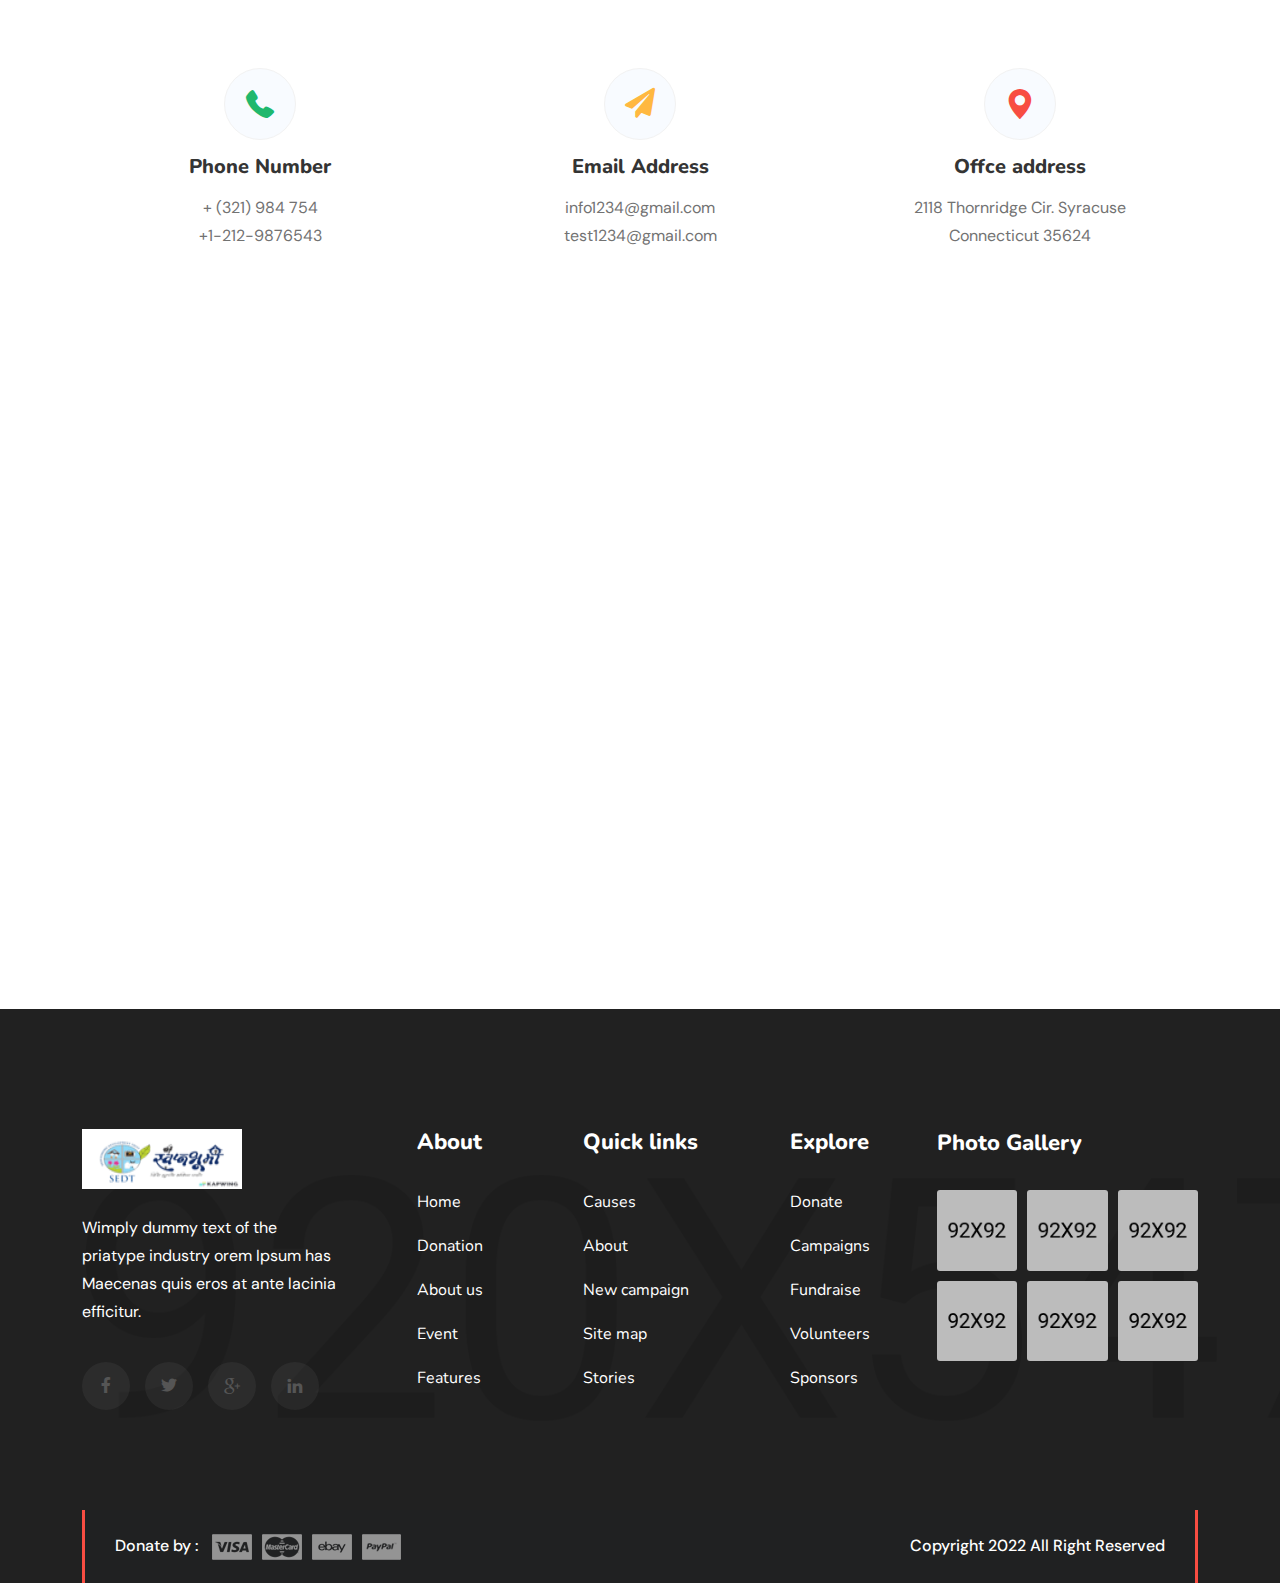
<file: contact.html>
<!DOCTYPE html>
<html lang="zxx">

<head>
    <meta charset="UTF-8">
    <meta name="viewport" content="width=device-width, initial-scale=1.0">
    <meta http-equiv="X-UA-Compatible" content="IE=edge">
    <meta http-equiv="X-UA-Compatible" content="ie=edge">
    <title>Charite - Charity & Donation Html Template Contact</title>
    <link rel=icon href="assets/img/favicon.png" sizes="20x20" type="image/png">

    <!-- Stylesheet -->
    <link rel="stylesheet" href="assets/css/bootstrap.min.css">
    <link rel="stylesheet" href="assets/css/fontawesome.min.css">
    <link rel="stylesheet" href="assets/css/flaticon.min.css">
    <link rel="stylesheet" href="assets/css/nice-select.min.css">
    <link rel="stylesheet" href="assets/css/magnific.min.css">
    <link rel="stylesheet" href="assets/css/spacing.min.css">
    <link rel="stylesheet" href="assets/css/slick.min.css">
    <link rel="stylesheet" href="assets/css/style.css">
</head>

<body class='sc5'>

   <!-- preloader area start -->
  <div class="preloader" id="preloader">
    <div class="preloader-inner">
        <div class="spinner">
            <div class="dot1"></div>
            <div class="dot2"></div>
        </div>
    </div>
</div>
<!-- preloader area end -->

<!-- search popup start-->
<div class="td-search-popup" id="td-search-popup">
    <form action="index.html" class="search-form">
        <div class="form-group">
            <input type="text" class="form-control" placeholder="Search.....">
        </div>
        <button type="submit" class="submit-btn"><i class="fa fa-search"></i></button>
    </form>
</div>
<!-- search popup end-->
<div class="body-overlay" id="body-overlay"></div>

<!-- navbar start -->
<div class="navbar-top pt-15 pb-10 bgc-black navtop--one">
    <div class="container">
        <div class="navtop-inner">
            <ul class="topbar-left">
                <li>SOCIO ECONOMIC DEVELOPMENT CORPORATION TRUST, DREAMLAND </li>
                <!-- <li><i class="flaticon-pin"></i> Shiloh, Hawaii 81063</li> -->
            </ul>
            <ul class="topbar-right">
                <li class="social-area">
                    <span>Follow Us - </span>
                    <a href="#"><i class="fab fa-facebook-f"></i></a>
                    <a href="#"><i class="fab fa-twitter"></i></a>
                    <a href="#"><i class="fab fa-pinterest-p"></i></a>
                    <a href="#"><i class="fab fa-linkedin-in"></i></a>
                </li>
            </ul>
        </div>
    </div>
</div>
<nav class="navbar py-30 navbar--one navbar-area navbar-expand-lg">
    <div class="container nav-container navbar-bg">
        <div class="responsive-mobile-menu">
            <button class="menu toggle-btn d-block d-lg-none" data-target="#Iitechie_main_menu"
                aria-expanded="false" aria-label="Toggle navigation">
                <span class="icon-left"></span>
                <span class="icon-right"></span>
            </button>
        </div>
        <div class="logo">
            <a href="index.html"><img src="assets/img/logos/mergeLogo1-removebg (1).png" alt="img"></a>
        </div>
        <div class="nav-right-part nav-right-part-mobile">
            <a class="search-bar-btn" href="#">
                <i class="flaticon-magnifying-glass"></i>
            </a>
        </div>
        <div class="collapse navbar-collapse" id="Iitechie_main_menu">
            <ul class="navbar-nav menu-open text-lg-end">
                <li class="menu-item-has-children">
                    <a href="index.html">Home</a>
                    <!-- <ul class="sub-menu">
                        <li><a href="index.html">Home One</a></li>
                        <li><a href="index2.html">Home Two</a></li>
                        <li><a href="index3.html">Home Three</a></li>
                    </ul> -->
                </li>
                <li class="menu-item-has-children">
                    <a href="#">About US</a>
                    <ul class="sub-menu">
                        <li><a href="about.html">About</a></li>
                        <li><a href="/#">Our Background</a></li>
                        <li><a href="/#">Our Board Members</a></li>
                        <li><a href="/#">Our Partners</a></li>
                        <li><a href="/#">Reports</a></li>

                    </ul>
                </li>
                <!-- <li class="menu-item-has-children">
                    <a href="#">Causes</a>
                    <ul class="sub-menu">
                        <li><a href="causes.html">Causes</a></li>
                        <li><a href="causes-slider.html">Causes Slider</a></li>
                        <li><a href="cause-details.html">Causes Details</a></li>
                    </ul>
                </li> -->
                <li class="menu-item-has-children">
                    <a href="#">Projects</a>
                    <ul class="sub-menu">
                        <li><a href="events.html">Current Projects</a></li>
                        <li><a href="events-slider.html">Past Projects</a></li>
                        <!-- <li><a href="event-details.html">Event Details</a></li> -->
                    </ul>
                </li>
                <li>
                    <a href="portfolio.html">Media</a>
                    <!-- <ul class="sub-menu">
                        <li><a href="portfolio.html">Portfolio</a></li>
                        <li><a href="portfolio-details.html">Portfolio Details</a></li>
                        <li><a href="donate.html">Donate</a></li>
                    </ul> -->
                </li>
                <li>
                    <a href="portfolio.html">Gallery</a>
                    <!-- <ul class="sub-menu">          `
                        <li><a href="portfolio.html">Portfolio</a></li>
                        <li><a href="portfolio-details.html">Portfolio Details</a></li>
                        <li><a href="donate.html">Donate</a></li>
                    </ul> -->
                </li>
                <li>
                    <a href="contact.html">Contact</a>
                    <!-- <ul class="sub-menu">
                        <li><a href="portfolio.html">Portfolio</a></li>
                        <li><a href="portfolio-details.html">Portfolio Details</a></li>
                        <li><a href="donate.html">Donate</a></li>
                    </ul> -->
                </li>
                <!-- <li class="menu-item-has-children">
                    <a href="#">Pages</a>
                    <ul class="sub-menu">
                        <li><a href="about.html">About Us</a></li>
                        <li><a href="contact.html">Contact Us</a></li>
                        <li><a href="volunteers.html">Volunteers</a></li>
                        <li><a href="become-volunteers.html">Become Volunteer</a></li>
                        <li><a href="faqs.html">FAQ Page</a></li>
                        <li><a href="404.html">404 Error</a></li>
                    </ul>
                </li> -->
                <!-- <li class="menu-item-has-children">
                    <a href="#">Blog</a>
                    <ul class="sub-menu">
                        <li><a href="blog.html">Blog</a></li>
                        <li><a href="blog-clasic.html">Blog Clasic</a></li>
                        <li><a href="blog-slider.html">Blog Slider</a></li>
                        <li><a href="blog-details.html">Blog Details</a></li>
                    </ul>
                </li> -->
            </ul>
        </div>
        <div class="nav-right-part nav-right-part-desktop">
            <!-- <a class="search-bar-btn" href="#">
                <i class="flaticon-magnifying-glass"></i>
            </a> -->
            <a class="search-bar-btn" href="#">
                <i class="flaticon-donation"></i>
            </a>
            <a class="search-bar-btn" href="#">
                <i class="flaticon-volunteer"></i>
            </a>
            <a class="search-bar-btn" href="#">
                <i class="fa-solid fa-handshake-angle"></i>
            </a>
            <!-- <div class="dropdown">
                <a class="dropdown-toggle" href="#">
                    <i class="flaticon-user-1"></i>
                </a>
            </div> -->
            <a class="btn btn--style-two" href="donate.html">Donate Now</a>
        </div>
    </div>
</nav>
<!-- navbar end -->


    <!-- page banner start -->
    <div class="page-banner-area bgs-cover overlay text-white py-165 rpy-125 rmt-65"
        style="background-image: url(assets/img/background/page-banner.jpg);">
        <div class="container">
            <div class="row justify-content-center">
                <div class="col-xl-7 col-lg-8">
                    <div class="breadcrumb-inner text-center">
                        <h2 class="page-title">Contact Us</h2>
                        <ul class="page-list">
                            <li><a href="index.html">Home</a></li>
                            <li>Contact Us</li>
                        </ul>
                    </div>
                </div>
            </div>
        </div>
    </div>
    <!-- page banner end -->


    <!-- Contact page area start -->
    <div class="contact-page-area overflow-hidden py-120 rpt-100">
        <div class="container">
            <div class="row gap-60 align-items-center">
                <div class="col-lg-6">
                    <div class="faq-three-left-part mb-20 rel rmb-75">
                        <img src="assets/img/about/faq-left.png" alt="Man">
                        <div class="experiences-years">
                            <span class="experiences-years__number">25</span>
                            <span class="experiences-years__text">Years Experiences</span>
                        </div>
                        <div class="counter-item counter-text-wrap">
                            <div class="counter-item__content">
                                <span class="count-text" data-speed="3000" data-stop="80000">0</span>
                                <h5 class="counter-title">Volunteers</h5>
                            </div>
                        </div>
                        <div class="project-complete">
                            <div class="project-complete__icon">
                                <i class="flaticon-charity"></i>
                            </div>
                            <div class="project-complete__content">
                                <h5>We Complate 15000+ Project</h5>
                                <span>Donet for charity</span>
                            </div>
                        </div>
                    </div>
                </div>
                <div class="col-lg-6">
                    <div class="contact-page-form form-style-two py-110 rpy-85">
                        <div class="section-title mb-10">
                            <span class="section-title__subtitle mb-10">Need help</span>
                            <h3>Get In touch</h3>
                        </div>
                        <form action="#">
                            <div class="row">
                                <div class="col-xl-9 mb-10">
                                    <p>Lorem ipsum dolor sit amet, consectetur adipiscing elit, sed do eiusmod tempor
                                        incididunt</p>
                                </div>
                                <div class="col-sm-6">
                                    <div class="form-group">
                                        <label for="name">Your Name</label>
                                        <input type="text" id="name" name="name" class="form-control" value=""
                                            placeholder="Your Name" required>
                                    </div>
                                </div>
                                <div class="col-sm-6">
                                    <div class="form-group">
                                        <label for="email">Your Email</label>
                                        <input type="email" id="email" name="email" class="form-control" value=""
                                            placeholder="Email Address" required>
                                    </div>
                                </div>
                                <div class="col-sm-6">
                                    <div class="form-group">
                                        <label for="phone_number">Phone Number</label>
                                        <input type="text" id="phone_number" name="phone_number" class="form-control"
                                            value="" placeholder="Phone Number">
                                    </div>
                                </div>
                                <div class="col-sm-6">
                                    <div class="form-group">
                                        <label for="phone_number">Date Of Birth</label>
                                        <input type="date" id="birth-day" name="birth-day" class="form-control"
                                            value="">
                                    </div>
                                </div>
                                <div class="col-md-12">
                                    <div class="form-group">
                                        <label for="message">Message</label>
                                        <textarea name="message" id="message" class="form-control" rows="2"
                                            placeholder="Write Your Messages" required></textarea>
                                    </div>
                                </div>
                                <div class="col-md-12">
                                    <div class="form-group pt-10 mb-0">
                                        <button type="submit" class="btn ml-5">Send us a message</button>
                                    </div>
                                </div>
                            </div>
                        </form>
                    </div>
                </div>
            </div>
        </div>
    </div>
    <!-- Contact page area end -->


    <!-- Contact Info area start -->
    <div class="contact-info-area pb-85">
        <div class="container">
            <div class="row justify-content-center">
                <div class="col-md-4 col-sm-6">
                    <div class="contact-info-item contact-info-item--green">
                        <div class="contact-info__icon"><i class="flaticon-phone-call"></i></div>
                        <h5>Phone Number</h5>
                        <div class="contact-info__text">
                            <a href="callto:+(321)984754">+ (321) 984 754</a><br>
                            <a href="callto:+1-212-9876543">+1-212-9876543</a>
                        </div>
                    </div>
                </div>
                <div class="col-md-4 col-sm-6">
                    <div class="contact-info-item contact-info-item--yellow">
                        <div class="contact-info__icon"><i class="fas fa-paper-plane"></i></div>
                        <h5>Email Address</h5>
                        <div class="contact-info__text">
                            <a href="mailto:info1234@gmail.com">info1234@gmail.com</a><br>
                            <a href="mailto:test1234@gmail.com">test1234@gmail.com</a>
                        </div>
                    </div>
                </div>
                <div class="col-md-4 col-sm-6">
                    <div class="contact-info-item">
                        <div class="contact-info__icon"><i class="flaticon-pin"></i></div>
                        <h5>Offce address</h5>
                        <div class="contact-info__text">
                            2118 Thornridge Cir. Syracuse <br>Connecticut 35624
                        </div>
                    </div>
                </div>
            </div>
        </div>
    </div>
    <!-- Contact Info area end -->


    <!-- Location Map Area Start -->
    <div class="contact-page-map wow fadeInUp delay-0-2s">
        <div class="our-location">
            <iframe
                src="https://www.google.com/maps/embed?pb=!1m14!1m12!1m3!1d136834.1519573059!2d-74.0154445224086!3d40.7260256534837!2m3!1f0!2f0!3f0!3m2!1i1024!2i768!4f13.1!5e0!3m2!1sen!2sbd!4v1639991650837!5m2!1sen!2sbd"
                style="border:0; width: 100%;" allowfullscreen="" loading="lazy"></iframe>
        </div>
    </div>
    <!-- Location Map Area End -->

      <!-- footer area start -->
      <footer class="footer-area overlay text-white pt-120 bgs-cover"
      style="background-image: url('assets/img/footer/footer-bg.jpg');">
      <div class="container">
          <div class="row justify-content-between">
              <div class="col-lg-3 col-md-6 col-sm-8">
                  <div class="widget widget_about">
                      <div class="logo_footer mb-25 logoStyle">
                          <a href="index.html">
                              <img src="assets/img/logos/mergeLogo1-removebg (1).png" alt="Logo" class="logoheight">
                          </a>
                      </div>
                      <p>Wimply dummy text of the priatype industry orem Ipsum has Maecenas quis eros at ante lacinia
                          efficitur.</p>
                      <div class="social-style-one pt-20">
                          <a href="#"><i class="fab fa-facebook-f"></i></a>
                          <a href="#"><i class="fab fa-twitter"></i></a>
                          <a href="#"><i class="flaticon-google-plus-logo"></i></a>
                          <a href="#"><i class="flaticon-linkedin"></i></a>
                      </div>
                  </div>
              </div>
              <div class="col-lg-2 col-md-3 col-sm-4 col-6">
                  <div class="widget widget_nav_menu">
                      <h5 class="widget-title">About</h5>
                      <ul>
                          <li><a href="#">Home</a></li>
                          <li><a href="#">Donation</a></li>
                          <li><a href="#">About us</a></li>
                          <li><a href="#">Event</a></li>
                          <li><a href="#">Features</a></li>
                      </ul>
                  </div>
              </div>
              <div class="col-lg-2 col-md-3 col-sm-4 col-6">
                  <div class="widget widget_nav_menu">
                      <h5 class="widget-title">Quick links</h5>
                      <ul>
                          <li><a href="#">Causes</a></li>
                          <li><a href="#">About</a></li>
                          <li><a href="#">New campaign</a></li>
                          <li><a href="#">Site map</a></li>
                          <li><a href="#">Stories</a></li>
                      </ul>
                  </div>
              </div>
              <div class="col-lg-2 col-md-3 col-sm-4 col-6">
                  <div class="widget widget_nav_menu">
                      <h5 class="widget-title">Explore</h5>
                      <ul>
                          <li><a href="#">Donate</a></li>
                          <li><a href="#">Campaigns</a></li>
                          <li><a href="#">Fundraise</a></li>
                          <li><a href="#">Volunteers</a></li>
                          <li><a href="#">Sponsors</a></li>
                      </ul>
                  </div>
              </div>
              <div class="col-lg-3 col-md-6 col-sm-8">
                  <div class="widget widget_gallery">
                      <h4 class="widget-title">Photo Gallery</h4>
                      <div class="gallery-photos">
                          <a href="assets/img/footer/gallery1.jpg"><img src="assets/img/footer/gallery1.jpg"
                                  alt="Gallery"></a>
                          <a href="assets/img/footer/gallery2.jpg"><img src="assets/img/footer/gallery2.jpg"
                                  alt="Gallery"></a>
                          <a href="assets/img/footer/gallery3.jpg"><img src="assets/img/footer/gallery3.jpg"
                                  alt="Gallery"></a>
                          <a href="assets/img/footer/gallery4.jpg"><img src="assets/img/footer/gallery4.jpg"
                                  alt="Gallery"></a>
                          <a href="assets/img/footer/gallery5.jpg"><img src="assets/img/footer/gallery5.jpg"
                                  alt="Gallery"></a>
                          <a href="assets/img/footer/gallery6.jpg"><img src="assets/img/footer/gallery6.jpg"
                                  alt="Gallery"></a>
                      </div>
                  </div>
              </div>
          </div>
      </div>
      <div class="footer-bottom mt-50">
          <div class="container">
              <div class="footer-bottom__inner">
                  <div class="donate-by">
                      <span>Donate by :</span>
                      <img src="assets/img/footer/donate-by.png" alt="Donate By">
                  </div>
                  <div class="copyright">
                      <p>Copyright 2022 All Right Reserved</p>
                  </div>
              </div>
          </div>
      </div>
  </footer>
  <!-- footer area end -->

    <!-- back to top area start -->
    <div class="back-to-top">
        <span class="back-top"><i class="fa fa-angle-up"></i></span>
    </div>
    <!-- back to top area end -->

    <!-- all plugins here -->
    <script src="assets/js/jquery.min.js"></script>
    <script src="assets/js/bootstrap.min.js"></script>
    <script src="assets/js/nice-select.min.js"></script>
    <script src="assets/js/circle-progress.min.js"></script>
    <script src="assets/js/skill.bars.jquery.min.js"></script>
    <script src="assets/js/magnific.min.js"></script>
    <script src="assets/js/appear.min.js"></script>
    <script src="assets/js/isotope.min.js"></script>
    <script src="assets/js/imageload.min.js"></script>
    <script src="assets/js/slick.min.js"></script>

    <!-- main js  -->
    <script src="assets/js/main.js"></script>
</body>

</html>
</file>
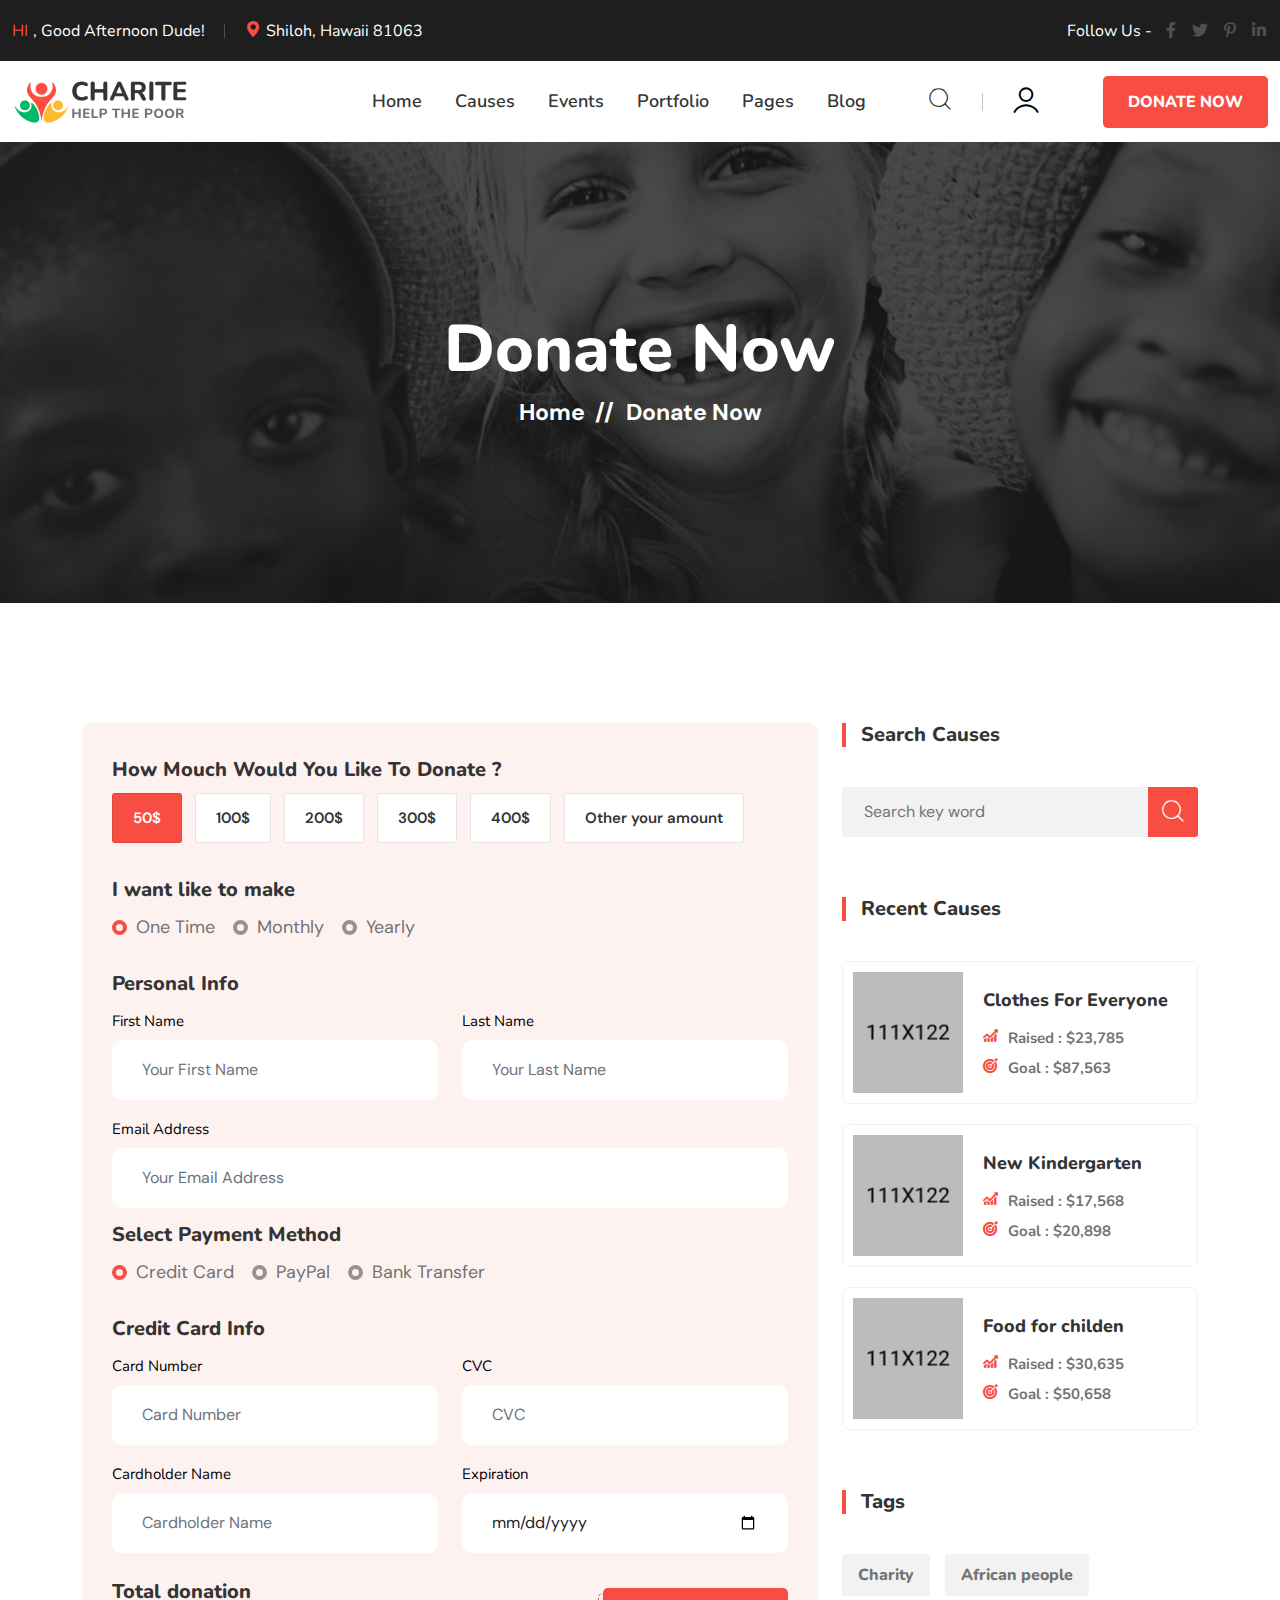
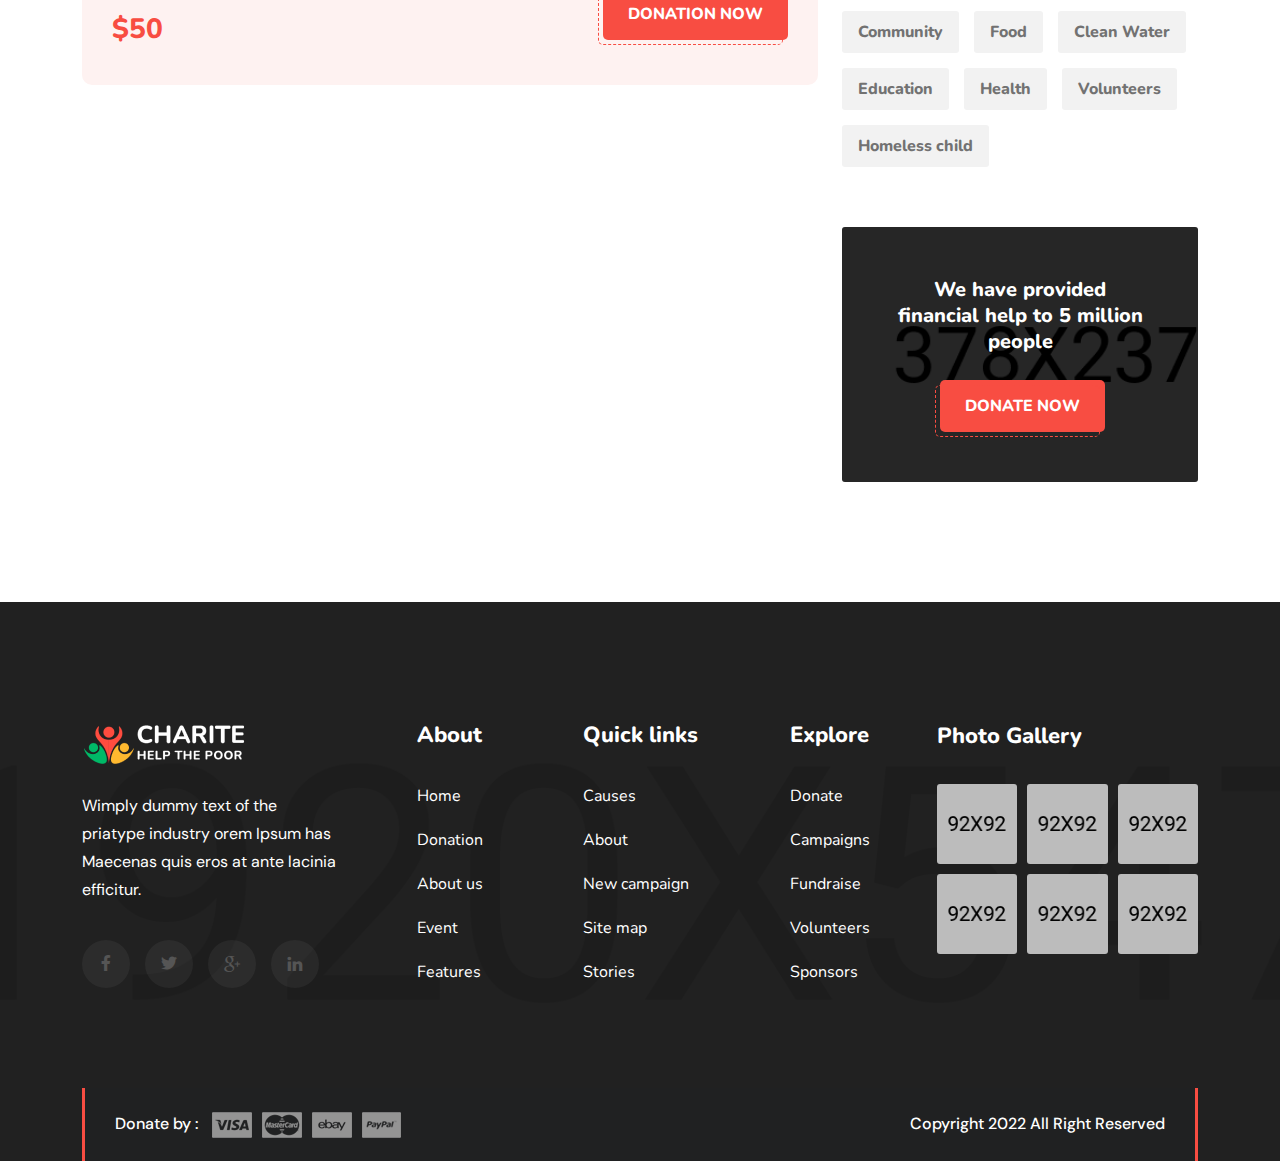
<file: donate.html>
<!DOCTYPE html>
<html lang="zxx">

<head>
    <meta charset="UTF-8">
    <meta name="viewport" content="width=device-width, initial-scale=1.0">
    <meta http-equiv="X-UA-Compatible" content="IE=edge">
    <meta http-equiv="X-UA-Compatible" content="ie=edge">
    <title>Charite - Charity & Donation Html Template | Donation</title>
    <link rel=icon href="assets/img/favicon.png" sizes="20x20" type="image/png">

    <!-- Stylesheet -->
    <link rel="stylesheet" href="assets/css/bootstrap.min.css">
    <link rel="stylesheet" href="assets/css/fontawesome.min.css">
    <link rel="stylesheet" href="assets/css/flaticon.min.css">
    <link rel="stylesheet" href="assets/css/nice-select.min.css">
    <link rel="stylesheet" href="assets/css/magnific.min.css">
    <link rel="stylesheet" href="assets/css/spacing.min.css">
    <link rel="stylesheet" href="assets/css/slick.min.css">
    <link rel="stylesheet" href="assets/css/style.css">
</head>

<body class='sc5'>

    <!-- preloader area start -->
    <div class="preloader" id="preloader">
        <div class="preloader-inner">
            <div class="spinner">
                <div class="dot1"></div>
                <div class="dot2"></div>
            </div>
        </div>
    </div>
    <!-- preloader area end -->

    <!-- search popup start-->
    <div class="td-search-popup" id="td-search-popup">
        <form action="index.html" class="search-form">
            <div class="form-group">
                <input type="text" class="form-control" placeholder="Search.....">
            </div>
            <button type="submit" class="submit-btn"><i class="fa fa-search"></i></button>
        </form>
    </div>
    <!-- search popup end-->
    <div class="body-overlay" id="body-overlay"></div>

    <!-- navbar start -->
    <div class="navbar-top pt-15 pb-10 bgc-black navtop--one">
        <div class="container">
            <div class="navtop-inner">
                <ul class="topbar-left">
                    <li><span>HI</span>, Good Afternoon Dude! </li>
                    <li><i class="flaticon-pin"></i> Shiloh, Hawaii 81063</li>
                </ul>
                <ul class="topbar-right">
                    <li class="social-area">
                        <span>Follow Us - </span>
                        <a href="#"><i class="fab fa-facebook-f"></i></a>
                        <a href="#"><i class="fab fa-twitter"></i></a>
                        <a href="#"><i class="fab fa-pinterest-p"></i></a>
                        <a href="#"><i class="fab fa-linkedin-in"></i></a>
                    </li>
                </ul>
            </div>
        </div>
    </div>
    <nav class="navbar py-30 navbar--one navbar-area navbar-expand-lg">
        <div class="container nav-container navbar-bg">
            <div class="responsive-mobile-menu">
                <button class="menu toggle-btn d-block d-lg-none" data-target="#Iitechie_main_menu"
                    aria-expanded="false" aria-label="Toggle navigation">
                    <span class="icon-left"></span>
                    <span class="icon-right"></span>
                </button>
            </div>
            <div class="logo">
                <a href="index.html"><img src="assets/img/logos/logo.png" alt="img"></a>
            </div>
            <div class="nav-right-part nav-right-part-mobile">
                <a class="search-bar-btn" href="#">
                    <i class="flaticon-magnifying-glass"></i>
                </a>
            </div>
            <div class="collapse navbar-collapse" id="Iitechie_main_menu">
                <ul class="navbar-nav menu-open text-lg-end">
                    <li class="menu-item-has-children">
                        <a href="#">Home</a>
                        <ul class="sub-menu">
                            <li><a href="index.html">Home One</a></li>
                            <li><a href="index2.html">Home Two</a></li>
                            <li><a href="index3.html">Home Three</a></li>
                        </ul>
                    </li>
                    <li class="menu-item-has-children">
                        <a href="#">Causes</a>
                        <ul class="sub-menu">
                            <li><a href="causes.html">Causes</a></li>
                            <li><a href="causes-slider.html">Causes Slider</a></li>
                            <li><a href="cause-details.html">Causes Details</a></li>
                        </ul>
                    </li>
                    <li class="menu-item-has-children">
                        <a href="#">Events</a>
                        <ul class="sub-menu">
                            <li><a href="events.html">Events</a></li>
                            <li><a href="events-slider.html">Event Slider</a></li>
                            <li><a href="event-details.html">Event Details</a></li>
                        </ul>
                    </li>
                    <li class="menu-item-has-children">
                        <a href="#">Portfolio</a>
                        <ul class="sub-menu">
                            <li><a href="portfolio.html">Portfolio</a></li>
                            <li><a href="portfolio-details.html">Portfolio Details</a></li>
                            <li><a href="donate.html">Donate</a></li>
                        </ul>
                    </li>
                    <li class="menu-item-has-children">
                        <a href="#">Pages</a>
                        <ul class="sub-menu">
                            <li><a href="about.html">About Us</a></li>
                            <li><a href="contact.html">Contact Us</a></li>
                            <li><a href="volunteers.html">Volunteers</a></li>
                            <li><a href="become-volunteers.html">Become Volunteer</a></li>
                            <li><a href="faqs.html">FAQ Page</a></li>
                            <li><a href="404.html">404 Error</a></li>
                        </ul>
                    </li>
                    <li class="menu-item-has-children">
                        <a href="#">Blog</a>
                        <ul class="sub-menu">
                            <li><a href="blog.html">Blog</a></li>
                            <li><a href="blog-clasic.html">Blog Clasic</a></li>
                            <li><a href="blog-slider.html">Blog Slider</a></li>
                            <li><a href="blog-details.html">Blog Details</a></li>
                        </ul>
                    </li>
                </ul>
            </div>
            <div class="nav-right-part nav-right-part-desktop">
                <a class="search-bar-btn" href="#">
                    <i class="flaticon-magnifying-glass"></i>
                </a>
                <div class="dropdown">
                    <a class="dropdown-toggle" href="#">
                        <i class="flaticon-user-1"></i>
                    </a>
                </div>
                <a class="btn btn--style-two" href="donate.html">Donate Now</a>
            </div>
        </div>
    </nav>
    <!-- navbar end -->


    <!-- page banner start -->
    <div class="page-banner-area bgs-cover overlay text-white py-165 rpy-125 rmt-65"
        style="background-image: url(assets/img/background/page-banner.jpg);">
        <div class="container">
            <div class="row justify-content-center">
                <div class="col-xl-7 col-lg-8">
                    <div class="breadcrumb-inner text-center">
                        <h2 class="page-title">Donate Now</h2>
                        <ul class="page-list">
                            <li><a href="index.html">Home</a></li>
                            <li>Donate Now</li>
                        </ul>
                    </div>
                </div>
            </div>
        </div>
    </div>
    <!-- page banner end -->


    <!-- Donation area start -->
    <div class="donation-area py-120">
        <div class="container">
            <div class="row gap-60">
                <div class="col-lg-8">
                    <form action="#" class="donation-form">
                        <div class="row">
                            <div class="col-lg-12">
                                <h5>How Mouch Would You Like To Donate ?</h5>
                                <div class="custom-radio-price">
                                    <div class="radio-item">
                                        <input type="radio" name="donationPrice" id="price50" checked>
                                        <label for="price50">50$</label>
                                    </div>
                                    <div class="radio-item">
                                        <input type="radio" name="donationPrice" id="price100">
                                        <label for="price100">100$</label>
                                    </div>
                                    <div class="radio-item">
                                        <input type="radio" name="donationPrice" id="price200">
                                        <label for="price200">200$</label>
                                    </div>
                                    <div class="radio-item">
                                        <input type="radio" name="donationPrice" id="price300">
                                        <label for="price300">300$</label>
                                    </div>
                                    <div class="radio-item">
                                        <input type="radio" name="donationPrice" id="price400">
                                        <label for="price400">400$</label>
                                    </div>
                                    <div class="radio-item">
                                        <input type="radio" name="donationPrice" id="priceAmount">
                                        <label for="priceAmount">Other your amount</label>
                                    </div>
                                </div>
                            </div>
                            <div class="col-lg-12">
                                <h5>I want like to make</h5>
                                <div class="custom-radios">
                                    <div class="radio-item">
                                        <input class="form-check-input" type="radio" name="donationType" id="oneTime"
                                            checked>
                                        <label class="form-check-label" for="oneTime">
                                            One Time
                                        </label>
                                    </div>
                                    <div class="radio-item">
                                        <input class="form-check-input" type="radio" name="donationType" id="monthly">
                                        <label class="form-check-label" for="monthly">
                                            Monthly
                                        </label>
                                    </div>
                                    <div class="radio-item">
                                        <input class="form-check-input" type="radio" name="donationType" id="yearly">
                                        <label class="form-check-label" for="yearly">
                                            Yearly
                                        </label>
                                    </div>
                                </div>
                            </div>
                            <div class="col-lg-12">
                                <h5>Personal Info</h5>
                            </div>
                            <div class="col-sm-6">
                                <div class="form-group">
                                    <label for="fname">First Name</label>
                                    <input type="text" id="fname" name="fname" class="form-control" value=""
                                        placeholder="Your First Name" required>
                                </div>
                            </div>
                            <div class="col-sm-6">
                                <div class="form-group">
                                    <label for="lname">Last Name</label>
                                    <input type="text" id="lname" name="lname" class="form-control" value=""
                                        placeholder="Your Last Name" required>
                                </div>
                            </div>
                            <div class="col-lg-12">
                                <div class="form-group">
                                    <label for="email">Email Address</label>
                                    <input type="email" id="email" name="email" class="form-control" value=""
                                        placeholder="Your Email Address" required>
                                </div>
                            </div>
                            <div class="col-lg-12">
                                <h5>Select Payment Method</h5>
                                <div class="custom-radios">
                                    <div class="radio-item">
                                        <input class="form-check-input" type="radio" name="paymentMethod"
                                            id="creditCard" checked>
                                        <label class="form-check-label" for="creditCard">
                                            Credit Card
                                        </label>
                                    </div>
                                    <div class="radio-item">
                                        <input class="form-check-input" type="radio" name="paymentMethod" id="payPal">
                                        <label class="form-check-label" for="payPal">
                                            PayPal
                                        </label>
                                    </div>
                                    <div class="radio-item">
                                        <input class="form-check-input" type="radio" name="paymentMethod"
                                            id="bankTransfer">
                                        <label class="form-check-label" for="bankTransfer">
                                            Bank Transfer
                                        </label>
                                    </div>
                                </div>
                            </div>
                            <div class="col-lg-12">
                                <h5>Credit Card Info</h5>
                            </div>
                            <div class="col-sm-6">
                                <div class="form-group">
                                    <label for="card_number">Card Number</label>
                                    <input type="text" id="card_number" name="card_number" class="form-control" value=""
                                        placeholder="Card Number">
                                </div>
                            </div>
                            <div class="col-sm-6">
                                <div class="form-group">
                                    <label for="cvc_number">CVC</label>
                                    <input type="text" id="cvc_number" name="cvc" class="form-control" value=""
                                        placeholder="CVC">
                                </div>
                            </div>
                            <div class="col-sm-6">
                                <div class="form-group">
                                    <label for="cardholderName">Cardholder Name</label>
                                    <input type="text" id="cardholderName" name="cardholderName" class="form-control"
                                        value="" placeholder="Cardholder Name">
                                </div>
                            </div>
                            <div class="col-sm-6">
                                <div class="form-group">
                                    <label for="expirationDate">Expiration</label>
                                    <input type="date" id="expirationDate" name="expirationDate" class="form-control"
                                        value="">
                                </div>
                            </div>
                            <div class="col-md-12">
                                <div class="form-group pt-10 mb-0">
                                    <div class="total-price">
                                        <div class="price-part">
                                            <h5>Total donation</h5>
                                            <span class="price">$50</span>
                                        </div>
                                        <button type="submit" class="btn ml-5">Donation Now</button>
                                    </div>
                                </div>
                            </div>
                        </div>
                    </form>
                </div>
                <div class="col-lg-4">
                    <div class="main-sidebar rmt-75">
                        <div class="widget widget_search">
                            <h5 class="widget-title">Search Causes</h5>
                            <form class="search-form">
                                <div class="form-group">
                                    <input type="text" placeholder="Search key word" required>
                                </div>
                                <button class="submit-btn" type="submit"><i
                                        class="flaticon-magnifying-glass"></i></button>
                            </form>
                        </div>
                        <div class="widget widget-recent-causes">
                            <h5 class="widget-title">Recent Causes</h5>
                            <ul>
                                <li>
                                    <div class="image">
                                        <img src="assets/img/widgets/cause1.jpg" alt="Cause">
                                    </div>
                                    <div class="content">
                                        <h6><a href="cause-details.html">Clothes For Everyone</a></h6>
                                        <div class="cause-price">
                                            <span><i class="flaticon-line-chart"></i> Raised : $23,785</span>
                                            <span><i class="flaticon-target"></i> Goal : $87,563</span>
                                        </div>
                                    </div>
                                </li>
                                <li>
                                    <div class="image">
                                        <img src="assets/img/widgets/cause2.jpg" alt="Cause">
                                    </div>
                                    <div class="content">
                                        <h6><a href="cause-details.html">New Kindergarten</a></h6>
                                        <div class="cause-price">
                                            <span><i class="flaticon-line-chart"></i> Raised : $17,568</span>
                                            <span><i class="flaticon-target"></i> Goal : $20,898</span>
                                        </div>
                                    </div>
                                </li>
                                <li>
                                    <div class="image">
                                        <img src="assets/img/widgets/cause3.jpg" alt="Cause">
                                    </div>
                                    <div class="content">
                                        <h6><a href="cause-details.html">Food for childen</a></h6>
                                        <div class="cause-price">
                                            <span><i class="flaticon-line-chart"></i> Raised : $30,635</span>
                                            <span><i class="flaticon-target"></i> Goal : $50,658</span>
                                        </div>
                                    </div>
                                </li>
                            </ul>
                        </div>
                        <div class="widget widget_tag_cloud">
                            <h5 class="widget-title">Tags</h5>
                            <div class="tagcloud">
                                <a href="#">Charity</a>
                                <a href="#">African people</a>
                                <a href="#">Community</a>
                                <a href="#">Food</a>
                                <a href="#">Clean Water</a>
                                <a href="#">Education</a>
                                <a href="#">Health</a>
                                <a href="#">Volunteers</a>
                                <a href="#">Homeless child</a>
                            </div>
                        </div>
                        <div class="widget widget_cta">
                            <div class="cta-widget-inner" style="background-image: url(assets/img/widgets/cta-bg.jpg);">
                                <h5>We have provided financial help to 5 million people</h5>
                                <a class="btn ml-5" href="donate.html">Donate Now</a>
                            </div>
                        </div>
                    </div>
                </div>
            </div>
        </div>
    </div>
    <!-- Donation area end -->


    <!-- footer area start -->
    <footer class="footer-area overlay text-white pt-120 bgs-cover"
        style="background-image: url('assets/img/footer/footer-bg.jpg');">
        <div class="container">
            <div class="row justify-content-between">
                <div class="col-lg-3 col-md-6 col-sm-8">
                    <div class="widget widget_about">
                        <div class="logo_footer mb-25">
                            <a href="index.html">
                                <img src="assets/img/logos/logo-white.png" alt="Logo">
                            </a>
                        </div>
                        <p>Wimply dummy text of the priatype industry orem Ipsum has Maecenas quis eros at ante lacinia
                            efficitur.</p>
                        <div class="social-style-one pt-20">
                            <a href="#"><i class="fab fa-facebook-f"></i></a>
                            <a href="#"><i class="fab fa-twitter"></i></a>
                            <a href="#"><i class="flaticon-google-plus-logo"></i></a>
                            <a href="#"><i class="flaticon-linkedin"></i></a>
                        </div>
                    </div>
                </div>
                <div class="col-lg-2 col-md-3 col-sm-4 col-6">
                    <div class="widget widget_nav_menu">
                        <h5 class="widget-title">About</h5>
                        <ul>
                            <li><a href="#">Home</a></li>
                            <li><a href="#">Donation</a></li>
                            <li><a href="#">About us</a></li>
                            <li><a href="#">Event</a></li>
                            <li><a href="#">Features</a></li>
                        </ul>
                    </div>
                </div>
                <div class="col-lg-2 col-md-3 col-sm-4 col-6">
                    <div class="widget widget_nav_menu">
                        <h5 class="widget-title">Quick links</h5>
                        <ul>
                            <li><a href="#">Causes</a></li>
                            <li><a href="#">About</a></li>
                            <li><a href="#">New campaign</a></li>
                            <li><a href="#">Site map</a></li>
                            <li><a href="#">Stories</a></li>
                        </ul>
                    </div>
                </div>
                <div class="col-lg-2 col-md-3 col-sm-4 col-6">
                    <div class="widget widget_nav_menu">
                        <h5 class="widget-title">Explore</h5>
                        <ul>
                            <li><a href="#">Donate</a></li>
                            <li><a href="#">Campaigns</a></li>
                            <li><a href="#">Fundraise</a></li>
                            <li><a href="#">Volunteers</a></li>
                            <li><a href="#">Sponsors</a></li>
                        </ul>
                    </div>
                </div>
                <div class="col-lg-3 col-md-6 col-sm-8">
                    <div class="widget widget_gallery">
                        <h4 class="widget-title">Photo Gallery</h4>
                        <div class="gallery-photos">
                            <a href="assets/img/footer/gallery1.jpg"><img src="assets/img/footer/gallery1.jpg"
                                    alt="Gallery"></a>
                            <a href="assets/img/footer/gallery2.jpg"><img src="assets/img/footer/gallery2.jpg"
                                    alt="Gallery"></a>
                            <a href="assets/img/footer/gallery3.jpg"><img src="assets/img/footer/gallery3.jpg"
                                    alt="Gallery"></a>
                            <a href="assets/img/footer/gallery4.jpg"><img src="assets/img/footer/gallery4.jpg"
                                    alt="Gallery"></a>
                            <a href="assets/img/footer/gallery5.jpg"><img src="assets/img/footer/gallery5.jpg"
                                    alt="Gallery"></a>
                            <a href="assets/img/footer/gallery6.jpg"><img src="assets/img/footer/gallery6.jpg"
                                    alt="Gallery"></a>
                        </div>
                    </div>
                </div>
            </div>
        </div>
        <div class="footer-bottom mt-50">
            <div class="container">
                <div class="footer-bottom__inner">
                    <div class="donate-by">
                        <span>Donate by :</span>
                        <img src="assets/img/footer/donate-by.png" alt="Donate By">
                    </div>
                    <div class="copyright">
                        <p>Copyright 2022 All Right Reserved</p>
                    </div>
                </div>
            </div>
        </div>
    </footer>
    <!-- footer area end -->

    <!-- back to top area start -->
    <div class="back-to-top">
        <span class="back-top"><i class="fa fa-angle-up"></i></span>
    </div>
    <!-- back to top area end -->

    <!-- all plugins here -->
    <script src="assets/js/jquery.min.js"></script>
    <script src="assets/js/bootstrap.min.js"></script>
    <script src="assets/js/nice-select.min.js"></script>
    <script src="assets/js/circle-progress.min.js"></script>
    <script src="assets/js/skill.bars.jquery.min.js"></script>
    <script src="assets/js/magnific.min.js"></script>
    <script src="assets/js/appear.min.js"></script>
    <script src="assets/js/isotope.min.js"></script>
    <script src="assets/js/imageload.min.js"></script>
    <script src="assets/js/slick.min.js"></script>

    <!-- main js  -->
    <script src="assets/js/main.js"></script>
</body>

</html>
</file>
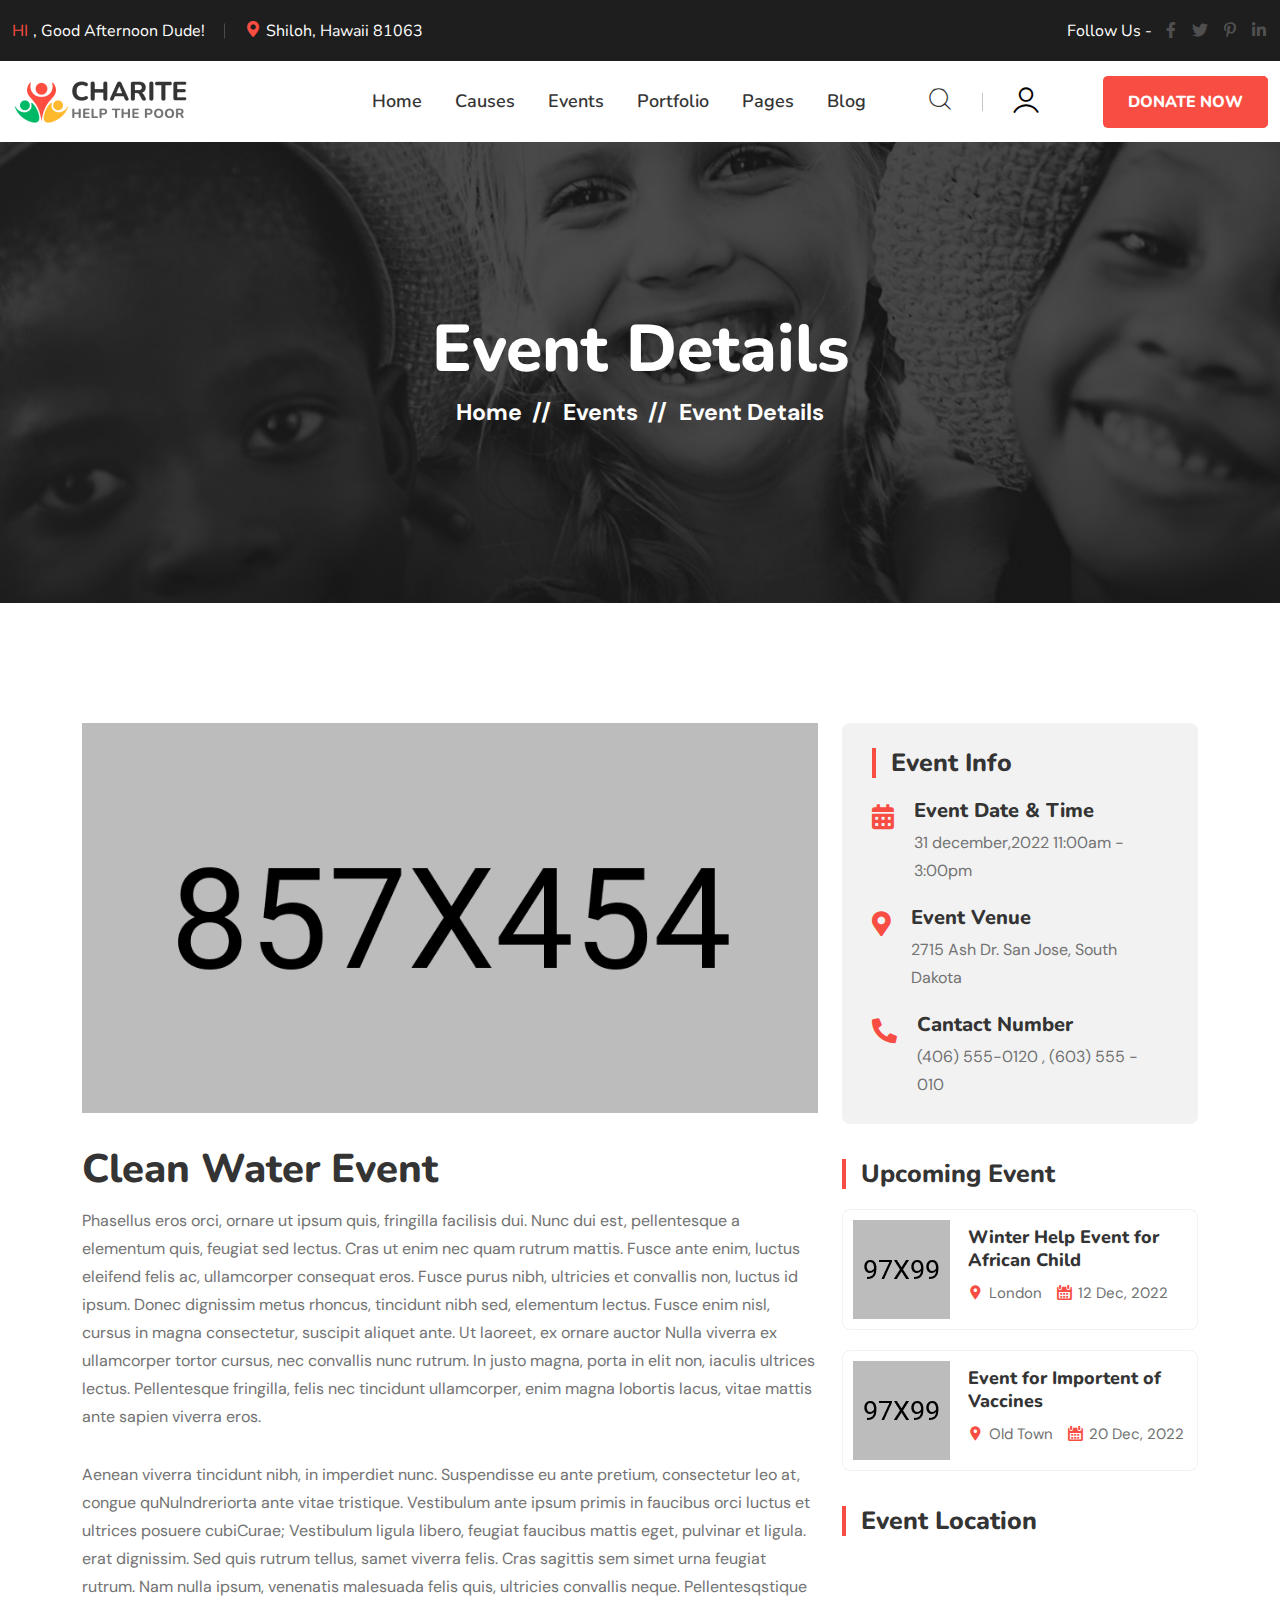
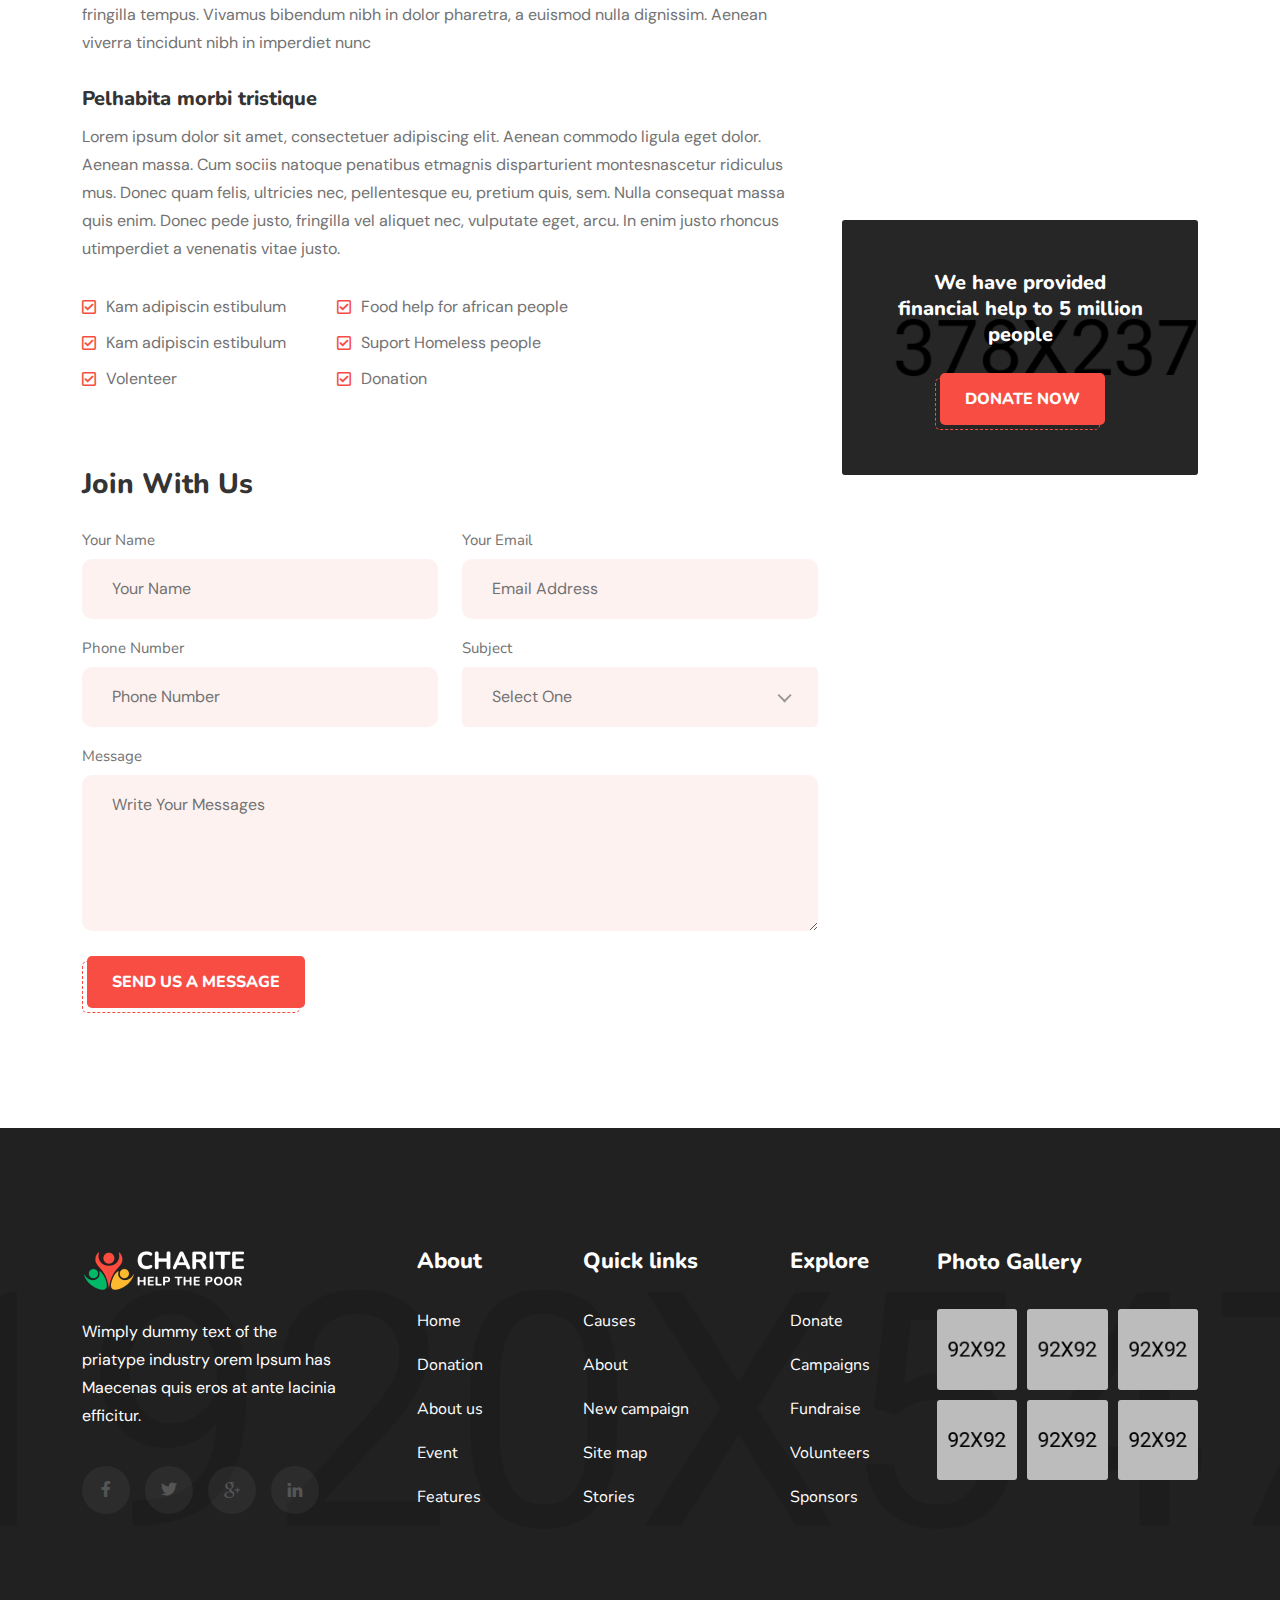
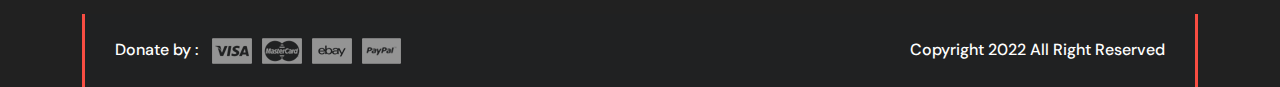
<file: event-details.html>
<!DOCTYPE html>
<html lang="zxx">

<head>
    <meta charset="UTF-8">
    <meta name="viewport" content="width=device-width, initial-scale=1.0">
    <meta http-equiv="X-UA-Compatible" content="IE=edge">
    <meta http-equiv="X-UA-Compatible" content="ie=edge">
    <title>Charite - Charity & Donation Html Template | Event Details</title>
    <link rel=icon href="assets/img/favicon.png" sizes="20x20" type="image/png">

    <!-- Stylesheet -->
    <link rel="stylesheet" href="assets/css/bootstrap.min.css">
    <link rel="stylesheet" href="assets/css/fontawesome.min.css">
    <link rel="stylesheet" href="assets/css/flaticon.min.css">
    <link rel="stylesheet" href="assets/css/nice-select.min.css">
    <link rel="stylesheet" href="assets/css/magnific.min.css">
    <link rel="stylesheet" href="assets/css/spacing.min.css">
    <link rel="stylesheet" href="assets/css/slick.min.css">
    <link rel="stylesheet" href="assets/css/style.css">
</head>

<body class='sc5'>

    <!-- preloader area start -->
    <div class="preloader" id="preloader">
        <div class="preloader-inner">
            <div class="spinner">
                <div class="dot1"></div>
                <div class="dot2"></div>
            </div>
        </div>
    </div>
    <!-- preloader area end -->

    <!-- search popup start-->
    <div class="td-search-popup" id="td-search-popup">
        <form action="index.html" class="search-form">
            <div class="form-group">
                <input type="text" class="form-control" placeholder="Search.....">
            </div>
            <button type="submit" class="submit-btn"><i class="fa fa-search"></i></button>
        </form>
    </div>
    <!-- search popup end-->
    <div class="body-overlay" id="body-overlay"></div>

    <!-- navbar start -->
    <div class="navbar-top pt-15 pb-10 bgc-black navtop--one">
        <div class="container">
            <div class="navtop-inner">
                <ul class="topbar-left">
                    <li><span>HI</span>, Good Afternoon Dude! </li>
                    <li><i class="flaticon-pin"></i> Shiloh, Hawaii 81063</li>
                </ul>
                <ul class="topbar-right">
                    <li class="social-area">
                        <span>Follow Us - </span>
                        <a href="#"><i class="fab fa-facebook-f"></i></a>
                        <a href="#"><i class="fab fa-twitter"></i></a>
                        <a href="#"><i class="fab fa-pinterest-p"></i></a>
                        <a href="#"><i class="fab fa-linkedin-in"></i></a>
                    </li>
                </ul>
            </div>
        </div>
    </div>
    <nav class="navbar py-30 navbar--one navbar-area navbar-expand-lg">
        <div class="container nav-container navbar-bg">
            <div class="responsive-mobile-menu">
                <button class="menu toggle-btn d-block d-lg-none" data-target="#Iitechie_main_menu"
                    aria-expanded="false" aria-label="Toggle navigation">
                    <span class="icon-left"></span>
                    <span class="icon-right"></span>
                </button>
            </div>
            <div class="logo">
                <a href="index.html"><img src="assets/img/logos/logo.png" alt="img"></a>
            </div>
            <div class="nav-right-part nav-right-part-mobile">
                <a class="search-bar-btn" href="#">
                    <i class="flaticon-magnifying-glass"></i>
                </a>
            </div>
            <div class="collapse navbar-collapse" id="Iitechie_main_menu">
                <ul class="navbar-nav menu-open text-lg-end">
                    <li class="menu-item-has-children">
                        <a href="#">Home</a>
                        <ul class="sub-menu">
                            <li><a href="index.html">Home One</a></li>
                            <li><a href="index2.html">Home Two</a></li>
                            <li><a href="index3.html">Home Three</a></li>
                        </ul>
                    </li>
                    <li class="menu-item-has-children">
                        <a href="#">Causes</a>
                        <ul class="sub-menu">
                            <li><a href="causes.html">Causes</a></li>
                            <li><a href="causes-slider.html">Causes Slider</a></li>
                            <li><a href="cause-details.html">Causes Details</a></li>
                        </ul>
                    </li>
                    <li class="menu-item-has-children">
                        <a href="#">Events</a>
                        <ul class="sub-menu">
                            <li><a href="events.html">Events</a></li>
                            <li><a href="events-slider.html">Event Slider</a></li>
                            <li><a href="event-details.html">Event Details</a></li>
                        </ul>
                    </li>
                    <li class="menu-item-has-children">
                        <a href="#">Portfolio</a>
                        <ul class="sub-menu">
                            <li><a href="portfolio.html">Portfolio</a></li>
                            <li><a href="portfolio-details.html">Portfolio Details</a></li>
                            <li><a href="donate.html">Donate</a></li>
                        </ul>
                    </li>
                    <li class="menu-item-has-children">
                        <a href="#">Pages</a>
                        <ul class="sub-menu">
                            <li><a href="about.html">About Us</a></li>
                            <li><a href="contact.html">Contact Us</a></li>
                            <li><a href="volunteers.html">Volunteers</a></li>
                            <li><a href="become-volunteers.html">Become Volunteer</a></li>
                            <li><a href="faqs.html">FAQ Page</a></li>
                            <li><a href="404.html">404 Error</a></li>
                        </ul>
                    </li>
                    <li class="menu-item-has-children">
                        <a href="#">Blog</a>
                        <ul class="sub-menu">
                            <li><a href="blog.html">Blog</a></li>
                            <li><a href="blog-clasic.html">Blog Clasic</a></li>
                            <li><a href="blog-slider.html">Blog Slider</a></li>
                            <li><a href="blog-details.html">Blog Details</a></li>
                        </ul>
                    </li>
                </ul>
            </div>
            <div class="nav-right-part nav-right-part-desktop">
                <a class="search-bar-btn" href="#">
                    <i class="flaticon-magnifying-glass"></i>
                </a>
                <div class="dropdown">
                    <a class="dropdown-toggle" href="#">
                        <i class="flaticon-user-1"></i>
                    </a>
                </div>
                <a class="btn btn--style-two" href="donate.html">Donate Now</a>
            </div>
        </div>
    </nav>
    <!-- navbar end -->


    <!-- page banner start -->
    <div class="page-banner-area bgs-cover overlay text-white py-165 rpy-125 rmt-65"
        style="background-image: url(assets/img/background/page-banner.jpg);">
        <div class="container">
            <div class="row justify-content-center">
                <div class="col-xl-7 col-lg-8">
                    <div class="breadcrumb-inner text-center">
                        <h2 class="page-title">Event Details</h2>
                        <ul class="page-list">
                            <li><a href="index.html">Home</a></li>
                            <li><a href="events.html">Events</a></li>
                            <li>Event Details</li>
                        </ul>
                    </div>
                </div>
            </div>
        </div>
    </div>
    <!-- page banner end -->


    <!-- Event Details area start -->
    <div class="event-details-area py-120">
        <div class="container">
            <div class="row gap-60">
                <div class="col-lg-8">
                    <div class="event-details-content mb-65">
                        <div class="details-image mb-30">
                            <img src="assets/img/events/event-details.jpg" alt="Event details">
                        </div>
                        <h3 class="title">Clean Water Event</h3>
                        <p>Phasellus eros orci, ornare ut ipsum quis, fringilla facilisis dui. Nunc dui est,
                            pellentesque a elementum quis, feugiat sed lectus. Cras ut enim nec quam rutrum mattis.
                            Fusce ante enim, luctus eleifend felis ac, ullamcorper consequat eros. Fusce purus nibh,
                            ultricies et convallis non, luctus id ipsum. Donec dignissim metus rhoncus, tincidunt nibh
                            sed, elementum lectus. Fusce enim nisl, cursus in magna consectetur, suscipit aliquet ante.
                            Ut laoreet, ex ornare auctor Nulla viverra ex ullamcorper tortor cursus, nec convallis nunc
                            rutrum. In justo magna, porta in elit non, iaculis ultrices lectus. Pellentesque fringilla,
                            felis nec tincidunt ullamcorper, enim magna lobortis lacus, vitae mattis ante sapien viverra
                            eros.</p>
                        <p>Aenean viverra tincidunt nibh, in imperdiet nunc. Suspendisse eu ante pretium, consectetur
                            leo at, congue quNulndreriorta ante vitae tristique. Vestibulum ante ipsum primis in
                            faucibus orci luctus et ultrices posuere cubiCurae; Vestibulum ligula libero, feugiat
                            faucibus mattis eget, pulvinar et ligula. erat dignissim. Sed quis rutrum tellus, samet
                            viverra felis. Cras sagittis sem simet urna feugiat rutrum. Nam nulla ipsum, venenatis
                            malesuada felis quis, ultricies convallis neque. Pellentesqstique fringilla tempus. Vivamus
                            bibendum nibh in dolor pharetra, a euismod nulla dignissim. Aenean viverra tincidunt nibh in
                            imperdiet nunc</p>
                        <h5>Pelhabita morbi tristique</h5>
                        <p>Lorem ipsum dolor sit amet, consectetuer adipiscing elit. Aenean commodo ligula eget dolor.
                            Aenean massa. Cum sociis natoque penatibus etmagnis disparturient montesnascetur ridiculus
                            mus. Donec quam felis, ultricies nec, pellentesque eu, pretium quis, sem. Nulla consequat
                            massa quis enim. Donec pede justo, fringilla vel aliquet nec, vulputate eget, arcu. In enim
                            justo rhoncus utimperdiet a venenatis vitae justo.</p>
                        <ul class="list-style-two">
                            <li>Kam adipiscin estibulum</li>
                            <li>Food help for african people</li>
                            <li>Kam adipiscin estibulum</li>
                            <li>Suport Homeless people</li>
                            <li>Volenteer</li>
                            <li>Donation</li>
                        </ul>
                    </div>
                    <h4>Join With Us</h4>
                    <form action="#" class="join-us-form form-style-two pt-15">
                        <div class="row">
                            <div class="col-sm-6">
                                <div class="form-group">
                                    <label for="name">Your Name</label>
                                    <input type="text" id="name" name="name" class="form-control" value=""
                                        placeholder="Your Name" required>
                                </div>
                            </div>
                            <div class="col-sm-6">
                                <div class="form-group">
                                    <label for="email">Your Email</label>
                                    <input type="email" id="email" name="email" class="form-control" value=""
                                        placeholder="Email Address" required>
                                </div>
                            </div>
                            <div class="col-sm-6">
                                <div class="form-group">
                                    <label for="phone_number">Phone Number</label>
                                    <input type="text" id="phone_number" name="phone_number" class="form-control"
                                        value="" placeholder="Phone Number">
                                </div>
                            </div>
                            <div class="col-sm-6">
                                <div class="form-group">
                                    <label for="subject">Subject</label>
                                    <select class="single-select" name="subject" id="subject">
                                        <option value="default">Select One</option>
                                        <option value="donation">Donation</option>
                                        <option value="help">For Help</option>
                                    </select>
                                </div>
                            </div>
                            <div class="col-md-12">
                                <div class="form-group">
                                    <label for="message">Message</label>
                                    <textarea name="message" id="message" class="form-control" rows="5"
                                        placeholder="Write Your Messages" required></textarea>
                                </div>
                            </div>
                            <div class="col-md-12">
                                <div class="form-group pt-10 mb-0">
                                    <button type="submit" class="btn ml-5">Send us a message</button>
                                </div>
                            </div>
                        </div>
                    </form>
                </div>
                <div class="col-lg-4">
                    <div class="main-sidebar event-sidebar rmt-75">
                        <div class="widget widget-event-info">
                            <h5 class="widget-title">Event Info</h5>
                            <ul>
                                <li>
                                    <div class="icon"><i class="fa fa-calendar-alt"></i></div>
                                    <div class="content">
                                        <h6>Event Date & Time</h6>
                                        <span>31 december,2022 11:00am - 3:00pm</span>
                                    </div>
                                </li>
                                <li>
                                    <div class="icon"><i class="fa fa-map-marker-alt"></i></div>
                                    <div class="content">
                                        <h6>Event Venue</h6>
                                        <span>2715 Ash Dr. San Jose, South Dakota</span>
                                    </div>
                                </li>
                                <li>
                                    <div class="icon"><i class="fa fa-phone-alt"></i></div>
                                    <div class="content">
                                        <h6>Cantact Number</h6>
                                        <span>(406) 555-0120 , (603) 555 - 010</span>
                                    </div>
                                </li>
                            </ul>
                        </div>
                        <div class="widget widget-upcoming-event">
                            <h5 class="widget-title">Upcoming Event</h5>
                            <ul>
                                <li>
                                    <div class="image">
                                        <img src="assets/img/widgets/event1.jpg" alt="Event">
                                    </div>
                                    <div class="content">
                                        <h6><a href="event-details.html">Winter Help Event for African Child</a></h6>
                                        <ul class="blog-meta">
                                            <li><i class="flaticon-map"></i> London</li>
                                            <li><i class="flaticon-calendar"></i> 12 Dec, 2022</li>
                                        </ul>
                                    </div>
                                </li>
                                <li>
                                    <div class="image">
                                        <img src="assets/img/widgets/event2.jpg" alt="Event">
                                    </div>
                                    <div class="content">
                                        <h6><a href="event-details.html">Event for Importent of Vaccines</a></h6>
                                        <ul class="blog-meta">
                                            <li><i class="flaticon-map"></i> Old Town</li>
                                            <li><i class="flaticon-calendar"></i> 20 Dec, 2022</li>
                                        </ul>
                                    </div>
                                </li>
                            </ul>
                        </div>
                        <div class="widget widget_location">
                            <h5 class="widget-title">Event Location</h5>
                            <iframe
                                src="https://www.google.com/maps/embed?pb=!1m14!1m12!1m3!1d29134.425681919325!2d144.9659597722831!3d-37.81080325124841!2m3!1f0!2f0!3f0!3m2!1i1024!2i768!4f13.1!5e0!3m2!1sen!2sbd!4v1666799332992!5m2!1sen!2sbd"
                                style="border:0;" allowfullscreen="" loading="lazy"
                                referrerpolicy="no-referrer-when-downgrade"></iframe>
                        </div>
                        <div class="widget widget_cta">
                            <div class="cta-widget-inner" style="background-image: url(assets/img/widgets/cta-bg.jpg);">
                                <h5>We have provided financial help to 5 million people</h5>
                                <a class="btn ml-5" href="donate.html">Donate Now</a>
                            </div>
                        </div>
                    </div>
                </div>
            </div>
        </div>
    </div>
    <!-- Event Details area end -->


    <!-- footer area start -->
    <footer class="footer-area overlay text-white pt-120 bgs-cover"
        style="background-image: url('assets/img/footer/footer-bg.jpg');">
        <div class="container">
            <div class="row justify-content-between">
                <div class="col-lg-3 col-md-6 col-sm-8">
                    <div class="widget widget_about">
                        <div class="logo_footer mb-25">
                            <a href="index.html">
                                <img src="assets/img/logos/logo-white.png" alt="Logo">
                            </a>
                        </div>
                        <p>Wimply dummy text of the priatype industry orem Ipsum has Maecenas quis eros at ante lacinia
                            efficitur.</p>
                        <div class="social-style-one pt-20">
                            <a href="#"><i class="fab fa-facebook-f"></i></a>
                            <a href="#"><i class="fab fa-twitter"></i></a>
                            <a href="#"><i class="flaticon-google-plus-logo"></i></a>
                            <a href="#"><i class="flaticon-linkedin"></i></a>
                        </div>
                    </div>
                </div>
                <div class="col-lg-2 col-md-3 col-sm-4 col-6">
                    <div class="widget widget_nav_menu">
                        <h5 class="widget-title">About</h5>
                        <ul>
                            <li><a href="#">Home</a></li>
                            <li><a href="#">Donation</a></li>
                            <li><a href="#">About us</a></li>
                            <li><a href="#">Event</a></li>
                            <li><a href="#">Features</a></li>
                        </ul>
                    </div>
                </div>
                <div class="col-lg-2 col-md-3 col-sm-4 col-6">
                    <div class="widget widget_nav_menu">
                        <h5 class="widget-title">Quick links</h5>
                        <ul>
                            <li><a href="#">Causes</a></li>
                            <li><a href="#">About</a></li>
                            <li><a href="#">New campaign</a></li>
                            <li><a href="#">Site map</a></li>
                            <li><a href="#">Stories</a></li>
                        </ul>
                    </div>
                </div>
                <div class="col-lg-2 col-md-3 col-sm-4 col-6">
                    <div class="widget widget_nav_menu">
                        <h5 class="widget-title">Explore</h5>
                        <ul>
                            <li><a href="#">Donate</a></li>
                            <li><a href="#">Campaigns</a></li>
                            <li><a href="#">Fundraise</a></li>
                            <li><a href="#">Volunteers</a></li>
                            <li><a href="#">Sponsors</a></li>
                        </ul>
                    </div>
                </div>
                <div class="col-lg-3 col-md-6 col-sm-8">
                    <div class="widget widget_gallery">
                        <h4 class="widget-title">Photo Gallery</h4>
                        <div class="gallery-photos">
                            <a href="assets/img/footer/gallery1.jpg"><img src="assets/img/footer/gallery1.jpg"
                                    alt="Gallery"></a>
                            <a href="assets/img/footer/gallery2.jpg"><img src="assets/img/footer/gallery2.jpg"
                                    alt="Gallery"></a>
                            <a href="assets/img/footer/gallery3.jpg"><img src="assets/img/footer/gallery3.jpg"
                                    alt="Gallery"></a>
                            <a href="assets/img/footer/gallery4.jpg"><img src="assets/img/footer/gallery4.jpg"
                                    alt="Gallery"></a>
                            <a href="assets/img/footer/gallery5.jpg"><img src="assets/img/footer/gallery5.jpg"
                                    alt="Gallery"></a>
                            <a href="assets/img/footer/gallery6.jpg"><img src="assets/img/footer/gallery6.jpg"
                                    alt="Gallery"></a>
                        </div>
                    </div>
                </div>
            </div>
        </div>
        <div class="footer-bottom mt-50">
            <div class="container">
                <div class="footer-bottom__inner">
                    <div class="donate-by">
                        <span>Donate by :</span>
                        <img src="assets/img/footer/donate-by.png" alt="Donate By">
                    </div>
                    <div class="copyright">
                        <p>Copyright 2022 All Right Reserved</p>
                    </div>
                </div>
            </div>
        </div>
    </footer>
    <!-- footer area end -->

    <!-- back to top area start -->
    <div class="back-to-top">
        <span class="back-top"><i class="fa fa-angle-up"></i></span>
    </div>
    <!-- back to top area end -->

    <!-- all plugins here -->
    <script src="assets/js/jquery.min.js"></script>
    <script src="assets/js/bootstrap.min.js"></script>
    <script src="assets/js/nice-select.min.js"></script>
    <script src="assets/js/circle-progress.min.js"></script>
    <script src="assets/js/skill.bars.jquery.min.js"></script>
    <script src="assets/js/magnific.min.js"></script>
    <script src="assets/js/appear.min.js"></script>
    <script src="assets/js/isotope.min.js"></script>
    <script src="assets/js/imageload.min.js"></script>
    <script src="assets/js/slick.min.js"></script>

    <!-- main js  -->
    <script src="assets/js/main.js"></script>
</body>

</html>
</file>
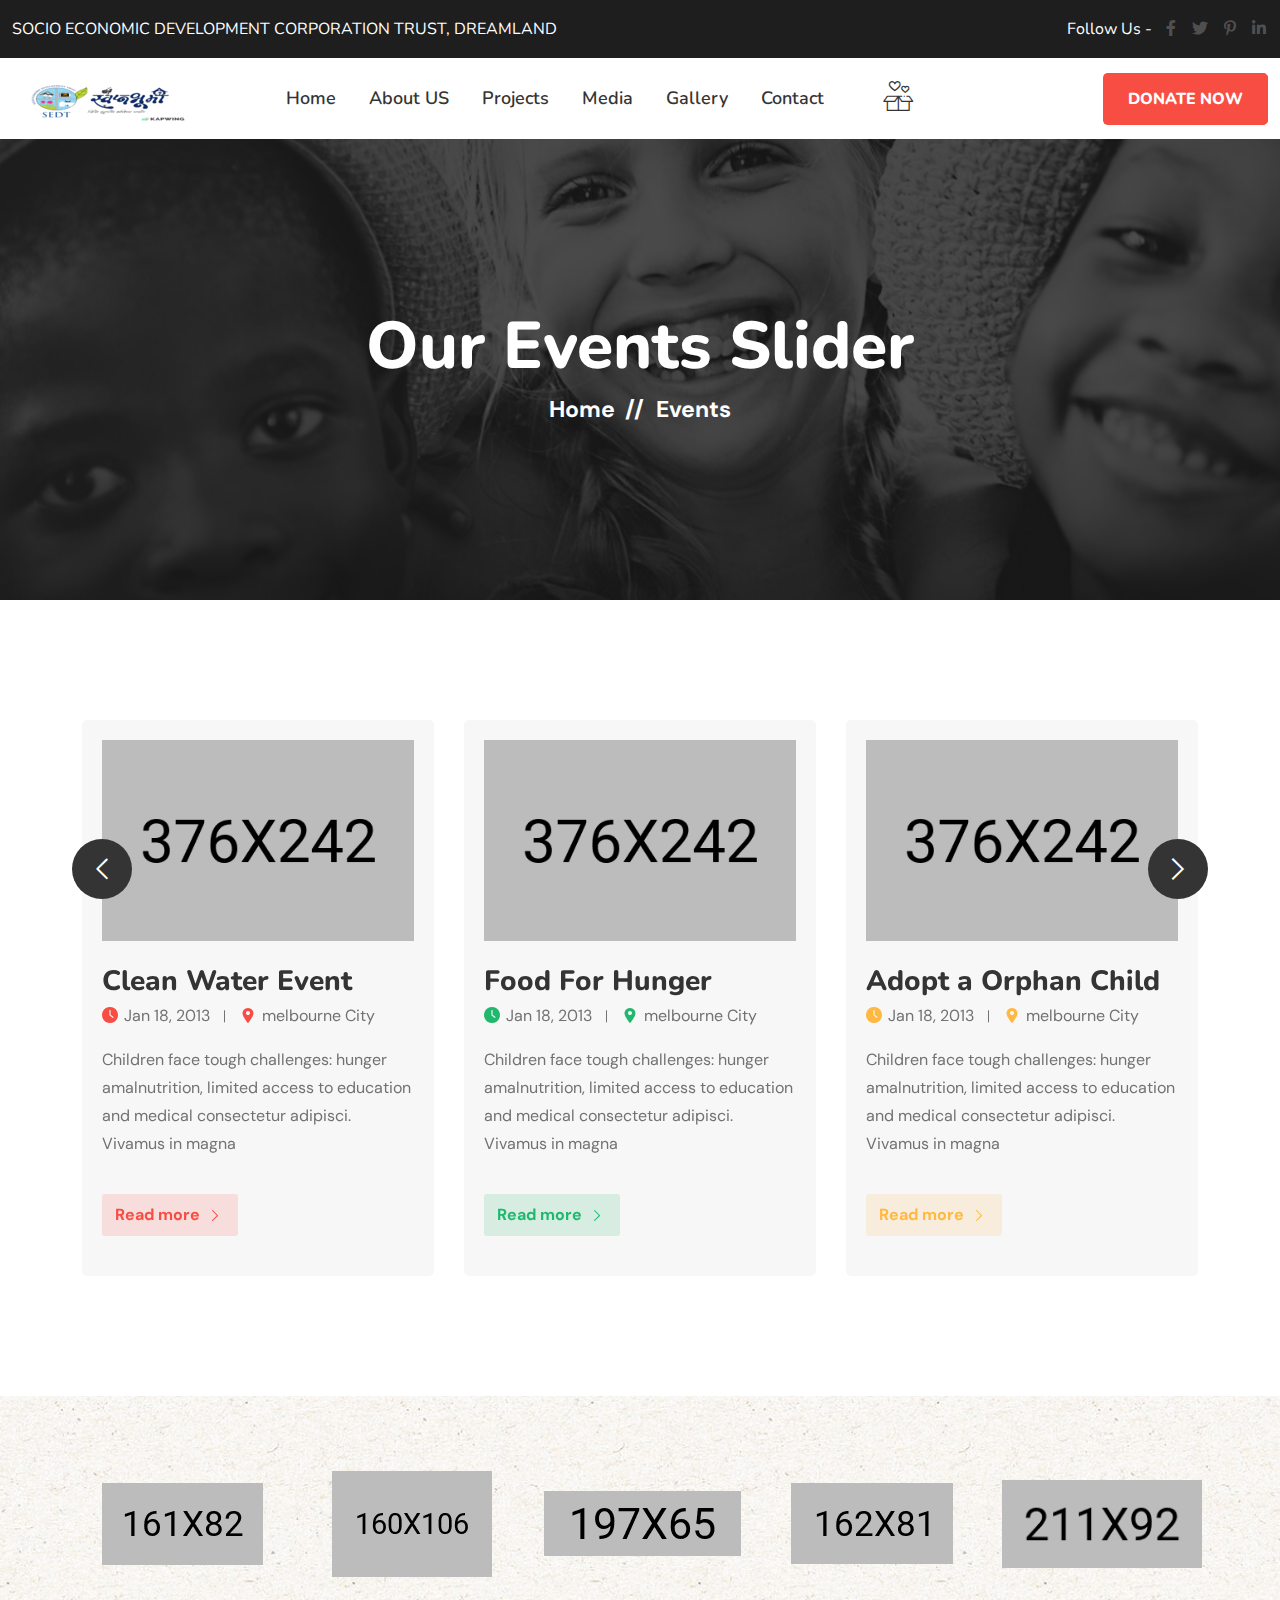
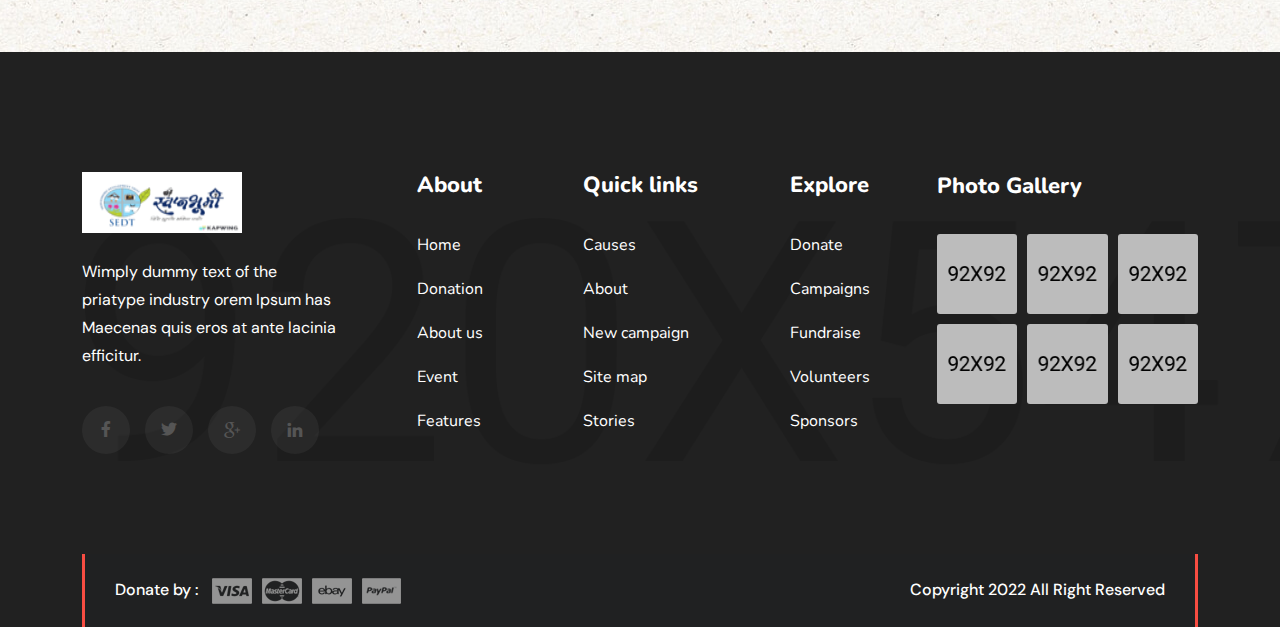
<file: events-slider.html>
<!DOCTYPE html>
<html lang="zxx">

<head>
    <meta charset="UTF-8">
    <meta name="viewport" content="width=device-width, initial-scale=1.0">
    <meta http-equiv="X-UA-Compatible" content="IE=edge">
    <meta http-equiv="X-UA-Compatible" content="ie=edge">
    <title>Charite - Charity & Donation Html Template | Events Slider</title>
    <link rel=icon href="assets/img/favicon.png" sizes="20x20" type="image/png">

    <!-- Stylesheet -->
    <link rel="stylesheet" href="assets/css/bootstrap.min.css">
    <link rel="stylesheet" href="assets/css/fontawesome.min.css">
    <link rel="stylesheet" href="assets/css/flaticon.min.css">
    <link rel="stylesheet" href="assets/css/nice-select.min.css">
    <link rel="stylesheet" href="assets/css/magnific.min.css">
    <link rel="stylesheet" href="assets/css/spacing.min.css">
    <link rel="stylesheet" href="assets/css/slick.min.css">
    <link rel="stylesheet" href="assets/css/style.css">
</head>

<body class='sc5'>

    <!-- preloader area start -->
    <div class="preloader" id="preloader">
        <div class="preloader-inner">
            <div class="spinner">
                <div class="dot1"></div>
                <div class="dot2"></div>
            </div>
        </div>
    </div>
    <!-- preloader area end -->

    <!-- search popup start-->
    <div class="td-search-popup" id="td-search-popup">
        <form action="index.html" class="search-form">
            <div class="form-group">
                <input type="text" class="form-control" placeholder="Search.....">
            </div>
            <button type="submit" class="submit-btn"><i class="fa fa-search"></i></button>
        </form>
    </div>
    <!-- search popup end-->
    <div class="body-overlay" id="body-overlay"></div>

    <!-- navbar start -->
    <div class="navbar-top pt-15 pb-10 bgc-black navtop--one">
        <div class="container">
            <div class="navtop-inner">
                <ul class="topbar-left">
                    <li>SOCIO ECONOMIC DEVELOPMENT CORPORATION TRUST, DREAMLAND </li>
                    <!-- <li><i class="flaticon-pin"></i> Shiloh, Hawaii 81063</li> -->
                </ul>
                <ul class="topbar-right">
                    <li class="social-area">
                        <span>Follow Us - </span>
                        <a href="#"><i class="fab fa-facebook-f"></i></a>
                        <a href="#"><i class="fab fa-twitter"></i></a>
                        <a href="#"><i class="fab fa-pinterest-p"></i></a>
                        <a href="#"><i class="fab fa-linkedin-in"></i></a>
                    </li>
                </ul>
            </div>
        </div>
    </div>
    <nav class="navbar py-30 navbar--one navbar-area navbar-expand-lg">
        <div class="container nav-container navbar-bg">
            <div class="responsive-mobile-menu">
                <button class="menu toggle-btn d-block d-lg-none" data-target="#Iitechie_main_menu"
                    aria-expanded="false" aria-label="Toggle navigation">
                    <span class="icon-left"></span>
                    <span class="icon-right"></span>
                </button>
            </div>
            <div class="logo">
                <a href="index.html"><img src="assets/img/logos/mergeLogo1-removebg (1).png" alt="img"></a>
            </div>
            <div class="nav-right-part nav-right-part-mobile">
                <a class="search-bar-btn" href="#">
                    <i class="flaticon-magnifying-glass"></i>
                </a>
            </div>
            <div class="collapse navbar-collapse" id="Iitechie_main_menu">
                <ul class="navbar-nav menu-open text-lg-end">
                    <li class="menu-item-has-children">
                        <a href="index.html">Home</a>
                        <!-- <ul class="sub-menu">
                            <li><a href="index.html">Home One</a></li>
                            <li><a href="index2.html">Home Two</a></li>
                            <li><a href="index3.html">Home Three</a></li>
                        </ul> -->
                    </li>
                    <li class="menu-item-has-children">
                        <a href="#">About US</a>
                        <ul class="sub-menu">
                            <li><a href="about.html">About</a></li>
                            <li><a href="/#">Our Background</a></li>
                            <li><a href="/#">Our Board Members</a></li>
                            <li><a href="/#">Our Partners</a></li>
                            <li><a href="/#">Reports</a></li>

                        </ul>
                    </li>
                    <!-- <li class="menu-item-has-children">
                        <a href="#">Causes</a>
                        <ul class="sub-menu">
                            <li><a href="causes.html">Causes</a></li>
                            <li><a href="causes-slider.html">Causes Slider</a></li>
                            <li><a href="cause-details.html">Causes Details</a></li>
                        </ul>
                    </li> -->
                    <li class="menu-item-has-children">
                        <a href="#">Projects</a>
                        <ul class="sub-menu">
                            <li><a href="events.html">Current Projects</a></li>
                            <li><a href="events-slider.html">Past Projects</a></li>
                            <!-- <li><a href="event-details.html">Event Details</a></li> -->
                        </ul>
                    </li>
                    <li>
                        <a href="portfolio.html">Media</a>
                        <!-- <ul class="sub-menu">
                            <li><a href="portfolio.html">Portfolio</a></li>
                            <li><a href="portfolio-details.html">Portfolio Details</a></li>
                            <li><a href="donate.html">Donate</a></li>
                        </ul> -->
                    </li>
                    <li>
                        <a href="portfolio.html">Gallery</a>
                        <!-- <ul class="sub-menu">          `
                            <li><a href="portfolio.html">Portfolio</a></li>
                            <li><a href="portfolio-details.html">Portfolio Details</a></li>
                            <li><a href="donate.html">Donate</a></li>
                        </ul> -->
                    </li>
                    <li>
                        <a href="contact.html">Contact</a>
                        <!-- <ul class="sub-menu">
                            <li><a href="portfolio.html">Portfolio</a></li>
                            <li><a href="portfolio-details.html">Portfolio Details</a></li>
                            <li><a href="donate.html">Donate</a></li>
                        </ul> -->
                    </li>
                    <!-- <li class="menu-item-has-children">
                        <a href="#">Pages</a>
                        <ul class="sub-menu">
                            <li><a href="about.html">About Us</a></li>
                            <li><a href="contact.html">Contact Us</a></li>
                            <li><a href="volunteers.html">Volunteers</a></li>
                            <li><a href="become-volunteers.html">Become Volunteer</a></li>
                            <li><a href="faqs.html">FAQ Page</a></li>
                            <li><a href="404.html">404 Error</a></li>
                        </ul>
                    </li> -->
                    <!-- <li class="menu-item-has-children">
                        <a href="#">Blog</a>
                        <ul class="sub-menu">
                            <li><a href="blog.html">Blog</a></li>
                            <li><a href="blog-clasic.html">Blog Clasic</a></li>
                            <li><a href="blog-slider.html">Blog Slider</a></li>
                            <li><a href="blog-details.html">Blog Details</a></li>
                        </ul>
                    </li> -->
                </ul>
            </div>
            <div class="nav-right-part nav-right-part-desktop">
                <!-- <a class="search-bar-btn" href="#">
                    <i class="flaticon-magnifying-glass"></i>
                </a> -->
                <a class="search-bar-btn" href="#">
                    <i class="flaticon-donation"></i>
                </a>
                <a class="search-bar-btn" href="#">
                    <i class="flaticon-volunteer"></i>
                </a>
                <a class="search-bar-btn" href="#">
                    <i class="fa-solid fa-handshake-angle"></i>
                </a>
                <!-- <div class="dropdown">
                    <a class="dropdown-toggle" href="#">
                        <i class="flaticon-user-1"></i>
                    </a>
                </div> -->
                <a class="btn btn--style-two" href="donate.html">Donate Now</a>
            </div>
        </div>
    </nav>
    <!-- navbar end -->


    <!-- page banner start -->
    <div class="page-banner-area bgs-cover overlay text-white py-165 rpy-125 rmt-65"
        style="background-image: url(assets/img/background/page-banner.jpg);">
        <div class="container">
            <div class="row justify-content-center">
                <div class="col-xl-7 col-lg-8">
                    <div class="breadcrumb-inner text-center">
                        <h2 class="page-title">Our Events Slider</h2>
                        <ul class="page-list">
                            <li><a href="index.html">Home</a></li>
                            <li>Events</li>
                        </ul>
                    </div>
                </div>
            </div>
        </div>
    </div>
    <!-- page banner end -->


    <!-- Our events area start -->
    <div class="our-events-slider pt-120 pb-80 rel z-1">
        <div class="container">
            <div class="events-slider-active">
                <div class="event-item-three">
                    <div class="image">
                        <img src="assets/img/events/event-three1.jpg" alt="Event">
                    </div>
                    <div class="content">
                        <h4><a href="event-details.html">Clean Water Event</a></h4>
                        <ul class="blog-meta">
                            <li><i class="flaticon-time"></i> <a href="#">Jan 18, 2013</a></li>
                            <li><i class="flaticon-map"></i> <a href="#">melbourne City</a></li>
                        </ul>
                        <p>Children face tough challenges: hunger amalnutrition, limited access to education and medical
                            consectetur adipisci. Vivamus in magna</p>
                        <a class="event-btn" href="event-details.html">Read more <i class="flaticon-chevron"></i></a>
                    </div>
                </div>
                <div class="event-item-three item--green">
                    <div class="image">
                        <img src="assets/img/events/event-three2.jpg" alt="Event">
                    </div>
                    <div class="content">
                        <h4><a href="event-details.html">Food For Hunger</a></h4>
                        <ul class="blog-meta">
                            <li><i class="flaticon-time"></i> <a href="#">Jan 18, 2013</a></li>
                            <li><i class="flaticon-map"></i> <a href="#">melbourne City</a></li>
                        </ul>
                        <p>Children face tough challenges: hunger amalnutrition, limited access to education and medical
                            consectetur adipisci. Vivamus in magna</p>
                        <a class="event-btn" href="event-details.html">Read more <i class="flaticon-chevron"></i></a>
                    </div>
                </div>
                <div class="event-item-three item--yellow">
                    <div class="image">
                        <img src="assets/img/events/event-three3.jpg" alt="Event">
                    </div>
                    <div class="content">
                        <h4><a href="event-details.html">Adopt a Orphan Child</a></h4>
                        <ul class="blog-meta">
                            <li><i class="flaticon-time"></i> <a href="#">Jan 18, 2013</a></li>
                            <li><i class="flaticon-map"></i> <a href="#">melbourne City</a></li>
                        </ul>
                        <p>Children face tough challenges: hunger amalnutrition, limited access to education and medical
                            consectetur adipisci. Vivamus in magna</p>
                        <a class="event-btn" href="event-details.html">Read more <i class="flaticon-chevron"></i></a>
                    </div>
                </div>
                <div class="event-item-three">
                    <div class="image">
                        <img src="assets/img/events/event-three4.jpg" alt="Event">
                    </div>
                    <div class="content">
                        <h4><a href="event-details.html">Happy Child Day Event</a></h4>
                        <ul class="blog-meta">
                            <li><i class="flaticon-time"></i> <a href="#">Jan 18, 2013</a></li>
                            <li><i class="flaticon-map"></i> <a href="#">melbourne City</a></li>
                        </ul>
                        <p>Children face tough challenges: hunger amalnutrition, limited access to education and medical
                            consectetur adipisci. Vivamus in magna</p>
                        <a class="event-btn" href="event-details.html">Read more <i class="flaticon-chevron"></i></a>
                    </div>
                </div>
                <div class="event-item-three item--green">
                    <div class="image">
                        <img src="assets/img/events/event-three5.jpg" alt="Event">
                    </div>
                    <div class="content">
                        <h4><a href="event-details.html">Big Project For Water</a></h4>
                        <ul class="blog-meta">
                            <li><i class="flaticon-time"></i> <a href="#">Jan 18, 2013</a></li>
                            <li><i class="flaticon-map"></i> <a href="#">melbourne City</a></li>
                        </ul>
                        <p>Children face tough challenges: hunger amalnutrition, limited access to education and medical
                            consectetur adipisci. Vivamus in magna</p>
                        <a class="event-btn" href="event-details.html">Read more <i class="flaticon-chevron"></i></a>
                    </div>
                </div>
                <div class="event-item-three item--yellow">
                    <div class="image">
                        <img src="assets/img/events/event-three6.jpg" alt="Event">
                    </div>
                    <div class="content">
                        <h4><a href="event-details.html">Volunteer Meetup</a></h4>
                        <ul class="blog-meta">
                            <li><i class="flaticon-time"></i> <a href="#">Jan 18, 2013</a></li>
                            <li><i class="flaticon-map"></i> <a href="#">melbourne City</a></li>
                        </ul>
                        <p>Children face tough challenges: hunger amalnutrition, limited access to education and medical
                            consectetur adipisci. Vivamus in magna</p>
                        <a class="event-btn" href="event-details.html">Read more <i class="flaticon-chevron"></i></a>
                    </div>
                </div>
            </div>
        </div>
    </div>
    <!-- Our events area end -->


    <!-- Client Logo area start -->
    <div class="client-logo-area py-75"
        style="background-image: url(assets/img/client-logo/client-logo-section-bg.jpg);">
        <div class="container">
            <div class="client-logo-wrap">
                <div class="client-logo-item">
                    <a href="#"><img src="assets/img/client-logo/client-logo1.png" alt="Client Logo"></a>
                </div>
                <div class="client-logo-item">
                    <a href="#"><img src="assets/img/client-logo/client-logo2.png" alt="Client Logo"></a>
                </div>
                <div class="client-logo-item">
                    <a href="#"><img src="assets/img/client-logo/client-logo3.png" alt="Client Logo"></a>
                </div>
                <div class="client-logo-item">
                    <a href="#"><img src="assets/img/client-logo/client-logo4.png" alt="Client Logo"></a>
                </div>
                <div class="client-logo-item">
                    <a href="#"><img src="assets/img/client-logo/client-logo5.png" alt="Client Logo"></a>
                </div>
            </div>
        </div>
    </div>
    <!-- Client Logo area end -->


  <!-- footer area start -->
  <footer class="footer-area overlay text-white pt-120 bgs-cover"
  style="background-image: url('assets/img/footer/footer-bg.jpg');">
  <div class="container">
      <div class="row justify-content-between">
          <div class="col-lg-3 col-md-6 col-sm-8">
              <div class="widget widget_about">
                  <div class="logo_footer mb-25 logoStyle">
                      <a href="index.html">
                          <img src="assets/img/logos/mergeLogo1-removebg (1).png" alt="Logo" class="logoheight">
                      </a>
                  </div>
                  <p>Wimply dummy text of the priatype industry orem Ipsum has Maecenas quis eros at ante lacinia
                      efficitur.</p>
                  <div class="social-style-one pt-20">
                      <a href="#"><i class="fab fa-facebook-f"></i></a>
                      <a href="#"><i class="fab fa-twitter"></i></a>
                      <a href="#"><i class="flaticon-google-plus-logo"></i></a>
                      <a href="#"><i class="flaticon-linkedin"></i></a>
                  </div>
              </div>
          </div>
          <div class="col-lg-2 col-md-3 col-sm-4 col-6">
              <div class="widget widget_nav_menu">
                  <h5 class="widget-title">About</h5>
                  <ul>
                      <li><a href="#">Home</a></li>
                      <li><a href="#">Donation</a></li>
                      <li><a href="#">About us</a></li>
                      <li><a href="#">Event</a></li>
                      <li><a href="#">Features</a></li>
                  </ul>
              </div>
          </div>
          <div class="col-lg-2 col-md-3 col-sm-4 col-6">
              <div class="widget widget_nav_menu">
                  <h5 class="widget-title">Quick links</h5>
                  <ul>
                      <li><a href="#">Causes</a></li>
                      <li><a href="#">About</a></li>
                      <li><a href="#">New campaign</a></li>
                      <li><a href="#">Site map</a></li>
                      <li><a href="#">Stories</a></li>
                  </ul>
              </div>
          </div>
          <div class="col-lg-2 col-md-3 col-sm-4 col-6">
              <div class="widget widget_nav_menu">
                  <h5 class="widget-title">Explore</h5>
                  <ul>
                      <li><a href="#">Donate</a></li>
                      <li><a href="#">Campaigns</a></li>
                      <li><a href="#">Fundraise</a></li>
                      <li><a href="#">Volunteers</a></li>
                      <li><a href="#">Sponsors</a></li>
                  </ul>
              </div>
          </div>
          <div class="col-lg-3 col-md-6 col-sm-8">
              <div class="widget widget_gallery">
                  <h4 class="widget-title">Photo Gallery</h4>
                  <div class="gallery-photos">
                      <a href="assets/img/footer/gallery1.jpg"><img src="assets/img/footer/gallery1.jpg"
                              alt="Gallery"></a>
                      <a href="assets/img/footer/gallery2.jpg"><img src="assets/img/footer/gallery2.jpg"
                              alt="Gallery"></a>
                      <a href="assets/img/footer/gallery3.jpg"><img src="assets/img/footer/gallery3.jpg"
                              alt="Gallery"></a>
                      <a href="assets/img/footer/gallery4.jpg"><img src="assets/img/footer/gallery4.jpg"
                              alt="Gallery"></a>
                      <a href="assets/img/footer/gallery5.jpg"><img src="assets/img/footer/gallery5.jpg"
                              alt="Gallery"></a>
                      <a href="assets/img/footer/gallery6.jpg"><img src="assets/img/footer/gallery6.jpg"
                              alt="Gallery"></a>
                  </div>
              </div>
          </div>
      </div>
  </div>
  <div class="footer-bottom mt-50">
      <div class="container">
          <div class="footer-bottom__inner">
              <div class="donate-by">
                  <span>Donate by :</span>
                  <img src="assets/img/footer/donate-by.png" alt="Donate By">
              </div>
              <div class="copyright">
                  <p>Copyright 2022 All Right Reserved</p>
              </div>
          </div>
      </div>
  </div>
</footer>
<!-- footer area end -->

    <!-- back to top area start -->
    <div class="back-to-top">
        <span class="back-top"><i class="fa fa-angle-up"></i></span>
    </div>
    <!-- back to top area end -->

    <!-- all plugins here -->
    <script src="assets/js/jquery.min.js"></script>
    <script src="assets/js/bootstrap.min.js"></script>
    <script src="assets/js/nice-select.min.js"></script>
    <script src="assets/js/circle-progress.min.js"></script>
    <script src="assets/js/skill.bars.jquery.min.js"></script>
    <script src="assets/js/magnific.min.js"></script>
    <script src="assets/js/appear.min.js"></script>
    <script src="assets/js/isotope.min.js"></script>
    <script src="assets/js/imageload.min.js"></script>
    <script src="assets/js/slick.min.js"></script>

    <!-- main js  -->
    <script src="assets/js/main.js"></script>
</body>

</html>
</file>
<file: assets/css/style.css>
@charset "UTF-8";
/*
Theme Name: Charite
Theme URI: https://webtend.com/demo/html/charite/
Author: WebTend
Author URI: https://webtend.com/demo/html/charite/
Description: Charite - Charity & Donation Html Template
Version: 1.0.0
*/
/*--------------------------------------------------------------
>>> TABLE OF CONTENTS:
----------------------------------------------------------------
# Global
    ## Variables
    ## Mixins
    ## Extents
    ## Global
    ## Common
    ## Animate

# Sections
    ## Nav Bar
    ## Section Title
    ## Hero
    ## Banner
    ## Search
    ## Causes
    ## About
    ## Counters
    ## Why Choose
    ## Features
    ## Volunteers
    ## Events
    ## Testimonials
    ## Blog
    ## FAQs
    ## CTA
    ## Client Logo
    ## Videos
    ## Portfolio
    ## Contact
    ## Shapes
    ## Widgets
    ## Footer

--------------------------------------------------------------*/
/*-----------------
    # Variables
-----------------*/
@import url("https://fonts.googleapis.com/css2?family=DM+Sans&family=Nunito:wght@400;600;700;800&family=Pacifico&display=swap");

/*-----------------
    # Mixins
-----------------*/
/*-----------------
    # Extents
-----------------*/
.heading,
h1,
h2,
h3,
h4,
h5,
h6 {
  font-weight: 800;
  color: var(--heading-color);
  font-family: var(--heading-font);
}

h1 {
  line-height: 1.11;
  font-size: 90px;
}

h2 {
  line-height: 1.3;
  font-size: 50px;
}

h3 {
  line-height: 1.32;
  font-size: 40px;
}

h4 {
  line-height: 1.3;
  font-size: 28px;
}

h5 {
  font-size: 24px;
}

h6 {
  line-height: 1.3;
  font-size: 16px;
}

/*---------------------------------------
    ## Global
---------------------------------------*/
:root {
  --base-color: #727272;
  --primary-color: #F84D42;
  --heading-color: #343434;
  --black-color: #1E1E1E;
  --green-color: #20B86D;
  --yellow-color: #FFB840;
  --lighter-color: #F2F2F2;
  --base-font: 'DM Sans', sans-serif;
  --heading-font: 'Nunito', sans-serif;
  --script-font: 'Pacifico', cursive;
  scroll-behavior: inherit;
}

body {
  color: var(--base-color);
  font-family: var(--base-font);
  font-weight: normal;
  font-size: 16px;
  line-height: 28px;
  overflow-x: hidden;
}

* {
  margin: 0;
  padding: 0;
  -webkit-box-sizing: border-box;
  box-sizing: border-box;
}

img {
  max-width: 100%;
  -webkit-transition: all 0.3s ease-out 0s;
  -o-transition: all 0.3s ease-out 0s;
  transition: all 0.3s ease-out 0s;
}

a {
  color: inherit;
  text-decoration: none;
  -webkit-transition: 0.4s;
  -o-transition: 0.4s;
  transition: 0.4s;
}

a,
a:hover,
a:focus,
a:active {
  text-decoration: none;
  outline: none;
  color: inherit;
}

a:hover {
  color: var(--main-color);
}

pre {
  word-break: break-word;
}

a i {
  padding: 0 2px;
}

img {
  max-width: 100%;
}

button:hover,
button:active,
button:focus {
  outline: 0;
}

/*input and button type focus outline disable*/
input[type="text"]:focus,
input[type="email"]:focus,
input[type="url"]:focus,
input[type="password"]:focus,
input[type="search"]:focus,
input[type="tel"]:focus,
input[type="number"]:focus,
textarea:focus,
input[type="button"]:focus,
input[type="reset"]:focus,
input[type="submit"]:focus,
select:focus {
  outline: none;
  -webkit-box-shadow: none;
  box-shadow: none;
  border: 1px solid #ddd;
}

.no-gutter.row,
.no-gutter.container,
.no-gutter.container-fluid {
  margin-left: 0;
  margin-right: 0;
  padding-left: 0;
  padding-right: 0;
}

.no-gutter>[class^="col-"] {
  padding-left: 0;
  padding-right: 0;
}

.no-gutter[class^="col-"] {
  padding-left: 0;
  padding-right: 0;
}

code {
  color: #faa603;
}

.check-list {
  margin: 0;
  padding: 0;
  list-style: none;
}

.check-list li {
  display: block;
  padding-left: 20px;
  position: relative;
  z-index: 0;
}

.check-list li:after {
  position: absolute;
  left: 0;
  top: 0;
  font-family: 'fontawesome';
  content: "\f105";
  color: var(--main-color);
}

.site-main .comment-navigation,
.site-main .posts-navigation,
.site-main .post-navigation {
  clear: both;
}

.comment-navigation .nav-previous,
.posts-navigation .nav-previous,
.post-navigation .nav-previous {
  float: left;
  width: 50%;
}

.comment-navigation .nav-next,
.posts-navigation .nav-next,
.post-navigation .nav-next {
  float: right;
  text-align: right;
  width: 50%;
}

.comment-navigation .nav-previous>a,
.posts-navigation .nav-previous>a,
.post-navigation .nav-previous>a,
.comment-navigation .nav-next>a,
.posts-navigation .nav-next>a,
.post-navigation .nav-next>a {
  -webkit-transition: .3s ease-in;
  -o-transition: .3s ease-in;
  transition: .3s ease-in;
}

.comment-navigation .nav-previous:hover>a,
.posts-navigation .nav-previous:hover>a,
.post-navigation .nav-previous:hover>a,
.comment-navigation .nav-next:hover>a,
.posts-navigation .nav-next:hover>a,
.post-navigation .nav-next:hover>a {
  color: var(--main-color);
}

.comment-list li {
  list-style: none;
}

.h-100vh {
  height: 100vh;
}

.position-relative {
  position: relative;
}

/*--------------------------------------------------------------
# Accessibility
--------------------------------------------------------------*/
/* Text meant only for screen readers. */
.screen-reader-text {
  border: 0;
  clip: rect(1px, 1px, 1px, 1px);
  -webkit-clip-path: inset(50%);
  clip-path: inset(50%);
  height: 1px;
  margin: -1px;
  overflow: hidden;
  padding: 0;
  position: absolute !important;
  width: 1px;
  word-wrap: normal !important;
  /* Many screen reader and browser combinations announce broken words as they would appear visually. */
}

.screen-reader-text:focus {
  background-color: #f1f1f1;
  border-radius: 3px;
  -webkit-box-shadow: 0 0 2px 2px rgba(0, 0, 0, 0.6);
  box-shadow: 0 0 2px 2px rgba(0, 0, 0, 0.6);
  clip: auto !important;
  -webkit-clip-path: none;
  clip-path: none;
  color: #21759b;
  display: block;
  font-size: 15px;
  font-size: 0.875rem;
  font-weight: bold;
  height: auto;
  left: 5px;
  line-height: normal;
  padding: 15px 23px 14px;
  text-decoration: none;
  top: 5px;
  width: auto;
  z-index: 100000;
  /* Above WP toolbar. */
}

/* Do not show the outline on the skip link target. */
#content[tabindex="-1"]:focus {
  outline: 0;
}

/*--------------------------------------------------------------
# Alignments
--------------------------------------------------------------*/
.alignleft {
  float: left;
  clear: both;
  margin-right: 20px;
}

.alignright {
  float: right;
  clear: both;
  margin-left: 20px;
}

.aligncenter {
  clear: both;
  display: block;
  margin: 0 auto 1.75em;
}

.alignfull {
  margin: 1.5em 0;
  max-width: 100%;
}

.alignwide {
  max-width: 1100px;
}

/*--------------------------------------------------------------
# Clearings
--------------------------------------------------------------*/
.clear:before,
.clear:after,
.entry-content:before,
.entry-content:after,
.comment-content:before,
.comment-content:after,
.site-header:before,
.site-header:after,
.site-content:before,
.site-content:after,
.site-footer:before,
.site-footer:after {
  content: "";
  display: table;
  table-layout: fixed;
}

.clear:after,
.entry-content:after,
.comment-content:after,
.site-header:after,
.site-content:after,
.site-footer:after {
  clear: both;
}

/*--------------------------------------------------------------
## Posts and pages
--------------------------------------------------------------*/
.sticky {
  display: block;
}

.updated:not(.published) {
  display: none;
}

/*--------------------------------------------------------------
# Media
--------------------------------------------------------------*/
.page-content .wp-smiley,
.entry-content .wp-smiley,
.comment-content .wp-smiley {
  border: none;
  margin-bottom: 0;
  margin-top: 0;
  padding: 0;
}

/* Make sure embeds and iframes fit their containers. */
embed,
iframe,
object {
  max-width: 100%;
}

/* Make sure logo link wraps around logo image. */
.custom-logo-link {
  display: inline-block;
}

/*--------------------------------------------------------------
## Captions
--------------------------------------------------------------*/
.wp-caption {
  margin-bottom: 1.5em;
  max-width: 100%;
  clear: both;
}

.wp-caption img[class*="wp-image-"] {
  display: block;
  margin-left: auto;
  margin-right: auto;
}

.wp-caption .wp-caption-text {
  margin: 0.8075em 0;
}

.wp-caption-text {
  text-align: center;
}

/*----------------------------------------
    # Unit test
------------------------------------------*/
.wp-link-pages a {
  margin: 0 5px;
  -webkit-transition: .3s ease-in;
  -o-transition: .3s ease-in;
  transition: .3s ease-in;
}

.wp-link-pages {
  margin-bottom: 30px;
  margin-top: 25px;
}

.wp-link-pages span,
.wp-link-pages a {
  border: 1px solid #e2e2e2;
  padding: 5px 15px;
  display: inline-block;
}

.wp-link-pages .current,
.wp-link-pages a:hover {
  background-color: var(--main-color);
  color: #fff;
  border-color: var(--main-color);
}

.wp-link-pages span:first-child {
  margin-right: 5px;
}

dl,
ol,
ul {
  padding-left: 0;
}

dl li,
ol li,
ul li {
  list-style: none;
}

.post-password-form input {
  display: block;
  border: 1px solid #e2e2e2;
  height: 50px;
  border-radius: 3px;
  padding: 0 20px;
}

.post-password-form label {
  font-weight: 600;
  color: #333;
}

.post-password-form input[type=submit] {
  width: 100px;
  height: 50px;
  background-color: var(--main-color);
  color: #fff;
  font-size: 15px;
  font-weight: 600;
  letter-spacing: 1px;
  border: none;
  cursor: pointer;
  -webkit-transition: .3s ease-in;
  -o-transition: .3s ease-in;
  transition: .3s ease-in;
}

.post-password-form input[type=submit]:hover {
  background-color: #121A2F;
}

.footer-widget .table td,
.footer-widget .table th {
  padding: 0.50rem !important;
}

.media {
  display: -webkit-box;
  display: -ms-flexbox;
  display: flex;
  -webkit-box-align: start;
  -ms-flex-align: start;
  align-items: flex-start;
}

.media-body {
  -webkit-box-flex: 1;
  -ms-flex: 1;
  flex: 1;
}

.custom-gutters-10>.col,
.custom-gutters-10>[class*=col-] {
  padding-right: 5px;
  padding-left: 5px;
}

@media (min-width: 1400px) {
  .gap-100 {
    margin-left: -50px;
    margin-right: -50px;
  }

  .gap-100>div {
    padding-left: 50px;
    padding-right: 50px;
  }

  .gap-80 {
    margin-left: -40px;
    margin-right: -40px;
  }

  .gap-80>div {
    padding-left: 40px;
    padding-right: 40px;
  }

  .gap-60 {
    margin-left: -30px;
    margin-right: -30px;
  }

  .gap-60>div {
    padding-left: 30px;
    padding-right: 30px;
  }

  .gap-40 {
    margin-left: -20px;
    margin-right: -20px;
  }

  .gap-40>div {
    padding-left: 20px;
    padding-right: 20px;
  }
}

@media all and (min-width: 1200px) {
  .container-1370 {
    max-width: 1400px;
  }

  .no-lg-gutters>.col,
  .no-lg-gutters>[class*=col-] {
    padding-right: 0;
    padding-left: 0;
  }

  .container-1170 {
    max-width: 1200px;
  }

  .container-1090 {
    max-width: 1120px;
  }
}

.item--green {
  --primary-color: var(--green-color);
}

.item--yellow {
  --primary-color: var(--yellow-color);
}

/*---------------------------------------
    ## Common
---------------------------------------*/
.btn {
  position: relative;
  border-radius: 5px;
  padding: 14px 25px;
  border: 0;
  z-index: 1;
  color: white;
  font-weight: 800;
  display: inline-block;
  text-transform: uppercase;
  font-family: var(--heading-font);
  background: var(--primary-color);
}

@media (max-width: 575px) {
  .btn {
    font-weight: 600;
    padding: 12px 20px;
  }
}

.btn:after {
  content: '';
  height: 100%;
  width: 100%;
  left: -5px;
  bottom: -5px;
  z-index: -1;
  -webkit-transition: 0.25s;
  -o-transition: 0.25s;
  transition: 0.25s;
  position: absolute;
  border-radius: 5px;
  border: 1px dashed var(--primary-color);
}

.btn:focus,
.btn:hover {
  color: white;
  -webkit-box-shadow: none;
  box-shadow: none;
}

.btn:focus:after,
.btn:hover:after {
  left: 0;
  bottom: 0;
}

.btn:active {
  color: white;
}

.btn.btn--yellow {
  background: var(--yellow-color);
}

.btn.btn--yellow:after {
  border-color: var(--yellow-color);
}

.btn.btn--green {
  background: var(--green-color);
}

.btn.btn--green:after {
  border-color: var(--green-color);
}

.btn.btn--style-two:after {
  left: 0;
  bottom: 0;
}

.btn.btn--style-two:focus:after,
.btn.btn--style-two:hover:after {
  left: -5px;
  bottom: -5px;
}

.btn.ml-5 {
  margin-left: 5px;
}

/* White text */
.text-white h1,
.text-white h2,
.text-white h3,
.text-white h4,
.text-white h5,
.text-white h6 {
  color: white;
}

/* Read More */
.read-more {
  font-size: 15px;
  font-weight: 700;
  -webkit-box-align: center;
  -ms-flex-align: center;
  align-items: center;
  display: -webkit-inline-box;
  display: -ms-inline-flexbox;
  display: inline-flex;
  text-transform: uppercase;
  font-family: var(--heading-font);
}

.read-more:after {
  content: '';
  margin-left: 7px;
  border-radius: 50%;
  width: 6px;
  height: 6px;
  background: var(--primary-color);
}

.read-more-two {
  font-weight: 700;
  text-transform: uppercase;
  text-decoration: underline;
  color: var(--heading-color);
  font-family: var(--heading-font);
}

.read-more-two:hover {
  text-decoration: underline;
  color: var(--primary-color);
}

/*------------------------------------------------
    ## Back Top
------------------------------------------------*/
.back-to-top {
  position: fixed;
  right: 30px;
  bottom: 30px;
  width: 44px;
  height: 44px;
  color: white;
  background-color: var(--primary-color);
  text-align: center;
  line-height: 44px;
  z-index: 99;
  font-size: 25px;
  cursor: pointer;
  -webkit-box-shadow: 0 0 5px rgba(0, 0, 0, 0.1);
  box-shadow: 0 0 5px rgba(0, 0, 0, 0.1);
  display: none;
  -webkit-animation: backto-top-bounce 4s infinite ease-in-out;
  animation: backto-top-bounce 4s infinite ease-in-out;
}

@-webkit-keyframes backto-top-bounce {
  0% {
    -webkit-transform: translateY(-4px);
    transform: translateY(-5px);
  }

  50% {
    -webkit-transform: translateY(8px);
    transform: translateY(10px);
  }

  100% {
    -webkit-transform: translateY(-4px);
    transform: translateY(-5px);
  }
}

@keyframes backto-top-bounce {
  0% {
    -webkit-transform: translateY(-4px);
    transform: translateY(-5px);
  }

  50% {
    -webkit-transform: translateY(8px);
    transform: translateY(10px);
  }

  100% {
    -webkit-transform: translateY(-4px);
    transform: translateY(-5px);
  }
}

/*-----------------------------------------
    ## Preloader Css
-------------------------------------------*/
.pre-wrap {
  position: fixed;
  content: '';
  -webkit-transform: translate(-100%, -240%);
  -ms-transform: translate(-100%, -240%);
  transform: translate(-100%, -240%);
  font-size: 62px;
}

.preloader-inner {
  position: fixed;
  left: 0;
  top: 0;
  z-index: 999999999999;
  background-color: #030724;
  width: 100%;
  height: 100%;
  display: -webkit-box;
  display: -ms-flexbox;
  display: flex;
  -webkit-box-align: center;
  -ms-flex-align: center;
  align-items: center;
  -webkit-box-pack: center;
  -ms-flex-pack: center;
  justify-content: center;
}

.preloader-inner .cancel-preloader {
  position: absolute;
  bottom: 30px;
  right: 30px;
}

.preloader-inner .cancel-preloader a {
  background-color: white;
  font-weight: 600;
  text-transform: capitalize;
  color: var(--primary-color);
  width: 200px;
  height: 50px;
  text-align: center;
  line-height: 50px;
  border-radius: 30px;
  display: block;
  -webkit-transition: all 0.4s ease;
  -moz-transition: all 0.4s ease;
  -o-transition: all 0.4s ease;
  transition: all 0.4s ease;
}

.preloader-inner .cancel-preloader a:hover {
  background-color: var(--heading-color);
  color: white;
}

.spinner {
  margin: 120px auto;
  width: 60px;
  height: 60px;
  position: relative;
  text-align: center;
  -webkit-animation: sk-rotate 2.0s infinite linear;
  animation: sk-rotate 2.0s infinite linear;
}

.dot1,
.dot2 {
  width: 60%;
  height: 60%;
  display: inline-block;
  position: absolute;
  top: 0;
  background-color: var(--primary-color);
  border-radius: 100%;
  -webkit-animation: sk-bounce 2.0s infinite ease-in-out;
  animation: sk-bounce 2.0s infinite ease-in-out;
}

.dot2 {
  top: auto;
  bottom: 0;
  -webkit-animation-delay: -1.0s;
  animation-delay: -1.0s;
}

@-webkit-keyframes sk-rotate {
  100% {
    -webkit-transform: rotate(360deg);
  }
}

@keyframes sk-rotate {
  100% {
    transform: rotate(360deg);
    -webkit-transform: rotate(360deg);
  }
}

@-webkit-keyframes sk-bounce {

  0%,
  100% {
    -webkit-transform: scale(0);
  }

  50% {
    -webkit-transform: scale(1);
  }
}

@keyframes sk-bounce {

  0%,
  100% {
    transform: scale(0);
    -webkit-transform: scale(0);
  }

  50% {
    transform: scale(1);
    -webkit-transform: scale(1);
  }
}

/*-----------------------------------------
    Input & textarea
------------------------------------------*/
.form-group {
  margin-bottom: 15px;
}

.form-group label {
  font-size: 15px;
  font-weight: 400;
  margin-bottom: 5px;
  font-family: var(--heading-font);
}

.form-group .form-control {
  padding: 14px 18px;
  border-radius: 10px;
  background-color: transparent;
}

.form-group .form-control:focus {
  -webkit-box-shadow: none;
  box-shadow: none;
}

/*-----------------------------------------
    Social meda
------------------------------------------*/
.social-style-one {
  -ms-flex-wrap: wrap;
  flex-wrap: wrap;
  display: -webkit-inline-box;
  display: -ms-inline-flexbox;
  display: inline-flex;
  margin: 0 -7.5px -10px;
}

.social-style-one a {
  color: #555555;
  margin: 0 7.5px 10px;
  width: 48px;
  height: 48px;
  background: rgba(255, 255, 255, 0.05);
  line-height: 48px;
  border-radius: 50%;
  text-align: center;
}

.social-style-one a:hover {
  color: white;
  background: var(--primary-color);
}

/*-----------------------------------------
    ## List Styles
------------------------------------------*/
.list-style-one li {
  display: -webkit-box;
  display: -ms-flexbox;
  display: flex;
  margin-bottom: 15px;
  -webkit-box-align: center;
  -ms-flex-align: center;
  align-items: center;
}

.list-style-one li:before {
  -webkit-box-flex: 0;
  -ms-flex: none;
  flex: none;
  content: '';
  border-radius: 50%;
  margin-right: 17px;
  width: 10px;
  height: 10px;
  background: var(--primary-color);
}

.list-style-two li {
  display: -webkit-box;
  display: -ms-flexbox;
  display: flex;
  margin-bottom: 8px;
  -webkit-box-align: center;
  -ms-flex-align: center;
  align-items: center;
}

.list-style-two li:before {
  -webkit-box-flex: 0;
  -ms-flex: none;
  flex: none;
  content: "\f14a";
  margin-right: 10px;
  color: var(--primary-color);
  font-family: "Font Awesome 5 Free";
}

/*-----------------------------------------
    ## ratting
------------------------------------------*/
.ratting i {
  font-size: 20px;
  margin-right: 5px;
  color: var(--yellow-color);
}

/*-----------------------------------------
    ## background
------------------------------------------*/
.bgc-gray {
  background: var(--heading-color);
}

.bgc-black {
  background: var(--black-color);
}

.bgc-lighter {
  background: var(--lighter-color);
}

.bgs-cover {
  background-size: cover;
  background-position: center;
}

/*-----------------------------------------
    ## Overlay 
------------------------------------------*/
.overlay {
  z-index: 1;
  position: relative;
}

.overlay::before {
  position: absolute;
  content: "";
  width: 100%;
  height: 100%;
  z-index: -1;
  top: 0;
  left: 0;
  opacity: 0.77;
  background-color: black;
}

/*-----------------------------------------
    ## pagination 
------------------------------------------*/
.pagination {
  display: -webkit-box;
  display: -ms-flexbox;
  display: flex;
  -ms-flex-wrap: wrap;
  flex-wrap: wrap;
  text-align: center;
  -webkit-box-pack: center;
  -ms-flex-pack: center;
  justify-content: center;
  margin-left: -7px;
  margin-right: -7px;
}

.pagination .page-numbers {
  margin-top: 10px;
  line-height: 58px;
  font-size: 25px;
  font-weight: 500;
  border-radius: 50%;
  width: 60px;
  height: 60px;
  color: var(--heading-color);
  margin-left: 7px;
  margin-right: 7px;
  border: 1px solid rgba(0, 0, 0, 0.1);
}

.pagination .page-numbers .fa {
  font-size: 0.9em;
}

.pagination .page-numbers.current {
  color: white;
  background: var(--primary-color);
}

@media (max-width: 991px) {
  .pagination .page-numbers {
    font-size: 22px;
    line-height: 48px;
    width: 50px;
    height: 50px;
  }
}

@media (max-width: 575px) {
  .pagination .page-numbers {
    font-size: 16px;
    line-height: 40px;
    width: 42px;
    height: 42px;
  }
}

.pagination a.page-numbers:hover {
  color: white;
  background: var(--primary-color);
}

/* Slider Arrow */
.slider-arrow button {
  width: 48px;
  height: 48px;
  font-size: 22px;
  -webkit-transition: 0.5s;
  -o-transition: 0.5s;
  transition: 0.5s;
  line-height: 46px;
  text-align: center;
  border-radius: 3px;
  background: transparent;
  color: var(--primary-color);
  border: 1px solid var(--primary-color);
}

.slider-arrow button:hover,
.slider-arrow button:focus {
  color: white;
  background: var(--primary-color);
}

.slider-arrow button:not(:last-child) {
  margin-right: 12px;
}

/* Slick Dots */
.slick-dots {
  display: -webkit-box;
  display: -ms-flexbox;
  display: flex;
  -webkit-box-pack: center;
  -ms-flex-pack: center;
  justify-content: center;
  margin-left: -8px;
  margin-right: -8px;
}

.slick-dots li {
  margin-left: 8px;
  margin-right: 8px;
}

.slick-dots li button {
  border: none;
  -webkit-transition: 0.5s;
  -o-transition: 0.5s;
  transition: 0.5s;
  overflow: hidden;
  border-radius: 50%;
  text-indent: 100px;
  width: 18px;
  height: 18px;
  background: #F2F2F2;
}

.slick-dots li.slick-active button {
  background: var(--primary-color);
}

/* positioning */
.rel {
  position: relative;
}

.z-1 {
  z-index: 1;
}

.z-2 {
  z-index: 2;
}

.z-3 {
  z-index: 3;
}

.z-4 {
  z-index: 4;
}

.z-5 {
  z-index: 5;
}

.dropdown-item.active,
.dropdown-item:active {
  background-color: var(--primary-color);
}

.error-page-area .section-title p {
  font-size: 20px;
  line-height: 1.5;
  max-width: 450px;
  margin-left: auto;
  margin-right: auto;
}

/*---------------------------------------
    ## Animate
---------------------------------------*/
/************ animate style ************/
.top_image_bounce {
  -webkit-animation: top-image-bounce 5s infinite ease-in-out;
  animation: top-image-bounce 5s infinite ease-in-out;
}

.left_image_bounce {
  -webkit-animation: left-image-bounce 5s infinite ease-in-out;
  animation: left-image-bounce 5s infinite ease-in-out;
}

.right_image_bounce {
  -webkit-animation: right-image-bounce 5s infinite ease-in-out;
  animation: right-image-bounce 5s infinite ease-in-out;
}

.rotated {
  -webkit-animation: spin 5s infinite ease-in-out;
  animation: spin 5s infinite ease-in-out;
}

@-webkit-keyframes top-image-bounce {
  0% {
    -webkit-transform: translateY(-8px);
    transform: translateY(-8px);
  }

  50% {
    -webkit-transform: translateY(12px);
    transform: translateY(12px);
  }

  100% {
    -webkit-transform: translateY(-8px);
    transform: translateY(-8px);
  }
}

@keyframes top-image-bounce {
  0% {
    -webkit-transform: translateY(-8px);
    transform: translateY(-8px);
  }

  50% {
    -webkit-transform: translateY(12px);
    transform: translateY(12px);
  }

  100% {
    -webkit-transform: translateY(-8px);
    transform: translateY(-8px);
  }
}

@-webkit-keyframes left-image-bounce {
  0% {
    -webkit-transform: translateX(-5px);
    transform: translateX(-5px);
  }

  50% {
    -webkit-transform: translateX(10px);
    transform: translateX(10px);
  }

  100% {
    -webkit-transform: translateX(-5px);
    transform: translateX(-5px);
  }
}

@keyframes left-image-bounce {
  0% {
    -webkit-transform: translateX(-5px);
    transform: translateX(-5px);
  }

  50% {
    -webkit-transform: translateX(10px);
    transform: translateX(10px);
  }

  100% {
    -webkit-transform: translateX(-5px);
    transform: translateX(-5px);
  }
}

@-webkit-keyframes right-image-bounce {
  0% {
    -webkit-transform: translateX(5px);
    transform: translateX(5px);
  }

  50% {
    -webkit-transform: translateX(-10px);
    transform: translateX(-10px);
  }

  100% {
    -webkit-transform: translateX(5px);
    transform: translateX(5px);
  }
}

@keyframes right-image-bounce {
  0% {
    -webkit-transform: translateX(5px);
    transform: translateX(5px);
  }

  50% {
    -webkit-transform: translateX(-10px);
    transform: translateX(-10px);
  }

  100% {
    -webkit-transform: translateX(5px);
    transform: translateX(5px);
  }
}

@-webkit-keyframes spin {
  100% {
    -webkit-transform: rotate(360deg);
    transform: rotate(360deg);
    -webkit-transform-origin: 50%;
    transform-origin: 50%;
  }
}

@keyframes spin {
  100% {
    -webkit-transform: rotate(360deg);
    transform: rotate(360deg);
    -webkit-transform-origin: 50%;
    transform-origin: 50%;
  }
}

@-webkit-keyframes ripple-white3 {
  0% {
    -webkit-box-shadow: 0 0 0 0 rgba(255, 255, 255, 0.1), 0 0 0 10px rgba(255, 255, 255, 0.1), 0 0 0 20px rgba(255, 255, 255, 0.1);
    box-shadow: 0 0 0 0 rgba(255, 255, 255, 0.1), 0 0 0 10px rgba(255, 255, 255, 0.1), 0 0 0 20px rgba(255, 255, 255, 0.1);
  }

  100% {
    -webkit-box-shadow: 0 0 0 10px rgba(255, 255, 255, 0.1), 0 0 0 20px rgba(255, 255, 255, 0.1), 0 0 0 100px rgba(255, 255, 255, 0);
    box-shadow: 0 0 0 10px rgba(255, 255, 255, 0.1), 0 0 0 20px rgba(255, 255, 255, 0.1), 0 0 0 100px rgba(255, 255, 255, 0);
  }
}

@keyframes ripple-white3 {
  0% {
    -webkit-box-shadow: 0 0 0 0 rgba(255, 255, 255, 0.1), 0 0 0 10px rgba(255, 255, 255, 0.1), 0 0 0 20px rgba(255, 255, 255, 0.1);
    box-shadow: 0 0 0 0 rgba(255, 255, 255, 0.1), 0 0 0 10px rgba(255, 255, 255, 0.1), 0 0 0 20px rgba(255, 255, 255, 0.1);
  }

  100% {
    -webkit-box-shadow: 0 0 0 10px rgba(255, 255, 255, 0.1), 0 0 0 20px rgba(255, 255, 255, 0.1), 0 0 0 100px rgba(255, 255, 255, 0);
    box-shadow: 0 0 0 10px rgba(255, 255, 255, 0.1), 0 0 0 20px rgba(255, 255, 255, 0.1), 0 0 0 100px rgba(255, 255, 255, 0);
  }
}

@-webkit-keyframes fadeInDown {
  from {
    opacity: 0;
    -webkit-transform: translate3d(0, -100px, 0);
    transform: translate3d(0, -100px, 0);
  }

  to {
    opacity: 1;
    -webkit-transform: translate3d(0, 0, 0);
    transform: translate3d(0, 0, 0);
  }
}

@keyframes fadeInDown {
  from {
    opacity: 0;
    -webkit-transform: translate3d(0, -100px, 0);
    transform: translate3d(0, -100px, 0);
  }

  to {
    opacity: 1;
    -webkit-transform: translate3d(0, 0, 0);
    transform: translate3d(0, 0, 0);
  }
}

/*----------------------------------------------
    # Nav bar 
----------------------------------------------*/
.navbar-top .navtop-inner,
.navbar-top .navtop-inner ul,
.navbar-top .navtop-inner ul li {
  display: -webkit-box;
  display: -ms-flexbox;
  display: flex;
  -webkit-box-align: center;
  -ms-flex-align: center;
  align-items: center;
}

.navbar-top .navtop-inner {
  -webkit-box-pack: justify;
  -ms-flex-pack: justify;
  justify-content: space-between;
  font-family: var(--heading-font);
}

@media (max-width: 767px) {
  .navbar-top .navtop-inner {
    -ms-flex-wrap: wrap;
    flex-wrap: wrap;
    -webkit-box-pack: center;
    -ms-flex-pack: center;
    justify-content: center;
  }
}

.navbar-top .navtop-inner ul {
  margin-bottom: 5px;
}

.navbar-top .navtop-inner ul li {
  color: white;
}

.navbar-top .navtop-inner ul li:not(:last-child) {
  position: relative;
  margin-right: 20px;
  padding-right: 20px;
}

.navbar-top .navtop-inner ul li:not(:last-child):after {
  position: absolute;
  content: '';
  height: 15px;
  right: 0;
  top: 50%;
  width: 1px;
  -webkit-transform: translateY(-50%);
  -ms-transform: translateY(-50%);
  transform: translateY(-50%);
  background: rgba(255, 255, 255, 0.2);
}

@media (max-width: 479px) {
  .navbar-top .navtop-inner ul.topbar-left {
    display: none;
  }
}

.navbar-top .navtop-inner ul.topbar-left li i,
.navbar-top .navtop-inner ul.topbar-left li span {
  margin-right: 5px;
  color: var(--primary-color);
}

.navbar-top .navtop-inner ul .social-area a {
  margin-left: 12px;
  color: rgba(255, 255, 255, 0.23);
}

.navbar-top .navtop-inner ul .social-area a:hover {
  color: var(--primary-color);
}

.navbar-area {
  position: relative;
  width: 100%;
  z-index: 99;
}

@media (max-width: 1399px) {
  .navbar-area {
    padding: 10px 0;
  }
}

.navbar-area .nav-container {
  -webkit-transition: all .4s;
  -o-transition: all .4s;
  transition: all .4s;
  position: relative;
}

.navbar-area .nav-container.navbar-bg {
  position: relative;
}

.navbar-area .nav-container.navbar-bg:after {
  content: '';
  position: absolute;
  left: 12px;
  top: 0;
  height: 100%;
  z-index: -1;
  background: #fff;
  width: calc(100% - 24px);
}

.navbar-area .nav-container .logo a {
  font-weight: 700;
  font-size: 24px;
  color: #fff;
}

.navbar-area .nav-container .btn-transparent {
  font-size: 13px;
  font-weight: 700;
}

.navbar-area .nav-container .navbar-collapse .navbar-nav {
  display: block;
  width: 100%;
  text-align: left;
}

.navbar-area .nav-container .navbar-collapse .navbar-nav li {
  display: inline-block;
  font-weight: 500;
  line-height: 60px;
  text-transform: capitalize;
}

.navbar-area .nav-container .navbar-collapse .navbar-nav li a {
  color: var(--heading-color);
  font-weight: 600;
  font-size: 18px;
  font-family: var(--heading-font);
}

.navbar-area .nav-container .navbar-collapse .navbar-nav li:hover a {
  color: var(--primary-color);
}

.navbar-area .nav-container .navbar-collapse .navbar-nav li+li {
  margin-left: 17px;
}

.navbar-area .nav-container .navbar-collapse .navbar-nav li.menu-item-has-children {
  position: relative;
  z-index: 0;
}

.navbar-area .nav-container .navbar-collapse .navbar-nav li.menu-item-has-children:before {
  content: "";
  position: absolute;
  right: 3px;
  top: 16px;
  height: 10px;
  width: 2px;
  background: var(--heading-color);
  -webkit-transition: all 0.3s ease-in;
  -o-transition: all 0.3s ease-in;
  transition: all 0.3s ease-in;
  margin-top: 0;
  z-index: -1;
}

.navbar-area .nav-container .navbar-collapse .navbar-nav li.menu-item-has-children:after {
  content: "";
  position: absolute;
  right: -1px;
  top: 20px;
  height: 2px;
  width: 10px;
  background: var(--heading-color);
  -webkit-transition: all 0.3s ease-in;
  -o-transition: all 0.3s ease-in;
  transition: all 0.3s ease-in;
  z-index: -1;
}

.navbar-area .nav-container .navbar-collapse .navbar-nav li.menu-item-has-children:hover>.sub-menu {
  visibility: visible;
  opacity: 1;
}

@media (min-width: 992px) {

  .navbar-area .nav-container .navbar-collapse .navbar-nav li.menu-item-has-children:after,
  .navbar-area .nav-container .navbar-collapse .navbar-nav li.menu-item-has-children:before {
    display: none;
  }
}

.navbar-area .nav-container .navbar-collapse .navbar-nav li.menu-item-has-children .sub-menu {
  position: absolute;
  text-align: left;
  min-width: 210px;
  margin: 0;
  padding: 0;
  list-style: none;
  left: 0;
  top: 100%;
  -webkit-box-shadow: 0 0 15px 0 rgba(0, 0, 0, 0.05);
  box-shadow: 0 0 15px 0 rgba(0, 0, 0, 0.05);
  background-color: white;
  z-index: 9;
  visibility: hidden;
  opacity: 0;
  -webkit-transition: all 0.4s ease;
  -moz-transition: all 0.4s ease;
  -o-transition: all 0.4s ease;
  transition: all 0.4s ease;
}

.navbar-area .nav-container .navbar-collapse .navbar-nav li.menu-item-has-children .sub-menu li {
  display: block;
  margin-left: 0;
  line-height: 22px;
  font-size: 15px;
  -webkit-transition: all 0.4s ease;
  -moz-transition: all 0.4s ease;
  -o-transition: all 0.4s ease;
  transition: all 0.4s ease;
  border-bottom: 1px solid #f5f5f5;
}

.navbar-area .nav-container .navbar-collapse .navbar-nav li.menu-item-has-children .sub-menu li a {
  display: block;
  padding: 10px 15px;
  white-space: nowrap;
  -webkit-transition: all .3s;
  -o-transition: all .3s;
  transition: all .3s;
  color: #050a30;
  font-size: 15px;
  font-weight: 500;
  -webkit-transition: all 0.4s ease;
  -moz-transition: all 0.4s ease;
  -o-transition: all 0.4s ease;
  transition: all 0.4s ease;
  position: relative;
}

.navbar-area .nav-container .navbar-collapse .navbar-nav li.menu-item-has-children .sub-menu li:hover {
  background: var(--heading-color);
}

.navbar-area .nav-container .navbar-collapse .navbar-nav li.menu-item-has-children .sub-menu li:hover a {
  color: #fff;
  padding-left: 20px;
}

.navbar-area .nav-container .navbar-collapse .navbar-nav li.menu-item-has-children .sub-menu li:hover a:before {
  visibility: visible;
  opacity: 1;
}

.navbar-area .nav-container .navbar-collapse .navbar-nav li.menu-item-has-children .sub-menu li:last-child {
  border-bottom: 0;
}

.navbar-area .nav-container .navbar-collapse .navbar-nav li.menu-item-has-children .sub-menu .menu-item-has-children {
  position: relative;
  z-index: 0;
  padding-right: 0px;
}

.navbar-area .nav-container .navbar-collapse .navbar-nav li.menu-item-has-children .sub-menu .menu-item-has-children:before {
  position: absolute;
  right: 15px;
  top: 50%;
  content: '\f105';
  font-family: 'fontawesome';
  -ms-transform: translateY(-50%);
  /* IE 9 */
  -webkit-transform: translateY(-50%);
  /* Chrome, Safari, Opera */
  transform: translateY(-50%);
}

.navbar-area .nav-container .navbar-collapse .navbar-nav li.menu-item-has-children .sub-menu .menu-item-has-children>.sub-menu {
  left: 100%;
  top: 20px;
}

.navbar-area .nav-container .navbar-collapse .navbar-nav li.menu-item-has-children .sub-menu .menu-item-has-children>.sub-menu .sub-menu .sub-menu {
  left: auto;
  right: 100%;
}

.navbar-area .nav-container .navbar-collapse .navbar-nav li.menu-item-has-children .sub-menu .menu-item-has-children:hover>.sub-menu {
  visibility: visible;
  opacity: 1;
}

.navbar-area .nav-container .navbar-collapse .navbar-nav li.menu-item-has-children .sub-menu .menu-item-has-children:hover>.sub-menu li:hover:before {
  color: white;
}

.navbar-area .nav-container .navbar-collapse .navbar-nav>li {
  margin-right: 12px;
}

.navbar-nav {
  opacity: 0;
  margin-right: -30px;
  visibility: hidden;
  -webkit-transition: all 0.4s ease 0s;
  -o-transition: all 0.4s ease 0s;
  transition: all 0.4s ease 0s;
}

.sticky-active {
  -webkit-animation: 300ms ease-in-out 0s normal none 1 running fadeInDown;
  animation: 300ms ease-in-out 0s normal none 1 running fadeInDown;
  left: 0;
  position: fixed;
  top: 0;
  width: 100%;
  z-index: 900;
  padding: 10px 0;
  -webkit-box-shadow: 0 10px 20px 0 rgba(46, 56, 220, 0.05);
  box-shadow: 0 10px 20px 0 rgba(46, 56, 220, 0.05);
  border-bottom: 0;
  background: #fff;
}

.menu-open {
  opacity: 1;
  margin-right: 0;
  visibility: visible;
}

.responsive-mobile-menu button:focus {
  outline: none;
  border: none;
}

/**************** nav-right-part *************/
.nav-right-part {
  display: -webkit-box;
  display: -ms-flexbox;
  display: flex;
  -webkit-box-align: center;
  -ms-flex-align: center;
  align-items: center;
  -webkit-box-pack: center;
  -ms-flex-pack: center;
  justify-content: center;
}

.nav-right-part .search-bar-btn {
  font-size: 30px;
  color: var(--heading-color);
  margin-left: 25px;
  margin-right: 25px;
}

@media (max-width: 1199px) {
  .nav-right-part .search-bar-btn {
    margin-left: 0;
  }
}

.nav-right-part .dropdown {
  line-height: 1;
  margin-left: 22px;
}

.nav-right-part .dropdown .dropdown-toggle {
  border: none;
  display: -webkit-box;
  display: -ms-flexbox;
  display: flex;
  font-size: 40px;
  font-weight: 600;
  -webkit-box-align: center;
  -ms-flex-align: center;
  align-items: center;
  background-color: transparent;
}

.nav-right-part .dropdown .dropdown-toggle:after {
  content: none;
  border: none;
  font-size: 20px;
  margin: -3px 0 0 0;
  font-family: "Flaticon";
  color: var(--heading-color);
}

.nav-right-part .dropdown .dropdown-toggle i {
  color: #000
}

.nav-right-part .dropdown .dropdown-item {
  padding: 10px 20px;
}

.nav-right-part .dropdown:before {
  content: '';
  left: -22px;
  top: 50%;
  position: absolute;
  width: 1px;
  height: 18px;
  -webkit-transform: translateY(-50%);
  -ms-transform: translateY(-50%);
  transform: translateY(-50%);
  background: rgba(37, 41, 47, 0.27);
}

.nav-right-part .btn {
  margin-left: 55px;
}

@media (max-width: 1199px) {
  .nav-right-part .btn {
    display: none;
  }
}

.nav-right-part-desktop {
  margin-left: 20px;
}

.nav-right-part-mobile {
  display: none;
}

@media (min-width: 1200px) {

  .navtop--one .container,
  .navtop--three .container {
    max-width: 1700px;
  }
}

@media (min-width: 1200px) {

  .navbar--one .container,
  .navbar--three .container {
    max-width: 1700px;
  }
}

.navtop--two {
  position: absolute;
  left: 0;
  top: 0;
  z-index: 2;
  width: 100%;
}

.navtop--two .navtop-inner .topbar-left li:first-child {
  z-index: 1;
  padding-right: 80px;
}

.navtop--two .navtop-inner .topbar-left li:first-child:after {
  left: 0;
  top: 0;
  z-index: -1;
  width: 100%;
  height: 100%;
  -webkit-transform: translate(0);
  -ms-transform: translate(0);
  transform: translate(0);
  background: var(--primary-color);
}

@media (max-width: 991px) {
  .navtop--two .navtop-inner .topbar-left li:last-child {
    display: none;
  }
}

@media (max-width: 767px) {
  .navtop--two .navtop-inner .topbar-left {
    display: none;
  }
}

.navtop--two .navtop-inner ul {
  margin-bottom: 0;
}

.navtop--two .navtop-inner ul li {
  padding: 11px 30px;
}

.navtop--two .navtop-inner ul .social-area a:not(:hover) {
  color: white;
}

.navbar--two {
  position: absolute;
  top: 80px;
  padding: 0;
}

@media (max-width: 991px) {
  .navbar--two {
    top: 60px;
  }
}

.navbar--two .logo {
  max-width: 145px;
}

.navbar--two .navbar-bg {
  padding: 15px 42px;
}

@media (max-width: 375px) {
  .navbar--two .navbar-bg {
    padding-left: 25px;
    padding-right: 25px;
  }

  .navbar--two .navbar-bg .search-bar-btn {
    margin-right: 15px;
  }
}

.navbar--two .navbar-bg:after {
  -webkit-box-shadow: 0 10px 20px 0 rgba(46, 56, 220, 0.1);
  box-shadow: 0 10px 20px 0 rgba(46, 56, 220, 0.1);
}

.navbar--two.sticky-active {
  top: 0;
  position: fixed;
  -webkit-box-shadow: none;
  box-shadow: none;
  background-color: transparent;
}

@media (min-width: 992px) and (max-width: 1399px) {
  .navbar--two .nav-container .navbar-collapse .navbar-nav>li {
    margin-left: 10px;
    margin-right: 10px;
  }

  .navbar--two .nav-container .navbar-collapse .navbar-nav>li+li {
    margin-left: 10px;
    margin-right: 10px;
  }
}

@media (min-width: 1200px) and (max-width: 1399px) {
  .navbar--two .nav-right-part-desktop {
    margin-left: 0;
  }

  .navbar--two .nav-right-part-desktop .btn {
    margin-left: 25px;
  }
}

.navbar--three {
  position: absolute;
  background: rgba(255, 255, 255, 0.05);
}

@media (max-width: 991px) {
  .navbar--three .nav-container .navbar-collapse .navbar-nav {
    padding: 0 15px 15px;
  }
}

@media (min-width: 992px) {
  .navbar--three .nav-container .navbar-collapse .navbar-nav>li>a {
    color: white;
  }
}

.navbar--three .nav-container.navbar-bg:after {
  display: none;
}

.navbar--three .nav-right-part .search-bar-btn {
  color: white;
}

.navbar--three .nav-right-part .dropdown .dropdown-toggle i {
  color: white;
}

.navbar--three .nav-right-part .dropdown .dropdown-toggle:after {
  color: white;
}

.navbar--three .toggle-btn span {
  background-color: white;
}

.navbar--three .toggle-btn span:after,
.navbar--three .toggle-btn span:before {
  background-color: white;
}

.navbar--three.sticky-active {
  position: fixed;
  background: var(--black-color);
}

@media only screen and (max-width: 991px) {
  .nav-right-part {
    margin-right: 30px;
  }

  .nav-right-part .btn .right {
    padding-left: 5px;
    font-size: 13px;
  }

  .navbar-area .nav-container {
    position: relative;
    z-index: 0;
  }

  .navbar-area .nav-container .navbar-toggler {
    padding: 0px;
  }

  .navbar-area .nav-container .navbar-collapse {
    margin-top: 13px;
  }

  .navbar-area .nav-container .navbar-collapse .navbar-nav {
    display: block;
    margin-top: 20px;
  }

  .navbar-area .nav-container .navbar-collapse .navbar-nav li {
    display: block;
    text-align: left;
    line-height: 30px;
    padding: 6px 0;
    margin-right: 0;
    border-bottom: 1px solid rgba(0, 0, 0, 0.1);
  }

  .navbar-area .nav-container .navbar-collapse .navbar-nav li a {
    display: block;
  }

  .navbar-area .nav-container .navbar-collapse .navbar-nav li:last-child {
    border-bottom: none;
  }

  .navbar-area .nav-container .navbar-collapse .navbar-nav li+li {
    margin-left: 0;
  }

  .navbar-area .nav-container .navbar-collapse .navbar-nav li.menu-item-has-children .sub-menu {
    position: initial;
    display: block;
    width: 100%;
    border-top: none;
    -webkit-box-shadow: none;
    box-shadow: none;
    margin-left: 0;
    padding-bottom: 0;
    height: auto;
    max-height: 250px;
    background-color: transparent;
    border-radius: 10px;
    padding: 0px;
    border-bottom: none;
    display: none;
    -webkit-transition: none;
    -o-transition: none;
    transition: none;
    visibility: visible;
    opacity: 1;
  }

  .navbar-area .nav-container .navbar-collapse .navbar-nav li.menu-item-has-children .sub-menu .sub-menu .menu-item-has-children:before {
    content: "\f107";
  }

  .navbar-area .nav-container .navbar-collapse .navbar-nav li.menu-item-has-children .sub-menu li {
    padding: 0;
  }

  .navbar-area .nav-container .navbar-collapse .navbar-nav li.menu-item-has-children .sub-menu li.menu-item-has-children:hover:before {
    top: 30px;
    color: white;
  }

  .navbar-area .nav-container .navbar-collapse .navbar-nav li.menu-item-has-children .sub-menu li+li {
    border-top: none;
  }
}

.sopen {
  display: block !important;
}

.toggle-btn {
  left: auto;
  right: 0;
  position: absolute;
  top: 4px;
  width: 30px;
  height: 40px;
  -webkit-transition-duration: 0.5s;
  -o-transition-duration: 0.5s;
  transition-duration: 0.5s;
  border: 0;
  background: transparent;
}

.toggle-btn .icon-left {
  -webkit-transition-duration: 0.5s;
  -o-transition-duration: 0.5s;
  transition-duration: 0.5s;
  position: absolute;
  height: 2px;
  width: 11px;
  top: 18px;
  background-color: var(--heading-color);
  left: 7px;
}

.toggle-btn .icon-left:before {
  -webkit-transition-duration: 0.5s;
  -o-transition-duration: 0.5s;
  transition-duration: 0.5s;
  position: absolute;
  width: 11px;
  height: 2px;
  background-color: var(--heading-color);
  content: "";
  top: -7px;
  left: 0;
}

.toggle-btn .icon-left:after {
  -webkit-transition-duration: 0.5s;
  -o-transition-duration: 0.5s;
  transition-duration: 0.5s;
  position: absolute;
  width: 11px;
  height: 2px;
  background-color: var(--heading-color);
  content: "";
  top: 7px;
  left: 0;
}

.toggle-btn .icon-left:hover {
  cursor: pointer;
}

.toggle-btn .icon-right {
  -webkit-transition-duration: 0.5s;
  -o-transition-duration: 0.5s;
  transition-duration: 0.5s;
  position: absolute;
  height: 2px;
  width: 11px;
  top: 18px;
  background-color: var(--heading-color);
  left: 18px;
}

.toggle-btn .icon-right:before {
  -webkit-transition-duration: 0.5s;
  -o-transition-duration: 0.5s;
  transition-duration: 0.5s;
  position: absolute;
  width: 11px;
  height: 2px;
  background-color: var(--heading-color);
  content: "";
  top: -7px;
  left: 0;
}

.toggle-btn .icon-right:after {
  -webkit-transition-duration: 0.5s;
  -o-transition-duration: 0.5s;
  transition-duration: 0.5s;
  position: absolute;
  width: 11px;
  height: 2px;
  background-color: var(--heading-color);
  content: "";
  top: 7px;
  left: 0;
}

.toggle-btn .icon-right:hover {
  cursor: pointer;
}

.toggle-btn.open .icon-left {
  -webkit-transition-duration: 0.5s;
  -o-transition-duration: 0.5s;
  transition-duration: 0.5s;
  background: transparent;
}

.toggle-btn.open .icon-left:before {
  -webkit-transform: rotateZ(45deg) scaleX(1.4) translate(2px, 1px);
  -ms-transform: rotate(45deg) scaleX(1.4) translate(2px, 1px);
  transform: rotateZ(45deg) scaleX(1.4) translate(2px, 1px);
}

.toggle-btn.open .icon-left:after {
  -webkit-transform: rotateZ(-45deg) scaleX(1.4) translate(2px, -1px);
  -ms-transform: rotate(-45deg) scaleX(1.4) translate(2px, -1px);
  transform: rotateZ(-45deg) scaleX(1.4) translate(2px, -1px);
}

.toggle-btn.open .icon-right {
  -webkit-transition-duration: 0.5s;
  -o-transition-duration: 0.5s;
  transition-duration: 0.5s;
  background: transparent;
}

.toggle-btn.open .icon-right:before {
  -webkit-transform: rotateZ(-45deg) scaleX(1.4) translate(-2px, 1px);
  -ms-transform: rotate(-45deg) scaleX(1.4) translate(-2px, 1px);
  transform: rotateZ(-45deg) scaleX(1.4) translate(-2px, 1px);
}

.toggle-btn.open .icon-right:after {
  -webkit-transform: rotateZ(45deg) scaleX(1.4) translate(-2px, -1px);
  -ms-transform: rotate(45deg) scaleX(1.4) translate(-2px, -1px);
  transform: rotateZ(45deg) scaleX(1.4) translate(-2px, -1px);
}

.toggle-btn:hover {
  cursor: pointer;
}

@media only screen and (min-width: 768px) and (max-width: 991px) {
  .responsive-mobile-menu {
    display: block;
    width: 100%;
    position: relative;
  }
}

@media only screen and (max-width: 1199px) {
  .margin-xlt-80 {
    margin-top: 0px;
  }

  .contact-widget .contact_info_list li.single-info-item .details {
    padding-left: 25px;
  }
}

@media only screen and (max-width: 991px) {
  .navbar-area .logo {
    max-width: 145px;
  }

  .widget ul {
    text-align: left;
  }

  .navbar-collapse {
    background: white;
    margin-top: 0px;
    width: 100%;
  }

  .navbar-area.navbar--one {
    padding: 10px 0;
    background: #fff;
    position: absolute;
  }

  .navbar-area.navbar--one.sticky-active {
    position: fixed;
  }

  .bar1,
  .bar2,
  .bar3 {
    background: #fff;
  }

  .party-box-wrapper {
    padding: 50px 0px;
  }

  .party-box-wrapper .party-box-content h4 {
    font-size: 30px;
    line-height: 45px;
  }

  .footer-area .copyright-area-inner {
    padding: 20px;
  }

  .navbar-expand-lg .navbar-collapse {
    margin-top: 0px;
  }

  .contact-widget .contact_info_list li.single-info-item .details {
    padding-left: 25px;
  }

  .footer-area .footer-top .widget.widget_nav_menu ul li a {
    font-size: 14px;
  }

  .nav-right-part-mobile {
    display: block;
    margin-top: 8px;
  }

  .nav-right-part-desktop {
    display: none;
  }
}

/* Tablet Layout wide: 767px. */
@media only screen and (max-width: 767px) {
  .logo-wrapper.mobile-logo {
    display: block;
    width: 100%;
  }

  .responsive-mobile-menu {
    display: block;
    width: 100%;
    position: relative;
  }

  .responsive-mobile-menu .navbar-toggler {
    position: absolute;
    left: calc(100% - 130px);
    top: 10px;
  }

  .table-responsive {
    display: block !important;
  }

  .btn-custom-default,
  .btn-custom-white {
    font-size: 14PX;
    line-height: 33px;
    padding: 6px 20px;
  }

  .navbar-area .logo {
    padding-top: 0px !important;
  }
}

@media only screen and (max-width: 320px) {
  .responsive-mobile-menu .navbar-toggler {
    left: calc(100% - 95px);
  }
}

/*------------------------------------------------
    ## Section Title
------------------------------------------------*/
.section-title {
  margin-top: -5px;
}

.section-title .section-title__subtitle {
  font-size: 24px;
  display: inline-block;
  color: var(--primary-color);
  font-family: var(--script-font);
}

.section-title h2,
.section-title h3 {
  margin-bottom: 30px;
  text-transform: capitalize;
}

.section-title h2 span,
.section-title h3 span {
  z-index: 1;
  position: relative;
  display: inline-block;
}

.section-title h2 span:after,
.section-title h3 span:after {
  position: absolute;
  z-index: -1;
  content: '';
  left: 0;
  top: 74%;
  width: 100%;
  height: 55%;
  background-image: url(../img/shapes/title-underline.png);
  background-size: 100% 100%;
}

@media (max-width: 1399px) {
  .section-title h2 {
    font-size: 48px;
  }
}

@media (max-width: 1199px) {
  .section-title h2 {
    font-size: 40px;
  }
}

@media (max-width: 575px) {
  .section-title h2 {
    font-size: 35px;
  }
}

@media (max-width: 375px) {
  .section-title h2 {
    font-size: 30px;
  }
}

.section-title h2 span:after {
  height: 66%;
}

@media (max-width: 575px) {
  .section-title h3 {
    font-size: 35px;
  }
}

@media (max-width: 375px) {
  .section-title h3 {
    font-size: 30px;
  }
}

.section-title p {
  font-size: 18px;
}

@media (min-width: 992px) and (max-width: 1199px) {
  .section-title.for-hide-summary p {
    display: none;
  }
}

/*--------------------------------------------------
    ## Hero
---------------------------------------------------*/
@media (max-width: 1399px) {
  .hero-area {
    padding-top: 110px;
    padding-bottom: 120px;
  }
}

@media (max-width: 991px) {
  .hero-area {
    margin-top: 66px;
  }
}

.hero-content h1 {
  margin-bottom: 60px;
  text-transform: capitalize;
}

@media (max-width: 1399px) {
  .hero-content h1 {
    font-size: 75px;
  }
}

@media (max-width: 1199px) {
  .hero-content h1 {
    font-size: 66px;
  }
}

@media (max-width: 991px) {
  .hero-content h1 {
    font-size: 55px;
    margin-bottom: 35px;
  }
}

@media (max-width: 767px) {
  .hero-content h1 {
    font-size: 45px;
    line-height: 1.25;
  }
}

@media (max-width: 575px) {
  .hero-content h1 {
    font-size: 40px;
  }
}

@media (max-width: 375px) {
  .hero-content h1 {
    font-size: 35px;
  }
}

.hero-content h1 span {
  z-index: 1;
  position: relative;
  display: inline-block;
}

.hero-content h1 span:after {
  position: absolute;
  z-index: -1;
  content: '';
  left: 0;
  top: 90%;
  width: 100%;
  height: 30%;
  background-image: url(../img/shapes/title-underline.png);
  background-size: 100% 100%;
}

.hero-content p {
  max-width: 775px;
  margin-left: auto;
  margin-right: auto;
}

@media (min-width: 576px) {
  .hero-content p {
    font-size: 20px;
    line-height: 30px;
  }
}

.hero-content .hero-btns {
  display: -webkit-box;
  display: -ms-flexbox;
  display: flex;
  -ms-flex-wrap: wrap;
  flex-wrap: wrap;
  margin-left: -10px;
  margin-right: -10px;
  -webkit-box-pack: center;
  -ms-flex-pack: center;
  justify-content: center;
}

.hero-content .hero-btns .btn {
  margin: 10px 10px 0;
}

/* Hero area two */
.hero-area-two .hero-content {
  max-width: 910px;
  margin-left: auto;
  margin-right: auto;
}

.hero-area-two:before {
  opacity: 0.6;
}

.hero-area-two .hero-shape-two {
  position: absolute;
  bottom: 90%;
  right: 100%;
}

/* Hero area three */
.hero-area-three:before {
  opacity: 0.6;
}

/*------------------------------------------------
    ## Banner
------------------------------------------------*/
.page-banner-area:before {
  opacity: 0.7;
}

.breadcrumb-inner .page-title {
  margin-bottom: 5px;
  text-transform: capitalize;
}

@media (min-width: 992px) {
  .breadcrumb-inner .page-title {
    font-size: 66px;
  }
}

@media (max-width: 575px) {
  .breadcrumb-inner .page-title {
    font-size: 44px;
  }
}

@media (max-width: 375px) {
  .breadcrumb-inner .page-title {
    font-size: 36px;
  }
}

.breadcrumb-inner .page-list {
  font-size: 23px;
  -ms-flex-wrap: wrap;
  flex-wrap: wrap;
  font-weight: 700;
  margin-bottom: 12px;
  display: -webkit-box;
  display: -ms-flexbox;
  display: flex;
  -webkit-box-align: center;
  -ms-flex-align: center;
  align-items: center;
  -webkit-box-pack: center;
  -ms-flex-pack: center;
  justify-content: center;
}

@media (max-width: 575px) {
  .breadcrumb-inner .page-list {
    font-size: 20px;
  }
}

@media (max-width: 375px) {
  .breadcrumb-inner .page-list {
    font-size: 18px;
  }
}

.breadcrumb-inner .page-list li:not(:last-child):after {
  content: '//';
  letter-spacing: 2px;
  margin-left: 10px;
  margin-right: 10px;
}

/*----------------------------------------
  ## Search
----------------------------------------*/
.td-search-popup.active .search-form {
  visibility: visible;
  opacity: 1;
  width: 750px;
  max-width: 90%;
  z-index: 9999;
}

.td-search-popup .search-form {
  width: 35%;
  position: absolute;
  position: fixed;
  top: 50%;
  left: 50%;
  max-width: 90%;
  -webkit-transition: all 0.4s ease;
  -o-transition: all 0.4s ease;
  transition: all 0.4s ease;
  visibility: hidden;
  opacity: 0;
  -ms-transform: translate(-50%, -50%);
  -webkit-transform: translate(-50%, -50%);
  transform: translate(-50%, -50%);
  z-index: 999;
}

.td-search-popup .search-form .form-group .form-control {
  border: none;
  border-top-right-radius: 6px;
  border-bottom-right-radius: 6px;
  height: 54px;
  padding: 0 75px 0 25px;
  background: #f7f9fb;
}

.td-search-popup .search-form .form-group .form-control:hover,
.td-search-popup .search-form .form-group .form-control:focus,
.td-search-popup .search-form .form-group .form-control:active {
  outline: 0;
  -webkit-box-shadow: none;
  box-shadow: none;
}

.td-search-popup .search-form .submit-btn {
  position: absolute;
  right: 0;
  top: 0;
  width: 60px;
  height: 54px;
  border: 0;
  border-top-right-radius: 5px;
  border-bottom-right-radius: 5px;
  color: #ffffff;
  -webkit-transition: all 0.4s ease;
  -o-transition: all 0.4s ease;
  transition: all 0.4s ease;
  padding: 0;
  text-align: center;
  cursor: pointer;
  background: var(--primary-color);
}

.td-search-popup .search-form .submit-btn:hover,
.td-search-popup .search-form .submit-btn:focus,
.td-search-popup .search-form .submit-btn:active {
  outline: 0;
  -webkit-box-shadow: none;
  box-shadow: none;
}

.body-overlay {
  position: fixed;
  width: 100%;
  height: 100%;
  display: block;
  background: rgba(0, 0, 0, 0.95);
  z-index: 999;
  content: "";
  left: 0;
  top: 0;
  visibility: hidden;
  opacity: 0;
  -webkit-transition: all 0.4s ease;
  -o-transition: all 0.4s ease;
  transition: all 0.4s ease;
  cursor: url([data-uri]), progress;
}

.body-overlay.active {
  visibility: visible;
  opacity: 0.97;
}

.mfp-zoom-in {
  /* animate in */
  /* animate out */
}

.mfp-zoom-in .mfp-content {
  opacity: 0;
  -webkit-transition: all 0.4s ease;
  -moz-transition: all 0.4s ease;
  -o-transition: all 0.4s ease;
  transition: all 0.4s ease;
  -webkit-transform: scale(0.7);
  -ms-transform: scale(0.7);
  transform: scale(0.7);
}

.mfp-zoom-in.mfp-bg {
  opacity: 0;
  -webkit-transition: all 0.4s ease;
  -moz-transition: all 0.4s ease;
  -o-transition: all 0.4s ease;
  transition: all 0.4s ease;
}

.mfp-zoom-in.mfp-ready .mfp-content {
  opacity: 1;
  -webkit-transform: scale(1);
  -ms-transform: scale(1);
  transform: scale(1);
}

.mfp-zoom-in.mfp-ready.mfp-bg {
  opacity: 0.7;
}

.mfp-zoom-in.mfp-removing .mfp-content {
  -webkit-transform: scale(0.7);
  -ms-transform: scale(0.7);
  transform: scale(0.7);
  opacity: 0;
}

.mfp-zoom-in.mfp-removing.mfp-bg {
  opacity: 0;
}

/************ single-inpur-inner ************/
.single-input-inner {
  margin-bottom: 20px;
}

.single-input-inner input {
  width: 100%;
  height: 48px;
  border: 0 !important;
  padding: 0 18px;
  font-weight: 300;
}

.single-input-inner input::-webkit-input-placeholder {
  color: #adadad;
}

.single-input-inner input:-ms-input-placeholder {
  color: #adadad;
}

.single-input-inner input::-ms-input-placeholder {
  color: #adadad;
}

.single-input-inner input::placeholder {
  color: #adadad;
}

.single-input-inner textarea {
  width: 100%;
  border: 0 !important;
  height: 130px;
  border-radius: 6px;
  padding: 14px 18px;
  font-weight: 300;
}

.single-input-inner textarea::-webkit-input-placeholder {
  color: #adadad;
}

.single-input-inner textarea:-ms-input-placeholder {
  color: #adadad;
}

.single-input-inner textarea::-ms-input-placeholder {
  color: #adadad;
}

.single-input-inner textarea::placeholder {
  color: #adadad;
}

.single-input-inner .single-select {
  width: 100%;
  height: 48px;
  line-height: 48px;
  border: 0 !important;
  border-radius: 30px;
  padding: 0 18px;
  margin-bottom: 20px;
}

.single-input-inner .single-select .list {
  width: 100%;
}

.single-input-inner.style-border input {
  border: 1px solid rgba(234, 225, 214, 0.7) !important;
}

.single-input-inner.style-border input::-webkit-input-placeholder {
  color: #adadad;
}

.single-input-inner.style-border input:-ms-input-placeholder {
  color: #adadad;
}

.single-input-inner.style-border input::-ms-input-placeholder {
  color: #adadad;
}

.single-input-inner.style-border input::placeholder {
  color: #adadad;
}

.single-input-inner.style-border textarea {
  border: 1px solid rgba(234, 225, 214, 0.7) !important;
  background: transparent;
}

.single-input-inner.style-border textarea::-webkit-input-placeholder {
  color: #adadad;
}

.single-input-inner.style-border textarea:-ms-input-placeholder {
  color: #adadad;
}

.single-input-inner.style-border textarea::-ms-input-placeholder {
  color: #adadad;
}

.single-input-inner.style-border textarea::placeholder {
  color: #adadad;
}

.single-input-inner.style-border .single-select {
  border: 1px solid rgba(234, 225, 214, 0.7) !important;
  color: #adadad;
}

.single-input-inner.style-border-bottom input {
  border-bottom: 1px solid rgba(234, 225, 214, 0.7) !important;
  background: transparent;
  padding: 0;
}

.single-input-inner.style-border-bottom input::-webkit-input-placeholder {
  color: #adadad;
}

.single-input-inner.style-border-bottom input:-ms-input-placeholder {
  color: #adadad;
}

.single-input-inner.style-border-bottom input::-ms-input-placeholder {
  color: #adadad;
}

.single-input-inner.style-border-bottom input::placeholder {
  color: #adadad;
}

.single-input-inner.style-border-bottom textarea {
  border-bottom: 1px solid rgba(234, 225, 214, 0.7) !important;
}

.single-input-inner.style-border-bottom textarea::-webkit-input-placeholder {
  color: #adadad;
}

.single-input-inner.style-border-bottom textarea:-ms-input-placeholder {
  color: #adadad;
}

.single-input-inner.style-border-bottom textarea::-ms-input-placeholder {
  color: #adadad;
}

.single-input-inner.style-border-bottom textarea::placeholder {
  color: #adadad;
}

.single-input-inner.style-border-bottom .single-select {
  border-bottom: 1px solid rgba(234, 225, 214, 0.7) !important;
  background: transparent;
  color: #adadad;
}

.single-input-inner.style-bg input {
  background: #F2F7FF;
  border-radius: 5px;
}

.single-input-inner.style-bg input::-webkit-input-placeholder {
  color: #616161;
}

.single-input-inner.style-bg input:-ms-input-placeholder {
  color: #616161;
}

.single-input-inner.style-bg input::-ms-input-placeholder {
  color: #616161;
}

.single-input-inner.style-bg input::placeholder {
  color: #616161;
}

.single-input-inner.style-bg textarea {
  background: #F2F7FF;
}

.single-input-inner.style-bg textarea::-webkit-input-placeholder {
  color: #616161;
  border-radius: 5px;
}

.single-input-inner.style-bg textarea:-ms-input-placeholder {
  color: #616161;
  border-radius: 5px;
}

.single-input-inner.style-bg textarea::-ms-input-placeholder {
  color: #616161;
  border-radius: 5px;
}

.single-input-inner.style-bg textarea::placeholder {
  color: #616161;
  border-radius: 5px;
}

.single-input-inner.style-bg .single-select {
  background: #F2F7FF;
  color: #616161;
  border-radius: 5px;
}

.single-input-inner.style-bg-none input {
  background: transparent;
  color: #fff;
}

.single-input-inner.style-bg-none input::-webkit-input-placeholder {
  color: #fff;
}

.single-input-inner.style-bg-none input:-ms-input-placeholder {
  color: #fff;
}

.single-input-inner.style-bg-none input::-ms-input-placeholder {
  color: #fff;
}

.single-input-inner.style-bg-none input::placeholder {
  color: #fff;
}

.single-input-inner.style-bg-none textarea {
  background: transparent;
  color: #fff;
}

.single-input-inner.style-bg-none textarea::-webkit-input-placeholder {
  color: #fff;
}

.single-input-inner.style-bg-none textarea:-ms-input-placeholder {
  color: #fff;
}

.single-input-inner.style-bg-none textarea::-ms-input-placeholder {
  color: #fff;
}

.single-input-inner.style-bg-none textarea::placeholder {
  color: #fff;
}

.single-input-inner.style-bg-none .single-select {
  background: transparent;
  color: #fff;
}

.contact-form-inner {
  padding: 0 30px 30px;
  border-radius: 7px;
  overflow: hidden;
  background-size: cover;
}

.contact-form-inner .single-input-inner.style-border-bottom input {
  border-bottom: 1px solid #fff !important;
}

.contact-form-inner .single-input-inner.style-border-bottom input::-webkit-input-placeholder {
  color: #fff;
}

.contact-form-inner .single-input-inner.style-border-bottom input:-ms-input-placeholder {
  color: #fff;
}

.contact-form-inner .single-input-inner.style-border-bottom input::-ms-input-placeholder {
  color: #fff;
}

.contact-form-inner .single-input-inner.style-border-bottom input::placeholder {
  color: #fff;
}

.blog-comment-form textarea {
  background: #FBFBFB;
  border: 1px solid #FBFBFB;
}

/*------------------------------------------------
    ## Causes
------------------------------------------------*/
.urgent-cause-area:before {
  opacity: 0.9;
  background: #FAF6F3;
}

@media (min-width: 768px) {
  .urgent-cause-content .section-title h3 {
    font-size: 37px;
  }
}

.cause-item {
  padding: 20px;
  background: white;
  border-radius: 5px;
  margin-bottom: 30px;
  -webkit-box-shadow: 0px 0px 50px rgba(0, 0, 0, 0.1);
  box-shadow: 0px 0px 50px rgba(0, 0, 0, 0.1);
}

.cause-item .image {
  margin-bottom: 25px;
}

.cause-item .image img {
  width: 100%;
  border-radius: 10px;
}

.cause-item .content h5 {
  font-size: 20px;
  margin-bottom: 15px;
}

.cause-item .content p {
  font-size: 15px;
}

.cause-item .content .cause-price {
  display: -webkit-box;
  display: -ms-flexbox;
  display: flex;
  -webkit-box-align: center;
  -ms-flex-align: center;
  align-items: center;
  -webkit-box-pack: justify;
  -ms-flex-pack: justify;
  justify-content: space-between;
  font-weight: 700;
  -ms-flex-wrap: wrap;
  flex-wrap: wrap;
  margin-bottom: 15px;
  font-family: var(--heading-font);
}

.cause-item .content .progress {
  height: 8px;
  overflow: initial;
  position: relative;
  border-radius: 5px;
  margin-bottom: 40px;
  background-color: #EEEEEE;
}

.cause-item .content .progress .progress-bar {
  overflow: initial;
  top: 0;
  left: 0;
  height: 100%;
  position: absolute;
  border-radius: 5px 0 0 5px;
  background-color: var(--primary-color);
}

.cause-item .content .progress .progress-bar:after {
  content: '';
  position: absolute;
  top: -3.5px;
  right: 0;
  width: 15px;
  height: 15px;
  border-radius: 50%;
  background: white;
  outline: 1px solid white;
  border: 5px solid var(--primary-color);
}

.cause-item .content .progress .progress-bar.progress-bar--yellow {
  background-color: var(--yellow-color);
}

.cause-item .content .progress .progress-bar.progress-bar--yellow:after {
  border-color: var(--yellow-color);
}

.cause-item .content .progress .progress-bar.progress-bar--green {
  background-color: var(--green-color);
}

.cause-item .content .progress .progress-bar.progress-bar--green:after {
  border-color: var(--green-color);
}

.cause-item .content .cause-btn {
  text-align: center;
  margin-bottom: 25px;
}

/* Urgent Causes Two */
.urgent-cause-right-content .cause-price {
  -ms-flex-wrap: wrap;
  flex-wrap: wrap;
  font-weight: 700;
  max-width: 525px;
  margin-bottom: 10px;
  font-family: var(--heading-font);
  display: -webkit-box;
  display: -ms-flexbox;
  display: flex;
  -webkit-box-align: center;
  -ms-flex-align: center;
  align-items: center;
  -webkit-box-pack: justify;
  -ms-flex-pack: justify;
  justify-content: space-between;
}

@media (min-width: 376px) {
  .urgent-cause-right-content .cause-price {
    font-size: 20px;
  }
}

.urgent-cause-right-content .progress {
  height: 12px;
  max-width: 525px;
  overflow: initial;
  position: relative;
  border-radius: 5px;
  margin-bottom: 30px;
  background-color: #F6A29D;
}

.urgent-cause-right-content .progress .progress-bar {
  overflow: initial;
  top: 0;
  left: 0;
  height: 100%;
  position: absolute;
  border-radius: 5px 0 0 5px;
  background-color: var(--primary-color);
}

.urgent-cause-right-content .progress .progress-bar:after {
  content: '';
  position: absolute;
  top: -4px;
  right: 0;
  width: 20px;
  height: 20px;
  border-radius: 50%;
  background: white;
  outline: 1px solid white;
  border: 7px solid var(--primary-color);
}

.urgent-cause-right-content .urgent-cause-btn .btn {
  margin-top: 20px;
  margin-left: 5px;
}

.urgent-cause-right-content .urgent-cause-btn .btn:not(:last-child) {
  margin-right: 25px;
}

@media (max-width: 575px) {
  .urgent-cause-inner {
    padding-left: 25px;
    padding-right: 25px;
  }
}

/* Cause style two */
.cause-two-item {
  margin-bottom: 30px;
}

.cause-two-item .image img {
  width: 100%;
  border-radius: 5px 5px 0px 0px;
}

.cause-two-item .content {
  background: #FAFAFA;
  padding: 0 30px 50px;
  border-radius: 0px 0px 5px 5px;
  border: 1px solid rgba(0, 0, 0, 0.05);
}

@media (max-width: 375px) {
  .cause-two-item .content {
    padding-left: 20px;
    padding-right: 20px;
  }
}

.cause-two-item .content h4 {
  margin-bottom: 15px;
}

@media (max-width: 1399px) {
  .cause-two-item .content h4 {
    font-size: 27px;
  }
}

@media (max-width: 375px) {
  .cause-two-item .content h4 {
    font-size: 22px;
  }
}

.cause-two-item .content .cause-price {
  -ms-flex-wrap: wrap;
  flex-wrap: wrap;
  font-size: 18px;
  font-weight: 800;
  margin-bottom: 15px;
  color: var(--primary-color);
  font-family: var(--heading-font);
  display: -webkit-box;
  display: -ms-flexbox;
  display: flex;
  -webkit-box-align: center;
  -ms-flex-align: center;
  align-items: center;
  -webkit-box-pack: justify;
  -ms-flex-pack: justify;
  justify-content: space-between;
}

@media (max-width: 479px) {
  .cause-two-item .content .cause-price {
    font-size: 16px;
  }
}

.cause-two-item .content p {
  margin-bottom: 25px;
}

.cause-two-item .content .btn {
  margin-left: 5px;
}

.cause-two-item .circle-progress {
  z-index: 1;
  height: 88px;
  line-height: 1;
  background: white;
  position: relative;
  border-radius: 50%;
  width: -webkit-max-content;
  width: -moz-max-content;
  width: max-content;
  margin: -50px auto 20px;
}

.cause-two-item .circle-progress b,
.cause-two-item .circle-progress:after,
.cause-two-item .circle-progress:before {
  position: absolute;
  content: '';
  left: 50%;
  top: 50%;
  border-radius: 50%;
  -webkit-transform: translate(-50%, -50%);
  -ms-transform: translate(-50%, -50%);
  transform: translate(-50%, -50%);
}

.cause-two-item .circle-progress b {
  font-size: 20px;
  font-weight: 800;
  color: var(--heading-color);
  font-family: var(--heading-font);
}

.cause-two-item .circle-progress:before {
  z-index: -2;
  width: 120%;
  height: 120%;
  background: transparent;
  border: 11px solid #FAFAFA;
}

.cause-two-item .circle-progress:after {
  z-index: -1;
  width: 75%;
  height: 75%;
  background: #FEEDEC;
}

.cause-two-item.cause-yellow .cause-price {
  color: var(--yellow-color);
}

.cause-two-item.cause-yellow .circle-progress:after {
  background: #FFF7EB;
}

.cause-two-item.cause-green .cause-price {
  color: var(--green-color);
}

.cause-two-item.cause-green .circle-progress:after {
  background: #E8F7F0;
}

/* Cause style two */
.skillbar {
  height: 10px;
  position: relative;
  background: #FA948D;
}

.skillbar .skill-bar-percent {
  top: -40px;
  line-height: 1;
  font-weight: 600;
  font-size: 15px;
  color: white;
  padding: 5px;
  margin-left: -22px;
  border-radius: 3px;
  position: absolute;
  background: var(--primary-color);
  font-family: var(--heading-font);
}

.skillbar .skill-bar-percent:after {
  position: absolute;
  content: '';
  left: 15px;
  top: 100%;
  border-left: 6px solid transparent;
  border-right: 6px solid transparent;
  border-top: 6px solid var(--primary-color);
}

.skillbar .skillbar-bar {
  width: 0;
  height: 10px;
  background-color: var(--primary-color);
}

.cause-three-item {
  overflow: hidden;
  border-radius: 5px;
  margin-bottom: 30px;
}

.cause-three-item .image img {
  width: 100%;
}

.cause-three-item .image .skillbar {
  margin-top: -10px;
}

.cause-three-item .content {
  background: white;
  padding: 30px 30px 45px;
}

@media (max-width: 479px) {
  .cause-three-item .content h4 {
    font-size: 22px;
    margin-bottom: 15px;
  }
}

.cause-three-item .content .cause-price {
  -ms-flex-wrap: wrap;
  flex-wrap: wrap;
  font-size: 15px;
  font-weight: 700;
  margin-bottom: 15px;
  font-family: var(--heading-font);
  display: -webkit-box;
  display: -ms-flexbox;
  display: flex;
  -webkit-box-align: center;
  -ms-flex-align: center;
  align-items: center;
  -webkit-box-pack: justify;
  -ms-flex-pack: justify;
  justify-content: space-between;
}

.cause-three-item .content .cause-price span {
  display: -webkit-box;
  display: -ms-flexbox;
  display: flex;
  font-size: 15px;
  margin-bottom: 5px;
  -webkit-box-align: center;
  -ms-flex-align: center;
  align-items: center;
}

.cause-three-item .content .cause-price span i {
  font-size: 17px;
  margin-right: 10px;
  color: var(--primary-color);
}

.cause-three-item .content .btn {
  margin-left: 5px;
}

.cause-three-item.item--green .skillbar {
  background: #BCE9D3;
}

.cause-three-item.item--yellow .skillbar {
  background: #FFE2B2;
}

/* Causes page slider */
.course-page-slider {
  margin-left: -15px;
  margin-right: -15px;
}

.course-page-slider .cause-two-item {
  margin-left: 15px;
  margin-right: 15px;
}

.course-page-slider .slick-dots {
  margin-top: 50px;
}

/* Cause details */
@media (max-width: 767px) {
  .cause-details-content .title {
    font-size: 35px;
  }
}

@media (max-width: 575px) {
  .cause-details-content .title {
    font-size: 30px;
  }
}

@media (max-width: 575px) {
  .cause-details-content h4 {
    font-size: 22px;
  }
}

.cause-details-content .cause-price {
  -ms-flex-wrap: wrap;
  flex-wrap: wrap;
  font-weight: 700;
  margin-bottom: 10px;
  font-family: var(--heading-font);
  display: -webkit-box;
  display: -ms-flexbox;
  display: flex;
  -webkit-box-align: center;
  -ms-flex-align: center;
  align-items: center;
  -webkit-box-pack: justify;
  -ms-flex-pack: justify;
  justify-content: space-between;
}

.cause-details-content .progress {
  height: 12px;
  overflow: initial;
  position: relative;
  border-radius: 5px;
  margin-bottom: 30px;
  background-color: #F6A29D;
}

.cause-details-content .progress .progress-bar {
  overflow: initial;
  top: 0;
  left: 0;
  height: 100%;
  position: absolute;
  border-radius: 5px 0 0 5px;
  background-color: var(--primary-color);
}

.cause-details-content .progress .progress-bar:after {
  content: '';
  position: absolute;
  top: -4px;
  right: 0;
  width: 20px;
  height: 20px;
  border-radius: 50%;
  background: white;
  outline: 1px solid white;
  border: 7px solid var(--primary-color);
}

/*------------------------------------------------
    ## About
------------------------------------------------*/
.about-image-part {
  z-index: 1;
  position: relative;
  margin-bottom: -30px;
  padding: 45px 35px 0 0;
}

@media (max-width: 575px) {
  .about-image-part {
    padding-right: 0;
  }
}

.about-image-part .image {
  margin-bottom: 30px;
}

.about-image-part .image img {
  width: 100%;
  border-radius: 20px;
}

.about-image-part .experiences-years {
  position: absolute;
  right: -35px;
  top: 50%;
  -webkit-transform: translateY(-50%);
  -ms-transform: translateY(-50%);
  transform: translateY(-50%);
}

@media (max-width: 575px) {
  .about-image-part .experiences-years {
    right: 15px;
  }
}

.about-image-part:before {
  position: absolute;
  content: '';
  height: 20%;
  width: 60%;
  left: 22%;
  top: 0;
  z-index: -1;
  border-radius: 20px;
  border: 2px dashed var(--primary-color);
  border-bottom: none;
}

.about-image-part:after {
  width: 147px;
  height: 147px;
  position: absolute;
  border-radius: 50%;
  content: '';
  z-index: -1;
  left: 0;
  bottom: 20%;
  -webkit-transform: translate(-40%);
  -ms-transform: translate(-40%);
  transform: translate(-40%);
  border: 30px solid var(--primary-color);
}

.project-complete {
  display: -webkit-box;
  display: -ms-flexbox;
  display: flex;
  background: white;
  padding: 22px 30px;
  -webkit-box-align: center;
  -ms-flex-align: center;
  align-items: center;
  border-radius: 10px;
  position: relative;
  -webkit-box-shadow: 0px 0px 55px rgba(0, 0, 0, 0.2);
  box-shadow: 0px 0px 55px rgba(0, 0, 0, 0.2);
}

@media (min-width: 576px) {
  .project-complete {
    width: -webkit-max-content;
    width: -moz-max-content;
    width: max-content;
  }
}

@media (max-width: 375px) {
  .project-complete {
    padding-left: 20px;
    padding-right: 20px;
  }
}

.project-complete .project-complete__icon {
  margin-right: 20px;
  color: white;
  -webkit-box-flex: 0;
  -ms-flex: none;
  flex: none;
  font-size: 25px;
  width: 55px;
  height: 55px;
  background: var(--primary-color);
  line-height: 55px;
  border-radius: 50%;
  text-align: center;
}

.project-complete .project-complete__content h5 {
  font-size: 20px;
  margin-bottom: 0;
}

@media (max-width: 375px) {
  .project-complete .project-complete__content h5 {
    font-size: 18px;
  }
}

.experiences-years {
  display: -webkit-box;
  display: -ms-flexbox;
  display: flex;
  line-height: 1;
  font-weight: 800;
  max-width: 185px;
  padding: 15px 20px;
  background: white;
  -webkit-box-align: center;
  -ms-flex-align: center;
  align-items: center;
  border-radius: 10px;
  font-family: var(--heading-font);
  -webkit-box-shadow: 0px 0px 55px rgba(0, 0, 0, 0.2);
  box-shadow: 0px 0px 55px rgba(0, 0, 0, 0.2);
}

.experiences-years .experiences-years__number {
  font-size: 24px;
  padding: 8px;
  color: white;
  margin-right: 10px;
  border-radius: 7px;
  background: var(--primary-color);
}

.about-content-part {
  max-width: 540px;
}

@media (min-width: 1400px) {
  .about-content-part {
    margin-left: 60px;
  }
}

/* About Two */
@media (min-width: 576px) {
  .about-us-content-part p {
    font-size: 18px;
  }
}

.about-us-content-part .list-style-one {
  display: -webkit-box;
  display: -ms-flexbox;
  display: flex;
  -ms-flex-wrap: wrap;
  flex-wrap: wrap;
  -webkit-box-pack: justify;
  -ms-flex-pack: justify;
  justify-content: space-between;
}

.about-us-content-part .list-style-one li {
  width: 100%;
}

@media (min-width: 768px) {
  .about-us-content-part .list-style-one li {
    width: 49%;
  }
}

.about-middle-images {
  margin-left: -15px;
  margin-right: -15px;
}

.about-middle-images img {
  margin: 15px;
  border-radius: 4px;
}

.about-us-image-part .experiences-year {
  position: absolute;
  left: 0;
  bottom: 0;
  color: white;
  font-size: 28px;
  max-width: 240px;
  font-weight: 800;
  line-height: 36px;
  background-size: cover;
  padding: 85px 25px 30px;
  border-top: 10px solid white;
  border-right: 10px solid white;
  font-family: var(--heading-font);
}

@media (max-width: 375px) {
  .about-us-image-part .experiences-year {
    font-size: 22px;
    max-width: 180px;
    line-height: 30px;
    padding: 45px 20px 25px;
  }
}

.about-us-image-part .experiences-year .experiences-year__number {
  font-size: 66px;
}

@media (max-width: 375px) {
  .about-us-image-part .experiences-year .experiences-year__number {
    font-size: 45px;
  }
}

/* About Three */
@media (min-width: 576px) {
  .about-us-content-three p {
    font-size: 18px;
  }
}

.about-us-content-three .list-style-one {
  display: -webkit-box;
  display: -ms-flexbox;
  display: flex;
  -ms-flex-wrap: wrap;
  flex-wrap: wrap;
}

.about-us-content-three .list-style-one li {
  width: 100%;
}

@media (min-width: 768px) {
  .about-us-content-three .list-style-one li {
    width: 50%;
  }
}

.about-author {
  display: -webkit-box;
  display: -ms-flexbox;
  display: flex;
  -ms-flex-wrap: wrap;
  flex-wrap: wrap;
  -webkit-box-align: center;
  -ms-flex-align: center;
  align-items: center;
}

.about-author .about-author--img {
  margin-top: 15px;
  margin-right: 15px;
}

.about-author .about-author--img img {
  border-radius: 50%;
  width: 66px;
  height: 66px;
}

.about-author .about-author--content {
  margin-top: 15px;
  margin-right: 70px;
  padding-right: 33px;
  border-right: 1px solid #D9D9D9;
}

@media (max-width: 767px) {
  .about-author .about-author--content {
    margin-right: 15px;
    padding-right: 15px;
  }
}

.about-author .about-author--content h5 {
  font-size: 20px;
  margin-bottom: 5px;
}

.about-author .about-author--content span {
  font-size: 15px;
}

.about-author .about-author--signature {
  margin-top: 15px;
}

/*------------------------------------------------
    ## Counters
------------------------------------------------*/
.counter-item {
  display: -webkit-box;
  display: -ms-flexbox;
  display: flex;
  -webkit-box-align: center;
  -ms-flex-align: center;
  align-items: center;
  margin-bottom: 30px;
}

.counter-item .counter-item__icon {
  margin-right: 20px;
  font-size: 35px;
  color: white;
  -webkit-box-flex: 0;
  -ms-flex: none;
  flex: none;
  text-align: center;
  line-height: 74px;
  width: 72px;
  height: 74px;
  background-size: 100% 100%;
  background-image: url(../img/shapes/circle-red.png);
}

.counter-item .counter-item__icon.counter-item__icon--green {
  background-image: url(../img/shapes/circle-green.png);
}

.counter-item .counter-item__icon.counter-item__icon--yellow {
  background-image: url(../img/shapes/circle-yellow.png);
}

.counter-item .counter-item__content {
  font-weight: 800;
  line-height: 1.3;
  font-family: var(--heading-font);
}

.counter-item .counter-item__content .count-text {
  display: block;
  font-size: 38px;
  color: var(--heading-color);
}

@media (max-width: 375px) {
  .counter-item .counter-item__content .count-text {
    font-size: 30px;
  }
}

.counter-item .counter-item__content h5 {
  margin-bottom: 0;
  font-size: 20px;
}

/* Counter Home_2 */
.counter-area:before {
  width: 100%;
  height: 100%;
  position: absolute;
  content: '';
  left: 0;
  top: 0;
  z-index: -1;
  background: -webkit-linear-gradient(180.23deg, rgba(255, 255, 255, 0.86) 59.86%, rgba(217, 217, 217, 0) 99.81%);
  background: -o-linear-gradient(180.23deg, rgba(255, 255, 255, 0.86) 59.86%, rgba(217, 217, 217, 0) 99.81%);
  background: linear-gradient(269.77deg, rgba(255, 255, 255, 0.86) 59.86%, rgba(217, 217, 217, 0) 99.81%);
}

@media (max-width: 1199px) {
  .counter-area:before {
    opacity: 0.9;
    background: white;
  }
}

.counter-section-content>i {
  font-size: 25px;
  max-width: 400px;
  font-weight: 700;
  line-height: 1.3;
  display: inline-block;
  font-family: var(--heading-font);
}

@media (max-width: 375px) {
  .counter-section-content>i {
    font-size: 20px;
  }
}

.counter-section-content>i span {
  color: var(--primary-color);
}

.counter-section-content .counter-btns .btn {
  margin-top: 15px;
}

.counter-section-content .counter-btns .btn:not(:last-child) {
  margin-right: 30px;
}

/*------------------------------------------------
    ## Why Choose
------------------------------------------------*/
.why-choose-area {
  z-index: 1;
  position: relative;
  background: #1e1e1e;
}

.why-choose-area:before {
  z-index: -1;
  opacity: 0.02;
  background: url(../img/background/why-choose-bg.jpg) no-repeat center/cover;
}

.vission-mission-tab {
  max-width: 500px;
}

.vission-mission-tab .nav li {
  margin: 0 10px 10px 0;
}

.vission-mission-tab .nav li button {
  color: white;
  border: none;
  font-weight: 800;
  padding: 7px 20px;
  border-radius: 5px;
  font-family: var(--heading-font);
  background: rgba(255, 255, 255, 0.05);
}

.vission-mission-tab .nav li button.active {
  background: var(--primary-color);
}

.why-choose-video {
  z-index: 1;
  margin-bottom: 15px;
  position: relative;
  padding: 0 30px 12px 0;
}

.why-choose-video:after {
  width: 90%;
  content: '';
  height: 50%;
  right: 0;
  bottom: 0;
  z-index: -1;
  position: absolute;
  border-radius: 20px;
  border: 1px dashed var(--yellow-color);
  -webkit-transform: skewY(3deg);
  -ms-transform: skewY(3deg);
  transform: skewY(3deg);
}

.why-choose-video .video img {
  width: 100%;
  border-radius: 20px;
  -webkit-clip-path: polygon(0 0, 100% 0, 100% 100%, 0 90%);
  clip-path: polygon(0 0, 100% 0, 100% 100%, 0 90%);
}

.why-choose-video .video-play--one {
  position: absolute;
  left: 50%;
  top: 50%;
  -webkit-transform: translate(-50%, -50%);
  -ms-transform: translate(-50%, -50%);
  transform: translate(-50%, -50%);
}

.why-choose-video .leaf-shape {
  position: absolute;
  right: 101%;
  bottom: 98%;
}

/*--------------------------------------------------
    ## Features
---------------------------------------------------*/
.feature-left-wrap {
  padding: 55px;
  width: 28%;
  left: 0;
  top: 0;
  display: -webkit-box;
  display: -ms-flexbox;
  display: flex;
  height: 100%;
  position: absolute;
  text-align: center;
  -webkit-box-align: center;
  -ms-flex-align: center;
  align-items: center;
}

.feature-left-wrap:before {
  background: var(--heading-color);
}

@media (min-width: 1200px) and (max-width: 1599px) {
  .feature-left-wrap {
    width: 24%;
    padding: 25px;
  }
}

@media (max-width: 1199px) {
  .feature-left-wrap {
    position: relative;
    width: 100%;
    padding-top: 100px;
    padding-bottom: 100px;
  }
}

@media (max-width: 375px) {
  .feature-left-wrap {
    padding-left: 25px;
    padding-right: 25px;
  }
}

.feature-left-slider {
  max-width: 100%;
}

@media (min-width: 768px) {
  .feature-left-slider .section-title h3 {
    font-size: 38px;
    margin-bottom: 20px;
  }
}

.feature-left-slider .slick-dots {
  margin-bottom: 0;
  margin-top: 100px;
  display: -webkit-inline-box;
  display: -ms-inline-flexbox;
  display: inline-flex;
}

@media (max-width: 1199px) {
  .feature-left-slider .slick-dots {
    margin-top: 15px;
  }
}

.feature-left-slider .slick-dots li {
  margin: 0 5px;
  line-height: 1;
  overflow: hidden;
}

.feature-left-slider .slick-dots li button {
  border: none;
  -webkit-transition: 0.35s;
  -o-transition: 0.35s;
  transition: 0.35s;
  text-indent: 100px;
  border-radius: 10px;
  width: 16px;
  height: 10px;
  background: rgba(255, 255, 255, 0.2);
}

.feature-left-slider .slick-dots li.slick-active button {
  background: var(--primary-color);
}

.feature-single-slide {
  margin-bottom: 30px;
}

.feature-content {
  padding-top: 120px;
  padding-bottom: 70px;
}

.feature-right-slider {
  margin-left: -20px;
  margin-right: -20px;
}

.feature-right-slider .feature-item {
  margin-left: 20px;
  margin-right: 20px;
}

.feature-item {
  margin-bottom: 30px;
}

.feature-item .feature-item__icon {
  font-size: 35px;
  color: white;
  text-align: center;
  line-height: 74px;
  margin-bottom: 20px;
  width: 72px;
  height: 74px;
  background-size: 100% 100%;
  background-image: url(../img/shapes/circle-red.png);
}

.feature-item .feature-item__icon.feature-item__icon--green {
  background-image: url(../img/shapes/circle-green.png);
}

.feature-item .feature-item__icon.feature-item__icon--yellow {
  background-image: url(../img/shapes/circle-yellow.png);
}

.feature-item h4 {
  margin-bottom: 15px;
}

.feature-item.feature-item--bordered {
  border-radius: 5px;
  padding: 25px 15px 10px 20px;
  border: 1px solid rgba(0, 0, 0, 0.1);
}

.feature-item.feature-item--bordered .feature-item__icon {
  font-size: 22px;
  line-height: 47px;
  width: 46px;
  height: 47px;
}

.feature-item.feature-item--bordered h5 {
  font-size: 20px;
}

.feature-item.feature-item--bordered p {
  font-size: 15px;
}

/* Feature Style Two */
.feature-item--two {
  height: 100%;
  padding: 60px 40px;
  text-align: center;
  background-size: cover;
  z-index: 1;
  position: relative;
}

.feature-item--two::before {
  position: absolute;
  content: "";
  width: 100%;
  height: 100%;
  z-index: -1;
  top: 0;
  left: 0;
  opacity: 0.9;
  background-color: var(--primary-color);
}

@media (max-width: 375px) {
  .feature-item--two {
    padding-left: 24px;
    padding-right: 24px;
  }
}

.feature-item--two .feature-item__icon {
  font-size: 35px;
  margin-bottom: 22px;
  display: inline-block;
  color: var(--primary-color);
  width: 74px;
  height: 74px;
  background: white;
  line-height: 74px;
  border-radius: 50%;
  text-align: center;
}

.feature-item--two h4 {
  color: white;
  margin-bottom: 15px;
  text-transform: capitalize;
}

@media (max-width: 479px) {
  .feature-item--two h4 {
    font-size: 22px;
  }
}

.feature-item--two p {
  color: white;
  font-size: 18px;
  margin-bottom: 30px;
}

.feature-item--two .feature-item__btn {
  background: white;
  font-weight: 800;
  border-radius: 5px;
  padding: 10px 20px;
  display: inline-block;
  text-transform: uppercase;
  color: var(--primary-color);
  font-family: var(--heading-font);
}

.feature-item--two.feature-item--green .feature-item__btn,
.feature-item--two.feature-item--green .feature-item__icon {
  color: var(--green-color);
}

.feature-item--two.feature-item--green:before {
  background: var(--green-color);
}

.feature-item--two.feature-item--yellow .feature-item__btn,
.feature-item--two.feature-item--yellow .feature-item__icon {
  color: var(--yellow-color);
}

.feature-item--two.feature-item--yellow:before {
  background: var(--yellow-color);
}

.feature-item--two.feature-item--radius {
  height: auto;
  overflow: hidden;
  border-radius: 15px;
  margin-bottom: 30px;
}

.features-area-two {
  margin-bottom: -200px;
  -webkit-transform: translateY(-200px);
  -ms-transform: translateY(-200px);
  transform: translateY(-200px);
}

/* Feature Area Three */
.feature-item--three {
  border-radius: 5px;
  padding: 30px 35px;
  margin-bottom: 30px;
  background-size: cover;
}

@media (min-width: 480px) {
  .feature-item--three {
    display: -webkit-box;
    display: -ms-flexbox;
    display: flex;
  }
}

@media (max-width: 375px) {
  .feature-item--three {
    padding-left: 25px;
    padding-right: 25px;
  }
}

.feature-item--three .feature-item__icon {
  color: white;
  line-height: 1;
  font-size: 55px;
  margin: 6px 30px 10px 0;
}

.feature-item--three .feature-item__content h4 {
  color: white;
  text-transform: capitalize;
}

@media (max-width: 375px) {
  .feature-item--three .feature-item__content h4 {
    font-size: 22px;
  }
}

.feature-item--three .feature-item__content p {
  color: white;
  margin-bottom: 0;
}

/* Feature Area Four */
.features-area-four:before {
  opacity: 0.9;
  background: white;
}

/*------------------------------------------------
    ## Volunteers
------------------------------------------------*/
/* Become a volunteer */
.become-volunteer-area {
  background: #1E1E1E;
}

@media (min-width: 1400px) {
  .volunteer-image {
    margin-left: -22%;
  }
}

/* Valunter Style One */
.valunteer-item {
  overflow: hidden;
  text-align: center;
  border-radius: 8px;
  margin-bottom: 30px;
}

.valunteer-item:hover .valunteer-item__img:before {
  height: 100%;
}

.valunteer-item__img {
  position: relative;
  margin-bottom: 22px;
}

.valunteer-item__img img {
  width: 100%;
}

.valunteer-item__img .share {
  position: absolute;
  left: 0;
  bottom: 0;
  z-index: 2;
}

.valunteer-item__img .share button {
  height: 80px;
  width: 80px;
  color: white;
  border: none;
  font-size: 25px;
  line-height: 80px;
  background: var(--primary-color);
}

.valunteer-item__img .share .share__socials {
  left: 12px;
  opacity: 0;
  bottom: 99%;
  display: -webkit-box;
  display: -ms-flexbox;
  display: flex;
  -webkit-transition: 0.5s;
  -o-transition: 0.5s;
  transition: 0.5s;
  visibility: hidden;
  position: absolute;
  padding-bottom: 25px;
  -webkit-box-orient: vertical;
  -webkit-box-direction: normal;
  -ms-flex-direction: column;
  flex-direction: column;
}

.valunteer-item__img .share:hover .share__socials {
  opacity: 1;
  visibility: visible;
}

.valunteer-item__img:before {
  position: absolute;
  content: '';
  width: 100%;
  height: 0;
  left: 0;
  bottom: 0;
  -webkit-transition: 0.5s;
  -o-transition: 0.5s;
  transition: 0.5s;
  background: -webkit-gradient(linear, left top, left bottom, from(transparent), color-stop(116.19%, var(--primary-color)));
  background: -webkit-linear-gradient(top, transparent 0%, var(--primary-color) 116.19%);
  background: -o-linear-gradient(top, transparent 0%, var(--primary-color) 116.19%);
  background: linear-gradient(180deg, transparent 0%, var(--primary-color) 116.19%);
}

.share__socials a {
  margin: 5px;
  color: white;
  display: inline-block;
  width: 40px;
  height: 40px;
  background: var(--primary-color);
  line-height: 40px;
  border-radius: 50%;
  text-align: center;
}

.share__socials a.twitter {
  background: #57BFE6;
}

.share__socials a.facebook {
  background: #3F7BC7;
}

.valunteer-item__designation {
  padding: 27px 15px;
  text-transform: capitalize;
  background: url(../img/valunteer/valunteer-des-bg.jpg) no-repeat center/cover;
}

.valunteer-item__designation h5 {
  color: white;
  margin-bottom: 2px;
}

.valunteer-item__designation span {
  color: white;
  font-size: 18px;
  font-family: var(--heading-font);
}

.valunteer-item--green .valunteer-item__img:before {
  background: -webkit-gradient(linear, left top, left bottom, from(transparent), color-stop(116.19%, var(--green-color)));
  background: -webkit-linear-gradient(top, transparent 0%, var(--green-color) 116.19%);
  background: -o-linear-gradient(top, transparent 0%, var(--green-color) 116.19%);
  background: linear-gradient(180deg, transparent 0%, var(--green-color) 116.19%);
}

.valunteer-item--green .valunteer-item__img .share button {
  background: var(--green-color);
}

.valunteer-item--green .valunteer-item__designation {
  background-image: url(../img/valunteer/valunteer-des-bg-green.jpg);
}

.valunteer-item--yellow .valunteer-item__img:before {
  background: -webkit-gradient(linear, left top, left bottom, from(transparent), color-stop(116.19%, var(--yellow-color)));
  background: -webkit-linear-gradient(top, transparent 0%, var(--yellow-color) 116.19%);
  background: -o-linear-gradient(top, transparent 0%, var(--yellow-color) 116.19%);
  background: linear-gradient(180deg, transparent 0%, var(--yellow-color) 116.19%);
}

.valunteer-item--yellow .valunteer-item__img .share button {
  background: var(--yellow-color);
}

.valunteer-item--yellow .valunteer-item__designation {
  background-image: url(../img/valunteer/valunteer-des-bg-yellow.jpg);
}

/* Volunteer Style Two */
.valunteer-two-item {
  margin-bottom: 30px;
}

.valunteer-two-item .valunteer-two-item__img img {
  width: 100%;
  border-radius: 5px;
}

.valunteer-two-item .valunteer-two-item__des {
  margin-left: 9%;
  -webkit-transition: 0.5s;
  -o-transition: 0.5s;
  transition: 0.5s;
  margin-top: -50px;
  position: relative;
  padding: 25px 25px 20px;
  background: var(--lighter-color);
  border-left: 8.5px solid var(--primary-color);
}

.valunteer-two-item .valunteer-two-item__des h5 {
  font-size: 20px;
  margin-bottom: 5px;
}

.valunteer-two-item .valunteer-two-item__des span {
  font-size: 18px;
  text-transform: capitalize;
}

.valunteer-two-item .valunteer-two-item__des.valunteer-two-item__des--yellow {
  border-color: var(--yellow-color);
}

.valunteer-two-item .valunteer-two-item__des.valunteer-two-item__des--green {
  border-color: var(--green-color);
}

.valunteer-two-item:hover .valunteer-two-item__des {
  -webkit-transform: translateY(-15px);
  -ms-transform: translateY(-15px);
  transform: translateY(-15px);
}

/* Volunteer Style Three */
.valunteer-item--three {
  position: relative;
}

.valunteer-item--three .valunteer-item__img {
  margin-bottom: 0;
}

.valunteer-item--three .valunteer-item__img:before {
  background: -webkit-gradient(linear, left top, left bottom, color-stop(-19.55%, transparent), color-stop(79.89%, var(--green-color)));
  background: -webkit-linear-gradient(top, transparent -19.55%, var(--green-color) 79.89%);
  background: -o-linear-gradient(top, transparent -19.55%, var(--green-color) 79.89%);
  background: linear-gradient(180deg, transparent -19.55%, var(--green-color) 79.89%);
}

.valunteer-item--three .valunteer-item__designation {
  position: absolute;
  width: 100%;
  left: 0;
  opacity: 0;
  bottom: 0;
  -webkit-transition: 0.5s;
  -o-transition: 0.5s;
  transition: 0.5s;
  background: transparent;
}

.valunteer-item--three .valunteer-item__designation h4 {
  color: white;
  margin-bottom: 5px;
}

@media (max-width: 1399px) {
  .valunteer-item--three .valunteer-item__designation h4 {
    font-size: 25px;
  }
}

.valunteer-item--three .valunteer-item__designation .share__socials {
  margin-top: 15px;
}

.valunteer-item--three:hover .valunteer-item__designation {
  opacity: 1;
  -webkit-transition-delay: 0.3s;
  -o-transition-delay: 0.3s;
  transition-delay: 0.3s;
}

/* Become Volunteer Three */
.volunteer-left-video {
  padding-left: 10%;
  padding-right: 10%;
}

.volunteer-left-video .video-play--three {
  position: absolute;
  left: 0;
  top: 25%;
}

.volunteer-left-video .small-image {
  position: absolute;
  bottom: 14%;
  right: 0;
  max-width: 60%;
}

.become-volunteer-three .form-style-two .form-control {
  background: #FEF2F1;
}

/* Vecome Volunteer Four */
.volunteer-content.form-style-two:not(.text-white) .form-control {
  background: #FEF2F1;
}

/* Become Volunteer page */
.become-volunteer-video-content .tags a:not(:last-child) {
  margin-right: 5px;
}

.become-volunteer-video-content .tags a:not(:last-child):after {
  content: ',';
}

.become-volunteer-video-content .tags a:hover {
  color: var(--primary-color);
}

.become-volunteer-video-content .list-style-two {
  display: -webkit-box;
  display: -ms-flexbox;
  display: flex;
  -ms-flex-wrap: wrap;
  flex-wrap: wrap;
  -webkit-box-pack: justify;
  -ms-flex-pack: justify;
  justify-content: space-between;
}

.become-volunteer-video-content .list-style-two li {
  width: 100%;
}

@media (min-width: 576px) {
  .become-volunteer-video-content .list-style-two li {
    width: 49%;
  }
}

.become-volunteer-video-content .earning-doner {
  display: -webkit-box;
  display: -ms-flexbox;
  display: flex;
  -ms-flex-wrap: wrap;
  flex-wrap: wrap;
  margin: 0 -40px -30px 0;
}

.become-volunteer-video-content .earning-doner li {
  line-height: 1.5;
  margin-right: 40px;
  margin-bottom: 30px;
}

.become-volunteer-video-content .earning-doner li b {
  display: block;
  font-weight: 800;
  color: var(--heading-color);
  font-family: var(--heading-font);
}

/*--------------------------------------------------
    ## Events
---------------------------------------------------*/
.events-active .event-item {
  overflow: hidden;
  border-radius: 8px;
  position: relative;
  margin-bottom: 25px;
}

.events-active .event-item img {
  width: 100%;
}

.events-active .event-item .event-item__hover {
  left: 0;
  top: 0;
  opacity: 0;
  display: -webkit-box;
  display: -ms-flexbox;
  display: flex;
  padding: 35px;
  -webkit-transition: 0.5s;
  -o-transition: 0.5s;
  transition: 0.5s;
  position: absolute;
  width: 100%;
  height: 100%;
  -webkit-box-orient: vertical;
  -webkit-box-direction: normal;
  -ms-flex-direction: column;
  flex-direction: column;
  -webkit-box-pack: end;
  -ms-flex-pack: end;
  justify-content: flex-end;
  background: -webkit-linear-gradient(270.02deg, rgba(37, 41, 47, 0.6132) 15.88%, rgba(248, 77, 66, 0.84) 62.28%);
  background: -o-linear-gradient(270.02deg, rgba(37, 41, 47, 0.6132) 15.88%, rgba(248, 77, 66, 0.84) 62.28%);
  background: linear-gradient(179.98deg, rgba(37, 41, 47, 0.6132) 15.88%, rgba(248, 77, 66, 0.84) 62.28%);
}

@media (max-width: 375px) {
  .events-active .event-item .event-item__hover {
    padding: 25px;
  }
}

.events-active .event-item .event-item__hover h4 {
  color: white;
  margin-bottom: 15px;
}

@media (max-width: 375px) {
  .events-active .event-item .event-item__hover h4 {
    font-size: 24px;
  }
}

.events-active .event-item .event-item__hover ul {
  display: -webkit-box;
  display: -ms-flexbox;
  display: flex;
  margin-bottom: 0;
  -ms-flex-wrap: wrap;
  flex-wrap: wrap;
}

.events-active .event-item .event-item__hover ul li {
  display: -webkit-box;
  display: -ms-flexbox;
  display: flex;
  color: white;
  font-size: 18px;
  -webkit-box-align: center;
  -ms-flex-align: center;
  align-items: center;
  text-transform: capitalize;
}

@media (max-width: 375px) {
  .events-active .event-item .event-item__hover ul li {
    font-size: 16px;
  }
}

.events-active .event-item .event-item__hover ul li i {
  font-size: 14px;
  margin-right: 5px;
}

.events-active .event-item .event-item__hover ul li:not(:last-child) {
  margin-right: 8px;
}

.events-active .event-item:hover .event-item__hover {
  opacity: 1;
}

/* Event Two */
.our-event-two:before {
  width: 100%;
  height: 100%;
  position: absolute;
  content: '';
  left: 0;
  top: 0;
  z-index: -1;
  background: -webkit-gradient(linear, left top, left bottom, color-stop(25.43%, #DEDDD9), color-stop(82.66%, rgba(255, 255, 255, 0.73)));
  background: -webkit-linear-gradient(top, #DEDDD9 25.43%, rgba(255, 255, 255, 0.73) 82.66%);
  background: -o-linear-gradient(top, #DEDDD9 25.43%, rgba(255, 255, 255, 0.73) 82.66%);
  background: linear-gradient(180deg, #DEDDD9 25.43%, rgba(255, 255, 255, 0.73) 82.66%);
}

.event-two-item {
  display: -webkit-box;
  display: -ms-flexbox;
  display: flex;
  padding: 20px;
  background: white;
  -webkit-box-align: center;
  -ms-flex-align: center;
  align-items: center;
  margin-bottom: 30px;
}

.event-two-item .image {
  width: 24%;
  margin-right: 30px;
}

.event-two-item .content {
  margin-right: 15px;
}

.event-two-item .content h5 {
  font-size: 20px;
}

.event-two-item .content h5 a:hover {
  color: var(--primary-color);
}

.event-two-item .content ul {
  margin: 0;
}

.event-two-item .content ul li {
  display: -webkit-box;
  display: -ms-flexbox;
  display: flex;
  font-size: 18px;
  line-height: 1.5;
  -webkit-box-align: center;
  -ms-flex-align: center;
  align-items: center;
  text-transform: capitalize;
}

.event-two-item .content ul li i {
  margin-right: 6px;
  font-size: 14px;
}

.event-two-item .date {
  color: white;
  padding: 16px;
  font-weight: 800;
  margin-left: auto;
  line-height: 1.14;
  text-align: center;
  text-transform: uppercase;
  width: 86px;
  height: 90px;
  background-size: 100% 100%;
  font-family: var(--heading-font);
  background-image: url(../img/shapes/circle-red.png);
}

.event-two-item .date b {
  display: block;
  font-size: 28px;
}

@media (max-width: 479px) {
  .event-two-item {
    display: block;
    text-align: center;
  }

  .event-two-item .image {
    width: auto;
    margin-right: 0;
    margin-bottom: 20px;
  }

  .event-two-item .content {
    margin-right: 0;
  }

  .event-two-item .content ul li {
    -webkit-box-pack: center;
    -ms-flex-pack: center;
    justify-content: center;
  }

  .event-two-item .date {
    margin-top: 20px;
    margin-right: auto;
  }
}

.event-two-item.event-two-item--green .content h5 a:hover {
  color: var(--green-color);
}

.event-two-item.event-two-item--green .date {
  background-image: url(../img/shapes/circle-green.png);
}

.event-two-item.event-two-item--yellow .content h5 a:hover {
  color: var(--yellow-color);
}

.event-two-item.event-two-item--yellow .date {
  background-image: url(../img/shapes/circle-yellow.png);
}

/* Event Three */
.event-area-three:before {
  opacity: 0.9;
  background: white;
}

.event-item-three {
  background: white;
  border-radius: 5px;
  margin-bottom: 40px;
  padding: 20px 20px 40px;
  -webkit-box-shadow: 0px 0px 50px rgba(0, 0, 0, 0.1);
  box-shadow: 0px 0px 50px rgba(0, 0, 0, 0.1);
}

.event-item-three .image {
  margin-bottom: 22px;
}

.event-item-three .image img {
  width: 100%;
}

@media (max-width: 1199px) {
  .event-item-three .content h4 {
    font-size: 26px;
    margin-bottom: 15px;
  }
}

@media (max-width: 375px) {
  .event-item-three .content h4 {
    font-size: 22px;
  }
}

.event-item-three .content .event-btn {
  margin-top: 20px;
  font-weight: 700;
  overflow: hidden;
  padding: 4px 13px;
  border-radius: 3px;
  -webkit-box-align: center;
  -ms-flex-align: center;
  align-items: center;
  display: -webkit-inline-box;
  display: -ms-inline-flexbox;
  display: inline-flex;
  color: var(--primary-color);
  z-index: 1;
  position: relative;
}

.event-item-three .content .event-btn::before {
  position: absolute;
  content: "";
  width: 100%;
  height: 100%;
  z-index: -1;
  top: 0;
  left: 0;
  opacity: 0.15;
  background-color: var(--primary-color);
}

.event-item-three .content .event-btn i {
  margin: 3px 0 0 5px;
}

.event-three-slider {
  margin-left: -15px;
  margin-right: -15px;
}

@media (min-width: 992px) {
  .event-three-slider {
    margin-right: -50px;
  }

  .event-three-slider .slick-list {
    padding-right: 300px;
    margin-right: -300px;
  }
}

.event-three-slider .event-item-three {
  -webkit-box-shadow: none;
  box-shadow: none;
  margin-left: 15px;
  margin-right: 15px;
}

/* Event Page Slider */
.events-slider-active {
  margin-left: -15px;
  margin-right: -15px;
}

.events-slider-active .event-item-three {
  -webkit-box-shadow: none;
  box-shadow: none;
  background: #f7f7f7;
  margin-left: 15px;
  margin-right: 15px;
}

.events-slider-active .slick-arrow {
  color: white;
  border: none;
  right: 5px;
  top: 20%;
  z-index: 1;
  font-size: 30px;
  -webkit-transition: 0.5s;
  -o-transition: 0.5s;
  transition: 0.5s;
  position: absolute;
  width: 60px;
  height: 60px;
  background: var(--heading-color);
  line-height: 60px;
  border-radius: 50%;
  text-align: center;
}

@media (max-width: 479px) {
  .events-slider-active .slick-arrow {
    font-size: 20px;
    line-height: 45px;
    width: 45px;
    height: 45px;
  }
}

.events-slider-active .slick-arrow.left-arrow {
  left: 5px;
}

.events-slider-active .slick-arrow:hover,
.events-slider-active .slick-arrow:focus {
  background: var(--primary-color);
}

/* Event Details */
.event-details-content .title {
  margin-bottom: 12px;
}

@media (max-width: 767px) {
  .event-details-content .title {
    font-size: 35px;
  }
}

@media (max-width: 575px) {
  .event-details-content .title {
    font-size: 30px;
  }
}

.event-details-content h5 {
  font-size: 20px;
  margin-bottom: 12px;
}

.event-details-content p {
  margin-bottom: 30px;
}

.event-details-content .list-style-two {
  display: -webkit-box;
  display: -ms-flexbox;
  display: flex;
  -ms-flex-wrap: wrap;
  flex-wrap: wrap;
  max-width: 500px;
  -webkit-box-pack: justify;
  -ms-flex-pack: justify;
  justify-content: space-between;
}

.event-details-content .list-style-two li {
  width: 100%;
}

@media (min-width: 576px) {
  .event-details-content .list-style-two li {
    width: 49%;
  }
}

.join-us-form.form-style-two .form-control,
.join-us-form.form-style-two .single-select {
  background: #FEF2F1;
}

/*------------------------------------------------
    ## Testimonials
------------------------------------------------*/
.testimonial-content-item .icon {
  line-height: 1;
  font-size: 80px;
  margin-bottom: 45px;
  color: var(--green-color);
}

@media (max-width: 767px) {
  .testimonial-content-item .icon {
    margin-bottom: 0;
  }
}

.testimonial-content-item .text {
  opacity: 0.7;
  font-size: 36px;
  font-weight: 600;
  line-height: 1.35;
  font-style: italic;
  margin-bottom: 55px;
  font-family: var(--heading-font);
}

@media (max-width: 767px) {
  .testimonial-content-item .text {
    font-size: 28px;
    margin-bottom: 35px;
  }
}

@media (max-width: 575px) {
  .testimonial-content-item .text {
    font-size: 22px;
    line-height: 1.5;
  }
}

@media (max-width: 375px) {
  .testimonial-content-item .text {
    font-size: 18px;
  }
}

.testimonial-content-item h4 {
  margin-bottom: 10px;
}

@media (max-width: 575px) {
  .testimonial-content-item h4 {
    font-size: 22px;
    margin-bottom: 5px;
  }
}

.testimonial-content-item .designation {
  font-family: var(--heading-font);
}

@media (min-width: 576px) {
  .testimonial-content-item .designation {
    font-size: 20px;
  }
}

.testimonial-thumb-slider {
  height: 65px;
  max-width: 170px;
  margin-top: 70px;
}

@media (max-width: 767px) {
  .testimonial-thumb-slider {
    margin-top: 30px;
  }
}

.testimonial-thumb-slider .testimonial-thumb-item {
  margin-left: 7px;
  margin-right: 7px;
}

.testimonial-thumb-slider .testimonial-thumb-item img {
  cursor: pointer;
  -webkit-transition: 0.5s;
  -o-transition: 0.5s;
  transition: 0.5s;
  border-radius: 50%;
  width: 38px;
  height: 38px;
}

.testimonial-thumb-slider .testimonial-thumb-item.slick-current img {
  width: 64px;
  height: 64px;
}

.testimonial-thumb-slider .slick-track {
  display: -webkit-box;
  display: -ms-flexbox;
  display: flex;
  -webkit-box-align: center;
  -ms-flex-align: center;
  align-items: center;
}

/* Testimonial Style Two */
.testimonial-two-image {
  padding-left: 5%;
}

.testimonial-two-image .circle-shape {
  position: absolute;
  z-index: -1;
  left: 0;
  bottom: 2%;
}

.testimonial-style-two {
  padding-right: 22%;
}

@media (max-width: 767px) {
  .testimonial-style-two {
    padding-right: 60px;
  }
}

.testimonial-style-two .testimonial-content-item .icon {
  margin-bottom: 30px;
}

.testimonial-style-two .testimonial-content-item .text {
  font-size: 24px;
  font-weight: 700;
  line-height: 1.71;
  margin-bottom: 40px;
  color: var(--heading-color);
  font-family: var(--base-font);
}

@media (max-width: 575px) {
  .testimonial-style-two .testimonial-content-item .text {
    font-size: 20px;
  }
}

@media (max-width: 375px) {
  .testimonial-style-two .testimonial-content-item .text {
    font-size: 18px;
  }
}

.testimonial-style-two .testimonial-content-item .ratting {
  margin-bottom: 15px;
}

.testimonial-style-two .testimonial-content-item .designation {
  font-size: 18px;
}

.testimonial-style-two .testimonial-thumb-two {
  position: absolute;
  width: 50px;
  top: 50%;
  right: 0;
  -webkit-transform: translateY(-33%);
  -ms-transform: translateY(-33%);
  transform: translateY(-33%);
}

@media (max-width: 767px) {
  .testimonial-style-two .testimonial-thumb-two {
    top: 35%;
  }
}

.testimonial-style-two .testimonial-thumb-two .testimonial-thumb-item {
  display: -webkit-box;
  display: -ms-flexbox;
  display: flex;
  margin: 10px 0;
  -webkit-box-pack: center;
  -ms-flex-pack: center;
  justify-content: center;
}

.testimonial-style-two .testimonial-thumb-two .testimonial-thumb-item img {
  opacity: 0.65;
  -webkit-transition: 0.5s;
  -o-transition: 0.5s;
  transition: 0.5s;
  cursor: pointer;
  border-radius: 50%;
  width: 35px;
  height: 35px;
}

.testimonial-style-two .testimonial-thumb-two .testimonial-thumb-item.slick-current img {
  opacity: 1;
  width: 48px;
  height: 48px;
  border: 2px solid var(--primary-color);
}

/* Testimonials Style Three */
.testimonials-bg {
  position: absolute;
  z-index: -1;
  left: 0;
  top: 0;
  width: 100%;
  height: 66%;
}

.testimonial-item-three {
  text-align: center;
  border-radius: 5px;
  -webkit-transition: 0.5s;
  -o-transition: 0.5s;
  transition: 0.5s;
  margin-top: 80px;
  background: #FFFFFF;
  padding: 0 22px 40px;
  -webkit-box-shadow: 0px 0px 50px rgba(0, 0, 0, 0.1);
  box-shadow: 0px 0px 50px rgba(0, 0, 0, 0.1);
}

.testimonial-item-three .author {
  margin-bottom: -10px;
  -webkit-transform: translateY(-50%);
  -ms-transform: translateY(-50%);
  transform: translateY(-50%);
}

.testimonial-item-three .author img {
  border-radius: 50%;
  width: 100px;
  height: 100px;
  border: 4px solid var(--primary-color);
}

.testimonial-item-three .name {
  margin-bottom: 3px;
}

@media (max-width: 375px) {
  .testimonial-item-three .name {
    font-size: 22px;
  }
}

.testimonial-item-three .designation {
  font-size: 18px;
}

.testimonial-item-three .text {
  margin-top: 10px;
  font-weight: 500;
  font-style: italic;
  margin-bottom: 20px;
  line-height: 1.95;
}

@media (min-width: 376px) {
  .testimonial-item-three .text {
    font-size: 18px;
  }
}

.testimonial-item-three:hover {
  -webkit-box-shadow: 0px 0px 90px rgba(0, 0, 0, 0.25);
  box-shadow: 0px 0px 90px rgba(0, 0, 0, 0.25);
}

/*------------------------------------------------
    ## Blog
------------------------------------------------*/
.blog-item {
  overflow: hidden;
  background: white;
  margin-bottom: 30px;
  border-radius: 10px;
  -webkit-box-shadow: 0px 0px 50px rgba(0, 0, 0, 0.1);
  box-shadow: 0px 0px 50px rgba(0, 0, 0, 0.1);
}

.blog-item .blog-item__img {
  position: relative;
}

.blog-item .blog-item__img img {
  width: 100%;
}

.blog-item .blog-item__content {
  padding: 30px;
}

@media (max-width: 375px) {
  .blog-item .blog-item__content {
    padding-left: 25px;
    padding-right: 25px;
  }
}

.blog-item .blog-item__content h4 {
  margin-bottom: 18px;
  text-transform: capitalize;
}

@media (max-width: 375px) {
  .blog-item .blog-item__content h4 {
    font-size: 25px;
  }
}

.blog-item .blog-item__content h4 a:hover {
  color: var(--primary-color);
}

.blog-item.blog-item--clasic {
  -webkit-box-shadow: none;
  box-shadow: none;
  margin-bottom: 40px;
  background: #FAFAFA;
}

@media (max-width: 375px) {
  .blog-item.blog-item--clasic .blog-item__content {
    padding-left: 20px;
    padding-right: 20px;
  }

  .blog-item.blog-item--clasic .blog-item__content h4 {
    font-size: 22px;
  }
}

.post-date {
  left: 20px;
  bottom: 20px;
  font-weight: 800;
  background: white;
  text-align: center;
  position: absolute;
  text-transform: uppercase;
  color: var(--heading-color);
  font-family: var(--heading-font);
}

.post-date b {
  color: white;
  display: block;
  font-size: 24px;
  padding: 7px 15px;
  background: var(--primary-color);
}

.blog-meta {
  display: -webkit-box;
  display: -ms-flexbox;
  display: flex;
  line-height: 1;
  -ms-flex-wrap: wrap;
  flex-wrap: wrap;
  margin-bottom: 10px;
  -webkit-box-align: center;
  -ms-flex-align: center;
  align-items: center;
}

.blog-meta li {
  display: -webkit-box;
  display: -ms-flexbox;
  display: flex;
  margin-bottom: 10px;
  -webkit-box-align: center;
  -ms-flex-align: center;
  align-items: center;
}

.blog-meta li i {
  margin-right: 6px;
  color: var(--primary-color);
}

@media (max-width: 375px) {
  .blog-meta li i {
    display: none;
  }
}

.blog-meta li:not(:last-child) {
  margin-right: 15px;
  padding-right: 15px;
  position: relative;
}

.blog-meta li:not(:last-child):after {
  position: absolute;
  content: '';
  right: 0;
  top: 50%;
  width: 1px;
  height: 60%;
  -webkit-transform: translateY(-50%);
  -ms-transform: translateY(-50%);
  transform: translateY(-50%);
  background: var(--base-color);
}

/* Blog Two Area */
.blog-area-two:before {
  opacity: 1;
  height: 61.3%;
}

.blog-item--two .blog-meta {
  margin-bottom: 5px;
}

.blog-item--two .blog-item__content h4 {
  margin-bottom: 10px;
}

.blog-item--two.blog-item--green .post-date-two {
  border-bottom-color: var(--green-color);
}

.blog-item--two.blog-item--green .post-date-two b {
  color: var(--green-color);
}

.blog-item--two.blog-item--green h4 a:hover,
.blog-item--two.blog-item--green .blog-meta li i {
  color: var(--green-color);
}

.blog-item--two.blog-item--green .read-more:after {
  background: var(--green-color);
}

.blog-item--two.blog-item--yellow .post-date-two {
  border-bottom-color: var(--yellow-color);
}

.blog-item--two.blog-item--yellow .post-date-two b {
  color: var(--yellow-color);
}

.blog-item--two.blog-item--yellow h4 a:hover,
.blog-item--two.blog-item--yellow .blog-meta li i {
  color: var(--yellow-color);
}

.blog-item--two.blog-item--yellow .read-more:after {
  background: var(--yellow-color);
}

.post-date-two {
  z-index: 1;
  line-height: 1;
  font-weight: 800;
  background: white;
  text-align: center;
  border-radius: 50%;
  position: relative;
  width: 80px;
  height: 80px;
  -webkit-box-orient: vertical;
  -webkit-box-direction: normal;
  -ms-flex-direction: column;
  flex-direction: column;
  margin: -60px auto 15px;
  outline: 10px solid white;
  text-transform: capitalize;
  color: var(--heading-color);
  display: -webkit-box;
  display: -ms-flexbox;
  display: flex;
  -webkit-box-align: center;
  -ms-flex-align: center;
  align-items: center;
  -webkit-box-pack: center;
  -ms-flex-pack: center;
  justify-content: center;
  border: 3px solid transparent;
  font-family: var(--heading-font);
  border-bottom-color: var(--primary-color);
}

.post-date-two b {
  font-size: 28px;
  color: var(--primary-color);
}

.post-date-two:after,
.post-date-two:before {
  content: '';
  border-radius: 50%;
  position: absolute;
}

.post-date-two:before {
  width: 110%;
  height: 70%;
  left: -5%;
  top: -5%;
  z-index: -2;
  background: white;
}

.post-date-two:after {
  width: 90%;
  height: 90%;
  left: 5%;
  top: 5%;
  z-index: -1;
  opacity: 0.15;
  background: var(--primary-color);
}

/* Blog Three Area */
.blog-item--three {
  overflow: hidden;
  border-radius: 5px;
  margin-bottom: 30px;
}

.blog-item--three .blog-item__img {
  position: relative;
}

.blog-item--three .blog-item__img img {
  width: 100%;
}

.blog-item--three .blog-item__img .post-date {
  left: 10%;
  bottom: -28px;
}

.blog-item--three .blog-item__img .post-date b {
  line-height: 1;
  font-size: 38px;
  padding: 10px 15px;
}

.blog-item--three .blog-item__content {
  background: #F1F1F3;
  padding: 45px 28px 30px;
}

@media (max-width: 375px) {
  .blog-item--three .blog-item__content {
    padding-left: 22px;
    padding-right: 22px;
  }
}

.blog-item--three .blog-item__content h4 {
  margin-bottom: 26px;
  text-transform: capitalize;
}

@media (max-width: 479px) {
  .blog-item--three .blog-item__content h4 {
    font-size: 22px;
  }
}

.blog-item--three .blog-item__content h4 a:hover {
  color: var(--primary-color);
}

.blog-item--three .blog-item__meta {
  margin-bottom: 0;
  padding: 10px 30px;
  background: var(--primary-color);
  display: -webkit-box;
  display: -ms-flexbox;
  display: flex;
  -webkit-box-align: center;
  -ms-flex-align: center;
  align-items: center;
  -webkit-box-pack: justify;
  -ms-flex-pack: justify;
  justify-content: space-between;
  -webkit-box-shadow: 0px 0px 50px rgba(0, 0, 0, 0.1);
  box-shadow: 0px 0px 50px rgba(0, 0, 0, 0.1);
}

@media (max-width: 375px) {
  .blog-item--three .blog-item__meta {
    padding-left: 15px;
    padding-right: 15px;
  }
}

.blog-item--three .blog-item__meta li {
  color: white;
  display: -webkit-box;
  display: -ms-flexbox;
  display: flex;
  font-size: 15px;
  -webkit-box-align: center;
  -ms-flex-align: center;
  align-items: center;
}

.blog-item--three .blog-item__meta li i {
  margin-right: 5px;
}

.blog-item--three .blog-item__meta li.line {
  width: 1px;
  height: 10px;
  background: white;
}

/* Blog Slider */
.blog-page-slider {
  margin-left: -15px;
  margin-right: -15px;
}

.blog-page-slider .blog-item {
  -webkit-box-shadow: none;
  box-shadow: none;
  background: #FAFAFA;
  margin-left: 15px;
  margin-right: 15px;
}

.blog-page-slider .slick-dots {
  margin-top: 50px;
}

/* Blog Details */
.blog-details-content h1,
.blog-details-content h2,
.blog-details-content h3,
.blog-details-content h4,
.blog-details-content h5,
.blog-details-content h6,
.blog-details-content p {
  margin-bottom: 15px;
}

.blog-details-content h5 {
  font-size: 20px;
}

.blog-details-content blockquote {
  padding: 40px 50px;
  text-align: center;
  font-weight: 800;
  font-size: 28px;
  line-height: 1.3;
  background: #FAFAFA;
  color: var(--heading-color);
  margin-top: 40px;
  margin-bottom: 40px;
  font-family: var(--heading-font);
}

@media (max-width: 575px) {
  .blog-details-content blockquote {
    font-size: 18px;
    line-height: 1.5;
    padding-left: 25px;
    padding-right: 25px;
  }

  .blog-details-content blockquote br {
    display: none;
  }
}

.blog-details-content blockquote .quote-icon {
  line-height: 1;
  font-size: 35px;
  color: var(--primary-color);
}

.tag-and-share strong {
  font-size: 20px;
  font-weight: 800;
  margin-right: 12px;
  color: var(--heading-color);
  font-family: var(--heading-font);
}

.tag-and-share .tags {
  display: -webkit-box;
  display: -ms-flexbox;
  display: flex;
  -ms-flex-wrap: wrap;
  flex-wrap: wrap;
  -webkit-box-align: center;
  -ms-flex-align: center;
  align-items: center;
}

.tag-and-share .tags a {
  font-size: 14px;
  padding: 4px 15px;
  margin-right: 10px;
  border-radius: 15px;
  background: #F2F2F2;
  margin-top: 5px;
  margin-bottom: 5px;
}

.tag-and-share .tags a:hover {
  color: white;
  background: var(--primary-color);
}

.tag-and-share .share-area {
  -webkit-box-align: center;
  -ms-flex-align: center;
  align-items: center;
  display: -webkit-inline-box;
  display: -ms-inline-flexbox;
  display: inline-flex;
}

.tag-and-share .share-area a {
  margin-top: 5px;
  margin-bottom: 5px;
}

.tag-and-share .share-area a:hover {
  color: var(--primary-color);
}

.tag-and-share .share-area a:not(:last-child) {
  margin-right: 10px;
}

.blog-comment-form.form-style-two .form-control {
  background: #FEF2F1;
}

.blog-comment-form.form-style-two label {
  cursor: pointer;
}

.comment-list .comment-body {
  position: relative;
  margin-bottom: 20px;
}

@media (min-width: 480px) {
  .comment-list .comment-body {
    padding-left: 90px;
  }
}

.comment-list .comment-body .comment-meta {
  margin-bottom: 18px;
}

.comment-list .comment-body .comment-meta .fn {
  display: block;
  font-size: 20px;
  font-weight: 800;
  color: var(--heading-color);
  font-family: var(--heading-font);
}

.comment-list .comment-body .avatar {
  border-radius: 50%;
  width: 70px;
  height: 70px;
  margin-bottom: 15px;
}

@media (min-width: 480px) {
  .comment-list .comment-body .avatar {
    top: 0;
    left: 0;
    position: absolute;
  }
}

.comment-list .comment-body .reply {
  padding-bottom: 15px;
}

@media (min-width: 576px) {
  .comment-list .comment-body .reply {
    position: absolute;
    right: 0;
    top: 0;
  }
}

.comment-list .comment-body .reply a {
  font-size: 14px;
  padding: 4px 20px;
  border-radius: 20px;
  background: #F2F2F2;
  display: inline-block;
}

.comment-list .comment-body .reply a:hover {
  color: white;
  background: var(--primary-color);
}

/*--------------------------------------------------
    ## FAQs
---------------------------------------------------*/
.faq-image-part {
  margin-bottom: -30px;
}

.faq-image-part .image {
  z-index: 1;
  position: relative;
  margin-bottom: 30px;
}

.faq-image-part .image img:not(.shape) {
  width: 100%;
}

.faq-image-part .image .shape {
  position: absolute;
  z-index: -1;
}

.faq-image-part .image .shape.one {
  bottom: 95%;
  right: 100%;
}

.faq-image-part .image .shape.two {
  left: 100%;
  top: 95%;
}

.faq-content-part .faq-accordion {
  max-width: 500px;
}

.accordion-item {
  border-left: 0;
  border-right: 0;
  background: transparent;
  padding-top: 30px;
  padding-bottom: 30px;
}

.accordion-item:last-of-type,
.accordion-item:first-of-type {
  border-radius: 0;
}

@media (max-width: 1199px) {
  .accordion-item .accordion-header {
    font-size: 26px;
  }
}

.accordion-item .accordion-header button {
  border: none;
  display: -webkit-box;
  display: -ms-flexbox;
  display: flex;
  font-weight: 800;
  text-align: left;
  -webkit-box-align: center;
  -ms-flex-align: center;
  align-items: center;
  background: transparent;
  text-transform: capitalize;
  font-family: var(--heading-font);
}

@media (max-width: 375px) {
  .accordion-item .accordion-header button {
    font-size: 20px;
  }
}

.accordion-item .accordion-header button:before {
  -webkit-box-flex: 0;
  -ms-flex: none;
  flex: none;
  content: "";
  font-size: 12px;
  -webkit-transition: 0.5s;
  -o-transition: 0.5s;
  transition: 0.5s;
  font-weight: 400;
  border: 2px solid;
  margin-right: 25px;
  font-family: 'Flaticon';
  color: var(--primary-color);
  width: 42px;
  height: 42px;
  background: transparent;
  line-height: 42px;
  border-radius: 50%;
  text-align: center;
  line-height: 38px;
}

@media (max-width: 375px) {
  .accordion-item .accordion-header button:before {
    line-height: 34px;
    border-width: 1px;
    margin-right: 15px;
    width: 36px;
    height: 36px;
  }
}

.accordion-item .accordion-header button.collapsed:before {
  content: "";
  color: #C4C4C4;
}

.accordion-item .accordion-body {
  padding: 10px 0 0 55px;
}

/* FAQ style two */
.faq-accordion-two .accordion-item {
  border: 0;
  padding: 0;
}

.faq-accordion-two .accordion-item .accordion-header button {
  width: 100%;
  color: white;
  display: -webkit-box;
  display: -ms-flexbox;
  display: flex;
  font-size: 20px;
  -webkit-transition: 0.5s;
  -o-transition: 0.5s;
  transition: 0.5s;
  font-weight: 700;
  border-radius: 3px;
  padding: 15px 18px;
  margin-bottom: 20px;
  -webkit-box-pack: justify;
  -ms-flex-pack: justify;
  justify-content: space-between;
  background: var(--primary-color);
}

@media (max-width: 479px) {
  .faq-accordion-two .accordion-item .accordion-header button {
    font-size: 18px;
  }
}

@media (max-width: 375px) {
  .faq-accordion-two .accordion-item .accordion-header button {
    font-size: 16px;
  }
}

.faq-accordion-two .accordion-item .accordion-header button:before {
  display: none;
}

.faq-accordion-two .accordion-item .accordion-header button .icon {
  font-size: 0.85em;
}

.faq-accordion-two .accordion-item .accordion-header button .icon.close {
  display: none;
}

.faq-accordion-two .accordion-item .accordion-header button.collapsed {
  color: var(--heading-color);
  background: var(--lighter-color);
}

.faq-accordion-two .accordion-item .accordion-header button.collapsed .icon {
  display: block;
}

.faq-accordion-two .accordion-item .accordion-header button.collapsed .icon.open {
  display: none;
}

.faq-accordion-two .accordion-item .accordion-body {
  margin-top: -5px;
  padding: 0 0 20px;
}

.faq-video-part img {
  width: 100%;
}

.faq-video-part .video-play {
  position: absolute;
  left: 50%;
  top: 50%;
  -webkit-transform: translate(-50%, -50%);
  -ms-transform: translate(-50%, -50%);
  transform: translate(-50%, -50%);
}

/* FAQ Area Three */
.faq-three-left-part .experiences-years {
  position: absolute;
  left: 0;
  top: 25%;
}

@media (max-width: 479px) {
  .faq-three-left-part .experiences-years {
    top: 38%;
  }
}

.faq-three-left-part .counter-item {
  top: 15%;
  right: 5%;
  padding: 22px;
  position: absolute;
  background: #FFFFFF;
  border-radius: 10px;
  -webkit-box-shadow: 0px 0px 55px rgba(0, 0, 0, 0.2);
  box-shadow: 0px 0px 55px rgba(0, 0, 0, 0.2);
}

.faq-three-left-part .counter-item .count-text {
  color: var(--green-color);
}

@media (max-width: 479px) {
  .faq-three-left-part .counter-item {
    top: 0;
    right: 0;
    padding: 15px;
  }

  .faq-three-left-part .counter-item .count-text {
    font-size: 26px;
  }

  .faq-three-left-part .counter-item .counter-title {
    font-size: 16px;
  }
}

.faq-three-left-part .project-complete {
  margin: -85px auto 0;
}

/*--------------------------------------------------
    ## CTA
---------------------------------------------------*/
.cta-area .section-title p {
  max-width: 600px;
  margin-left: auto;
  margin-right: auto;
}

@media (min-width: 768px) {
  .cta-area .section-title p {
    font-size: 20px;
  }
}

.cta-area:before {
  opacity: 1;
  background: -webkit-linear-gradient(260.84deg, rgba(35, 35, 35, 0.41) -28.68%, #232323 75.27%);
  background: -o-linear-gradient(260.84deg, rgba(35, 35, 35, 0.41) -28.68%, #232323 75.27%);
  background: linear-gradient(189.16deg, rgba(35, 35, 35, 0.41) -28.68%, #232323 75.27%);
}

/*------------------------------------------------
    ## Client Logo
------------------------------------------------*/
.client-logo-wrap {
  text-align: center;
  margin-left: -15px;
  margin-right: -15px;
}

.client-logo-wrap .slick-track {
  display: -webkit-box;
  display: -ms-flexbox;
  display: flex;
  -webkit-box-align: center;
  -ms-flex-align: center;
  align-items: center;
}

.client-logo-wrap .client-logo-item {
  margin-left: 15px;
  margin-right: 15px;
}

.client-logo-wrap .client-logo-item img {
  display: inline-block;
}

/*---------------------------------------------------
	## Videos
----------------------------------------------------*/
.video-play--one {
  z-index: 1;
  font-size: 20px;
  position: relative;
  display: inline-block;
  color: var(--primary-color);
  width: 82px;
  height: 82px;
  background: rgba(255, 255, 255, 0.8);
  line-height: 82px;
  border-radius: 50%;
  text-align: center;
}

.video-play--one:after {
  position: absolute;
  content: '';
  left: -5px;
  top: -5px;
  z-index: -1;
  border-radius: 50%;
  width: calc(100% + 10px);
  height: calc(100% + 10px);
  border: 2px solid var(--primary-color);
}

.video-play--one:hover {
  color: var(--primary-color);
}

@media (max-width: 575px) {
  .video-play--one {
    font-size: 16px;
    line-height: 60px;
    width: 60px;
    height: 60px;
  }
}

.video-play--two {
  z-index: 1;
  color: white;
  font-size: 20px;
  position: relative;
  display: inline-block;
  border: 6px solid white;
  outline: 3px solid var(--primary-color);
  width: 96px;
  height: 96px;
  background: var(--primary-color);
  line-height: 96px;
  border-radius: 50%;
  text-align: center;
  line-height: 86px;
}

.video-play--two:hover {
  background: white;
  outline: 3px solid white;
  color: var(--primary-color);
  border-color: var(--primary-color);
}

@media (max-width: 575px) {
  .video-play--two {
    font-size: 16px;
    line-height: 54px;
    width: 65px;
    height: 65px;
  }
}

.video-play--three {
  color: white;
  font-size: 28px;
  text-align: center;
  line-height: 116px;
  position: relative;
  display: inline-block;
  border: 3px solid white;
  border-radius: 0 5px 5px 0;
  width: 144px;
  height: 124px;
  background: var(--primary-color);
}

@media (max-width: 479px) {
  .video-play--three {
    font-size: 22px;
    line-height: 72px;
    width: 100px;
    height: 80px;
  }
}

.video-play--three:after {
  position: absolute;
  content: '';
  left: 0;
  top: 0;
  width: 3px;
  height: 100%;
  background: var(--heading-color);
}

.video-play--three:focus,
.video-play--three:hover {
  color: white;
}

.video-play--four {
  color: white;
  font-size: 18px;
  -webkit-transition: 0.5s;
  -o-transition: 0.5s;
  transition: 0.5s;
  width: 77px;
  height: 77px;
  background: var(--primary-color);
  line-height: 77px;
  border-radius: 50%;
  text-align: center;
  outline: 13px solid rgba(255, 255, 255, 0.17);
}

@media (max-width: 575px) {
  .video-play--four {
    line-height: 60px;
    width: 60px;
    height: 60px;
  }
}

.video-play--four:focus,
.video-play--four:hover {
  color: white;
  outline: 8px solid rgba(255, 255, 255, 0.17);
}

/* Charity Video */
.charity-video .charity-area-bg {
  left: 0;
  top: 0;
  z-index: -2;
  opacity: 0.08;
  position: absolute;
  width: 100%;
  height: 100%;
}

.charity-video-part {
  overflow: hidden;
  border-radius: 10px;
}

.charity-video-part .video-play {
  z-index: 2;
  position: absolute;
  left: 50%;
  top: 50%;
  -webkit-transform: translate(-50%, -50%);
  -ms-transform: translate(-50%, -50%);
  transform: translate(-50%, -50%);
}

.charity-video-part:before {
  z-index: 1;
  opacity: 0.5;
}

.charity-progressbar {
  display: -webkit-box;
  display: -ms-flexbox;
  display: flex;
  -webkit-box-align: center;
  -ms-flex-align: center;
  align-items: center;
}

@media (max-width: 767px) {
  .charity-progressbar {
    -ms-flex-wrap: wrap;
    flex-wrap: wrap;
  }
}

.charity-progressbar .progress-bar-wrap {
  width: 100%;
  margin-right: 100px;
}

@media (max-width: 767px) {
  .charity-progressbar .progress-bar-wrap {
    margin-right: 0;
    margin-bottom: 25px;
  }
}

.charity-progressbar .progress-bar-wrap .cause-price {
  -ms-flex-wrap: wrap;
  flex-wrap: wrap;
  margin-bottom: 10px;
  font-family: var(--heading-font);
  display: -webkit-box;
  display: -ms-flexbox;
  display: flex;
  -webkit-box-align: center;
  -ms-flex-align: center;
  align-items: center;
  -webkit-box-pack: justify;
  -ms-flex-pack: justify;
  justify-content: space-between;
}

.charity-progressbar .progress-bar-wrap .progress {
  height: 12px;
  overflow: initial;
  position: relative;
  border-radius: 5px;
  background-color: #F6A29D;
}

.charity-progressbar .progress-bar-wrap .progress .progress-bar {
  overflow: initial;
  top: 0;
  left: 0;
  height: 100%;
  position: absolute;
  border-radius: 5px 0 0 5px;
  background-color: var(--primary-color);
}

.charity-progressbar .progress-bar-wrap .progress .progress-bar:after {
  content: '';
  position: absolute;
  top: -4px;
  right: 0;
  width: 20px;
  height: 20px;
  border-radius: 50%;
  background: white;
  outline: 1px solid white;
  border: 7px solid var(--primary-color);
}

.charity-progressbar .btn {
  -webkit-box-flex: 0;
  -ms-flex: none;
  flex: none;
}

/* Become Volunteer video */
.become-volunteer-video {
  overflow: hidden;
  border-radius: 15px;
}

.become-volunteer-video:before {
  z-index: 1;
  opacity: 0.4;
}

.become-volunteer-video .video-play {
  z-index: 2;
  position: absolute;
  left: 50%;
  top: 50%;
  -webkit-transform: translate(-50%, -50%);
  -ms-transform: translate(-50%, -50%);
  transform: translate(-50%, -50%);
}

/*---------------------------------------------------
	## Portfolio
----------------------------------------------------*/
.portfolio-filter {
  display: -webkit-box;
  display: -ms-flexbox;
  display: flex;
  -ms-flex-wrap: wrap;
  flex-wrap: wrap;
  -webkit-box-pack: center;
  -ms-flex-pack: center;
  justify-content: center;
  margin-left: -6px;
  margin-right: -6px;
}

.portfolio-filter li {
  line-height: 1;
  cursor: pointer;
  font-weight: 800;
  -webkit-transition: 0.5s;
  -o-transition: 0.5s;
  transition: 0.5s;
  border-radius: 5px;
  padding: 12px 20px;
  margin: 0 6px 10px;
  text-transform: uppercase;
  font-family: var(--heading-font);
  border: 1px solid rgba(27, 34, 45, 0.19);
}

@media (max-width: 575px) {
  .portfolio-filter li {
    font-size: 14px;
    padding: 10px 18px;
  }
}

.portfolio-filter li:hover,
.portfolio-filter li.current {
  color: white;
  background: var(--primary-color);
  border-color: var(--primary-color);
}

.portfolio-item {
  overflow: hidden;
  position: relative;
  margin-bottom: 30px;
  border-radius: 10px;
}

.portfolio-item img {
  width: 100%;
}

.portfolio-item .portfolio-item__over {
  position: absolute;
  width: 100%;
  height: 100%;
  left: 0;
  top: 0;
  opacity: 0;
  display: -webkit-box;
  display: -ms-flexbox;
  display: flex;
  -webkit-transition: 0.5s;
  -o-transition: 0.5s;
  transition: 0.5s;
  padding: 33px 26px;
  -webkit-box-orient: vertical;
  -webkit-box-direction: normal;
  -ms-flex-direction: column;
  flex-direction: column;
  -webkit-box-pack: end;
  -ms-flex-pack: end;
  justify-content: flex-end;
  background: rgba(27, 34, 45, 0.62);
}

.portfolio-item .portfolio-item__over h5 {
  opacity: 0;
  -webkit-transition: 0.5s;
  -o-transition: 0.5s;
  transition: 0.5s;
  margin-bottom: 4px;
  -webkit-transform: translateY(-25px);
  -ms-transform: translateY(-25px);
  transform: translateY(-25px);
}

@media (max-width: 375px) {
  .portfolio-item .portfolio-item__over h5 {
    font-size: 20px;
  }
}

.portfolio-item .portfolio-item__over h5 a {
  color: white;
}

.portfolio-item .portfolio-item__over .category {
  opacity: 0;
  color: white;
  font-size: 14px;
  -webkit-transition: 0.5s;
  -o-transition: 0.5s;
  transition: 0.5s;
  -webkit-transform: translateY(-25px);
  -ms-transform: translateY(-25px);
  transform: translateY(-25px);
}

.portfolio-item .portfolio-item__over .details-btn {
  position: absolute;
  font-size: 20px;
  color: white;
  right: 30px;
  top: 30px;
  opacity: 0;
  -webkit-transition: 0.5s;
  -o-transition: 0.5s;
  transition: 0.5s;
  -webkit-transform: translate(-25px);
  -ms-transform: translate(-25px);
  transform: translate(-25px);
  width: 47px;
  height: 47px;
  background: var(--primary-color);
  line-height: 47px;
  border-radius: 50%;
  text-align: center;
}

.portfolio-item:hover .portfolio-item__over {
  opacity: 1;
}

.portfolio-item:hover .portfolio-item__over h5,
.portfolio-item:hover .portfolio-item__over .category,
.portfolio-item:hover .portfolio-item__over .details-btn {
  opacity: 1;
  -webkit-transition-delay: 0.35s;
  -o-transition-delay: 0.35s;
  transition-delay: 0.35s;
  -webkit-transform: translate(0);
  -ms-transform: translate(0);
  transform: translate(0);
}

.portfolio-item:hover .portfolio-item__over h5 {
  -webkit-transition-delay: 0.4s;
  -o-transition-delay: 0.4s;
  transition-delay: 0.4s;
}

/* Portfolio Details */
@media (max-width: 767px) {
  .portfolio-details-content .title {
    font-size: 35px;
  }
}

@media (max-width: 479px) {
  .portfolio-details-content .title {
    font-size: 30px;
  }
}

.portfolio-details-content blockquote {
  padding: 35px 50px;
  text-align: center;
  font-weight: 500;
  font-size: 20px;
  font-style: italic;
  border-radius: 10px;
  max-width: 1075px;
  margin-left: auto;
  margin-right: auto;
  background: var(--lighter-color);
}

@media (max-width: 575px) {
  .portfolio-details-content blockquote {
    font-size: 18px;
    padding-left: 25px;
    padding-right: 25px;
  }
}

.portfolio-details-content blockquote .quote-icon {
  font-size: 40px;
  margin-bottom: 20px;
  color: var(--primary-color);
}

/*------------------------------------------------
    ## Contact
------------------------------------------------*/
.form-style-one label {
  cursor: pointer;
}

.form-style-one .form-control {
  color: #777777;
  border-color: #919191;
}

.form-style-one .form-control::-webkit-input-placeholder {
  color: #777777;
}

.form-style-one .form-control:-ms-input-placeholder {
  color: #777777;
}

.form-style-one .form-control::-ms-input-placeholder {
  color: #777777;
}

.form-style-one .form-control::placeholder {
  color: #777777;
}

.form-style-one .form-control::-webkit-calendar-picker-indicator {
  -webkit-filter: invert(0.4);
  filter: invert(0.4);
}

/* Form Style Two */
.form-style-two label {
  cursor: pointer;
}

.form-style-two .form-control,
.form-style-two .single-select {
  border: none;
  width: 100%;
  height: auto;
  color: #727272;
  font-size: 16px;
  line-height: 1.5;
  padding: 18px 30px;
  background: rgba(255, 255, 255, 0.06);
}

.form-style-two .form-control::-webkit-input-placeholder,
.form-style-two .single-select::-webkit-input-placeholder {
  color: #727272;
}

.form-style-two .form-control:-ms-input-placeholder,
.form-style-two .single-select:-ms-input-placeholder {
  color: #727272;
}

.form-style-two .form-control::-ms-input-placeholder,
.form-style-two .single-select::-ms-input-placeholder {
  color: #727272;
}

.form-style-two .form-control::placeholder,
.form-style-two .single-select::placeholder {
  color: #727272;
}

.form-style-two .form-control::-webkit-calendar-picker-indicator,
.form-style-two .single-select::-webkit-calendar-picker-indicator {
  -webkit-filter: invert(0.35);
  filter: invert(0.35);
}

.form-style-two .form-control:focus,
.form-style-two .single-select:focus {
  border: none;
}

.form-style-two .nice-select:after {
  right: 30px;
  margin-top: -6px;
  width: 10px;
  height: 10px;
}

.volunteer-left-image {
  padding-right: 10%;
}

.volunteer-left-image img:not(.shape) {
  border-radius: 50%;
}

.volunteer-left-image .circle {
  right: 0;
  bottom: 6%;
  max-width: 40%;
  position: absolute;
  border: 10px solid var(--black-color);
}

.volunteer-left-image .shape {
  position: absolute;
  right: 100%;
  z-index: -1;
  top: 0;
  max-width: 10%;
}

@media (max-width: 767px) {
  .volunteer-left-image .shape {
    left: -10px;
  }
}

/* Donation Form */
.donation-form {
  padding: 35px 30px;
  background: #FEF2F1;
  border-radius: 10px;
}

@media (max-width: 375px) {
  .donation-form {
    padding-left: 20px;
    padding-right: 20px;
  }
}

.donation-form h5 {
  font-size: 20px;
  margin-bottom: 11px;
}

.donation-form .form-group>label {
  color: black;
  font-size: 15px;
  cursor: pointer;
}

.donation-form .form-group .form-control {
  border: none;
  background: white;
  padding: 18px 30px;
}

.donation-form .form-group .form-control:focus {
  border: none;
}

.donation-form .custom-radio-price {
  display: -webkit-box;
  display: -ms-flexbox;
  display: flex;
  -ms-flex-wrap: wrap;
  flex-wrap: wrap;
  margin-bottom: 25px;
  -webkit-box-align: center;
  -ms-flex-align: center;
  align-items: center;
}

.donation-form .custom-radio-price .radio-item {
  position: relative;
  margin-bottom: 10px;
}

.donation-form .custom-radio-price .radio-item label {
  cursor: pointer;
  font-size: 15px;
  font-weight: 600;
  -webkit-transition: 0.35s;
  -o-transition: 0.35s;
  transition: 0.35s;
  margin-right: 13px;
  padding: 10px 20px;
  border-radius: 3px;
  background: #FFFFFF;
  color: var(--heading-color);
  border: 1px solid rgba(0, 0, 0, 0.1);
}

@media (max-width: 575px) {
  .donation-form .custom-radio-price .radio-item label {
    padding: 5px 15px;
  }
}

.donation-form .custom-radio-price .radio-item input {
  z-index: -1;
  position: absolute;
}

.donation-form .custom-radio-price .radio-item input:checked~label {
  color: white;
  background: var(--primary-color);
}

.donation-form .custom-radios {
  display: -webkit-box;
  display: -ms-flexbox;
  display: flex;
  -ms-flex-wrap: wrap;
  flex-wrap: wrap;
  margin-bottom: 25px;
  -webkit-box-align: center;
  -ms-flex-align: center;
  align-items: center;
}

.donation-form .custom-radios .form-check-input {
  margin-top: 7px;
  margin-right: 5px;
  width: 15px;
  height: 15px;
  background: transparent;
  border: 4px solid rgba(0, 0, 0, 0.4);
}

.donation-form .custom-radios .form-check-input:focus,
.donation-form .custom-radios .form-check-input:checked {
  -webkit-box-shadow: none;
  box-shadow: none;
  border-color: var(--primary-color);
}

.donation-form .custom-radios .radio-item {
  margin-bottom: 5px;
  margin-right: 18px;
}

.donation-form .custom-radios label {
  cursor: pointer;
  font-size: 18px;
}

.donation-form .total-price {
  -ms-flex-wrap: wrap;
  flex-wrap: wrap;
  display: -webkit-box;
  display: -ms-flexbox;
  display: flex;
  -webkit-box-align: center;
  -ms-flex-align: center;
  align-items: center;
  -webkit-box-pack: justify;
  -ms-flex-pack: justify;
  justify-content: space-between;
}

.donation-form .total-price .price {
  font-size: 28px;
  font-weight: 800;
  color: var(--primary-color);
  font-family: var(--heading-font);
}

.donation-form .total-price .btn {
  margin-top: 10px;
  margin-bottom: 10px;
}

/* Contact Page */
.contact-page-area .faq-three-left-part {
  margin-left: -100px;
  -webkit-transform: translate(-65px);
  -ms-transform: translate(-65px);
  transform: translate(-65px);
}

@media (max-width: 1599px) {
  .contact-page-area .faq-three-left-part {
    margin-left: 65px;
  }
}

@media (max-width: 991px) {
  .contact-page-area .faq-three-left-part {
    margin-left: 0;
    -webkit-transform: translate(0);
    -ms-transform: translate(0);
    transform: translate(0);
  }
}

.contact-page-form {
  position: relative;
  z-index: 1;
}

.contact-page-form:before {
  content: '';
  top: 0;
  left: -65px;
  z-index: -1;
  position: absolute;
  background: #FEF2F1;
  width: calc(50vw + 65px);
  height: 100%;
}

@media (max-width: 991px) {
  .contact-page-form:before {
    left: 50%;
    -webkit-transform: translate(-50%);
    -ms-transform: translate(-50%);
    transform: translate(-50%);
    width: calc(100vw + 130px);
  }
}

.contact-page-form .form-control {
  background: white;
}

.contact-info-item {
  text-align: center;
  margin-bottom: 30px;
}

.contact-info-item .contact-info__icon {
  font-size: 30px;
  line-height: 70px;
  border-radius: 50%;
  width: 72px;
  height: 72px;
  background: #F8FBFF;
  margin-bottom: 15px;
  display: inline-block;
  border: 1px solid #F2F2F2;
  color: var(--primary-color);
}

.contact-info-item h5 {
  font-size: 20px;
  margin-bottom: 15px;
}

.contact-info-item.contact-info-item--green {
  --primary-color: var(--green-color);
}

.contact-info-item.contact-info-item--yellow {
  --primary-color: var(--yellow-color);
}

.our-location {
  margin-bottom: -10px;
}

.our-location iframe {
  height: 645px;
}

@media (max-width: 991px) {
  .our-location iframe {
    height: 500px;
  }
}

@media (max-width: 575px) {
  .our-location iframe {
    height: 350px;
  }
}

/*---------------------------------------------------
	## Shapes
----------------------------------------------------*/
.urgent-cause-shapes img {
  position: absolute;
  z-index: -1;
}

.urgent-cause-shapes img.one {
  left: 0;
  top: 15%;
}

.urgent-cause-shapes img.two {
  left: 5%;
  bottom: 20%;
}

.urgent-cause-shapes img.three {
  right: 4%;
  top: 15%;
}

/* our cause shapes */
.our-cause-shapes .one {
  position: absolute;
  z-index: -1;
  left: 10%;
  top: 26%;
}

/* CTA Area Shapes */
.cta-area-shapes img {
  position: absolute;
  z-index: -1;
  max-width: 35%;
  max-height: 80%;
}

.cta-area-shapes img.one {
  left: 3%;
  top: 10%;
}

.cta-area-shapes img.two {
  right: 0;
  bottom: 5%;
}

/* Blog Area Shapes */
.blog-shape-one {
  z-index: -1;
  left: 10%;
  top: 30%;
  position: absolute;
}

/* Feature Shapes */
.feature-shapes .one {
  position: absolute;
  bottom: 8%;
  right: 4%;
  z-index: -1;
}

/* become volunteer Shapes */
.become-volunteer-shapes img {
  z-index: -1;
  max-width: 45%;
  position: absolute;
}

.become-volunteer-shapes img.one {
  left: 0;
  top: 7%;
}

.become-volunteer-shapes img.two {
  right: 0;
  bottom: -20%;
}

/* volunteer Shapes */
.valunteet-shapres img {
  z-index: -1;
  max-width: 10%;
  position: absolute;
}

.valunteet-shapres img.one {
  left: 0;
  top: 25%;
}

.valunteet-shapres img.two {
  left: 5%;
  bottom: 22%;
}

.valunteet-shapres img.three {
  right: 5%;
  top: 28%;
}

.valunteet-shapres img.four {
  right: 2%;
  bottom: 24%;
}

/*---------------------------------------------------
	## Widgets
----------------------------------------------------*/
.main-sidebar .widget-title {
  font-size: 20px;
  padding-left: 15px;
  margin-bottom: 40px;
  border-left: 4px solid var(--primary-color);
}

.main-sidebar .widget:not(:last-child) {
  margin-bottom: 60px;
}

.widget_search .search-form {
  overflow: hidden;
  position: relative;
  border-radius: 3px;
}

.widget_search .search-form .form-group {
  margin-bottom: 0;
}

.widget_search .search-form input {
  width: 100%;
  border: 0;
  height: 50px;
  background: #F2F2F2;
  padding: 0 55px 0 22px;
}

.widget_search .search-form input:focus {
  border: 0;
  outline: 0;
}

.widget_search .search-form button {
  position: absolute;
  right: 0;
  top: 0;
  border: 0;
  height: 100%;
  color: white;
  padding: 10px;
  font-size: 30px;
  cursor: pointer;
  background: var(--primary-color);
}

.widget_search .search-form button:focus,
.widget_search .search-form button:active {
  outline: 0;
  -webkit-box-shadow: none;
  box-shadow: none;
}

.widget_catagory ul li a {
  width: 100%;
  display: -webkit-box;
  display: -ms-flexbox;
  display: flex;
  font-weight: 500;
  padding: 11px 17px;
  background: rgba(0, 0, 0, 0.03);
}

@media (min-width: 376px) {
  .widget_catagory ul li a {
    font-size: 18px;
  }
}

.widget_catagory ul li a:before {
  font-size: 0.9em;
  content: "\f14a";
  -webkit-transition: 0.5s;
  -o-transition: 0.5s;
  transition: 0.5s;
  margin-right: 12px;
  color: var(--primary-color);
  font-family: 'Font Awesome 5 Free';
}

.widget_catagory ul li a:hover {
  color: white;
  background: var(--primary-color);
}

.widget_catagory ul li a:hover:before {
  color: white;
}

.widget_catagory ul li:not(:last-child) {
  margin-bottom: 12px;
}

.widget-recent-post>ul .media {
  padding: 11px;
  border-radius: 8px;
  -webkit-box-align: center;
  -ms-flex-align: center;
  align-items: center;
  border: 1px solid #F2F2F2;
}

.widget-recent-post>ul .media .media-left {
  -webkit-box-flex: 0;
  -ms-flex: none;
  flex: none;
  width: 33%;
  max-width: 100px;
  margin-right: 14px;
}

.widget-recent-post>ul .media .media-body {
  max-width: 240px;
}

.widget-recent-post>ul .media .media-body .title a:hover {
  color: var(--primary-color);
}

.widget-recent-post>ul .media .media-body .post-info {
  display: -webkit-box;
  display: -ms-flexbox;
  display: flex;
  font-size: 14px;
  -webkit-box-align: center;
  -ms-flex-align: center;
  align-items: center;
}

.widget-recent-post>ul .media .media-body .post-info li {
  display: -webkit-box;
  display: -ms-flexbox;
  display: flex;
  -webkit-box-align: center;
  -ms-flex-align: center;
  align-items: center;
}

.widget-recent-post>ul .media .media-body .post-info li i {
  margin-right: 6px;
  color: var(--primary-color);
}

.widget-recent-post>ul .media .media-body .post-info li:not(:last-child) {
  margin-right: 14px;
}

@media (min-width: 992px) and (max-width: 1199px) {
  .widget-recent-post>ul .media .media-body .post-info {
    font-size: 13px;
  }

  .widget-recent-post>ul .media .media-body .post-info li i {
    display: none;
  }
}

@media (max-width: 375px) {
  .widget-recent-post>ul .media .media-body .post-info {
    font-size: 13px;
  }

  .widget-recent-post>ul .media .media-body .post-info li i {
    display: none;
  }
}

.widget-recent-post>ul>li:not(:last-child) {
  margin-bottom: 25px;
}

.widget-recent-causes li {
  padding: 10px;
  display: -webkit-box;
  display: -ms-flexbox;
  display: flex;
  border-radius: 8px;
  -webkit-box-align: center;
  -ms-flex-align: center;
  align-items: center;
  border: 1px solid #F2F2F2;
}

.widget-recent-causes li:not(:last-child) {
  margin-bottom: 20px;
}

.widget-recent-causes li .image {
  -webkit-box-flex: 0;
  -ms-flex: none;
  flex: none;
  width: 33%;
  max-width: 111px;
  margin-right: 20px;
}

.widget-recent-causes li .content h6 {
  font-size: 18px;
  margin-bottom: 15px;
}

.widget-recent-causes li .content h6 a:hover {
  color: var(--primary-color);
}

.widget-recent-causes li .content .cause-price {
  line-height: 1;
  font-size: 15px;
  font-weight: 700;
  font-family: var(--heading-font);
}

.widget-recent-causes li .content .cause-price span {
  display: block;
}

.widget-recent-causes li .content .cause-price span i {
  margin-right: 6px;
  color: var(--primary-color);
}

.widget-recent-causes li .content .cause-price span:not(:last-child) {
  margin-bottom: 12px;
}

.widget_tag_cloud .tagcloud {
  display: -webkit-box;
  display: -ms-flexbox;
  display: flex;
  -ms-flex-wrap: wrap;
  flex-wrap: wrap;
  margin: 0 -15px -15px 0;
}

.widget_tag_cloud .tagcloud a {
  -webkit-transition: 0.5s;
  -o-transition: 0.5s;
  transition: 0.5s;
  font-weight: 800;
  padding: 7px 16px;
  border-radius: 3px;
  background: #F2F2F2;
  margin: 0 15px 15px 0;
  font-family: var(--heading-font);
}

.widget_tag_cloud .tagcloud a:hover {
  color: white;
  background: var(--primary-color);
}

.widget_cta .cta-widget-inner {
  padding: 50px;
  overflow: hidden;
  border-radius: 3px;
  text-align: center;
  background-size: cover;
  z-index: 1;
  position: relative;
}

.widget_cta .cta-widget-inner::before {
  position: absolute;
  content: "";
  width: 100%;
  height: 100%;
  z-index: -1;
  top: 0;
  left: 0;
  opacity: 0.8;
  background-color: black;
}

.widget_cta .cta-widget-inner h5 {
  color: white;
  font-size: 20px;
  line-height: 1.3;
  margin-bottom: 25px;
}

.widget-event-info {
  padding: 25px 30px;
  border-radius: 8px;
  background: var(--lighter-color);
}

@media (max-width: 375px) {
  .widget-event-info {
    padding-left: 20px;
    padding-right: 20px;
  }
}

.widget-event-info ul {
  margin-bottom: 0;
}

.widget-event-info ul li {
  display: -webkit-box;
  display: -ms-flexbox;
  display: flex;
}

.widget-event-info ul li .icon {
  margin-top: 6px;
  font-size: 25px;
  margin-right: 20px;
  color: var(--primary-color);
}

.widget-event-info ul li .content h6 {
  margin-bottom: 5px;
}

@media (min-width: 376px) {
  .widget-event-info ul li .content h6 {
    font-size: 20px;
  }
}

.widget-event-info ul li:not(:last-child) {
  margin-bottom: 20px;
}

.widget-upcoming-event>ul>li {
  padding: 10px;
  display: -webkit-box;
  display: -ms-flexbox;
  display: flex;
  border-radius: 8px;
  -webkit-box-align: center;
  -ms-flex-align: center;
  align-items: center;
  border: 1px solid #F2F2F2;
}

.widget-upcoming-event>ul>li:not(:last-child) {
  margin-bottom: 20px;
}

.widget-upcoming-event>ul>li .image {
  width: 30%;
  -webkit-box-flex: 0;
  -ms-flex: none;
  flex: none;
  max-width: 100px;
  margin-right: 15px;
}

.widget-upcoming-event>ul>li .content h6 {
  line-height: 1.3;
  margin-bottom: 12px;
}

.widget-upcoming-event>ul>li .content h6 a:hover {
  color: var(--primary-color);
}

@media (min-width: 376px) {
  .widget-upcoming-event>ul>li .content h6 {
    font-size: 18px;
  }
}

.widget-upcoming-event>ul>li .content .blog-meta {
  margin-bottom: 0;
}

.widget-upcoming-event>ul>li .content .blog-meta li {
  font-size: 15px;
}

.widget-upcoming-event>ul>li .content .blog-meta li:not(:last-child) {
  padding-right: 0;
}

.widget-upcoming-event>ul>li .content .blog-meta li:not(:last-child):after {
  display: none;
}

.widget_location iframe {
  width: 100%;
  height: 220px;
}

.event-sidebar .widget:not(:last-child) {
  margin-bottom: 35px;
}

.event-sidebar .widget-title {
  font-size: 25px;
  margin-bottom: 20px;
}

/*--------------------------------------------------
    ## Footer
---------------------------------------------------*/
.footer-area {
  position: relative;
}

.footer-area:before {
  opacity: 0.98;
  background: var(--black-color);
}

.footer-area .widget {
  margin-bottom: 50px;
}

.footer-area .widget-title {
  font-size: 22px;
  margin-bottom: 33px;
}

@media (min-width: 992px) {
  .footer-area .widget_nav_menu {
    max-width: -webkit-max-content;
    max-width: -moz-max-content;
    max-width: max-content;
    margin-left: auto;
    margin-right: auto;
  }
}

.footer-area .widget_nav_menu ul {
  margin: 0;
  padding: 0;
}

.footer-area .widget_nav_menu ul li {
  font-family: var(--heading-font);
}

.footer-area .widget_nav_menu ul li a:hover {
  color: var(--primary-color);
}

.footer-area .widget_nav_menu ul li:not(:last-child) {
  margin-bottom: 16px;
}

.footer-area .gallery-photos {
  display: -webkit-box;
  display: -ms-flexbox;
  display: flex;
  -ms-flex-wrap: wrap;
  flex-wrap: wrap;
  margin: 0 -5px -10px;
}

.footer-area .gallery-photos a {
  margin: 0 5px 10px;
  width: calc(33.333% - 10px);
}

.footer-area .gallery-photos a img {
  width: 100%;
  border-radius: 3px;
}

.footer-area .widget_subscribe p {
  margin-top: -7px;
}

.footer-area .widget_subscribe form {
  padding: 5px;
  display: -webkit-box;
  display: -ms-flexbox;
  display: flex;
  margin-top: 25px;
  background: white;
  border-radius: 5px;
  -webkit-box-align: center;
  -ms-flex-align: center;
  align-items: center;
}

.footer-area .widget_subscribe form input {
  width: 100%;
  border: none;
  padding-left: 13px;
}

.footer-area .widget_subscribe form button {
  color: white;
  border: none;
  font-size: 20px;
  padding: 4px 15px;
  border-radius: 5px;
  background: var(--primary-color);
}

.footer-area .widget_recent_post ul li {
  display: -webkit-box;
  display: -ms-flexbox;
  display: flex;
  -webkit-box-align: center;
  -ms-flex-align: center;
  align-items: center;
}

.footer-area .widget_recent_post ul li .image {
  -webkit-box-flex: 0;
  -ms-flex: none;
  flex: none;
  max-width: 68px;
  margin-right: 20px;
}

.footer-area .widget_recent_post ul li .image img {
  border-radius: 5px;
}

.footer-area .widget_recent_post ul li .content {
  line-height: 1;
}

.footer-area .widget_recent_post ul li .content h6 {
  line-height: 1.3;
}

.footer-area .widget_recent_post ul li .content span a {
  display: -webkit-box;
  display: -ms-flexbox;
  display: flex;
  font-size: 14px;
  -webkit-box-align: center;
  -ms-flex-align: center;
  align-items: center;
}

.footer-area .widget_recent_post ul li .content span a i {
  margin-right: 5px;
  color: var(--primary-color);
}

.footer-area .widget_recent_post ul li:not(:last-child) {
  margin-bottom: 20px;
  padding-bottom: 20px;
  border-bottom: 1px solid rgba(255, 255, 255, 0.05);
}

.footer-area .footer-counter-wrap {
  display: -webkit-box;
  display: -ms-flexbox;
  display: flex;
}

@media (max-width: 767px) {
  .footer-area .footer-counter-wrap {
    -ms-flex-wrap: wrap;
    flex-wrap: wrap;
  }
}

.footer-area .footer-counter-wrap .counter-item {
  margin-top: 18px;
  margin-bottom: 0;
}

.footer-area .footer-counter-wrap .counter-item .counter-item__icon {
  font-size: 20px;
  line-height: 40px;
  margin-right: 12px;
  width: 41px;
  height: 40px;
}

.footer-area .footer-counter-wrap .counter-item .count-text {
  color: white;
  font-size: 20px;
}

.footer-area .footer-counter-wrap .counter-item .counter-title {
  font-size: 12px;
  text-transform: uppercase;
}

.footer-area .footer-counter-wrap .counter-item:not(:last-child) {
  margin-right: 25px;
}

.footer-top {
  overflow: hidden;
  background: white;
  border-radius: 5px;
  margin-bottom: -95px;
  -webkit-transform: translateY(-95px);
  -ms-transform: translateY(-95px);
  transform: translateY(-95px);
  -webkit-box-shadow: 0px 4px 34px rgba(0, 0, 0, 0.2);
  box-shadow: 0px 4px 34px rgba(0, 0, 0, 0.2);
}

.footer-top .subscribe-part {
  padding: 40px;
}

@media (max-width: 375px) {
  .footer-top .subscribe-part {
    padding-left: 25px;
    padding-right: 25px;
  }
}

.footer-top .subscribe-part h4 {
  margin-bottom: 20px;
  color: var(--heading-color);
}

@media (max-width: 375px) {
  .footer-top .subscribe-part h4 {
    font-size: 25px;
  }
}

.footer-top .subscribe-part form {
  display: -webkit-box;
  display: -ms-flexbox;
  display: flex;
}

@media (max-width: 479px) {
  .footer-top .subscribe-part form {
    -ms-flex-wrap: wrap;
    flex-wrap: wrap;
  }
}

.footer-top .subscribe-part form input {
  width: 100%;
  padding: 9px 30px;
  margin-right: 20px;
  border-radius: 3px;
  border: 1px solid #F2F2F2;
}

@media (max-width: 479px) {
  .footer-top .subscribe-part form input {
    margin: 0 0 15px;
  }
}

.footer-top .hotline-part {
  height: 100%;
  padding: 60px;
  text-align: center;
}

@media (max-width: 479px) {
  .footer-top .hotline-part {
    padding-left: 25px;
    padding-right: 25px;
  }
}

.footer-top .hotline-part h4 {
  display: -webkit-box;
  display: -ms-flexbox;
  display: flex;
  -webkit-box-align: center;
  -ms-flex-align: center;
  align-items: center;
  -webkit-box-pack: center;
  -ms-flex-pack: center;
  justify-content: center;
}

.footer-top .hotline-part h4 i {
  line-height: 1;
  margin-right: 10px;
  color: var(--primary-color);
}

.footer-top .hotline-part .h3 {
  font-size: 38px;
  font-weight: 800;
  font-family: var(--heading-font);
}

@media (max-width: 375px) {
  .footer-top .hotline-part .h3 {
    font-size: 30px;
  }
}

.footer-bottom__inner {
  color: white;
  -ms-flex-wrap: wrap;
  flex-wrap: wrap;
  font-weight: 500;
  background: #202122;
  padding: 22px 30px 8px;
  display: -webkit-box;
  display: -ms-flexbox;
  display: flex;
  -webkit-box-align: center;
  -ms-flex-align: center;
  align-items: center;
  -webkit-box-pack: justify;
  -ms-flex-pack: justify;
  justify-content: space-between;
  border-left: 3px solid var(--primary-color);
  border-right: 3px solid var(--primary-color);
}

@media (max-width: 375px) {
  .footer-bottom__inner {
    padding-left: 20px;
    padding-right: 20px;
  }
}

.footer-bottom__inner .donate-by {
  margin-bottom: 15px;
}

.footer-bottom__inner .donate-by span {
  margin-right: 10px;
}

.footer-bottom__inner .copyright p {
  margin-bottom: 15px;
}

/* Footer Area Two */
.footer-area--two {
  background: #2B2D32;
}

.footer-area--two .widget-title {
  font-size: 20px;
  position: relative;
  margin-bottom: 30px;
  padding-bottom: 28px;
}

.footer-area--two .widget-title:after {
  height: 1px;
  width: 30px;
  content: '';
  bottom: 0;
  left: 0;
  position: absolute;
  background: var(--primary-color);
}

.footer-area--two .gallery-photos {
  max-width: 210px;
  margin: 0 -2.5px -5px;
}

.footer-area--two .gallery-photos a {
  margin: 0 2.5px 5px;
  width: calc(33.333% - 5px);
}

@media (max-width: 1199px) {
  .footer-area--two .widget_nav_menu {
    margin-left: 0;
  }
}

.footer-area--two .footer-bottom {
  border-top: 1px solid rgba(255, 255, 255, 0.08);
}

.footer-area--two .footer-bottom .footer-bottom__inner {
  border: none;
  background: transparent;
  padding-left: 0;
  padding-right: 0;
}

/* Footer Area Three */
.footer-area--three .widget-title {
  font-size: 20px;
  position: relative;
  margin-bottom: 30px;
  padding-bottom: 28px;
}

.footer-area--three .widget-title:after {
  height: 1px;
  width: 30px;
  content: '';
  bottom: 0;
  left: 0;
  position: absolute;
  background: var(--primary-color);
}

@media (max-width: 1199px) {
  .footer-area--three .widget_nav_menu {
    margin-left: 0;
  }
}

.footer-area--three .footer-bottom {
  border-top: 1px solid rgba(255, 255, 255, 0.08);
}

.footer-area--three .footer-bottom .footer-bottom__inner {
  border: none;
  background: transparent;
  padding-left: 0;
  padding-right: 0;
}

.footer-area--three:before {
  opacity: 1;
  background: -webkit-linear-gradient(265deg, rgba(35, 35, 35, 0.41) -55%, #232323 55%);
  background: -o-linear-gradient(265deg, rgba(35, 35, 35, 0.41) -55%, #232323 55%);
  background: linear-gradient(185deg, rgba(35, 35, 35, 0.41) -55%, #232323 55%);
}

.logoStyle{
  background-color: white;
  width: 10rem;
}
.logoheight{
  height: 3.8rem;
}
</file>
<file: assets/css/spacing.min.css>
/****************************************************** */
/****************  Padding Margin Spacing ************* */
/****************************************************** */
.p-5{padding:5px!important}.p-10{padding:10px}.p-15{padding:15px}.p-20{padding:20px}.p-25{padding:25px}.p-30{padding:30px}.p-35{padding:35px}.p-40{padding:40px}.p-45{padding:45px}.p-50{padding:50px}.p-55{padding:55px}.p-60{padding:60px}.p-65{padding:65px}.p-70{padding:70px}.p-75{padding:75px}.p-80{padding:80px}.p-85{padding:85px}.p-90{padding:90px}.p-95{padding:95px}.p-100{padding:100px}.p-105{padding:105px}.p-110{padding:110px}.p-115{padding:115px}.p-120{padding:120px}.p-125{padding:125px}.p-130{padding:130px}.p-135{padding:135px}.p-140{padding:140px}.p-145{padding:145px}.p-150{padding:150px}.p-155{padding:155px}.p-160{padding:160px}.p-165{padding:165px}.p-170{padding:170px}.p-175{padding:175px}.p-180{padding:180px}.p-185{padding:185px}.p-190{padding:190px}.p-195{padding:195px}.p-200{padding:200px}.p-205{padding:205px}.p-210{padding:210px}.p-215{padding:215px}.p-220{padding:220px}.p-225{padding:225px}.p-230{padding:230px}.p-235{padding:235px}.p-240{padding:240px}.p-245{padding:245px}.p-250{padding:250px}.pt-5,.py-5{padding-top:5px!important}.pt-10,.py-10{padding-top:10px}.pt-15,.py-15{padding-top:15px}.pt-20,.py-20{padding-top:20px}.pt-25,.py-25{padding-top:25px}.pt-30,.py-30{padding-top:30px}.pt-35,.py-35{padding-top:35px}.pt-40,.py-40{padding-top:40px}.pt-45,.py-45{padding-top:45px}.pt-50,.py-50{padding-top:50px}.pt-55,.py-55{padding-top:55px}.pt-60,.py-60{padding-top:60px}.pt-65,.py-65{padding-top:65px}.pt-70,.py-70{padding-top:70px}.pt-75,.py-75{padding-top:75px}.pt-80,.py-80{padding-top:80px}.pt-85,.py-85{padding-top:85px}.pt-90,.py-90{padding-top:90px}.pt-95,.py-95{padding-top:95px}.pt-100,.py-100{padding-top:100px}.pt-105,.py-105{padding-top:105px}.pt-110,.py-110{padding-top:110px}.pt-115,.py-115{padding-top:115px}.pt-120,.py-120{padding-top:120px}.pt-125,.py-125{padding-top:125px}.pt-130,.py-130{padding-top:130px}.pt-135,.py-135{padding-top:135px}.pt-140,.py-140{padding-top:140px}.pt-145,.py-145{padding-top:145px}.pt-150,.py-150{padding-top:150px}.pt-155,.py-155{padding-top:155px}.pt-160,.py-160{padding-top:160px}.pt-165,.py-165{padding-top:165px}.pt-170,.py-170{padding-top:170px}.pt-175,.py-175{padding-top:175px}.pt-180,.py-180{padding-top:180px}.pt-185,.py-185{padding-top:185px}.pt-190,.py-190{padding-top:190px}.pt-195,.py-195{padding-top:195px}.pt-200,.py-200{padding-top:200px}.pt-205,.py-205{padding-top:205px}.pt-210,.py-210{padding-top:210px}.pt-215,.py-215{padding-top:215px}.pt-220,.py-220{padding-top:220px}.pt-225,.py-225{padding-top:225px}.pt-230,.py-230{padding-top:230px}.pt-235,.py-235{padding-top:235px}.pt-240,.py-240{padding-top:240px}.pt-245,.py-245{padding-top:245px}.pt-250,.py-250{padding-top:250px}.pb-5,.py-5{padding-bottom:5px!important}.pb-10,.py-10{padding-bottom:10px}.pb-15,.py-15{padding-bottom:15px}.pb-20,.py-20{padding-bottom:20px}.pb-25,.py-25{padding-bottom:25px}.pb-30,.py-30{padding-bottom:30px}.pb-35,.py-35{padding-bottom:35px}.pb-40,.py-40{padding-bottom:40px}.pb-45,.py-45{padding-bottom:45px}.pb-50,.py-50{padding-bottom:50px}.pb-55,.py-55{padding-bottom:55px}.pb-60,.py-60{padding-bottom:60px}.pb-65,.py-65{padding-bottom:65px}.pb-70,.py-70{padding-bottom:70px}.pb-75,.py-75{padding-bottom:75px}.pb-80,.py-80{padding-bottom:80px}.pb-85,.py-85{padding-bottom:85px}.pb-90,.py-90{padding-bottom:90px}.pb-95,.py-95{padding-bottom:95px}.pb-100,.py-100{padding-bottom:100px}.pb-105,.py-105{padding-bottom:105px}.pb-110,.py-110{padding-bottom:110px}.pb-115,.py-115{padding-bottom:115px}.pb-120,.py-120{padding-bottom:120px}.pb-125,.py-125{padding-bottom:125px}.pb-130,.py-130{padding-bottom:130px}.pb-135,.py-135{padding-bottom:135px}.pb-140,.py-140{padding-bottom:140px}.pb-145,.py-145{padding-bottom:145px}.pb-150,.py-150{padding-bottom:150px}.pb-155,.py-155{padding-bottom:155px}.pb-160,.py-160{padding-bottom:160px}.pb-165,.py-165{padding-bottom:165px}.pb-170,.py-170{padding-bottom:170px}.pb-175,.py-175{padding-bottom:175px}.pb-180,.py-180{padding-bottom:180px}.pb-185,.py-185{padding-bottom:185px}.pb-190,.py-190{padding-bottom:190px}.pb-195,.py-195{padding-bottom:195px}.pb-200,.py-200{padding-bottom:200px}.pb-205,.py-205{padding-bottom:205px}.pb-210,.py-210{padding-bottom:210px}.pb-215,.py-215{padding-bottom:215px}.pb-220,.py-220{padding-bottom:220px}.pb-225,.py-225{padding-bottom:225px}.pb-230,.py-230{padding-bottom:230px}.pb-235,.py-235{padding-bottom:235px}.pb-240,.py-240{padding-bottom:240px}.pb-245,.py-245{padding-bottom:245px}.pb-250,.py-250{padding-bottom:250px}.m-5{margin:5px!important}.m-10{margin:10px}.m-15{margin:15px}.m-20{margin:20px}.m-25{margin:25px}.m-30{margin:30px}.m-35{margin:35px}.m-40{margin:40px}.m-45{margin:45px}.m-50{margin:50px}.m-55{margin:55px}.m-60{margin:60px}.m-65{margin:65px}.m-70{margin:70px}.m-75{margin:75px}.m-80{margin:80px}.m-85{margin:85px}.m-90{margin:90px}.m-95{margin:95px}.m-100{margin:100px}.m-105{margin:105px}.m-110{margin:110px}.m-115{margin:115px}.m-120{margin:120px}.m-125{margin:125px}.m-130{margin:130px}.m-135{margin:135px}.m-140{margin:140px}.m-145{margin:145px}.m-150{margin:150px}.m-155{margin:155px}.m-160{margin:160px}.m-165{margin:165px}.m-170{margin:170px}.m-175{margin:175px}.m-180{margin:180px}.m-185{margin:185px}.m-190{margin:190px}.m-195{margin:195px}.m-200{margin:200px}.m-205{margin:205px}.m-210{margin:210px}.m-215{margin:215px}.m-220{margin:220px}.m-225{margin:225px}.m-230{margin:230px}.m-235{margin:235px}.m-240{margin:240px}.m-245{margin:245px}.m-250{margin:250px}.mt-5,.my-5{margin-top:5px!important}.mt-10,.my-10{margin-top:10px}.mt-15,.my-15{margin-top:15px}.mt-20,.my-20{margin-top:20px}.mt-25,.my-25{margin-top:25px}.mt-30,.my-30{margin-top:30px}.mt-35,.my-35{margin-top:35px}.mt-40,.my-40{margin-top:40px}.mt-45,.my-45{margin-top:45px}.mt-50,.my-50{margin-top:50px}.mt-55,.my-55{margin-top:55px}.mt-60,.my-60{margin-top:60px}.mt-65,.my-65{margin-top:65px}.mt-70,.my-70{margin-top:70px}.mt-75,.my-75{margin-top:75px}.mt-80,.my-80{margin-top:80px}.mt-85,.my-85{margin-top:85px}.mt-90,.my-90{margin-top:90px}.mt-95,.my-95{margin-top:95px}.mt-100,.my-100{margin-top:100px}.mt-105,.my-105{margin-top:105px}.mt-110,.my-110{margin-top:110px}.mt-115,.my-115{margin-top:115px}.mt-120,.my-120{margin-top:120px}.mt-125,.my-125{margin-top:125px}.mt-130,.my-130{margin-top:130px}.mt-135,.my-135{margin-top:135px}.mt-140,.my-140{margin-top:140px}.mt-145,.my-145{margin-top:145px}.mt-150,.my-150{margin-top:150px}.mt-155,.my-155{margin-top:155px}.mt-160,.my-160{margin-top:160px}.mt-165,.my-165{margin-top:165px}.mt-170,.my-170{margin-top:170px}.mt-175,.my-175{margin-top:175px}.mt-180,.my-180{margin-top:180px}.mt-185,.my-185{margin-top:185px}.mt-190,.my-190{margin-top:190px}.mt-195,.my-195{margin-top:195px}.mt-200,.my-200{margin-top:200px}.mt-205,.my-205{margin-top:205px}.mt-210,.my-210{margin-top:210px}.mt-215,.my-215{margin-top:215px}.mt-220,.my-220{margin-top:220px}.mt-225,.my-225{margin-top:225px}.mt-230,.my-230{margin-top:230px}.mt-235,.my-235{margin-top:235px}.mt-240,.my-240{margin-top:240px}.mt-245,.my-245{margin-top:245px}.mt-250,.my-250{margin-top:250px}.mb-5,.my-5{margin-bottom:5px!important}.mb-10,.my-10{margin-bottom:10px}.mb-15,.my-15{margin-bottom:15px}.mb-20,.my-20{margin-bottom:20px}.mb-25,.my-25{margin-bottom:25px}.mb-30,.my-30{margin-bottom:30px}.mb-35,.my-35{margin-bottom:35px}.mb-40,.my-40{margin-bottom:40px}.mb-45,.my-45{margin-bottom:45px}.mb-50,.my-50{margin-bottom:50px}.mb-55,.my-55{margin-bottom:55px}.mb-60,.my-60{margin-bottom:60px}.mb-65,.my-65{margin-bottom:65px}.mb-70,.my-70{margin-bottom:70px}.mb-75,.my-75{margin-bottom:75px}.mb-80,.my-80{margin-bottom:80px}.mb-85,.my-85{margin-bottom:85px}.mb-90,.my-90{margin-bottom:90px}.mb-95,.my-95{margin-bottom:95px}.mb-100,.my-100{margin-bottom:100px}.mb-105,.my-105{margin-bottom:105px}.mb-110,.my-110{margin-bottom:110px}.mb-115,.my-115{margin-bottom:115px}.mb-120,.my-120{margin-bottom:120px}.mb-125,.my-125{margin-bottom:125px}.mb-130,.my-130{margin-bottom:130px}.mb-135,.my-135{margin-bottom:135px}.mb-140,.my-140{margin-bottom:140px}.mb-145,.my-145{margin-bottom:145px}.mb-150,.my-150{margin-bottom:150px}.mb-155,.my-155{margin-bottom:155px}.mb-160,.my-160{margin-bottom:160px}.mb-165,.my-165{margin-bottom:165px}.mb-170,.my-170{margin-bottom:170px}.mb-175,.my-175{margin-bottom:175px}.mb-180,.my-180{margin-bottom:180px}.mb-185,.my-185{margin-bottom:185px}.mb-190,.my-190{margin-bottom:190px}.mb-195,.my-195{margin-bottom:195px}.mb-200,.my-200{margin-bottom:200px}.mb-205,.my-205{margin-bottom:205px}.mb-210,.my-210{margin-bottom:210px}.mb-215,.my-215{margin-bottom:215px}.mb-220,.my-220{margin-bottom:220px}.mb-225,.my-225{margin-bottom:225px}.mb-230,.my-230{margin-bottom:230px}.mb-235,.my-235{margin-bottom:235px}.mb-240,.my-240{margin-bottom:240px}.mb-245,.my-245{margin-bottom:245px}.mb-250,.my-250{margin-bottom:250px}
/****************************************************** */
/*********** Responsive Padding Margin Spacing ******** */
/****************************************************** */
@media only screen and (max-width:991px){.rp-0{padding:0!important}.rp-5{padding:5px!important}.rp-10{padding:10px}.rp-15{padding:15px}.rp-20{padding:20px}.rp-25{padding:25px}.rp-30{padding:30px}.rp-35{padding:35px}.rp-40{padding:40px}.rp-45{padding:45px}.rp-50{padding:50px}.rp-55{padding:55px}.rp-60{padding:60px}.rp-65{padding:65px}.rp-70{padding:70px}.rp-75{padding:75px}.rp-80{padding:80px}.rp-85{padding:85px}.rp-90{padding:90px}.rp-95{padding:95px}.rp-100{padding:100px}.rp-105{padding:105px}.rp-110{padding:110px}.rp-115{padding:115px}.rp-120{padding:120px}.rp-125{padding:125px}.rp-130{padding:130px}.rp-135{padding:135px}.rp-140{padding:140px}.rp-145{padding:145px}.rp-150{padding:150px}.rpt-0,.rpy-0{padding-top:0!important}.rpt-5,.rpy-5{padding-top:5px!important}.rpt-10,.rpy-10{padding-top:10px}.rpt-15,.rpy-15{padding-top:15px}.rpt-20,.rpy-20{padding-top:20px}.rpt-25,.rpy-25{padding-top:25px}.rpt-30,.rpy-30{padding-top:30px}.rpt-35,.rpy-35{padding-top:35px}.rpt-40,.rpy-40{padding-top:40px}.rpt-45,.rpy-45{padding-top:45px}.rpt-50,.rpy-50{padding-top:50px}.rpt-55,.rpy-55{padding-top:55px}.rpt-60,.rpy-60{padding-top:60px}.rpt-65,.rpy-65{padding-top:65px}.rpt-70,.rpy-70{padding-top:70px}.rpt-75,.rpy-75{padding-top:75px}.rpt-80,.rpy-80{padding-top:80px}.rpt-85,.rpy-85{padding-top:85px}.rpt-90,.rpy-90{padding-top:90px}.rpt-95,.rpy-95{padding-top:95px}.rpt-100,.rpy-100{padding-top:100px}.rpt-105,.rpy-105{padding-top:105px}.rpt-110,.rpy-110{padding-top:110px}.rpt-115,.rpy-115{padding-top:115px}.rpt-120,.rpy-120{padding-top:120px}.rpt-125,.rpy-125{padding-top:125px}.rpt-130,.rpy-130{padding-top:130px}.rpt-135,.rpy-135{padding-top:135px}.rpt-140,.rpy-140{padding-top:140px}.rpt-145,.rpy-145{padding-top:145px}.rpt-150,.rpy-150{padding-top:150px}.rpb-0,.rpy-0{padding-bottom:0!important}.rpb-5,.rpy-5{padding-bottom:5px!important}.rpb-10,.rpy-10{padding-bottom:10px}.rpb-15,.rpy-15{padding-bottom:15px}.rpb-20,.rpy-20{padding-bottom:20px}.rpb-25,.rpy-25{padding-bottom:25px}.rpb-30,.rpy-30{padding-bottom:30px}.rpb-35,.rpy-35{padding-bottom:35px}.rpb-40,.rpy-40{padding-bottom:40px}.rpb-45,.rpy-45{padding-bottom:45px}.rpb-50,.rpy-50{padding-bottom:50px}.rpb-55,.rpy-55{padding-bottom:55px}.rpb-60,.rpy-60{padding-bottom:60px}.rpb-65,.rpy-65{padding-bottom:65px}.rpb-70,.rpy-70{padding-bottom:70px}.rpb-75,.rpy-75{padding-bottom:75px}.rpb-80,.rpy-80{padding-bottom:80px}.rpb-85,.rpy-85{padding-bottom:85px}.rpb-90,.rpy-90{padding-bottom:90px}.rpb-95,.rpy-95{padding-bottom:95px}.rpb-100,.rpy-100{padding-bottom:100px}.rpb-105,.rpy-105{padding-bottom:105px}.rpb-110,.rpy-110{padding-bottom:110px}.rpb-115,.rpy-115{padding-bottom:115px}.rpb-120,.rpy-120{padding-bottom:120px}.rpb-125,.rpy-125{padding-bottom:125px}.rpb-130,.rpy-130{padding-bottom:130px}.rpb-135,.rpy-135{padding-bottom:135px}.rpb-140,.rpy-140{padding-bottom:140px}.rpb-145,.rpy-145{padding-bottom:145px}.rpb-150,.rpy-150{padding-bottom:150px}.rm-0{margin:0!important}.rm-5{margin:5px!important}.rm-10{margin:10px}.rm-15{margin:15px}.rm-20{margin:20px}.rm-25{margin:25px}.rm-30{margin:30px}.rm-35{margin:35px}.rm-40{margin:40px}.rm-45{margin:45px}.rm-50{margin:50px}.rm-55{margin:55px}.rm-60{margin:60px}.rm-65{margin:65px}.rm-70{margin:70px}.rm-75{margin:75px}.rm-80{margin:80px}.rm-85{margin:85px}.rm-90{margin:90px}.rm-95{margin:95px}.rm-100{margin:100px}.rm-105{margin:105px}.rm-110{margin:110px}.rm-115{margin:115px}.rm-120{margin:120px}.rm-125{margin:125px}.rm-130{margin:130px}.rm-135{margin:135px}.rm-140{margin:140px}.rm-145{margin:145px}.rm-150{margin:150px}.rmt-0,.rmy-0{margin-top:0!important}.rmt-5,.rmy-5{margin-top:5px!important}.rmt-10,.rmy-10{margin-top:10px}.rmt-15,.rmy-15{margin-top:15px}.rmt-20,.rmy-20{margin-top:20px}.rmt-25,.rmy-25{margin-top:25px}.rmt-30,.rmy-30{margin-top:30px}.rmt-35,.rmy-35{margin-top:35px}.rmt-40,.rmy-40{margin-top:40px}.rmt-45,.rmy-45{margin-top:45px}.rmt-50,.rmy-50{margin-top:50px}.rmt-55,.rmy-55{margin-top:55px}.rmt-60,.rmy-60{margin-top:60px}.rmt-65,.rmy-65{margin-top:65px}.rmt-70,.rmy-70{margin-top:70px}.rmt-75,.rmy-75{margin-top:75px}.rmt-80,.rmy-80{margin-top:80px}.rmt-85,.rmy-85{margin-top:85px}.rmt-90,.rmy-90{margin-top:90px}.rmt-95,.rmy-95{margin-top:95px}.rmt-100,.rmy-100{margin-top:100px}.rmt-105,.rmy-105{margin-top:105px}.rmt-110,.rmy-110{margin-top:110px}.rmt-115,.rmy-115{margin-top:115px}.rmt-120,.rmy-120{margin-top:120px}.rmt-125,.rmy-125{margin-top:125px}.rmt-130,.rmy-130{margin-top:130px}.rmt-135,.rmy-135{margin-top:135px}.rmt-140,.rmy-140{margin-top:140px}.rmt-145,.rmy-145{margin-top:145px}.rmt-150,.rmy-150{margin-top:150px}.rmb-0,.rmy-0{margin-bottom:0!important}.rmb-5,.rmy-5{margin-bottom:5px!important}.rmb-10,.rmy-10{margin-bottom:10px}.rmb-15,.rmy-15{margin-bottom:15px}.rmb-20,.rmy-20{margin-bottom:20px}.rmb-25,.rmy-25{margin-bottom:25px}.rmb-30,.rmy-30{margin-bottom:30px}.rmb-35,.rmy-35{margin-bottom:35px}.rmb-40,.rmy-40{margin-bottom:40px}.rmb-45,.rmy-45{margin-bottom:45px}.rmb-50,.rmy-50{margin-bottom:50px}.rmb-55,.rmy-55{margin-bottom:55px}.rmb-60,.rmy-60{margin-bottom:60px}.rmb-65,.rmy-65{margin-bottom:65px}.rmb-70,.rmy-70{margin-bottom:70px}.rmb-75,.rmy-75{margin-bottom:75px}.rmb-80,.rmy-80{margin-bottom:80px}.rmb-85,.rmy-85{margin-bottom:85px}.rmb-90,.rmy-90{margin-bottom:90px}.rmb-95,.rmy-95{margin-bottom:95px}.rmb-100,.rmy-100{margin-bottom:100px}.rmb-105,.rmy-105{margin-bottom:105px}.rmb-110,.rmy-110{margin-bottom:110px}.rmb-115,.rmy-115{margin-bottom:115px}.rmb-120,.rmy-120{margin-bottom:120px}.rmb-125,.rmy-125{margin-bottom:125px}.rmb-130,.rmy-130{margin-bottom:130px}.rmb-135,.rmy-135{margin-bottom:135px}.rmb-140,.rmy-140{margin-bottom:140px}.rmb-145,.rmy-145{margin-bottom:145px}.rmb-150,.rmy-150{margin-bottom:150px}}
</file>
